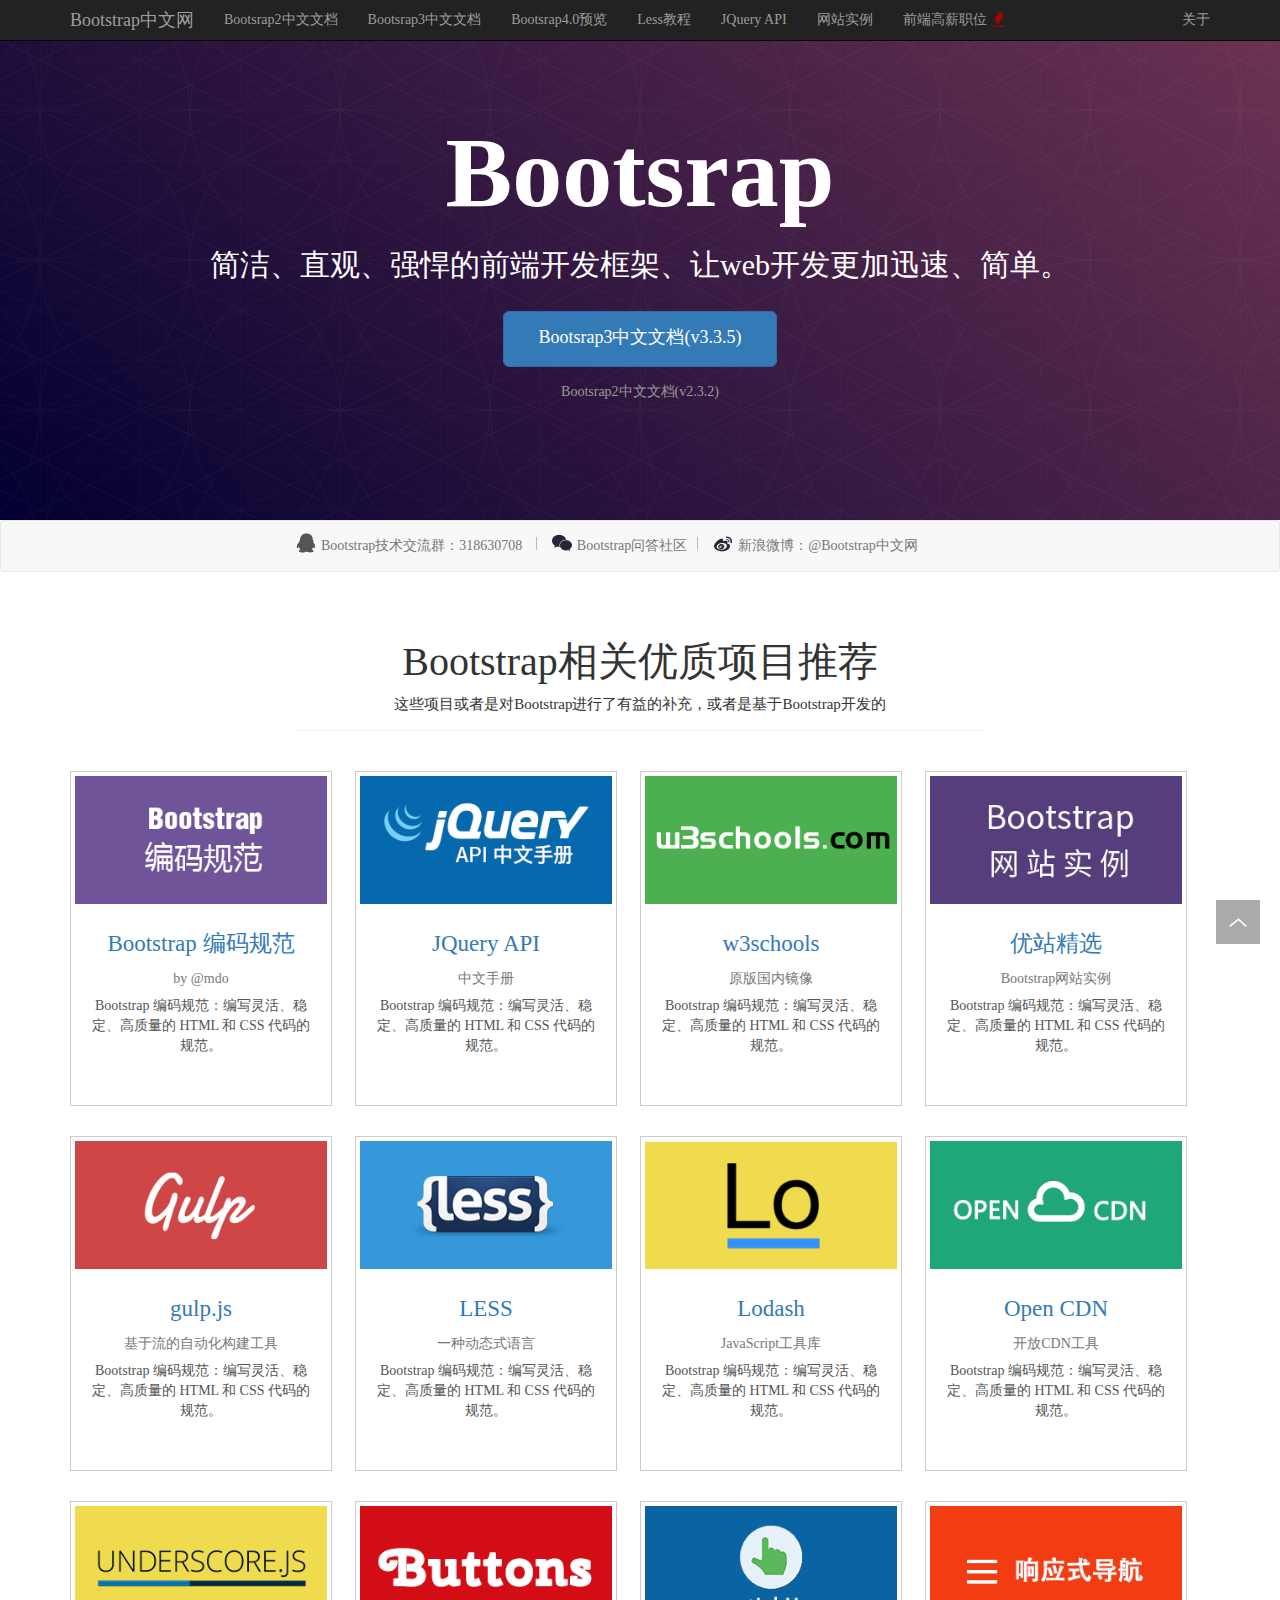
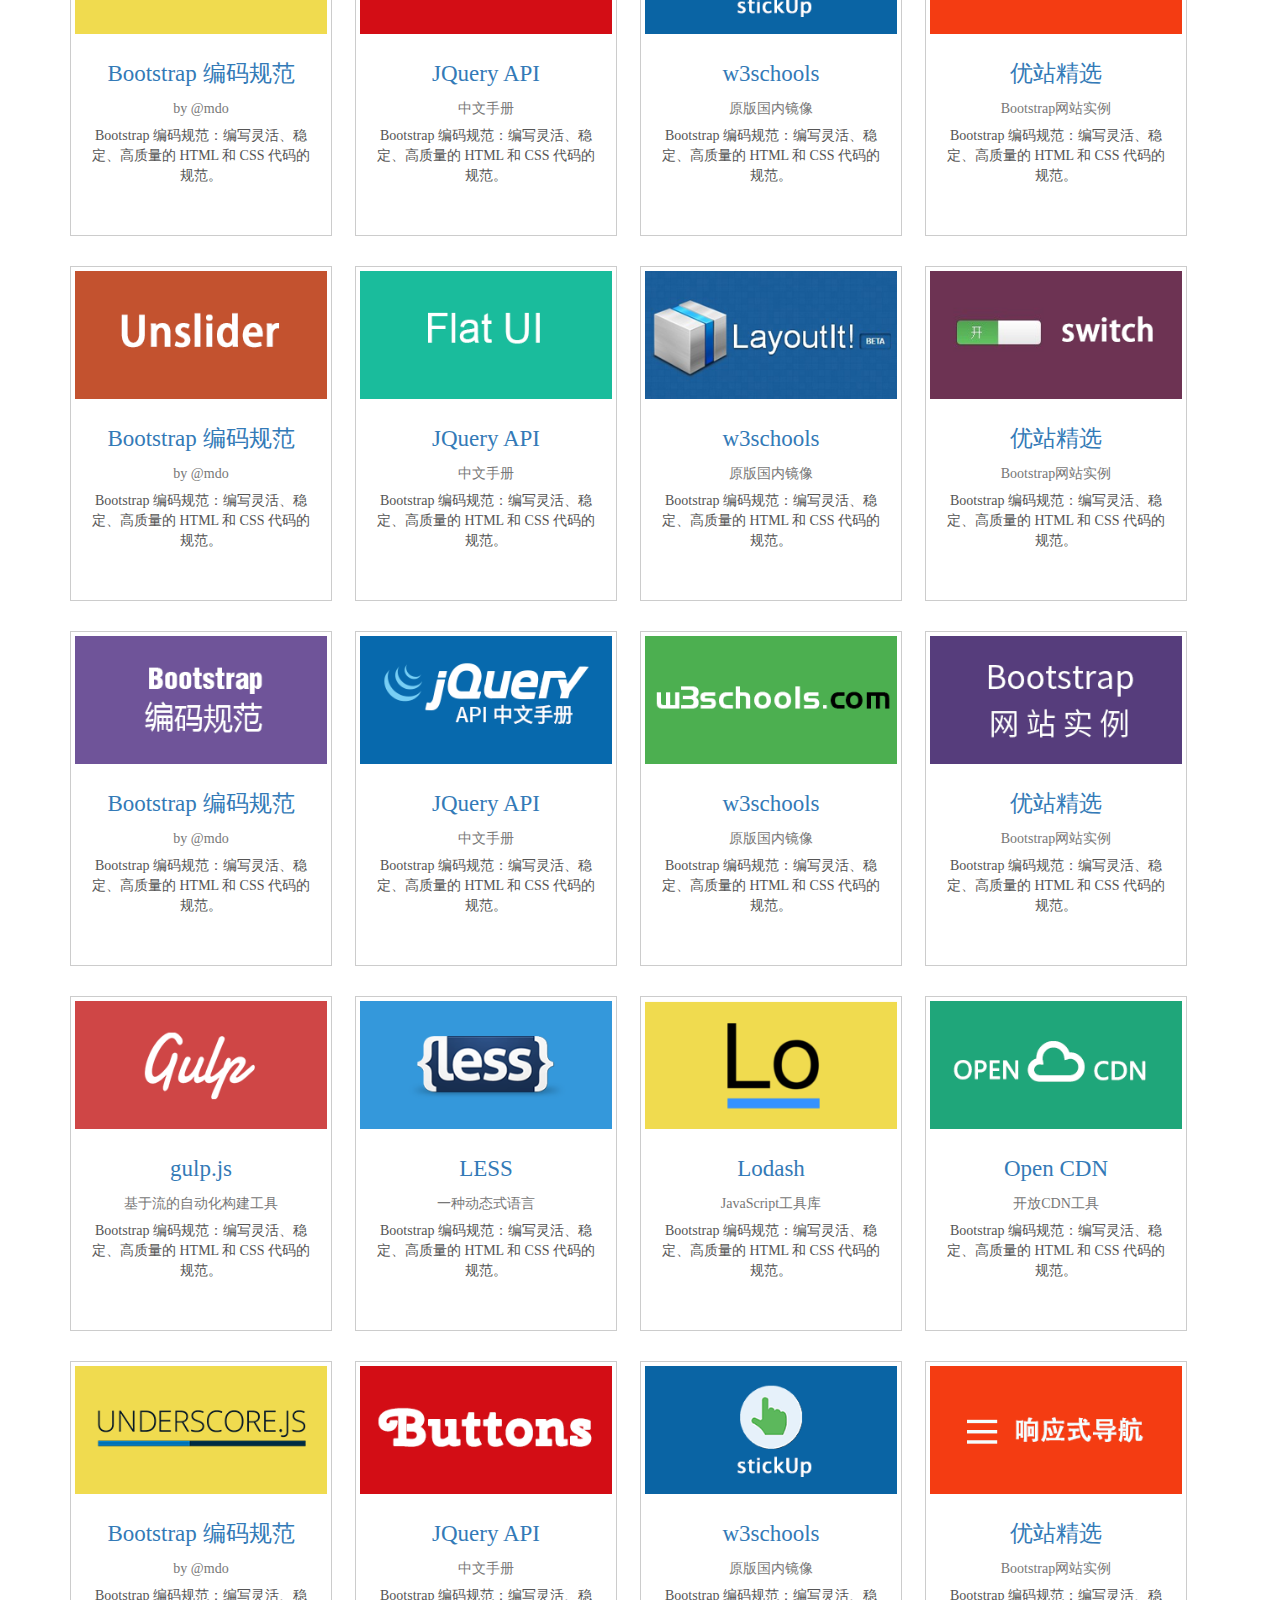
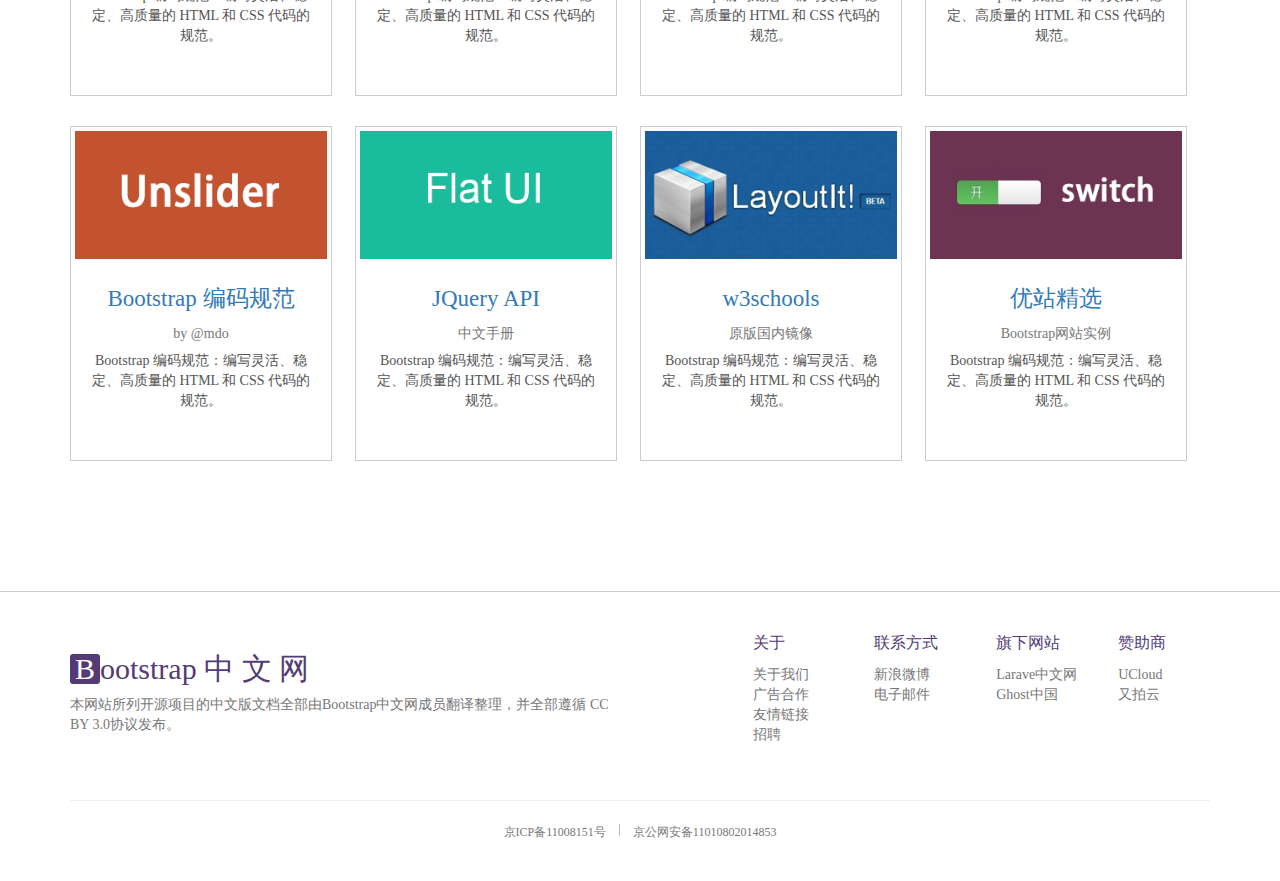
<file: index.html>
<!DOCTYPE html>
<html>
<head>
    <meta charset="UTF-8">
    <title>Bootstrap</title>
    <meta http-equiv="X-UA-COMPATIBLE" content="IE=edge">
    <meta name="viewport" content="width=device-width,initial-scale=1.0">
    <link rel="stylesheet" href="lgl/lib/bootstrap-3.3.7/css/bootstrap.min.css">
    <link rel="stylesheet" href="lgl/css/style.css">
</head>
<body>
<div class="top">
    <nav class="navbar navbar-inverse navbar-fixed-top">
        <div class="container">
            <div class="navbar-header">
                <button type="button" class="navbar-toggle" data-toggle="collapse"
                        data-target="#example-navbar-collapse">
                    <span class="sr-only">切换导航</span>
                    <span class="icon-bar"></span>
                    <span class="icon-bar"></span>
                    <span class="icon-bar"></span>
                </button>
                <a class="navbar-brand" href="#">Bootstrap中文网</a>
            </div>
           <div class="collapse navbar-collapse" id="example-navbar-collapse">
               <ul class="nav navbar-nav">
                   <li ><a href="#">Bootsrap2中文文档</a></li>
                   <li ><a href="#">Bootsrap3中文文档</a></li>
                   <li ><a href="#">Bootsrap4.0预览</a></li>
                   <li ><a href="#">Less教程</a></li>
                   <li ><a href="#">JQuery API</a></li>
                   <li ><a href="#">网站实例</a></li>
                   <li ><a href="#">前端高薪职位 <img src="lgl/images/fair.png" ></a></li>
               </ul>
               <ul class="nav navbar-nav navbar-right">
                   <li><a href="#">关于</a></li>

               </ul>
           </div>
        </div>
    </nav>
</div>
<div class="btm1">
    <div class="jumbotron">
        <div class="container haha" >
                <h1 class="container">Bootsrap</h1>
                <h2>简洁、直观、强悍的前端开发框架、让web开发更加迅速、简单。</h2>
                <div style="margin-top:30px;"><a class="btn btn-primary btn-lg btn-shadow">
                   Bootsrap3中文文档(v3.3.5)</a>
                </div>
            <p> Bootsrap2中文文档(v2.3.2)</p>

        </div>

    </div>
</div>
<div class="btm">
    <nav class="navbar navbar-default" >
        <div class="container">
            <!--<div class="col-xs-6 col-md-offset-1">-->
            <div class="center">
                <div class="collapse navbar-collapse ">
                    <ul class="nav navbar-nav">
                        <li ><a href="#" class="a1">Bootstrap技术交流群：318630708 <span></span></a></li>
                        <li ><a href="#" class="a2">Bootstrap问答社区<span></span></a></li>
                        <li><a href="#" class="a3">新浪微博：@Bootstrap中文网</a></li>
                    </ul>
                </div>
            </div>
        </div>
    </nav></div>


<div class="btm2">
    <div class="jumbotron">
        <div class="container" >
            <h2>Bootstrap相关优质项目推荐</h2>
            <p>这些项目或者是对Bootstrap进行了有益的补充，或者是基于Bootstrap开发的</p>
            <span></span>
        </div>

    </div>
</div>
<div class="box container">
    <div class="row">
    <ul>

        <li class=" col-sm-6  col-md-4 col-lg-3 ">
            <div class="li">
            <dl>
                <dt><img src="lgl/images/codeguide.png"></dt>
                <dd class="dd1">Bootstrap 编码规范</dd>
                <dd class="dd2">by @mdo</dd>
                <dd class="dd3">Bootstrap 编码规范：编写灵活、稳定、高质量的 HTML 和 CSS 代码的规范。</dd>
            </dl>
        </div>
        </li>
        <li class=" col-sm-6  col-md-4 col-lg-3 ">
            <div class="li">
            <dl>
                <dt><img src="lgl/images/jqueryapi.png"></dt>
                <dd class="dd1">JQuery API</dd>
                <dd class="dd2">中文手册</dd>
                <dd class="dd3">Bootstrap 编码规范：编写灵活、稳定、高质量的 HTML 和 CSS 代码的规范。</dd>
            </dl>
        </div>
        </li>
        <li class=" col-sm-6  col-md-4 col-lg-3 ">
            <div class="li">
            <dl>
                <dt><img src="lgl/images/w3schools.png"></dt>
                <dd class="dd1"> w3schools</dd>
                <dd class="dd2">原版国内镜像</dd>
                <dd class="dd3">Bootstrap 编码规范：编写灵活、稳定、高质量的 HTML 和 CSS 代码的规范。</dd>
            </dl>
        </div>
        </li>
        <li class=" col-sm-6  col-md-4 col-lg-3 ">
            <div class="li">
            <dl>
                <dt><img src="lgl/images/expo.png"></dt>
                <dd class="dd1">优站精选</dd>
                <dd class="dd2">Bootstrap网站实例</dd>
                <dd class="dd3">Bootstrap 编码规范：编写灵活、稳定、高质量的 HTML 和 CSS 代码的规范。</dd>
            </dl>
        </div>
        </li>

        <li class=" col-sm-6  col-md-4 col-lg-3 ">
            <div class="li">
                <dl>
                    <dt><img src="lgl/images/gulpjs.png"></dt>
                    <dd class="dd1">gulp.js</dd>
                    <dd class="dd2">基于流的自动化构建工具</dd>
                    <dd class="dd3">Bootstrap 编码规范：编写灵活、稳定、高质量的 HTML 和 CSS 代码的规范。</dd>
                </dl>
            </div>
        </li>
        <li class=" col-sm-6  col-md-4 col-lg-3 ">
            <div class="li">
                <dl>
                    <dt><img src="lgl/images/lesscss.png"></dt>
                    <dd class="dd1">LESS</dd>
                    <dd class="dd2">一种动态式语言</dd>
                    <dd class="dd3">Bootstrap 编码规范：编写灵活、稳定、高质量的 HTML 和 CSS 代码的规范。</dd>
                </dl>
            </div>
        </li>
        <li class=" col-sm-6  col-md-4 col-lg-3 ">
            <div class="li">
                <dl>
                    <dt><img src="lgl/images/lodash.png"></dt>
                    <dd class="dd1">Lodash</dd>
                    <dd class="dd2">JavaScript工具库</dd>
                    <dd class="dd3">Bootstrap 编码规范：编写灵活、稳定、高质量的 HTML 和 CSS 代码的规范。</dd>
                </dl>
            </div>
        </li>
        <li class=" col-sm-6  col-md-4 col-lg-3 ">
            <div class="li">
                <dl>
                    <dt><img src="lgl/images/opencdn.png"></dt>
                    <dd class="dd1">Open CDN</dd>
                    <dd class="dd2">开放CDN工具</dd>
                    <dd class="dd3">Bootstrap 编码规范：编写灵活、稳定、高质量的 HTML 和 CSS 代码的规范。</dd>
                </dl>
            </div>
        </li>
            <!--//////////////////////-->
        <li class=" col-sm-6  col-md-4 col-lg-3 ">
            <div class="li">
                <dl>
                    <dt><img src="lgl/images/underscore.png"></dt>
                    <dd class="dd1">Bootstrap 编码规范</dd>
                    <dd class="dd2">by @mdo</dd>
                    <dd class="dd3">Bootstrap 编码规范：编写灵活、稳定、高质量的 HTML 和 CSS 代码的规范。</dd>
                </dl>
            </div>
        </li>
        <li class=" col-sm-6  col-md-4 col-lg-3 ">
            <div class="li">
                <dl>
                    <dt><img src="lgl/images/buttons.png"></dt>
                    <dd class="dd1">JQuery API</dd>
                    <dd class="dd2">中文手册</dd>
                    <dd class="dd3">Bootstrap 编码规范：编写灵活、稳定、高质量的 HTML 和 CSS 代码的规范。</dd>
                </dl>
            </div>
        </li>
        <li class=" col-sm-6  col-md-4 col-lg-3 ">
            <div class="li">
                <dl>
                    <dt><img src="lgl/images/stickup.png"></dt>
                    <dd class="dd1"> w3schools</dd>
                    <dd class="dd2">原版国内镜像</dd>
                    <dd class="dd3">Bootstrap 编码规范：编写灵活、稳定、高质量的 HTML 和 CSS 代码的规范。</dd>
                </dl>
            </div>
        </li>
        <li class=" col-sm-6  col-md-4 col-lg-3 ">
            <div class="li">
                <dl>
                    <dt><img src="lgl/images/responsive-nav.js.png"></dt>
                    <dd class="dd1">优站精选</dd>
                    <dd class="dd2">Bootstrap网站实例</dd>
                    <dd class="dd3">Bootstrap 编码规范：编写灵活、稳定、高质量的 HTML 和 CSS 代码的规范。</dd>
                </dl>
            </div>
        </li>

        <li class=" col-sm-6  col-md-4 col-lg-3 ">
            <div class="li">
                <dl>
                    <dt><img src="lgl/images/unslider.png"></dt>
                    <dd class="dd1">Bootstrap 编码规范</dd>
                    <dd class="dd2">by @mdo</dd>
                    <dd class="dd3">Bootstrap 编码规范：编写灵活、稳定、高质量的 HTML 和 CSS 代码的规范。</dd>
                </dl>
            </div>
        </li>
        <li class=" col-sm-6  col-md-4 col-lg-3 ">
            <div class="li">
                <dl>
                    <dt><img src="lgl/images/flat-ui.png"></dt>
                    <dd class="dd1">JQuery API</dd>
                    <dd class="dd2">中文手册</dd>
                    <dd class="dd3">Bootstrap 编码规范：编写灵活、稳定、高质量的 HTML 和 CSS 代码的规范。</dd>
                </dl>
            </div>
        </li>
        <li class=" col-sm-6  col-md-4 col-lg-3 ">
            <div class="li">
                <dl>
                    <dt><img src="lgl/images/layoutit.png"></dt>
                    <dd class="dd1"> w3schools</dd>
                    <dd class="dd2">原版国内镜像</dd>
                    <dd class="dd3">Bootstrap 编码规范：编写灵活、稳定、高质量的 HTML 和 CSS 代码的规范。</dd>
                </dl>
            </div>
        </li>
        <li class=" col-sm-6  col-md-4 col-lg-3 ">
            <div class="li">
                <dl>
                    <dt><img src="lgl/images/bootstrap-switch.png"></dt>
                    <dd class="dd1">优站精选</dd>
                    <dd class="dd2">Bootstrap网站实例</dd>
                    <dd class="dd3">Bootstrap 编码规范：编写灵活、稳定、高质量的 HTML 和 CSS 代码的规范。</dd>
                </dl>
            </div>
        </li>
        <!--\\\\\\\\\\\\\\\\\\\\\\\\-->
        <li class=" col-sm-6  col-md-4 col-lg-3 ">
            <div class="li">
                <dl>
                    <dt><img src="lgl/images/codeguide.png"></dt>
                    <dd class="dd1">Bootstrap 编码规范</dd>
                    <dd class="dd2">by @mdo</dd>
                    <dd class="dd3">Bootstrap 编码规范：编写灵活、稳定、高质量的 HTML 和 CSS 代码的规范。</dd>
                </dl>
            </div>
        </li>
        <li class=" col-sm-6  col-md-4 col-lg-3 ">
            <div class="li">
                <dl>
                    <dt><img src="lgl/images/jqueryapi.png"></dt>
                    <dd class="dd1">JQuery API</dd>
                    <dd class="dd2">中文手册</dd>
                    <dd class="dd3">Bootstrap 编码规范：编写灵活、稳定、高质量的 HTML 和 CSS 代码的规范。</dd>
                </dl>
            </div>
        </li>
        <li class=" col-sm-6  col-md-4 col-lg-3 ">
            <div class="li">
                <dl>
                    <dt><img src="lgl/images/w3schools.png"></dt>
                    <dd class="dd1"> w3schools</dd>
                    <dd class="dd2">原版国内镜像</dd>
                    <dd class="dd3">Bootstrap 编码规范：编写灵活、稳定、高质量的 HTML 和 CSS 代码的规范。</dd>
                </dl>
            </div>
        </li>
        <li class=" col-sm-6  col-md-4 col-lg-3 ">
            <div class="li">
                <dl>
                    <dt><img src="lgl/images/expo.png"></dt>
                    <dd class="dd1">优站精选</dd>
                    <dd class="dd2">Bootstrap网站实例</dd>
                    <dd class="dd3">Bootstrap 编码规范：编写灵活、稳定、高质量的 HTML 和 CSS 代码的规范。</dd>
                </dl>
            </div>
        </li>

        <li class=" col-sm-6  col-md-4 col-lg-3 ">
            <div class="li">
                <dl>
                    <dt><img src="lgl/images/gulpjs.png"></dt>
                    <dd class="dd1">gulp.js</dd>
                    <dd class="dd2">基于流的自动化构建工具</dd>
                    <dd class="dd3">Bootstrap 编码规范：编写灵活、稳定、高质量的 HTML 和 CSS 代码的规范。</dd>
                </dl>
            </div>
        </li>
        <li class=" col-sm-6  col-md-4 col-lg-3 ">
            <div class="li">
                <dl>
                    <dt><img src="lgl/images/lesscss.png"></dt>
                    <dd class="dd1">LESS</dd>
                    <dd class="dd2">一种动态式语言</dd>
                    <dd class="dd3">Bootstrap 编码规范：编写灵活、稳定、高质量的 HTML 和 CSS 代码的规范。</dd>
                </dl>
            </div>
        </li>
        <li class=" col-sm-6  col-md-4 col-lg-3 ">
            <div class="li">
                <dl>
                    <dt><img src="lgl/images/lodash.png"></dt>
                    <dd class="dd1">Lodash</dd>
                    <dd class="dd2">JavaScript工具库</dd>
                    <dd class="dd3">Bootstrap 编码规范：编写灵活、稳定、高质量的 HTML 和 CSS 代码的规范。</dd>
                </dl>
            </div>
        </li>
        <li class=" col-sm-6  col-md-4 col-lg-3 ">
            <div class="li">
                <dl>
                    <dt><img src="lgl/images/opencdn.png"></dt>
                    <dd class="dd1">Open CDN</dd>
                    <dd class="dd2">开放CDN工具</dd>
                    <dd class="dd3">Bootstrap 编码规范：编写灵活、稳定、高质量的 HTML 和 CSS 代码的规范。</dd>
                </dl>
            </div>
        </li>

        <li class=" col-sm-6  col-md-4 col-lg-3 ">
            <div class="li">
                <dl>
                    <dt><img src="lgl/images/underscore.png"></dt>
                    <dd class="dd1">Bootstrap 编码规范</dd>
                    <dd class="dd2">by @mdo</dd>
                    <dd class="dd3">Bootstrap 编码规范：编写灵活、稳定、高质量的 HTML 和 CSS 代码的规范。</dd>
                </dl>
            </div>
        </li>
        <li class=" col-sm-6  col-md-4 col-lg-3 ">
            <div class="li">
                <dl>
                    <dt><img src="lgl/images/buttons.png"></dt>
                    <dd class="dd1">JQuery API</dd>
                    <dd class="dd2">中文手册</dd>
                    <dd class="dd3">Bootstrap 编码规范：编写灵活、稳定、高质量的 HTML 和 CSS 代码的规范。</dd>
                </dl>
            </div>
        </li>
        <li class=" col-sm-6  col-md-4 col-lg-3 ">
            <div class="li">
                <dl>
                    <dt><img src="lgl/images/stickup.png"></dt>
                    <dd class="dd1"> w3schools</dd>
                    <dd class="dd2">原版国内镜像</dd>
                    <dd class="dd3">Bootstrap 编码规范：编写灵活、稳定、高质量的 HTML 和 CSS 代码的规范。</dd>
                </dl>
            </div>
        </li>
        <li class=" col-sm-6  col-md-4 col-lg-3 ">
            <div class="li">
                <dl>
                    <dt><img src="lgl/images/responsive-nav.js.png"></dt>
                    <dd class="dd1">优站精选</dd>
                    <dd class="dd2">Bootstrap网站实例</dd>
                    <dd class="dd3">Bootstrap 编码规范：编写灵活、稳定、高质量的 HTML 和 CSS 代码的规范。</dd>
                </dl>
            </div>
        </li>

        <li class=" col-sm-6  col-md-4 col-lg-3 ">
            <div class="li">
                <dl>
                    <dt><img src="lgl/images/unslider.png"></dt>
                    <dd class="dd1">Bootstrap 编码规范</dd>
                    <dd class="dd2">by @mdo</dd>
                    <dd class="dd3">Bootstrap 编码规范：编写灵活、稳定、高质量的 HTML 和 CSS 代码的规范。</dd>
                </dl>
            </div>
        </li>
        <li class=" col-sm-6  col-md-4 col-lg-3 ">
            <div class="li">
                <dl>
                    <dt><img src="lgl/images/flat-ui.png"></dt>
                    <dd class="dd1">JQuery API</dd>
                    <dd class="dd2">中文手册</dd>
                    <dd class="dd3">Bootstrap 编码规范：编写灵活、稳定、高质量的 HTML 和 CSS 代码的规范。</dd>
                </dl>
            </div>
        </li>
        <li class=" col-sm-6  col-md-4 col-lg-3 ">
            <div class="li">
                <dl>
                    <dt><img src="lgl/images/layoutit.png"></dt>
                    <dd class="dd1"> w3schools</dd>
                    <dd class="dd2">原版国内镜像</dd>
                    <dd class="dd3">Bootstrap 编码规范：编写灵活、稳定、高质量的 HTML 和 CSS 代码的规范。</dd>
                </dl>
            </div>
        </li>
        <li class=" col-sm-6  col-md-4 col-lg-3 ">
            <div class="li">
                <dl>
                    <dt><img src="lgl/images/bootstrap-switch.png"></dt>
                    <dd class="dd1">优站精选</dd>
                    <dd class="dd2">Bootstrap网站实例</dd>
                    <dd class="dd3">Bootstrap 编码规范：编写灵活、稳定、高质量的 HTML 和 CSS 代码的规范。</dd>
                </dl>
            </div>
        </li>

    </ul>
</div>
</div>
<div class="bottom">
    <div class="container">
        <div class="row">
    <div class="left col-sm-6 col-lg-6">
            <h2><span>B</span>ootstrap 中 文 网</h2>
            <p>本网站所列开源项目的中文版文档全部由Bootstrap中文网成员翻译整理，并全部遵循 CC BY 3.0协议发布。</p>
    </div>
        <div class="right col-sm-6 col-lg-5 col-lg-offset-1">
            <ul class="row">
                <li class="col-xs-3">
                    <dl>
                        <dt>关于</dt>
                        <dd>关于我们</dd>
                        <dd>广告合作</dd>
                        <dd>友情链接</dd>
                        <dd>招聘</dd>
                    </dl>
                </li>
                <li class="col-xs-3">
                    <dl>
                        <dt>联系方式</dt>
                        <dd>新浪微博</dd>
                        <dd>电子邮件</dd>
                    </dl>
                </li>
                <li class="col-xs-3">
                <dl>
                    <dt>旗下网站</dt>
                    <dd>Larave中文网</dd>
                    <dd>Ghost中国</dd>
                </dl>
            </li>
                <li class="col-xs-3">
                    <dl>
                        <dt>赞助商</dt>
                        <dd>UCloud</dd>
                        <dd>又拍云</dd>
                    </dl>
                </li>

            </ul>
        </div>
        </div>
    </div>
    <div class="container">
        <div class="last">京ICP备11008151号 <span></span> 京公网安备11010802014853</div>
    </div>
</div>
<div class="jt" id="jt"><img src="lgl/images/jt.png"></div>


<script src="lgl/lib/jquery-1.11.3.min.js"></script>
<script src="lgl/lib/bootstrap-3.3.7/js/bootstrap.min.js"></script>
<script src="lgl/js/js.js"></script>
</body>
</html>
</file>
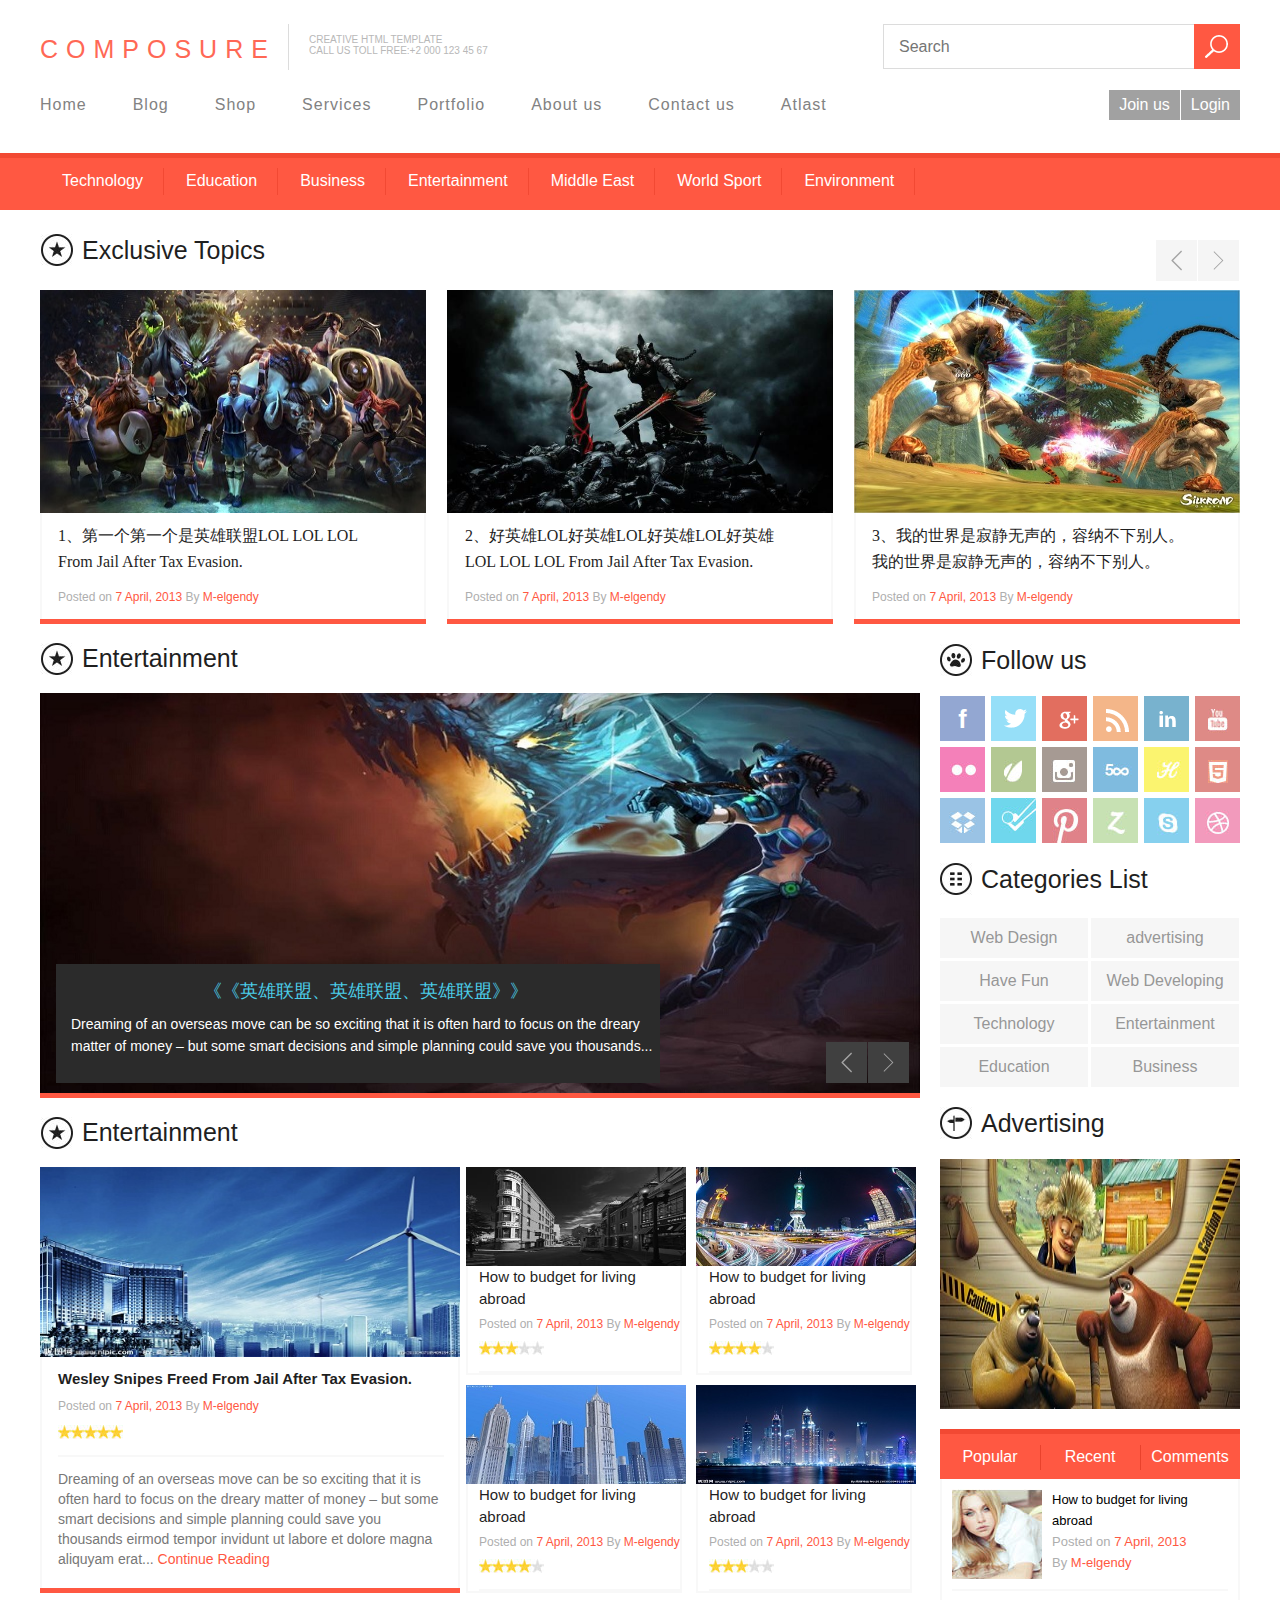
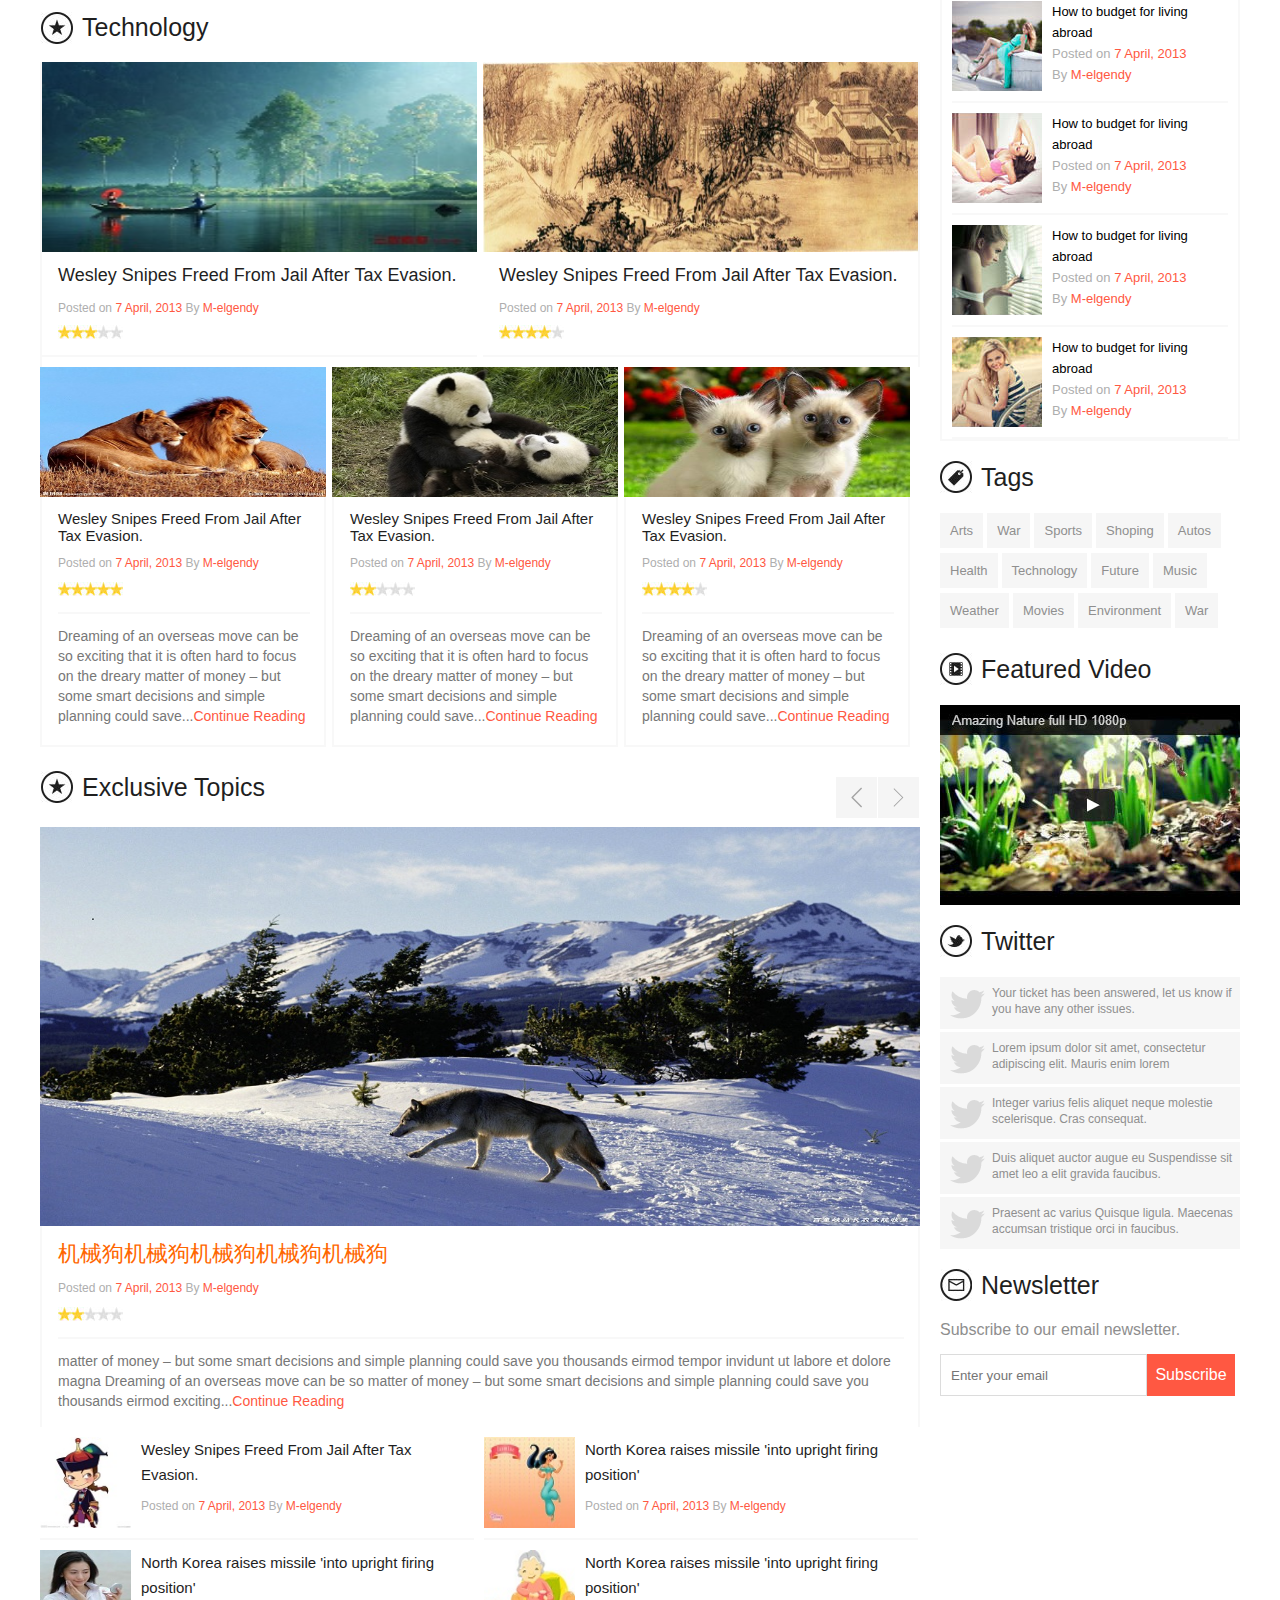
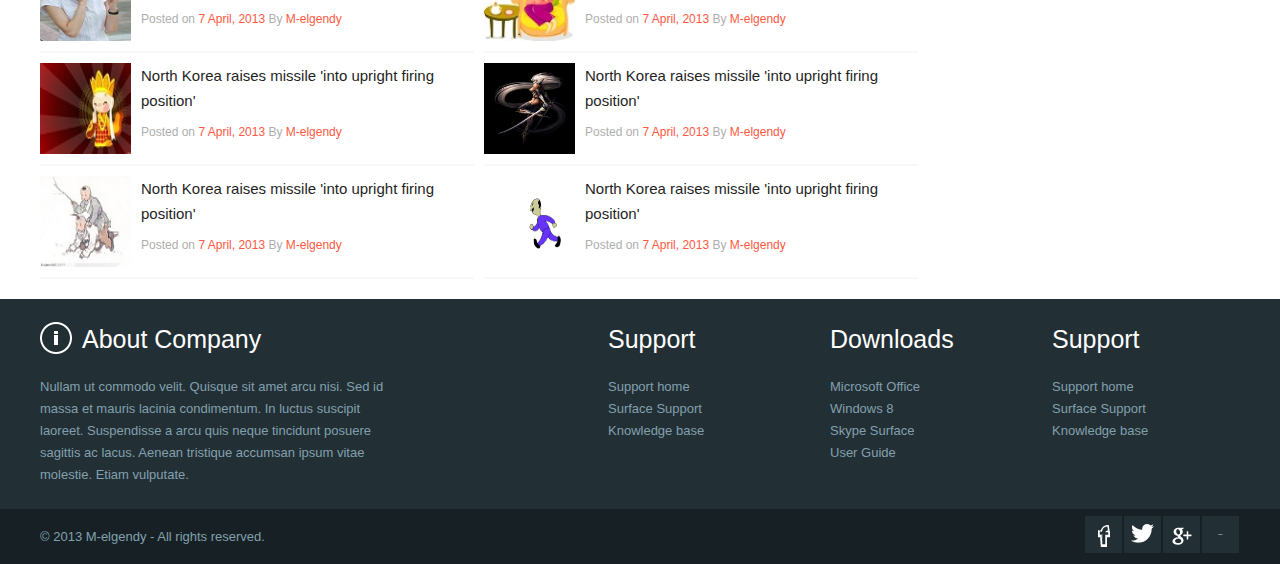
<file: foreign/index.html>
<!DOCTYPE html>
<html>
<head>
    <meta charset="UTF-8">
    <title>Title</title>
    <link rel="stylesheet" href="index/style.css">
</head>
<body>
<!--头部-->
<div class="top">
    <div class="top-middle">
        <div class="middle-top cf">
            <ul>
                <li>COMPOSURE</li>
                <li>CREATIVE HTML TEMPLATE
                    <br>
                    CALL US TOLL FREE:+2 000 123 45 67
                </li>
                <li><input type="text" placeholder="Search"><a href="https://www.baidu.com/"><span class="img-one"><img
                        src="index/images/sousuo.png"></span></a></li>
            </ul>
        </div>
        <div class="middle-bottom">
            <div class="bottom-left">
                <ul>
                    <li><a href="index.html">Home</a></li>
                    <li><a href="two/index.html">Blog</a></li>
                    <li><a href="three/index.html">Shop</a></li>
                    <li><a href="four/index.html">Services</a></li>
                    <li><a href="fire/index.html">Portfolio</a></li>
                    <li><a href="six/index.html">About us</a></li>
                    <li><a href="seven/index.html">Contact us</a></li>
                    <li><a href="eight/index.html">Atlast</a></li>
                </ul>
            </div>
            <div class="bottom-right">
                <ul>
                    <li><a href="#">Join us</a></li>
                    <li><a href="#">Login</a></li>
                </ul>
            </div>
        </div>
    </div>
</div>
<div class="w-top">
    <div class="w-middle">
        <ul>
            <li><a href="#">Technology</a></li>
            <li><a href="#">Education</a></li>
            <li><a href="#">Business</a></li>
            <li><a href="#">Entertainment</a></li>
            <li><a href="#">Middle East</a></li>
            <li><a href="#">World Sport</a></li>
            <li><a href="#">Environment</a></li>
        </ul>
    </div>
</div>

<!--中部-->
<div class="middle-la cf">
    <div class="middle-l01">Exclusive Topics</div>
    <dl class="middle-l02 cf">
        <dt id="xy"><span></span></dt>
        <dd id="sy"><span></span></dd>
    </dl>
</div>
<div class="middle-lb cf" id="allimg">
    <div class="box" id="box">
        <!--111-->
        <div class="middle-lb01">
            <p class="b-img0"></p>
            <dl>
                <dt><a href="#">1、第一个第一个是英雄联盟LOL LOL LOL From Jail After Tax Evasion.</a></dt>
                <dd>Posted on <span>7 April, 2013</span> By <span>M-elgendy</span></dd>
            </dl>
            <div class="bor"></div>
        </div>

        <!--222-->
        <div class="middle-lb01">
            <p class="b-img1"></p>
            <dl>
                <dt><a href="#">2、好英雄LOL好英雄LOL好英雄LOL好英雄LOL LOL LOL From Jail After Tax Evasion.</a></dt>
                <dd>Posted on <span>7 April, 2013</span> By <span>M-elgendy</span></dd>
            </dl>
            <div class="bor"></div>
        </div>
        <!--333-->
        <div class="middle-lb01">
            <p class="b-img2"></p>
            <dl>
                <dt><a href="#">3、我的世界是寂静无声的，容纳不下别人。我的世界是寂静无声的，容纳不下别人。</a></dt>
                <dd>Posted on <span>7 April, 2013</span> By <span>M-elgendy</span></dd>
            </dl>
            <div class="bor"></div>
        </div>
        <!--444-->
        <div class="middle-lb01">
            <p class="b-img3"></p>
            <dl>
                <dt><a href="#">4、像我这样的女人，总是以一个难题的形式出现在感情里</a></dt>
                <dd>Posted on <span>7 April, 2013</span> By <span>M-elgendy</span></dd>
            </dl>
            <div class="bor"></div>
        </div>
        <!--555-->
        <div class="middle-lb01">
            <p class="b-img4"></p>
            <dl>
                <dt><a href="#">5、我们可以失望，但不能盲目我们可以失望，但不能盲目我们可以失望，但不能盲目</a></dt>
                <dd>Posted on <span>7 April, 2013</span> By <span>M-elgendy</span></dd>
            </dl>
            <div class="bor"></div>
        </div>
        <!--666-->
        <div class="middle-lb01">
            <p class="b-img5"></p>
            <dl>
                <dt><a href="#">6、自己坚持的幻觉。伤口是别人给与的耻辱，自己坚持的幻觉。</a></dt>
                <dd>Posted on <span>7 April, 2013</span> By <span>M-elgendy</span></dd>
            </dl>
            <div class="bor"></div>
        </div>
 <!--111-->
        <div class="middle-lb01">
            <p class="b-img0"></p>
            <dl>
                <dt><a href="#">1、第一个第一个是英雄联盟LOL LOL LOL From Jail After Tax Evasion.</a></dt>
                <dd>Posted on <span>7 April, 2013</span> By <span>M-elgendy</span></dd>
            </dl>
            <div class="bor"></div>
        </div>

        <!--222-->
        <div class="middle-lb01">
            <p class="b-img1"></p>
            <dl>
                <dt><a href="#">2、好英雄LOL好英雄LOL好英雄LOL好英雄LOL LOL LOL From Jail After Tax Evasion.</a></dt>
                <dd>Posted on <span>7 April, 2013</span> By <span>M-elgendy</span></dd>
            </dl>
            <div class="bor"></div>
        </div>
        <!--333-->
        <div class="middle-lb01">
            <p class="b-img2"></p>
            <dl>
                <dt><a href="#">3、我的世界是寂静无声的，容纳不下别人。我的世界是寂静无声的，容纳不下别人。</a></dt>
                <dd>Posted on <span>7 April, 2013</span> By <span>M-elgendy</span></dd>
            </dl>
            <div class="bor"></div>
        </div>
        <!--444-->
        <div class="middle-lb01">
            <p class="b-img3"></p>
            <dl>
                <dt><a href="#">4、像我这样的女人，总是以一个难题的形式出现在感情里</a></dt>
                <dd>Posted on <span>7 April, 2013</span> By <span>M-elgendy</span></dd>
            </dl>
            <div class="bor"></div>
        </div>
        <!--555-->
        <div class="middle-lb01">
            <p class="b-img4"></p>
            <dl>
                <dt><a href="#">5、我们可以失望，但不能盲目我们可以失望，但不能盲目我们可以失望，但不能盲目</a></dt>
                <dd>Posted on <span>7 April, 2013</span> By <span>M-elgendy</span></dd>
            </dl>
            <div class="bor"></div>
        </div>
        <!--666-->
        <div class="middle-lb01">
            <p class="b-img5"></p>
            <dl>
                <dt><a href="#">6、自己坚持的幻觉。伤口是别人给与的耻辱，自己坚持的幻觉。</a></dt>
                <dd>Posted on <span>7 April, 2013</span> By <span>M-elgendy</span></dd>
            </dl>
            <div class="bor"></div>
        </div>

    </div>
</div>

<!--中部中间-->
<div class="middle-z cf">
    <!--中部左边-->


    <div class="middle-left cf">
        <div class="middle-left-a">Entertainment</div>
        <div class="middle-left-b">
            <div class="lb-img"><img src="index/images/tu02.jpg"></div>
            <!--11-->
            <div class="lb-box2">
                <div class="box2" id="box2">
                    <div class="middle-left-b-1">
                        <dl>
                            <dt>《《英雄联盟、英雄联盟、英雄联盟》》</dt>
                            <dd>Dreaming of an overseas move can be so exciting that it is often hard to focus on the dreary
                                matter of money – but some smart decisions and simple planning could save you thousands...
                            </dd>
                        </dl>
                    </div>
                    <!--22-->
                    <div class="middle-left-b-1">
                        <dl>
                            <dt>《《肉肉肉肉肉肉》》</dt>
                            <dd>Dreaming of an overseas move can be so exciting that it is often hard to focus on the dreary
                                matter of money – but some smart decisions and simple planning could save you thousands...
                            </dd>
                        </dl>
                    </div>
                    <!--333-->
                    <div class="middle-left-b-1">
                        <dl>
                            <dt>《《lol lol lol lol 》》</dt>
                            <dd>Dreaming of an overseas move can be so exciting that it is often hard to focus on the dreary
                                matter of money – but some smart decisions and simple planning could save you thousands...
                            </dd>
                        </dl>
                    </div>
                    <div class="middle-left-b-1">
                        <dl>
                            <dt>《《英雄联盟、英雄联盟、英雄联盟》》</dt>
                            <dd>Dreaming of an overseas move can be so exciting that it is often hard to focus on the dreary
                                matter of money – but some smart decisions and simple planning could save you thousands...
                            </dd>
                        </dl>
                    </div>
                </div>
            </div>
            <!--//-->
            <div class="middle-left-b-2">
                <dl>
                    <dt id="bxy"><span></span></dt>
                    <dd id="bsy"><span></span></dd>
                </dl>

            </div>
        </div>
        <div class="middle-left-a">Entertainment</div>



        <!--/////-->
        <div class="ll cf">
            <div class="middle-left-c-left">
                <div class="lcl-img"><img src="index/images/tu03.jpg"></div>
                <div class="middle-left-c-left1">
                    <dl>
                        <dt>Wesley Snipes Freed From Jail After Tax Evasion.</dt>
                        <dd class="dd01">Posted on <span>7 April, 2013</span> By <span>M-elgendy</span></dd>
                        <dd class="dd02">
                            <ul>
                                <li><img src="index/images/sanjiaoxing.jpg"></li>
                                <li><img src="index/images/sanjiaoxing.jpg"></li>
                                <li><img src="index/images/sanjiaoxing.jpg"></li>
                                <li><img src="index/images/sanjiaoxing.jpg"></li>
                                <li><img src="index/images/sanjiaoxing.jpg"></li>
                            </ul>
                        </dd>
                    </dl>

                    <div class="middle-left-c-left2">
                        Dreaming of an overseas move can be so exciting that it is often hard to focus on the dreary
                        matter of money – but some smart decisions and simple planning could save you thousands eirmod
                        tempor invidunt ut labore et dolore magna aliquyam erat... <span>Continue Reading</span>
                    </div>
                </div>
                <div class="bor"></div>
            </div>
            <!--////////////-->
            <div class="middle-left-c-r cf">
                <!--111-->
                <div class="middle-left-c-right cr01">
                    <div class="lcr-img"><img src="index/images/tu04.jpg"></div>
                    <div class="middle-left-c-right1 cf">
                        <dl>
                            <dt>How to budget for living abroad</dt>
                            <dd class="dd01">Posted on <span>7 April, 2013</span> By <span>M-elgendy</span></dd>
                            <dd class="dd02">
                                <ul>
                                    <li><img src="index/images/sanjiaoxing.jpg"></li>
                                    <li><img src="index/images/sanjiaoxing.jpg"></li>
                                    <li><img src="index/images/sanjiaoxing.jpg"></li>
                                    <li><img src="index/images/sanjiaoxin02.jpg"></li>
                                    <li><img src="index/images/sanjiaoxin02.jpg"></li>
                                </ul>
                            </dd>
                        </dl>
                    </div>
                </div>
                <!--222-->
                <div class="middle-left-c-right cr03">
                    <div class="lcr-img"><img src="index/images/tu04-2.jpg"></div>
                    <div class="middle-left-c-right1 cf">
                        <dl>
                            <dt>How to budget for living abroad</dt>
                            <dd class="dd01">Posted on <span>7 April, 2013</span> By <span>M-elgendy</span></dd>
                            <dd class="dd02">
                                <ul>
                                    <li><img src="index/images/sanjiaoxing.jpg"></li>
                                    <li><img src="index/images/sanjiaoxing.jpg"></li>
                                    <li><img src="index/images/sanjiaoxing.jpg"></li>
                                    <li><img src="index/images/sanjiaoxing.jpg"></li>
                                    <li><img src="index/images/sanjiaoxin02.jpg"></li>
                                </ul>
                            </dd>
                        </dl>
                    </div>
                </div>
                <!--333-->
                <div class="middle-left-c-right cr02">
                    <div class="lcr-img"><img src="index/images/tu04-3.jpg"></div>
                    <div class="middle-left-c-right1 cf">
                        <dl>
                            <dt>How to budget for living abroad</dt>
                            <dd class="dd01">Posted on <span>7 April, 2013</span> By <span>M-elgendy</span></dd>
                            <dd class="dd02">
                                <ul>
                                    <li><img src="index/images/sanjiaoxing.jpg"></li>
                                    <li><img src="index/images/sanjiaoxing.jpg"></li>
                                    <li><img src="index/images/sanjiaoxing.jpg"></li>
                                    <li><img src="index/images/sanjiaoxing.jpg"></li>
                                    <li><img src="index/images/sanjiaoxin02.jpg"></li>
                                </ul>
                            </dd>
                        </dl>
                    </div>
                </div>
                <!--444-->
                <div class="middle-left-c-right">
                    <div class="lcr-img"><img src="index/images/tu04-5.jpg"></div>
                    <div class="middle-left-c-right1 cf">
                        <dl>
                            <dt>How to budget for living abroad</dt>
                            <dd class="dd01">Posted on <span>7 April, 2013</span> By <span>M-elgendy</span></dd>
                            <dd class="dd02">
                                <ul>
                                    <li><img src="index/images/sanjiaoxing.jpg"></li>
                                    <li><img src="index/images/sanjiaoxing.jpg"></li>
                                    <li><img src="index/images/sanjiaoxing.jpg"></li>
                                    <li><img src="index/images/sanjiaoxin02.jpg"></li>
                                    <li><img src="index/images/sanjiaoxin02.jpg"></li>
                                </ul>
                            </dd>
                        </dl>
                    </div>
                </div>
            </div>
        </div>
        <!--///-->
        <div class="middle-left-a">Technology</div>
        <div class="middle-left-d">
            <div class="middle-left-dz">
                <div class="ldz-img"><img src="index/images/tu05.jpg"></div>
                <div class="middle-left-d-l cf">
                    <dl>
                        <dt>Wesley Snipes Freed From Jail After Tax Evasion.</dt>
                        <dd class="dd01">Posted on <span>7 April, 2013</span> By <span>M-elgendy</span></dd>
                        <dd class="dd02">
                            <ul>
                                <li><img src="index/images/sanjiaoxing.jpg"></li>
                                <li><img src="index/images/sanjiaoxing.jpg"></li>
                                <li><img src="index/images/sanjiaoxing.jpg"></li>
                                <li><img src="index/images/sanjiaoxin02.jpg"></li>
                                <li><img src="index/images/sanjiaoxin02.jpg"></li>
                            </ul>
                        </dd>
                    </dl>
                </div>
            </div>
            <div class="middle-left-dy">
                <div class="ldz-img"><img src="index/images/tu05-1.jpg"></div>
                <div class="middle-left-d-l cf">
                    <dl>
                        <dt>Wesley Snipes Freed From Jail After Tax Evasion.</dt>
                        <dd class="dd01">Posted on <span>7 April, 2013</span> By <span>M-elgendy</span></dd>
                        <dd class="dd02">
                            <ul>
                                <li><img src="index/images/sanjiaoxing.jpg"></li>
                                <li><img src="index/images/sanjiaoxing.jpg"></li>
                                <li><img src="index/images/sanjiaoxing.jpg"></li>
                                <li><img src="index/images/sanjiaoxing.jpg"></li>
                                <li><img src="index/images/sanjiaoxin02.jpg"></li>
                            </ul>
                        </dd>
                    </dl>
                </div>
            </div>
        </div>

        <div class="middle-left-e cf">

            <div class="middle-left-e1">
                <div class="le-img"><img src="index/images/tu6-1.jpg"></div>
                <div class="middle-left-e-left1">
                    <dl>
                        <dt>Wesley Snipes Freed From Jail After Tax Evasion.</dt>
                        <dd class="dd01">Posted on <span>7 April, 2013</span> By <span>M-elgendy</span></dd>
                        <dd class="dd02">
                            <ul>
                                <li><img src="index/images/sanjiaoxing.jpg"></li>
                                <li><img src="index/images/sanjiaoxing.jpg"></li>
                                <li><img src="index/images/sanjiaoxing.jpg"></li>
                                <li><img src="index/images/sanjiaoxing.jpg"></li>
                                <li><img src="index/images/sanjiaoxing.jpg"></li>
                            </ul>
                        </dd>
                    </dl>

                    <div class="middle-left-e-left2">
                        Dreaming of an overseas move can be so exciting that it is often hard to focus on the dreary
                        matter of money – but some smart decisions and simple planning could save...<span>Continue Reading</span>
                    </div>
                </div>

            </div>
            <div class="middle-left-e1">
                <div class="le-img"><img src="index/images/tu6.jpg"></div>
                <div class="middle-left-e-left1">
                    <dl>
                        <dt>Wesley Snipes Freed From Jail After Tax Evasion.</dt>
                        <dd class="dd01">Posted on <span>7 April, 2013</span> By <span>M-elgendy</span></dd>
                        <dd class="dd02">
                            <ul>
                                <li><img src="index/images/sanjiaoxing.jpg"></li>
                                <li><img src="index/images/sanjiaoxing.jpg"></li>
                                <li><img src="index/images/sanjiaoxin02.jpg"></li>
                                <li><img src="index/images/sanjiaoxin02.jpg"></li>
                                <li><img src="index/images/sanjiaoxin02.jpg"></li>
                            </ul>
                        </dd>
                    </dl>

                    <div class="middle-left-e-left2">
                        Dreaming of an overseas move can be so exciting that it is often hard to focus on the dreary
                        matter of money – but some smart decisions and simple planning could save...<span>Continue Reading</span>
                    </div>
                </div>

            </div>
            <div class="middle-left-e1">
                <div class="le-img"><img src="index/images/tu6-2.jpg"></div>
                <div class="middle-left-e-left1">
                    <dl>
                        <dt>Wesley Snipes Freed From Jail After Tax Evasion.</dt>
                        <dd class="dd01">Posted on <span>7 April, 2013</span> By <span>M-elgendy</span></dd>
                        <dd class="dd02">
                            <ul>
                                <li><img src="index/images/sanjiaoxing.jpg"></li>
                                <li><img src="index/images/sanjiaoxing.jpg"></li>
                                <li><img src="index/images/sanjiaoxing.jpg"></li>
                                <li><img src="index/images/sanjiaoxing.jpg"></li>
                                <li><img src="index/images/sanjiaoxin02.jpg"></li>
                            </ul>
                        </dd>
                    </dl>

                    <div class="middle-left-e-left2">
                        Dreaming of an overseas move can be so exciting that it is often hard to focus on the dreary
                        matter of money – but some smart decisions and simple planning could save...<span>Continue Reading</span>
                    </div>
                </div>

            </div>
        </div>
<!--轮播--><!--轮播--><!--轮播--><!--轮播-->
        <div class="middle-la-e cf">
            <div class="middle-l01">Exclusive Topics</div>
            <dl class="middle-l02 cf">
                <dt id="exy"><span></span></dt>
                <dd id="esy"><span></span></dd>
            </dl>
        </div>
        <!--中部尾大图部分-->
        <div class="middle-left-f">
            <div class="box3z">
    <!--111-->  <div class="box3" id="box3">
                    <div class="middle-left-f1 allbox3">
                        <p class="tugou"><img src="index/images/tugou.jpg"></p>
                        <div class="middle-left-f-left1">
                            <dl>
                                <dt>机械狗机械狗机械狗机械狗机械狗</dt>
                                <dd class="dd01">Posted on <span>7 April, 2013</span> By <span>M-elgendy</span></dd>
                                <dd class="dd02">
                                    <ul>
                                        <li><img src="index/images/sanjiaoxing.jpg"></li>
                                        <li><img src="index/images/sanjiaoxing.jpg"></li>
                                        <li><img src="index/images/sanjiaoxin02.jpg"></li>
                                        <li><img src="index/images/sanjiaoxin02.jpg"></li>
                                        <li><img src="index/images/sanjiaoxin02.jpg"></li>
                                    </ul>
                                </dd>
                            </dl>

                            <div class="middle-left-f-left2">
                                matter of money – but some smart decisions and simple planning could save you thousands eirmod
                                tempor invidunt ut labore et dolore magna Dreaming of an overseas move can be so
                                matter of money – but some smart decisions and simple planning could save you thousands eirmod
                                exciting...<span>Continue Reading</span>
                            </div>
                        </div>
                    </div>
                    <!--222-->
                    <div class="middle-left-f1 allbox3">
                        <p class="tutu"><img src="index/images/tutu.jpg"></p>
                        <div class="middle-left-f-left1">
                            <dl>
                                <dt>精灵精灵精灵精灵精灵精灵</dt>
                                <dd class="dd01">Posted on <span>7 April, 2013</span> By <span>M-elgendy</span></dd>
                                <dd class="dd02">
                                    <ul>
                                        <li><img src="index/images/sanjiaoxing.jpg"></li>
                                        <li><img src="index/images/sanjiaoxing.jpg"></li>
                                        <li><img src="index/images/sanjiaoxing.jpg"></li>
                                        <li><img src="index/images/sanjiaoxing.jpg"></li>
                                        <li><img src="index/images/sanjiaoxin02.jpg"></li>
                                    </ul>
                                </dd>
                            </dl>

                            <div class="middle-left-f-left2">
                                matter of money – but some smart decisions and simple planning could save you thousands eirmod
                                matter of money – but some smart decisions and simple planning could save you thousands eirmod
                                tempor invidunt ut labore et dolore magna Dreaming of an overseas move can be so
                                exciting...<span>Continue Reading</span>
                            </div>
                        </div>
                    </div>
                    <!--333-->
                    <div class="middle-left-f1 allbox3">
                        <p class="che"><img src="index/images/che.jpg"></p>
                        <div class="middle-left-f-left1">
                            <dl>
                                <dt>美女与豪车美女与豪车美女与豪车美女与豪车</dt>
                                <dd class="dd01">Posted on <span>7 April, 2013</span> By <span>M-elgendy</span></dd>
                                <dd class="dd02">
                                    <ul>
                                        <li><img src="index/images/sanjiaoxing.jpg"></li>
                                        <li><img src="index/images/sanjiaoxing.jpg"></li>
                                        <li><img src="index/images/sanjiaoxing.jpg"></li>
                                        <li><img src="index/images/sanjiaoxing.jpg"></li>
                                        <li><img src="index/images/sanjiaoxing.jpg"></li>
                                    </ul>
                                </dd>
                            </dl>

                            <div class="middle-left-f-left2">
                                Dreaming of an overseas move can be so exciting that it is often hard to focus on the dreary
                                tempor invidunt ut labore et dolore magna Dreaming of an overseas move can be so
                                Dreaming of an overseas move can be so exciting that it is often hard to focus on the dreary
                                exciting...<span>Continue Reading</span>
                            </div>
                        </div>
                    </div>
                <div class="middle-left-f1 allbox3">
                    <p class="tugou"><img src="index/images/tugou.jpg"></p>
                    <div class="middle-left-f-left1">
                        <dl>
                            <dt>这是一条机械狗，做的跟真的一样！</dt>
                            <dd class="dd01">Posted on <span>7 April, 2013</span> By <span>M-elgendy</span></dd>
                            <dd class="dd02">
                                <ul>
                                    <li><img src="index/images/sanjiaoxing.jpg"></li>
                                    <li><img src="index/images/sanjiaoxing.jpg"></li>
                                    <li><img src="index/images/sanjiaoxing.jpg"></li>
                                    <li><img src="index/images/sanjiaoxing.jpg"></li>
                                    <li><img src="index/images/sanjiaoxin02.jpg"></li>
                                </ul>
                            </dd>
                        </dl>

                        <div class="middle-left-f-left2">
                            matter of money – but some smart decisions and simple planning could save you thousands eirmod
                            tempor invidunt ut labore et dolore magna Dreaming of an overseas move can be so
                            matter of money – but some smart decisions and simple planning could save you thousands eirmod
                            exciting...<span>Continue Reading</span>
                        </div>
                    </div>
                </div>
                <!--444-->

                </div>
            </div>
            <!--//////////-->

        </div>


        <!--11-->

        <div class="middle-left-g1 gg cf">
            <div class="g-img"><img src="index/images/tu08-1.jpg"></div>
            <div class="middle-left-g-left1">
                <dl>
                    <dt>Wesley Snipes Freed From Jail After Tax Evasion.</dt>
                    <dd class="dd01">Posted on <span>7 April, 2013</span> By <span>M-elgendy</span></dd>

                </dl>
            </div>
        </div>
        <!--22-->

        <div class="middle-left-g1 cf">
            <div class="g-img"><img src="index/images/tu08-2.jpg"></div>
            <div class="middle-left-g-left1">
                <dl>
                    <dt>North Korea raises missile 'into upright firing position'</dt>
                    <dd class="dd01">Posted on <span>7 April, 2013</span> By <span>M-elgendy</span></dd>

                </dl>
            </div>
        </div>
        <!--33-->

        <div class="middle-left-g1 gg cf">
            <div class="g-img"><img src="index/images/tu08-3.jpg"></div>
            <div class="middle-left-g-left1">
                <dl>
                    <dt>North Korea raises missile 'into upright firing position'</dt>
                    <dd class="dd01">Posted on <span>7 April, 2013</span> By <span>M-elgendy</span></dd>

                </dl>
            </div>
        </div>
        <!--44-->

        <div class="middle-left-g1 cf">
            <div class="g-img"><img src="index/images/tu08-4.jpg"></div>
            <div class="middle-left-g-left1">
                <dl>
                    <dt>North Korea raises missile 'into upright firing position'</dt>
                    <dd class="dd01">Posted on <span>7 April, 2013</span> By <span>M-elgendy</span></dd>

                </dl>
            </div>
        </div>
        <!--55-->

        <div class="middle-left-g1 gg cf">
            <div class="g-img"><img src="index/images/tu08-5.jpg"></div>
            <div class="middle-left-g-left1">
                <dl>
                    <dt>North Korea raises missile 'into upright firing position'</dt>
                    <dd class="dd01">Posted on <span>7 April, 2013</span> By <span>M-elgendy</span></dd>

                </dl>
            </div>
        </div>
        <!--66-->

        <div class="middle-left-g1 cf">
            <div class="g-img"><img src="index/images/tu08-6.jpg"></div>
            <div class="middle-left-g-left1">
                <dl>
                    <dt>North Korea raises missile 'into upright firing position'</dt>
                    <dd class="dd01">Posted on <span>7 April, 2013</span> By <span>M-elgendy</span></dd>

                </dl>
            </div>
        </div>
        <!--77-->

        <div class="middle-left-g1 gg cf">
            <div class="g-img"><img src="index/images/tu08-7.jpg"></div>
            <div class="middle-left-g-left1">
                <dl>
                    <dt>North Korea raises missile 'into upright firing position'</dt>
                    <dd class="dd01">Posted on <span>7 April, 2013</span> By <span>M-elgendy</span></dd>

                </dl>
            </div>
        </div>
        <!--88-->
        <div class="middle-left-g cf">
            <div class="middle-left-g1 cf">
                <div class="g-img"><img src="index/images/tu08-8.jpg"></div>
                <div class="middle-left-g-left1">
                    <dl>
                        <dt>North Korea raises missile 'into upright firing position'</dt>
                        <dd class="dd01">Posted on <span>7 April, 2013</span> By <span>M-elgendy</span></dd>

                    </dl>
                </div>
            </div>
        </div>


    </div>

    <!--中部右边-->
    <div class="right">
        <dl class="right-1 cf">
            <dt>Follow us</dt>
            <dd class="dd1">f</dd>
            <dd class="dd2"><img src="index/images/bird.png"></dd>
            <dd class="dd3"><img src="index/images/g%20.png"></dd>
            <dd class="dd4"><img src="index/images/info.png"></dd>
            <dd class="dd5"><img src="index/images/in.png"></dd>
            <dd class="dd6"><img src="index/images/you-tube_03.jpg"></dd>

            <dd class="dd7"><img src="index/images/2_03.jpg"></dd>
            <dd class="dd8"><img src="index/images/2-1_03.jpg"></dd>
            <dd class="dd9"><img src="index/images/2-2_03.jpg"></dd>
            <dd class="dd10"><img src="index/images/2-3_03.jpg"></dd>
            <dd class="dd11"><img src="index/images/2-4_03.jpg"></dd>
            <dd class="dd12"><img src="index/images/2-5_03.jpg"></dd>

            <dd class="dd13"><img src="index/images/3-1_07.jpg"></dd>
            <dd class="dd14"><img src="index/images/3-2_03.jpg"></dd>
            <dd class="dd15"><img src="index/images/3-3_03.jpg"></dd>
            <dd class="dd16"><img src="index/images/3-4_03.jpg"></dd>
            <dd class="dd17"><img src="index/images/3-5_03.jpg"></dd>
            <dd class="dd18"><img src="index/images/3-6_03.jpg"></dd>
        </dl>
        <dl class="right-2 cf">
            <dt>Categories List</dt>
            <dd>Web Design</dd>
            <dd class="non">advertising</dd>
            <dd>Have Fun</dd>
            <dd class="non">Web Developing</dd>
            <dd>Technology</dd>
            <dd class="non">Entertainment</dd>
            <dd>Education</dd>
            <dd class="non">Business</dd>
        </dl>
        <dl class="right-3">
            <dt>Advertising</dt>
            <dd class="dd1"></dd>
            <dd class="dd2">
                <ul class="cf">
                    <li class="li1">Popular <span></span></li>
                    <li>Recent <span></span></li>
                    <li class="r-3-n">Comments</li>
                </ul>
            </dd>
            <dd class="dd3">
                <div class="r-box cf">
                    <div class="r-3-l"></div>
                    <div class="r-3-r">
                        <p class="p1">How to budget for living abroad</p>
                        <p class="p2">Posted on <a href="#">7 April, 2013</a></p>
                        <p class="p2">By <a href="#">M-elgendy</a></p>
                    </div>
                </div>
                <div class="r-box cf">
                    <div class="r-3-l r-box2"></div>
                    <div class="r-3-r">
                        <p class="p1">How to budget for living abroad</p>
                        <p class="p2">Posted on <a href="#">7 April, 2013</a></p>
                        <p class="p2">By <a href="#">M-elgendy</a></p>
                    </div>
                </div>
                <div class="r-box cf">
                    <div class="r-3-l r-box3"></div>
                    <div class="r-3-r">
                        <p class="p1">How to budget for living abroad</p>
                        <p class="p2">Posted on <a href="#">7 April, 2013</a></p>
                        <p class="p2">By <a href="#">M-elgendy</a></p>
                    </div>
                </div>
                <div class="r-box cf">
                    <div class="r-3-l r-box4"></div>
                    <div class="r-3-r">
                        <p class="p1">How to budget for living abroad</p>
                        <p class="p2">Posted on <a href="#">7 April, 2013</a></p>
                        <p class="p2">By <a href="#">M-elgendy</a></p>
                    </div>
                </div>
                <div class="r-box cf">
                    <div class="r-3-l r-box5"></div>
                    <div class="r-3-r">
                        <p class="p1">How to budget for living abroad</p>
                        <p class="p2">Posted on <a href="#">7 April, 2013</a></p>
                        <p class="p2">By <a href="#">M-elgendy</a></p>
                    </div>
                </div>
            </dd>
        </dl>
        <dl class="right-4 cf">
            <dt>Tags</dt>
            <dd>Arts</dd>
            <dd>War</dd>
            <dd>Sports</dd>
            <dd>Shoping</dd>
            <dd>Autos</dd>
            <dd>Health</dd>
            <dd>Technology</dd>
            <dd>Future</dd>
            <dd>Music</dd>
            <dd>Weather</dd>
            <dd>Movies</dd>
            <dd>Environment</dd>
            <dd>War</dd>
        </dl>
        <dl class="right-5">
            <dt>Featured Video</dt>
            <dd><img src="index/images/r-5.1_03.jpg"></dd>
        </dl>
        <dl class="right-6 ">
            <dt>Twitter</dt>
            <dd class="cf">
                <div class="r-6-img"></div>
                <div class="r-6-left">Your ticket has been answered, let us know if you have any other issues.</div>
            </dd>
            <dd class="cf">
                <div class="r-6-img"></div>
                <div class="r-6-left">Lorem ipsum dolor sit amet, consectetur adipiscing elit. Mauris enim lorem</div>
            </dd>
            <dd class="cf">
                <div class="r-6-img"></div>
                <div class="r-6-left">Integer varius felis aliquet neque molestie scelerisque. Cras consequat.</div>
            </dd>
            <dd class="cf">
                <div class="r-6-img"></div>
                <div class="r-6-left">Duis aliquet auctor augue eu Suspendisse sit amet leo a elit gravida faucibus.
                </div>
            </dd>
            <dd class="cf">
                <div class="r-6-img"></div>
                <div class="r-6-left">Praesent ac varius Quisque ligula. Maecenas accumsan tristique orci in faucibus.
                </div>
            </dd>
        </dl>
        <dl class="right-7">
            <dt>Newsletter</dt>
            <dd class="dd1">Subscribe to our email newsletter.</dd>
            <dd class="input cf">
                <input type="text" placeholder="Enter your email">
                <div><a href="#">Subscribe</a></div>
            </dd>
        </dl>

    </div>

</div>

<!--尾部-->
<div class="bot">
    <div class="bottom">
        <div class="bottom-a cf">
            <!--111-->
            <dl class="bottom-a1">
                <dt>About Company</dt>
                <dd>Nullam ut commodo velit. Quisque sit amet arcu nisi. Sed id massa et mauris lacinia condimentum. In
                    luctus suscipit laoreet. Suspendisse a arcu quis neque tincidunt posuere sagittis ac lacus. Aenean
                    tristique accumsan ipsum vitae molestie. Etiam vulputate.
                </dd>
            </dl>
            <!--222-->
            <dl class="bottom-a2">
                <dt>Support</dt>
                <dd>Support home
                    Surface Support
                    Knowledge base
                </dd>
            </dl>
            <!--333-->
            <dl class="bottom-a3">
                <dt>Downloads</dt>
                <dd>Microsoft Office
                    Windows 8
                    Skype
                    Surface User Guide
                </dd>
            </dl>
            <!--444-->
            <dl class="bottom-a4">
                <dt>Support</dt>
                <dd>Support home
                    Surface Support
                    Knowledge base
                </dd>
            </dl>
        </div>
    </div>
    <div class="bottom-z">
        <div class="bottom-b cf">
            <p>© 2013 M-elgendy - All rights reserved.</p>
            <ul>
                <li><img src="index/images/f.png"></li>
                <li><img src="index/images/bird.png"></li>
                <li><img src="index/images/g%20.png"></li>
                <li class="bottom-b-1">tubo</li>
            </ul>

        </div>
    </div>
</div>

<script src="index/js.js"></script>

</body>
</html>
</file>
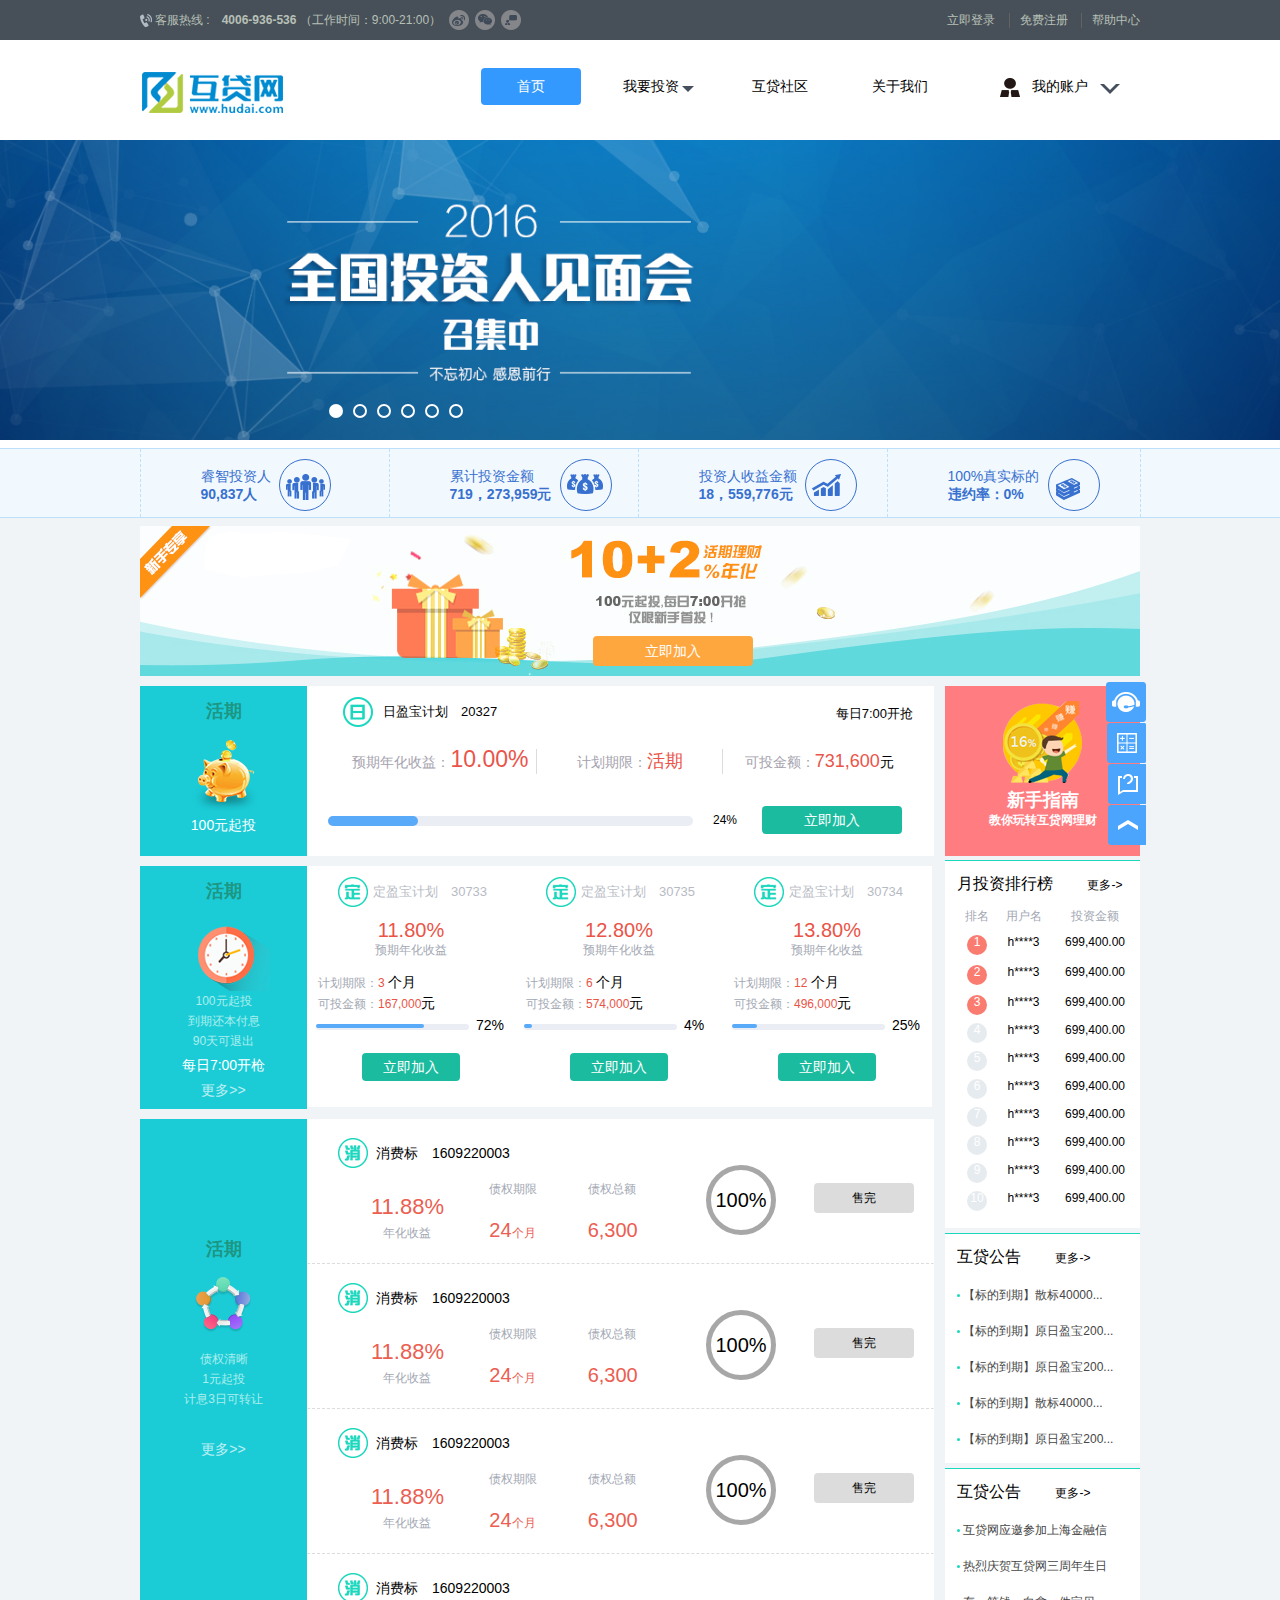
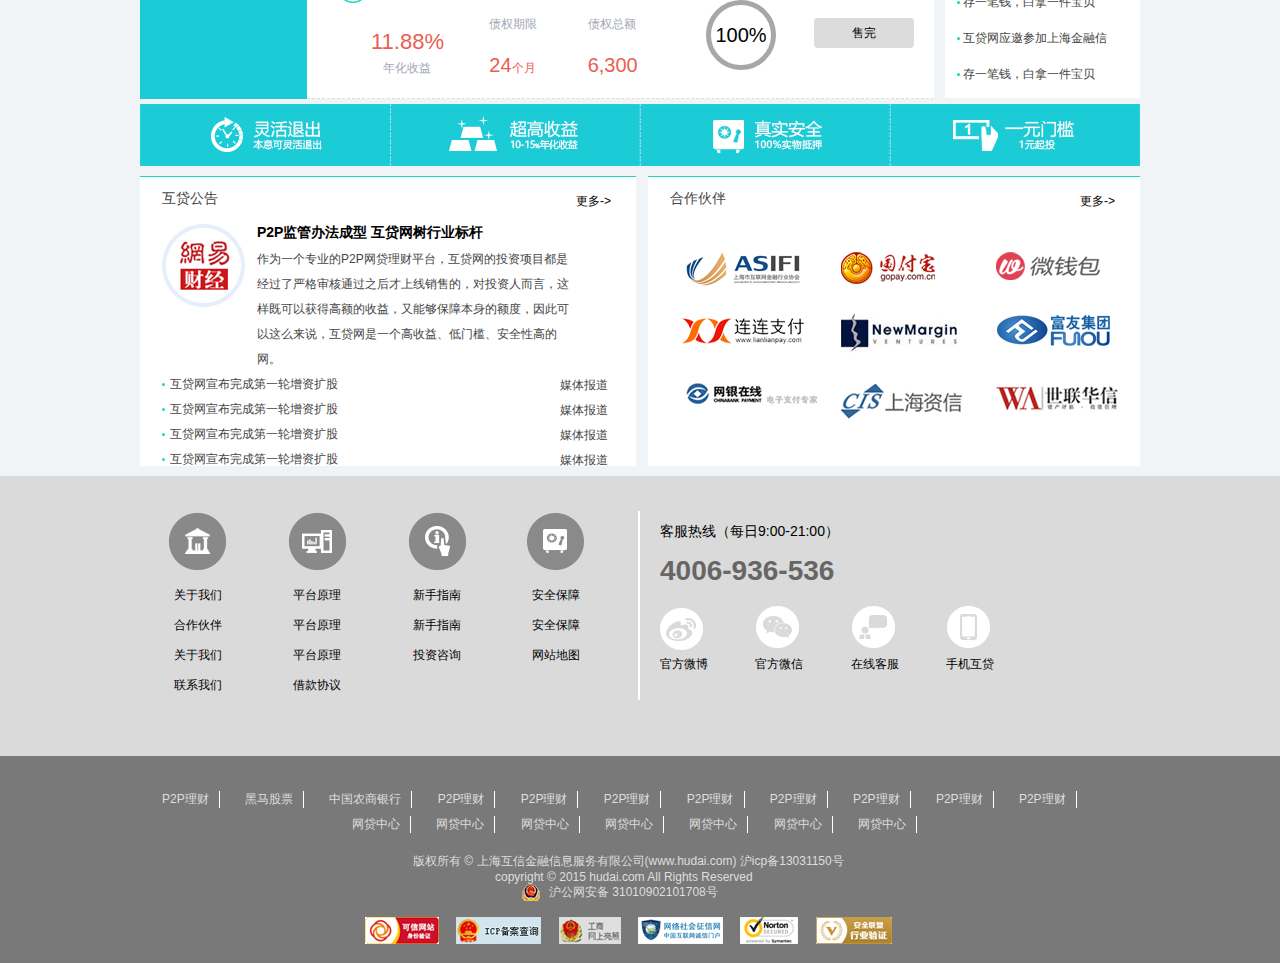
<file: hudai/index.html>
<!DOCTYPE html>
<html>
<head>
    <meta charset="UTF-8">
    <title>互贷网</title>
    <link rel="stylesheet" href="css/style.css">
</head>
<body>
<div class="all">
    <div class="top-bg cf">
        <div class="top">
        <ul class="top-l cf" id="top">
            <li class="l1">客服热线 :　<span>4006-936-536 </span> （工作时间：9:00-21:00）</li>
            <li class="out l2"></li>
            <li class="out l3"><div id="headEwm"><img src="images/head_ewm.png" ></div></li>
            <li class="out l4"></li>
        </ul>
            <ul class="top-r cf">
                <li><a href="#">立即登录 <span></span></a></li>
                <li><a href="#">免费注册 <span></span></a></li>
                <li><a href="#">帮助中心</a></li>
            </ul>
        </div>
    </div>
    <div class="top2-bg">
        <div class="top2 cf">
            <div class="top2-l"><a href="#"><img src="images/logo.png"></a></div>
            <div class="top2-r">
                <ul>
                    <li class="li1 focus"><a href="#">首页</a></li>
                    <li class="li2"><a href="#">我要投资<span></span></a>
                        <dl>

                            <dd>活期</dd>
                            <dd>定期</dd>
                            <dd>散标</dd>
                            <dd>转让标</dd>
                        </dl></li>

                    <li class="li3"><a href="#">互贷社区</a></li>
                    <li class="li4"><a href="#">关于我们</a></li>
                    <li class="li5"><a href="#">我的账户 <div><span></span></div></a></li>
                </ul>
            </div>
        </div>
    </div>

        <div class="top3">
            <ul class="big-img" id="bigImg">
                <li><a href="#"><img src="images/5775dd659b86b.jpg"></a></li>
                <li><a href="#"><img src="images/574eafbde5bfc.jpg"></a></li>
                <li><a href="#"><img src="images/577b0bbf984ef.jpg"></a></li>
                <li><a href="#"><img src="images/57a2af2409708.png"></a></li>
                <li><a href="#"><img src="images/576a09bd316da.jpg"></a></li>
                <li><a href="#"><img src="images/57c0346809acc.jpg"></a></li>
            </ul>
            <ul class="circle cf" id="circle">
                <li class="onFocus"><a href="#"></a></li>
                <li><a href="#"></a></li>
                <li><a href="#"></a></li>
                <li><a href="#"></a></li>
                <li><a href="#"></a></li>
                <li><a href="#"></a></li>
            </ul>
            <ul class="top3-p" id="imgInfo">
                <li class="li1">成立至今 <span> 1136 </span> 天　　100%投资者获取预期收益</li>
                <li class="li2"><span>10</span>% <span>-</span><span>15</span> %   </li>
                <li class="li3"><span>50倍</span> 活期存款收益， <span>6倍</span> 定期存款收益</li>
                <li class="li4"><img src="images/hd_jindu.png" ></li>
                <li class="li5"><div class="btn-l"><a href="#">立即登录</a></div><div class="btn-r"><a href="#">免费注册</a></div></li>
            </ul>

    </div>
    <div class="mid">
    <div class="top4-bg">
        <div class="top4">
            <ul class="cf">
                <li><div class="div-l"><p>睿智投资人</p>
                    <span>90,837人</span></div>
                    <div class="div-r1"></div>
                </li>
                <li><div class="div-l"><p>累计投资金额</p>
                    <span>719，273,959元</span></div>
                    <div class="div-r1 div-r2"></div>
                </li>
                <li><div class="div-l"><p>投资人收益金额</p>
                    <span>18，559,776元</span></div>
                    <div class="div-r1 div-r3"></div>
                </li>
                <li><div class="div-l"><p>100%真实标的 </p>
                    <span>违约率：0%</span></div>
                    <div class="div-r1 div-r4"></div>
                </li>
            </ul>
        </div>
    </div>
        <div class="banner1">
            <div><a href="#">立即加入</a></div>
        </div>
        <div class="banner2 cf">
            <div class="bar-l">
                <ul>
                    <li class="li1">
                        <dl>
                            <dt>活期</dt>
                            <dd class="img"></dd>
                            <dd class="write">100元起投</dd>
                        </dl></li>
                    <li class="li2 li1">
                        <dl>
                            <dt>活期</dt>
                            <dd class="img"></dd>
                            <dd class="smile">100元起投</dd>
                            <dd class="smile">到期还本付息</dd>
                            <dd class="smile">90天可退出</dd>
                            <dd class="write">每日7:00开枪</dd>
                            <dd class="more"><a href="#">更多>></a></dd>
                        </dl>
                    </li>
                    <li class="li1 li3">
                        <dl>
                            <dt>活期</dt>
                            <dd class="img"></dd>
                            <dd class="smile">债权清晰</dd>
                            <dd class="smile">1元起投</dd>
                            <dd class="smile">计息3日可转让</dd>
                            <dd class="more"><a href="#">更多>></a></dd>
                        </dl></li>
                </ul>
            </div>
            <div class="bar-m">
                <ul>
                    <li class="li1 cf">
                        <div class="li1-f1">日盈宝计划　20327</div>
                        <div class="li1-r1">每日7:00开抢</div>
                        <div class="li1-m1">
                            <div class="li1-m2">预期年化收益：<span>10.00%</span></div>
                            <div class="li1-m3">计划期限：<span class="sm">活期</span></div>
                            <div class="li1-m4">可投金额：<span class="sm">731,600</span><span class="black">元</span></div>
                        </div>
                        <div class="li1-bot">
                            <div class="li1-bot1"><span></span></div>
                            <div class="li1-bot2">24%</div>
                            <div class="li1-bot3"><a href="#">立即加入</a></div>
                        </div>
                    </li>
                    <li class="li2 cf">
                        <div class="li2-l">
                            <dl>
                                <dt>定盈宝计划　30733</dt>
                                <dd class="dd1">11.80%</dd>
                                <dd class="dd2">预期年化收益</dd>
                                <dd class="dd3">计划期限：<span class="red">3</span> <span class="black">个月</span></dd>
                                <dd class="dd3">可投金额：<span class="red">167,000</span><span class="black">元</span></dd>
                                <dd class="dd4"><span class="in"></span> <p class="num">72%</p></dd>
                                <dd class="dd5"><a href="#">立即加入</a></dd>
                            </dl>
                        </div>
                        <div class="li2-m li2-l">
                            <dl>
                                <dt>定盈宝计划　30735</dt>
                                <dd class="dd1">12.80%</dd>
                                <dd class="dd2">预期年化收益</dd>
                                <dd class="dd3">计划期限：<span class="red">6</span> <span class="black">个月</span></dd>
                                <dd class="dd3">可投金额：<span class="red">574,000</span><span class="black">元</span></dd>
                                <dd class="dd4"><span class="in"></span> <p class="num">4%</p></dd>
                                <dd class="dd5"><a href="#">立即加入</a></dd>
                            </dl>
                        </div>
                        <div class="li2-r li2-l">
                            <dl>
                                <dt>定盈宝计划　30734</dt>
                                <dd class="dd1">13.80%</dd>
                                <dd class="dd2">预期年化收益</dd>
                                <dd class="dd3">计划期限：<span class="red">12</span> <span class="black">个月</span></dd>
                                <dd class="dd3">可投金额：<span class="red">496,000</span><span class="black">元</span></dd>
                                <dd class="dd4"><span class="in"></span> <p class="num">25%</p></dd>
                                <dd class="dd5"><a href="#">立即加入</a></dd>
                            </dl>
                        </div>
                    </li>
                    <li class="li3">
                        <ul>
                            <li>
                                <div class="li3-top">消费标　1609220003</div>
                                <div class="li3-md">
                                    <div class="li3-md1"><p class="p-num">11.88%</p><p>　年化收益</p></div>
                                    <div class="li3-md2"><p >债权期限</p><p class="p-red"><span>24</span>个月</p></div>
                                    <div class="li3-md2"><p >债权总额</p><p class="p-red"><span>6,300</span></p></div>
                                    <div class="li3-md4">100%</div>
                                    <div class="li3-md5">售完</div>
                                </div>
                            </li>
                            <li>
                                <div class="li3-top">消费标　1609220003</div>
                                <div class="li3-md">
                                    <div class="li3-md1"><p class="p-num">11.88%</p><p>　年化收益</p></div>
                                    <div class="li3-md2"><p >债权期限</p><p class="p-red"><span>24</span>个月</p></div>
                                    <div class="li3-md2"><p >债权总额</p><p class="p-red"><span>6,300</span></p></div>
                                    <div class="li3-md4">100%</div>
                                    <div class="li3-md5">售完</div>
                                </div>
                            </li>
                            <li>
                                <div class="li3-top">消费标　1609220003</div>
                                <div class="li3-md">
                                    <div class="li3-md1"><p class="p-num">11.88%</p><p>　年化收益</p></div>
                                    <div class="li3-md2"><p >债权期限</p><p class="p-red"><span>24</span>个月</p></div>
                                    <div class="li3-md2"><p >债权总额</p><p class="p-red"><span>6,300</span></p></div>
                                    <div class="li3-md4">100%</div>
                                    <div class="li3-md5">售完</div>
                                </div>
                            </li>
                            <li>
                                <div class="li3-top">消费标　1609220003</div>
                                <div class="li3-md">
                                    <div class="li3-md1"><p class="p-num">11.88%</p><p>　年化收益</p></div>
                                    <div class="li3-md2"><p >债权期限</p><p class="p-red"><span>24</span>个月</p></div>
                                    <div class="li3-md2"><p >债权总额</p><p class="p-red"><span>6,300</span></p></div>
                                    <div class="li3-md4">100%</div>
                                    <div class="li3-md5">售完</div>
                                </div>
                            </li>
                        </ul>
                    </li>
                </ul>
            </div>
            <div class="bar-r">
                <div class="r-top"><a href="#">
                    <div><img src="images/novice.png"></div>
                    <p class="p1">新手指南</p>
                    <p class="p2">教你玩转互贷网理财</p>
                </a></div>
                <dl class="bar-r-dl1">
                    <dt>月投资排行榜 <a href="">更多-></a></dt>
                    <dd><div class="pm">排名</div><div class="name">用户名</div><div class="money">投资金额</div></dd>
  <dd ><div class="pm1"><span>1</span></div><div class="name1">h****3</div><div class="money1">699,400.00</div></dd>
  <dd ><div class="pm1"><span>2</span></div><div class="name1">h****3</div><div class="money1">699,400.00</div></dd>
  <dd ><div class="pm1"><span>3</span></div><div class="name1">h****3</div><div class="money1">699,400.00</div></dd>
  <dd ><div class="pm2"><span>4</span></div><div class="name1">h****3</div><div class="money1">699,400.00</div></dd>
  <dd ><div class="pm2"><span>5</span></div><div class="name1">h****3</div><div class="money1">699,400.00</div></dd>
  <dd ><div class="pm2"><span>6</span></div><div class="name1">h****3</div><div class="money1">699,400.00</div></dd>
  <dd ><div class="pm2"><span>7</span></div><div class="name1">h****3</div><div class="money1">699,400.00</div></dd>
  <dd ><div class="pm2"><span>8</span></div><div class="name1">h****3</div><div class="money1">699,400.00</div></dd>
  <dd ><div class="pm2"><span>9</span></div><div class="name1">h****3</div><div class="money1">699,400.00</div></dd>
  <dd ><div class="pm2"><span>10</span></div><div class="name1">h****3</div><div class="money1">699,400.00</div></dd>
                </dl>
                <dl class="bar-r-dl2">
                    <dt>互贷公告 <a href="#">更多-></a></dt>
                    <dd><a href="#"><span></span> 【标的到期】散标40000...</a></dd>
                    <dd><a href="#"><span></span> 【标的到期】原日盈宝200...</a></dd>
                    <dd><a href="#"><span></span> 【标的到期】原日盈宝200...</a></dd>
                    <dd><a href="#"><span></span> 【标的到期】散标40000...</a></dd>
                    <dd><a href="#"><span></span> 【标的到期】原日盈宝200...</a></dd>
                </dl>
                <dl class="bar-r-dl2 bar-r-dl3">
                    <dt>互贷公告 <a href="#">更多-></a></dt>
                    <dd><a href="#"><span></span>  互贷网应邀参加上海金融信</a></dd>
                    <dd><a href="#"><span></span>  热烈庆贺互贷网三周年生日</a></dd>
                    <dd><a href="#"><span></span>  存一笔钱，白拿一件宝贝</a></dd>
                    <dd><a href="#"><span></span>  互贷网应邀参加上海金融信</a></dd>
                    <dd><a href="#"><span></span>  存一笔钱，白拿一件宝贝</a></dd>
                </dl>
            </div>
        </div>

        <div class="banner3"></div>
        <div class="banner4 cf">
            <dl class="ban4-l"><dt>互贷公告 <a href="#">更多-></a></dt>
                <dd class="dd3 cf"></dd>
                <dd class="dd1"></dd>
                <dd class="dd2"><a href="#">P2P监管办法成型 互贷网树行业标杆 </a>
                <p>作为一个专业的P2P网贷理财平台，互贷网的投资项目都是经过了严格审核通过之后才上线销售的，对投资人而言，这样既可以获得高额的收益，又能够保障本身的额度，因此可以这么来说，互贷网是一个高收益、低门槛、安全性高的网。
                </p></dd>
                <dd class="dd3"><a href="#"><span class="solide"></span>互贷网宣布完成第一轮增资扩股 <span class="dd3-r">媒体报道</span></a></dd>
                <dd class="dd3"><a href="#"><span class="solide"></span>互贷网宣布完成第一轮增资扩股 <span class="dd3-r">媒体报道</span></a></dd>
                <dd class="dd3"><a href="#"><span class="solide"></span>互贷网宣布完成第一轮增资扩股 <span class="dd3-r">媒体报道</span></a></dd>
                <dd class="dd3"><a href="#"><span class="solide"></span>互贷网宣布完成第一轮增资扩股 <span class="dd3-r">媒体报道</span></a></dd>
            </dl>
            <dl class="ban4-r">
                <dt>合作伙伴 <a href="#">更多-></a></dt>
                <dd><a href="#"><img src="images/ASIF.png"></a></dd>
                <dd><a href="#"><img src="images/guofubao.png"></a></dd>
                <dd><a href="#"><img src="images/weiqianbao.png"></a></dd>
                <dd><a href="#"><img src="images/lianzhifu.png"></a></dd>
                <dd><a href="#"><img src="images/newmargin.png"></a></dd>
                <dd><a href="#"><img src="images/dididache.png"></a></dd>
                <dd><a href="#"><img src="images/wangyinxian.png"></a></dd>
                <dd><a href="#"><img src="images/shanghaizixin.png"></a></dd>
                <dd><a href="#"><img src="images/shilianhuaxin.png"></a></dd>

            </dl>
        </div>
    </div>
    <!--尾部-->
    <div class="btm-bg">
        <div class="btm cf">
            <dl class="dl1">
                <dd class="dd-tp"></dd>
                <dd class="dd-tp dd-tp1"></dd>
                <dd class="dd-tp dd-tp2"></dd>
                <dd class="dd-tp dd-tp3"></dd>
                <dd class="dd-tp4"><a href="#">关于我们</a></dd>
                <dd class="dd-tp4"><a href="#">平台原理</a></dd>
                <dd class="dd-tp4"><a href="#">新手指南</a></dd>
                <dd class="dd-tp4"><a href="#">安全保障</a></dd>

                <dd class="dd-tp4"><a href="#">合作伙伴</a></dd>
                <dd class="dd-tp4"><a href="#">平台原理</a></dd>
                <dd class="dd-tp4"><a href="#">新手指南</a></dd>
                <dd class="dd-tp4"><a href="#">安全保障</a></dd>

                <dd class="dd-tp4"><a href="#">关于我们</a></dd>
                <dd class="dd-tp4"><a href="#">平台原理</a></dd>
                <dd class="dd-tp4"><a href="#">投资咨询</a></dd>
                <dd class="dd-tp4"><a href="#">网站地图</a></dd>

                <dd class="dd-tp4"><a href="#">联系我们</a></dd>
                <dd class="dd-tp4"><a href="#">借款协议</a></dd>

            </dl>
            <dl class="dl2">
                <dt>客服热线（每日9:00-21:00）</dt>
                <dd class="dl2-1">4006-936-536</dd>
                <dd class="dl2-2"></dd>
                <dd class="dl2-2 dl2-21"><div id="footEwm"><img src="images/foot_ewm.png" ></div></dd>
                <dd class="dl2-2 dl2-22"></dd>
                <dd class="dl2-2 dl2-23"></dd>
                <dd class="dl2-4">
                <div class="dl2-3">官方微博</div>
                <div class="dl2-3">官方微信</div>
                <div class="dl2-3">在线客服</div>
                <div class="dl2-3">手机互贷</div>
                </dd>
            </dl>
        </div>
    </div>
    <div class="btm2-bg">
        <div class="btm2">
            <ul>
                <li class="li1">
                    <ul>
                        <li><a href="#">P2P理财</a></li>
                        <li><a href="#">黑马股票</a></li>
                        <li><a href="#">中国农商银行</a></li>
                        <li><a href="#">P2P理财</a></li>
                        <li><a href="#">P2P理财</a></li>
                        <li><a href="#">P2P理财</a></li>
                        <li><a href="#">P2P理财</a></li>
                        <li><a href="#">P2P理财</a></li>
                        <li><a href="#">P2P理财</a></li>
                        <li><a href="#">P2P理财</a></li>
                        <li><a href="#">P2P理财</a></li>
                    </ul>
                </li>
                <li class="li2">
                    <ul>
                        <li><a href="#">网贷中心</a></li>
                        <li><a href="#">网贷中心</a></li>
                        <li><a href="#">网贷中心</a></li>
                        <li><a href="#">网贷中心</a></li>
                        <li><a href="#">网贷中心</a></li>
                        <li><a href="#">网贷中心</a></li>
                        <li><a href="#">网贷中心</a></li>
                    </ul>
                </li>
                <li class="li3">版权所有 &copy 上海互信金融信息服务有限公司(www.hudai.com) 沪icp备13031150号 </li>
                <li class="li4">copyright &copy 2015 hudai.com All Rights Reserved</li>
                <li class="li5"><a href="#">沪公网安备 31010902101708号</a></li>
                <li class="li6"><a href="#"><img src="images/foot_lj1.png" ></a>
                    <a href="#"><img src="images/foot_lj2.png" ></a>
                    <a href="#"><img src="images/foot_lj3.png" ></a>
                    <a href="#"><img src="images/foot_lj4.png" ></a>
                    <a href="#"><img src="images/foot_lj5.png" ></a>
                    <a href="#"><img src="images/foot_lj6.png" ></a>

                   </li>
            </ul>
        </div>
    </div>
    <ul class="fixed" id="fixed">
        <li><a href="#"></a></li>
        <li class="last1"><a href="#"></a></li>
        <li class="last2"><a href="#"></a></li>
        <li class="last3" id="last3"><a href="#"></a></li>
    </ul>
</div>

<script src="js/jquery-1.11.3.min.js"></script>
<script src="js/lgl.js"></script>
</body>
</html>
</file>
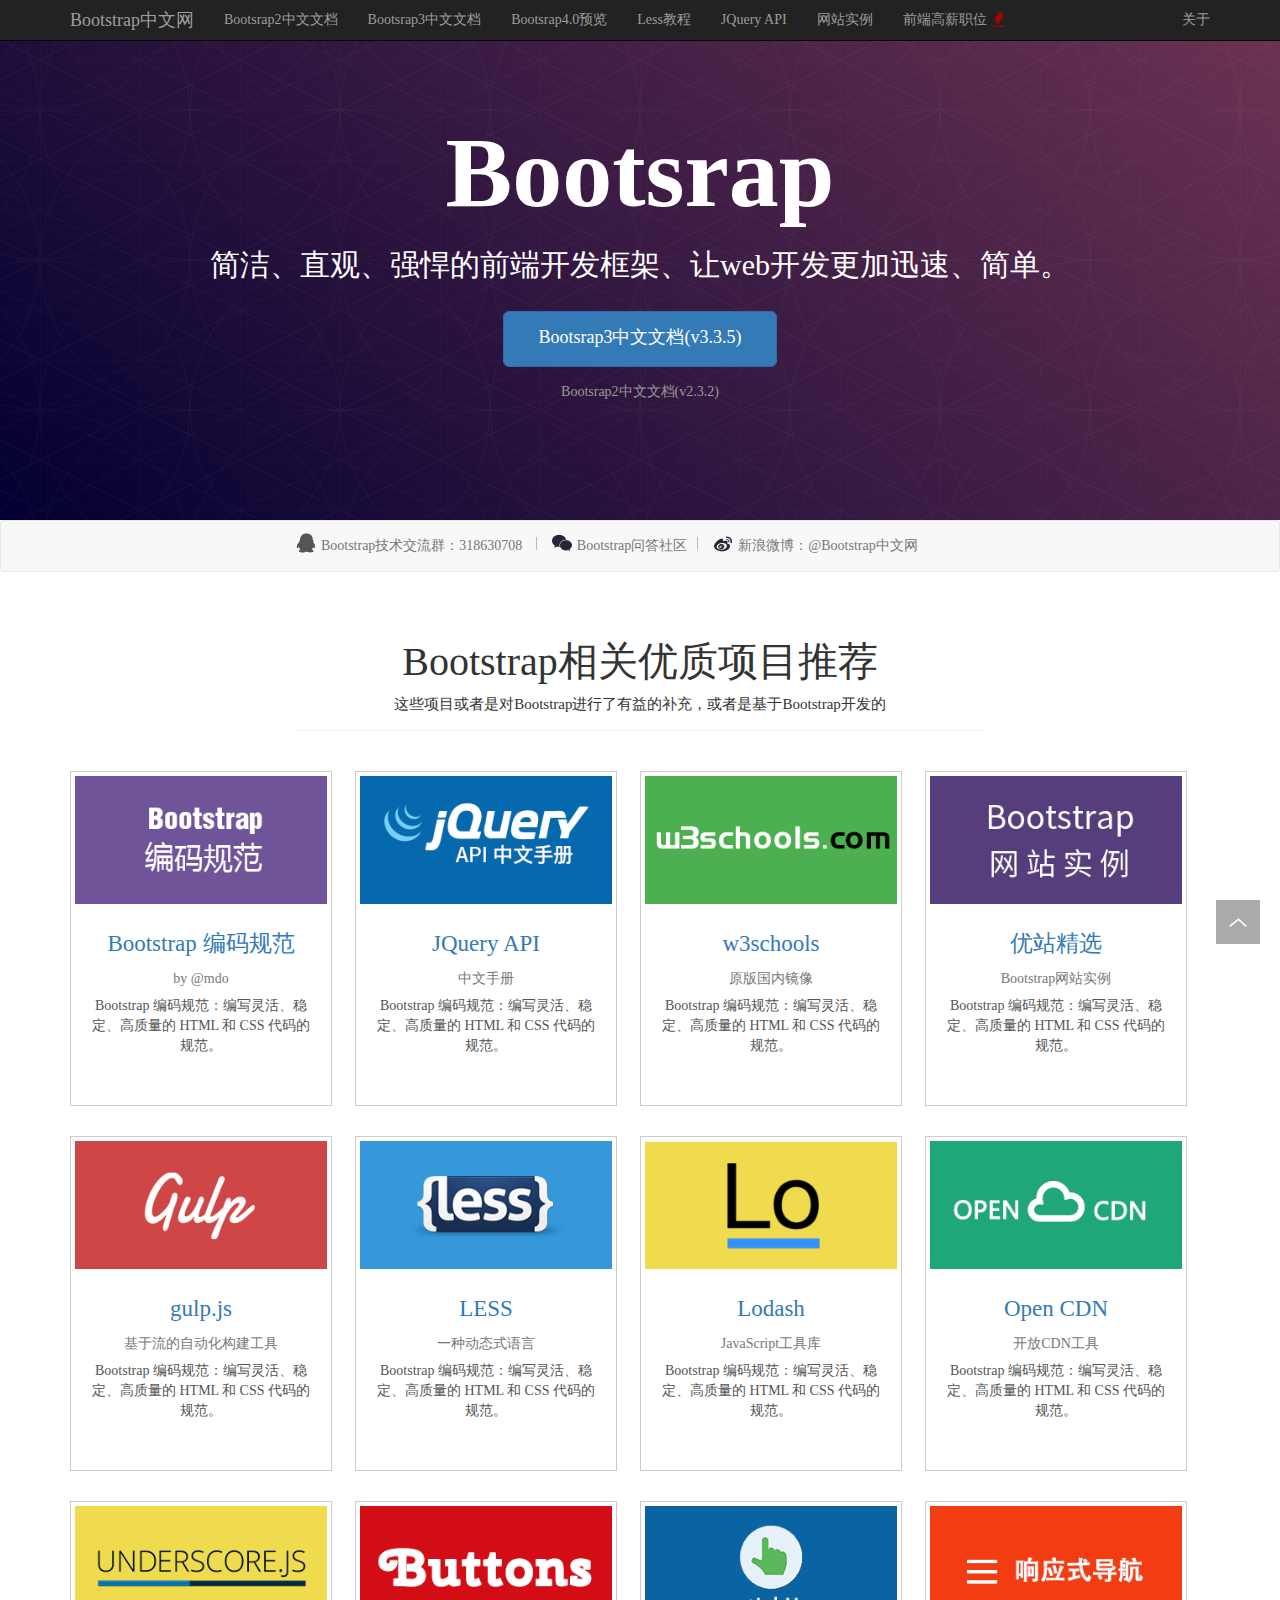
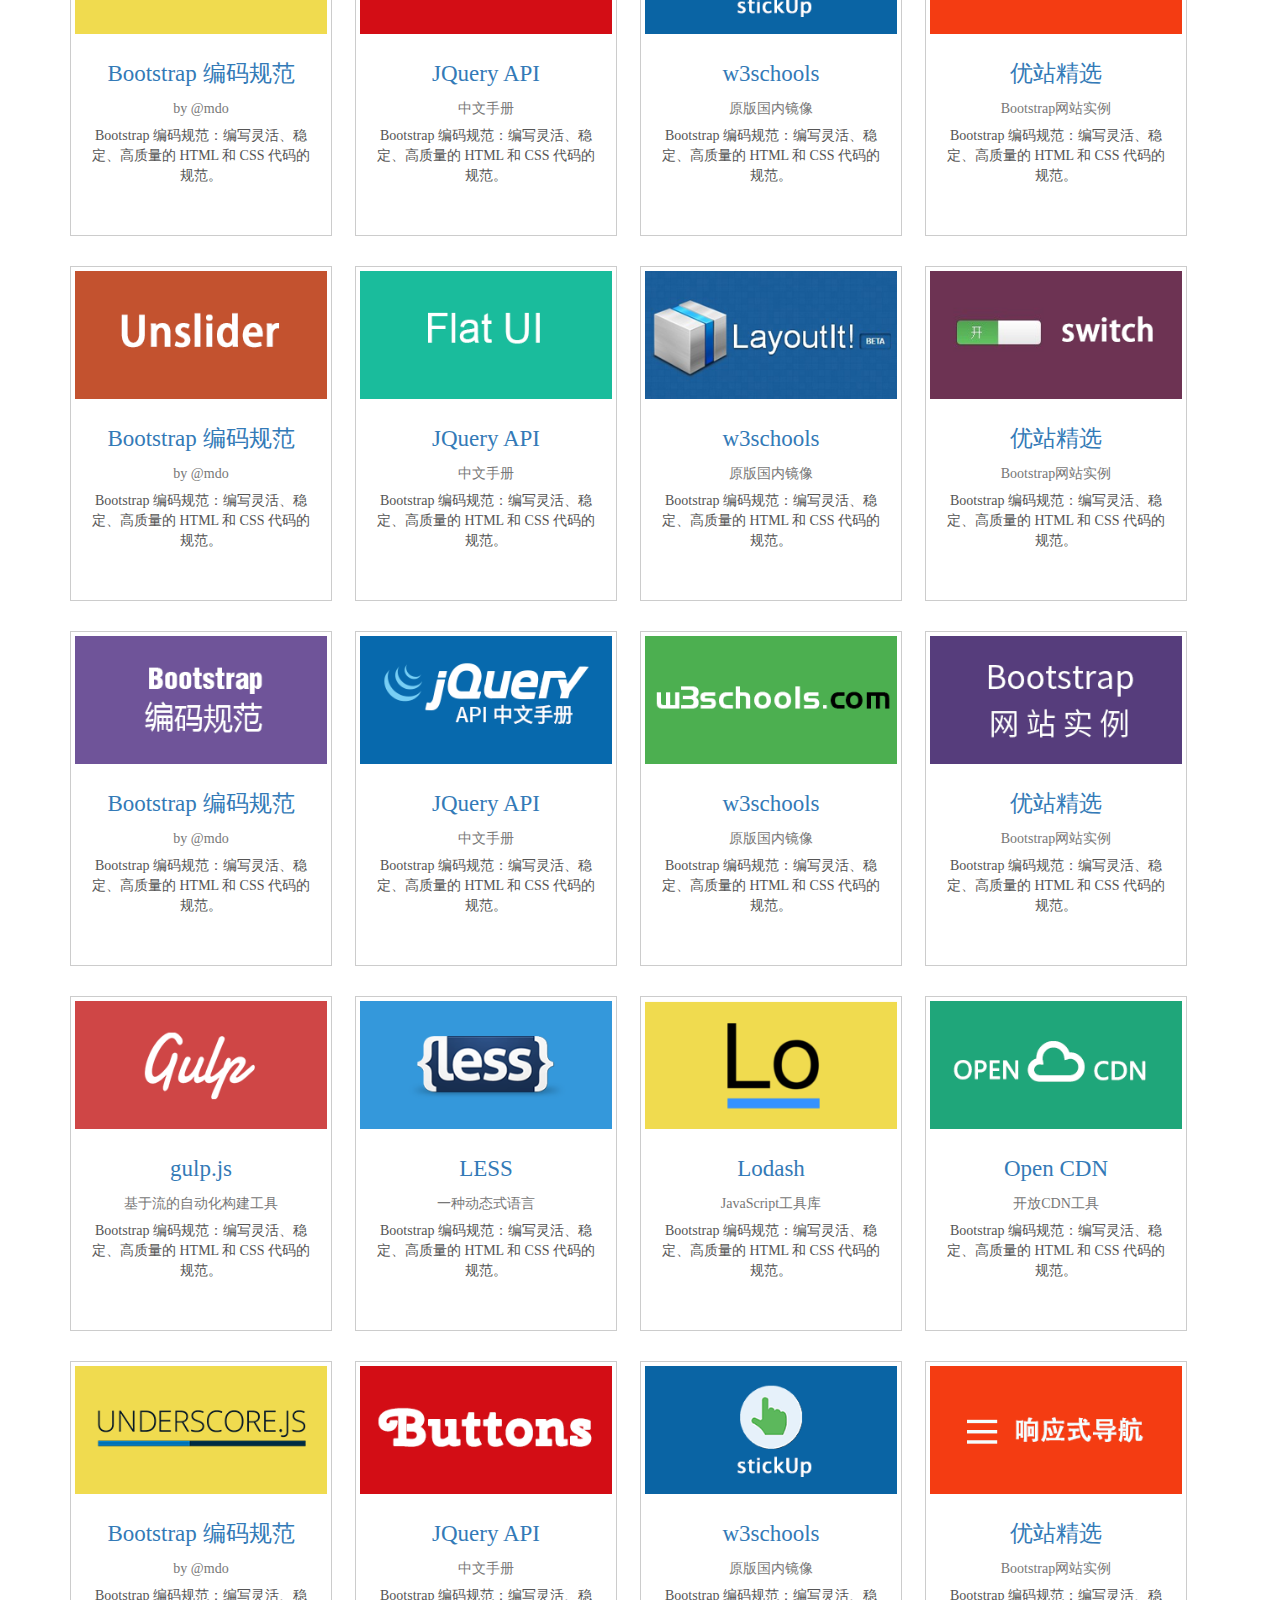
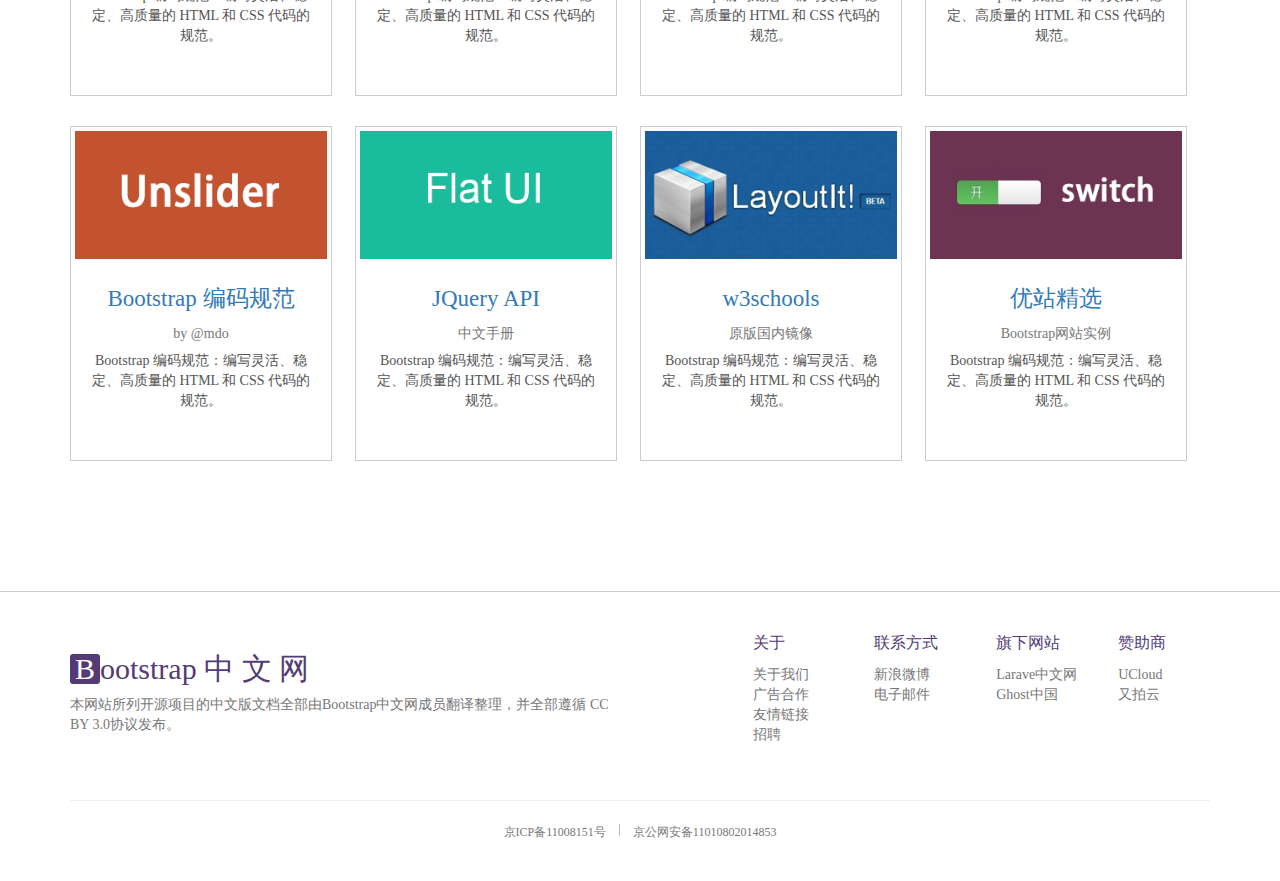
<file: lgl/index.html>
<!DOCTYPE html>
<html>
<head>
    <meta charset="UTF-8">
    <title>Bootstrap</title>
    <meta http-equiv="X-UA-COMPATIBLE" content="IE=edge">
    <meta name="viewport" content="width=device-width,initial-scale=1.0">
    <link rel="stylesheet" href="lib/bootstrap-3.3.7/css/bootstrap.min.css">
    <link rel="stylesheet" href="css/style.css">
</head>
<body>
<div class="top">
    <nav class="navbar navbar-inverse navbar-fixed-top">
        <div class="container">
            <div class="navbar-header">
                <button type="button" class="navbar-toggle" data-toggle="collapse"
                        data-target="#example-navbar-collapse">
                    <span class="sr-only">切换导航</span>
                    <span class="icon-bar"></span>
                    <span class="icon-bar"></span>
                    <span class="icon-bar"></span>
                </button>
                <a class="navbar-brand" href="#">Bootstrap中文网</a>
            </div>
           <div class="collapse navbar-collapse" id="example-navbar-collapse">
               <ul class="nav navbar-nav">
                   <li ><a href="#">Bootsrap2中文文档</a></li>
                   <li ><a href="#">Bootsrap3中文文档</a></li>
                   <li ><a href="#">Bootsrap4.0预览</a></li>
                   <li ><a href="#">Less教程</a></li>
                   <li ><a href="#">JQuery API</a></li>
                   <li ><a href="#">网站实例</a></li>
                   <li ><a href="#">前端高薪职位 <img src="images/fair.png" ></a></li>
               </ul>
               <ul class="nav navbar-nav navbar-right">
                   <li><a href="#">关于</a></li>

               </ul>
           </div>
        </div>
    </nav>
</div>
<div class="btm1">
    <div class="jumbotron">
        <div class="container" >
                <h1 class="container">Bootsrap</h1>
                <h2>简洁、直观、强悍的前端开发框架、让web开发更加迅速、简单。</h2>
                <div style="margin-top:30px;"><a class="btn btn-primary btn-lg btn-shadow">
                   Bootsrap3中文文档(v3.3.5)</a>
                </div>
            <p> Bootsrap2中文文档(v2.3.2)</p>

        </div>

    </div>
</div>
<div class="btm">
    <nav class="navbar navbar-default" >
        <div class="container">
            <!--<div class="col-xs-6 col-md-offset-1">-->
            <div class="center">
                <div class="collapse navbar-collapse ">
                    <ul class="nav navbar-nav">
                        <li ><a href="#" class="a1">Bootstrap技术交流群：318630708 <span></span></a></li>
                        <li ><a href="#" class="a2">Bootstrap问答社区<span></span></a></li>
                        <li><a href="#" class="a3">新浪微博：@Bootstrap中文网</a></li>
                    </ul>
                </div>
            </div>
        </div>
    </nav></div>


<div class="btm2">
    <div class="jumbotron">
        <div class="container" >
            <h2>Bootstrap相关优质项目推荐</h2>
            <p>这些项目或者是对Bootstrap进行了有益的补充，或者是基于Bootstrap开发的</p>
            <span></span>
        </div>

    </div>
</div>
<div class="box container">
    <div class="row">
    <ul>

        <li class=" col-sm-6  col-md-4 col-lg-3 ">
            <div class="li">
            <dl>
                <dt><img src="images/codeguide.png"></dt>
                <dd class="dd1">Bootstrap 编码规范</dd>
                <dd class="dd2">by @mdo</dd>
                <dd class="dd3">Bootstrap 编码规范：编写灵活、稳定、高质量的 HTML 和 CSS 代码的规范。</dd>
            </dl>
        </div>
        </li>
        <li class=" col-sm-6  col-md-4 col-lg-3 ">
            <div class="li">
            <dl>
                <dt><img src="images/jqueryapi.png"></dt>
                <dd class="dd1">JQuery API</dd>
                <dd class="dd2">中文手册</dd>
                <dd class="dd3">Bootstrap 编码规范：编写灵活、稳定、高质量的 HTML 和 CSS 代码的规范。</dd>
            </dl>
        </div>
        </li>
        <li class=" col-sm-6  col-md-4 col-lg-3 ">
            <div class="li">
            <dl>
                <dt><img src="images/w3schools.png"></dt>
                <dd class="dd1"> w3schools</dd>
                <dd class="dd2">原版国内镜像</dd>
                <dd class="dd3">Bootstrap 编码规范：编写灵活、稳定、高质量的 HTML 和 CSS 代码的规范。</dd>
            </dl>
        </div>
        </li>
        <li class=" col-sm-6  col-md-4 col-lg-3 ">
            <div class="li">
            <dl>
                <dt><img src="images/expo.png"></dt>
                <dd class="dd1">优站精选</dd>
                <dd class="dd2">Bootstrap网站实例</dd>
                <dd class="dd3">Bootstrap 编码规范：编写灵活、稳定、高质量的 HTML 和 CSS 代码的规范。</dd>
            </dl>
        </div>
        </li>

        <li class=" col-sm-6  col-md-4 col-lg-3 ">
            <div class="li">
                <dl>
                    <dt><img src="images/gulpjs.png"></dt>
                    <dd class="dd1">gulp.js</dd>
                    <dd class="dd2">基于流的自动化构建工具</dd>
                    <dd class="dd3">Bootstrap 编码规范：编写灵活、稳定、高质量的 HTML 和 CSS 代码的规范。</dd>
                </dl>
            </div>
        </li>
        <li class=" col-sm-6  col-md-4 col-lg-3 ">
            <div class="li">
                <dl>
                    <dt><img src="images/lesscss.png"></dt>
                    <dd class="dd1">LESS</dd>
                    <dd class="dd2">一种动态式语言</dd>
                    <dd class="dd3">Bootstrap 编码规范：编写灵活、稳定、高质量的 HTML 和 CSS 代码的规范。</dd>
                </dl>
            </div>
        </li>
        <li class=" col-sm-6  col-md-4 col-lg-3 ">
            <div class="li">
                <dl>
                    <dt><img src="images/lodash.png"></dt>
                    <dd class="dd1">Lodash</dd>
                    <dd class="dd2">JavaScript工具库</dd>
                    <dd class="dd3">Bootstrap 编码规范：编写灵活、稳定、高质量的 HTML 和 CSS 代码的规范。</dd>
                </dl>
            </div>
        </li>
        <li class=" col-sm-6  col-md-4 col-lg-3 ">
            <div class="li">
                <dl>
                    <dt><img src="images/opencdn.png"></dt>
                    <dd class="dd1">Open CDN</dd>
                    <dd class="dd2">开放CDN工具</dd>
                    <dd class="dd3">Bootstrap 编码规范：编写灵活、稳定、高质量的 HTML 和 CSS 代码的规范。</dd>
                </dl>
            </div>
        </li>
            <!--//////////////////////-->
        <li class=" col-sm-6  col-md-4 col-lg-3 ">
            <div class="li">
                <dl>
                    <dt><img src="images/underscore.png"></dt>
                    <dd class="dd1">Bootstrap 编码规范</dd>
                    <dd class="dd2">by @mdo</dd>
                    <dd class="dd3">Bootstrap 编码规范：编写灵活、稳定、高质量的 HTML 和 CSS 代码的规范。</dd>
                </dl>
            </div>
        </li>
        <li class=" col-sm-6  col-md-4 col-lg-3 ">
            <div class="li">
                <dl>
                    <dt><img src="images/buttons.png"></dt>
                    <dd class="dd1">JQuery API</dd>
                    <dd class="dd2">中文手册</dd>
                    <dd class="dd3">Bootstrap 编码规范：编写灵活、稳定、高质量的 HTML 和 CSS 代码的规范。</dd>
                </dl>
            </div>
        </li>
        <li class=" col-sm-6  col-md-4 col-lg-3 ">
            <div class="li">
                <dl>
                    <dt><img src="images/stickup.png"></dt>
                    <dd class="dd1"> w3schools</dd>
                    <dd class="dd2">原版国内镜像</dd>
                    <dd class="dd3">Bootstrap 编码规范：编写灵活、稳定、高质量的 HTML 和 CSS 代码的规范。</dd>
                </dl>
            </div>
        </li>
        <li class=" col-sm-6  col-md-4 col-lg-3 ">
            <div class="li">
                <dl>
                    <dt><img src="images/responsive-nav.js.png"></dt>
                    <dd class="dd1">优站精选</dd>
                    <dd class="dd2">Bootstrap网站实例</dd>
                    <dd class="dd3">Bootstrap 编码规范：编写灵活、稳定、高质量的 HTML 和 CSS 代码的规范。</dd>
                </dl>
            </div>
        </li>

        <li class=" col-sm-6  col-md-4 col-lg-3 ">
            <div class="li">
                <dl>
                    <dt><img src="images/unslider.png"></dt>
                    <dd class="dd1">Bootstrap 编码规范</dd>
                    <dd class="dd2">by @mdo</dd>
                    <dd class="dd3">Bootstrap 编码规范：编写灵活、稳定、高质量的 HTML 和 CSS 代码的规范。</dd>
                </dl>
            </div>
        </li>
        <li class=" col-sm-6  col-md-4 col-lg-3 ">
            <div class="li">
                <dl>
                    <dt><img src="images/flat-ui.png"></dt>
                    <dd class="dd1">JQuery API</dd>
                    <dd class="dd2">中文手册</dd>
                    <dd class="dd3">Bootstrap 编码规范：编写灵活、稳定、高质量的 HTML 和 CSS 代码的规范。</dd>
                </dl>
            </div>
        </li>
        <li class=" col-sm-6  col-md-4 col-lg-3 ">
            <div class="li">
                <dl>
                    <dt><img src="images/layoutit.png"></dt>
                    <dd class="dd1"> w3schools</dd>
                    <dd class="dd2">原版国内镜像</dd>
                    <dd class="dd3">Bootstrap 编码规范：编写灵活、稳定、高质量的 HTML 和 CSS 代码的规范。</dd>
                </dl>
            </div>
        </li>
        <li class=" col-sm-6  col-md-4 col-lg-3 ">
            <div class="li">
                <dl>
                    <dt><img src="images/bootstrap-switch.png"></dt>
                    <dd class="dd1">优站精选</dd>
                    <dd class="dd2">Bootstrap网站实例</dd>
                    <dd class="dd3">Bootstrap 编码规范：编写灵活、稳定、高质量的 HTML 和 CSS 代码的规范。</dd>
                </dl>
            </div>
        </li>
        <!--\\\\\\\\\\\\\\\\\\\\\\\\-->
        <li class=" col-sm-6  col-md-4 col-lg-3 ">
            <div class="li">
                <dl>
                    <dt><img src="images/codeguide.png"></dt>
                    <dd class="dd1">Bootstrap 编码规范</dd>
                    <dd class="dd2">by @mdo</dd>
                    <dd class="dd3">Bootstrap 编码规范：编写灵活、稳定、高质量的 HTML 和 CSS 代码的规范。</dd>
                </dl>
            </div>
        </li>
        <li class=" col-sm-6  col-md-4 col-lg-3 ">
            <div class="li">
                <dl>
                    <dt><img src="images/jqueryapi.png"></dt>
                    <dd class="dd1">JQuery API</dd>
                    <dd class="dd2">中文手册</dd>
                    <dd class="dd3">Bootstrap 编码规范：编写灵活、稳定、高质量的 HTML 和 CSS 代码的规范。</dd>
                </dl>
            </div>
        </li>
        <li class=" col-sm-6  col-md-4 col-lg-3 ">
            <div class="li">
                <dl>
                    <dt><img src="images/w3schools.png"></dt>
                    <dd class="dd1"> w3schools</dd>
                    <dd class="dd2">原版国内镜像</dd>
                    <dd class="dd3">Bootstrap 编码规范：编写灵活、稳定、高质量的 HTML 和 CSS 代码的规范。</dd>
                </dl>
            </div>
        </li>
        <li class=" col-sm-6  col-md-4 col-lg-3 ">
            <div class="li">
                <dl>
                    <dt><img src="images/expo.png"></dt>
                    <dd class="dd1">优站精选</dd>
                    <dd class="dd2">Bootstrap网站实例</dd>
                    <dd class="dd3">Bootstrap 编码规范：编写灵活、稳定、高质量的 HTML 和 CSS 代码的规范。</dd>
                </dl>
            </div>
        </li>

        <li class=" col-sm-6  col-md-4 col-lg-3 ">
            <div class="li">
                <dl>
                    <dt><img src="images/gulpjs.png"></dt>
                    <dd class="dd1">gulp.js</dd>
                    <dd class="dd2">基于流的自动化构建工具</dd>
                    <dd class="dd3">Bootstrap 编码规范：编写灵活、稳定、高质量的 HTML 和 CSS 代码的规范。</dd>
                </dl>
            </div>
        </li>
        <li class=" col-sm-6  col-md-4 col-lg-3 ">
            <div class="li">
                <dl>
                    <dt><img src="images/lesscss.png"></dt>
                    <dd class="dd1">LESS</dd>
                    <dd class="dd2">一种动态式语言</dd>
                    <dd class="dd3">Bootstrap 编码规范：编写灵活、稳定、高质量的 HTML 和 CSS 代码的规范。</dd>
                </dl>
            </div>
        </li>
        <li class=" col-sm-6  col-md-4 col-lg-3 ">
            <div class="li">
                <dl>
                    <dt><img src="images/lodash.png"></dt>
                    <dd class="dd1">Lodash</dd>
                    <dd class="dd2">JavaScript工具库</dd>
                    <dd class="dd3">Bootstrap 编码规范：编写灵活、稳定、高质量的 HTML 和 CSS 代码的规范。</dd>
                </dl>
            </div>
        </li>
        <li class=" col-sm-6  col-md-4 col-lg-3 ">
            <div class="li">
                <dl>
                    <dt><img src="images/opencdn.png"></dt>
                    <dd class="dd1">Open CDN</dd>
                    <dd class="dd2">开放CDN工具</dd>
                    <dd class="dd3">Bootstrap 编码规范：编写灵活、稳定、高质量的 HTML 和 CSS 代码的规范。</dd>
                </dl>
            </div>
        </li>

        <li class=" col-sm-6  col-md-4 col-lg-3 ">
            <div class="li">
                <dl>
                    <dt><img src="images/underscore.png"></dt>
                    <dd class="dd1">Bootstrap 编码规范</dd>
                    <dd class="dd2">by @mdo</dd>
                    <dd class="dd3">Bootstrap 编码规范：编写灵活、稳定、高质量的 HTML 和 CSS 代码的规范。</dd>
                </dl>
            </div>
        </li>
        <li class=" col-sm-6  col-md-4 col-lg-3 ">
            <div class="li">
                <dl>
                    <dt><img src="images/buttons.png"></dt>
                    <dd class="dd1">JQuery API</dd>
                    <dd class="dd2">中文手册</dd>
                    <dd class="dd3">Bootstrap 编码规范：编写灵活、稳定、高质量的 HTML 和 CSS 代码的规范。</dd>
                </dl>
            </div>
        </li>
        <li class=" col-sm-6  col-md-4 col-lg-3 ">
            <div class="li">
                <dl>
                    <dt><img src="images/stickup.png"></dt>
                    <dd class="dd1"> w3schools</dd>
                    <dd class="dd2">原版国内镜像</dd>
                    <dd class="dd3">Bootstrap 编码规范：编写灵活、稳定、高质量的 HTML 和 CSS 代码的规范。</dd>
                </dl>
            </div>
        </li>
        <li class=" col-sm-6  col-md-4 col-lg-3 ">
            <div class="li">
                <dl>
                    <dt><img src="images/responsive-nav.js.png"></dt>
                    <dd class="dd1">优站精选</dd>
                    <dd class="dd2">Bootstrap网站实例</dd>
                    <dd class="dd3">Bootstrap 编码规范：编写灵活、稳定、高质量的 HTML 和 CSS 代码的规范。</dd>
                </dl>
            </div>
        </li>

        <li class=" col-sm-6  col-md-4 col-lg-3 ">
            <div class="li">
                <dl>
                    <dt><img src="images/unslider.png"></dt>
                    <dd class="dd1">Bootstrap 编码规范</dd>
                    <dd class="dd2">by @mdo</dd>
                    <dd class="dd3">Bootstrap 编码规范：编写灵活、稳定、高质量的 HTML 和 CSS 代码的规范。</dd>
                </dl>
            </div>
        </li>
        <li class=" col-sm-6  col-md-4 col-lg-3 ">
            <div class="li">
                <dl>
                    <dt><img src="images/flat-ui.png"></dt>
                    <dd class="dd1">JQuery API</dd>
                    <dd class="dd2">中文手册</dd>
                    <dd class="dd3">Bootstrap 编码规范：编写灵活、稳定、高质量的 HTML 和 CSS 代码的规范。</dd>
                </dl>
            </div>
        </li>
        <li class=" col-sm-6  col-md-4 col-lg-3 ">
            <div class="li">
                <dl>
                    <dt><img src="images/layoutit.png"></dt>
                    <dd class="dd1"> w3schools</dd>
                    <dd class="dd2">原版国内镜像</dd>
                    <dd class="dd3">Bootstrap 编码规范：编写灵活、稳定、高质量的 HTML 和 CSS 代码的规范。</dd>
                </dl>
            </div>
        </li>
        <li class=" col-sm-6  col-md-4 col-lg-3 ">
            <div class="li">
                <dl>
                    <dt><img src="images/bootstrap-switch.png"></dt>
                    <dd class="dd1">优站精选</dd>
                    <dd class="dd2">Bootstrap网站实例</dd>
                    <dd class="dd3">Bootstrap 编码规范：编写灵活、稳定、高质量的 HTML 和 CSS 代码的规范。</dd>
                </dl>
            </div>
        </li>

    </ul>
</div>
</div>
<div class="bottom">
    <div class="container">
        <div class="row">
    <div class="left col-sm-6 col-lg-6">
            <h2><span>B</span>ootstrap 中 文 网</h2>
            <p>本网站所列开源项目的中文版文档全部由Bootstrap中文网成员翻译整理，并全部遵循 CC BY 3.0协议发布。</p>
    </div>
        <div class="right col-sm-6 col-lg-5 col-lg-offset-1">
            <ul class="row">
                <li class="col-xs-3">
                    <dl>
                        <dt>关于</dt>
                        <dd>关于我们</dd>
                        <dd>广告合作</dd>
                        <dd>友情链接</dd>
                        <dd>招聘</dd>
                    </dl>
                </li>
                <li class="col-xs-3">
                    <dl>
                        <dt>联系方式</dt>
                        <dd>新浪微博</dd>
                        <dd>电子邮件</dd>
                    </dl>
                </li>
                <li class="col-xs-3">
                <dl>
                    <dt>旗下网站</dt>
                    <dd>Larave中文网</dd>
                    <dd>Ghost中国</dd>
                </dl>
            </li>
                <li class="col-xs-3">
                    <dl>
                        <dt>赞助商</dt>
                        <dd>UCloud</dd>
                        <dd>又拍云</dd>
                    </dl>
                </li>

            </ul>
        </div>
        </div>
    </div>
    <div class="container">
        <div class="last">京ICP备11008151号 <span></span> 京公网安备11010802014853</div>
    </div>
</div>
<div class="jt" id="jt"><img src="images/jt.png"></div>


<script src="lib/jquery-1.11.3.min.js"></script>
<script src="lib/bootstrap-3.3.7/js/bootstrap.min.js"></script>
<script src="js/js.js"></script>
</body>
</html>
</file>
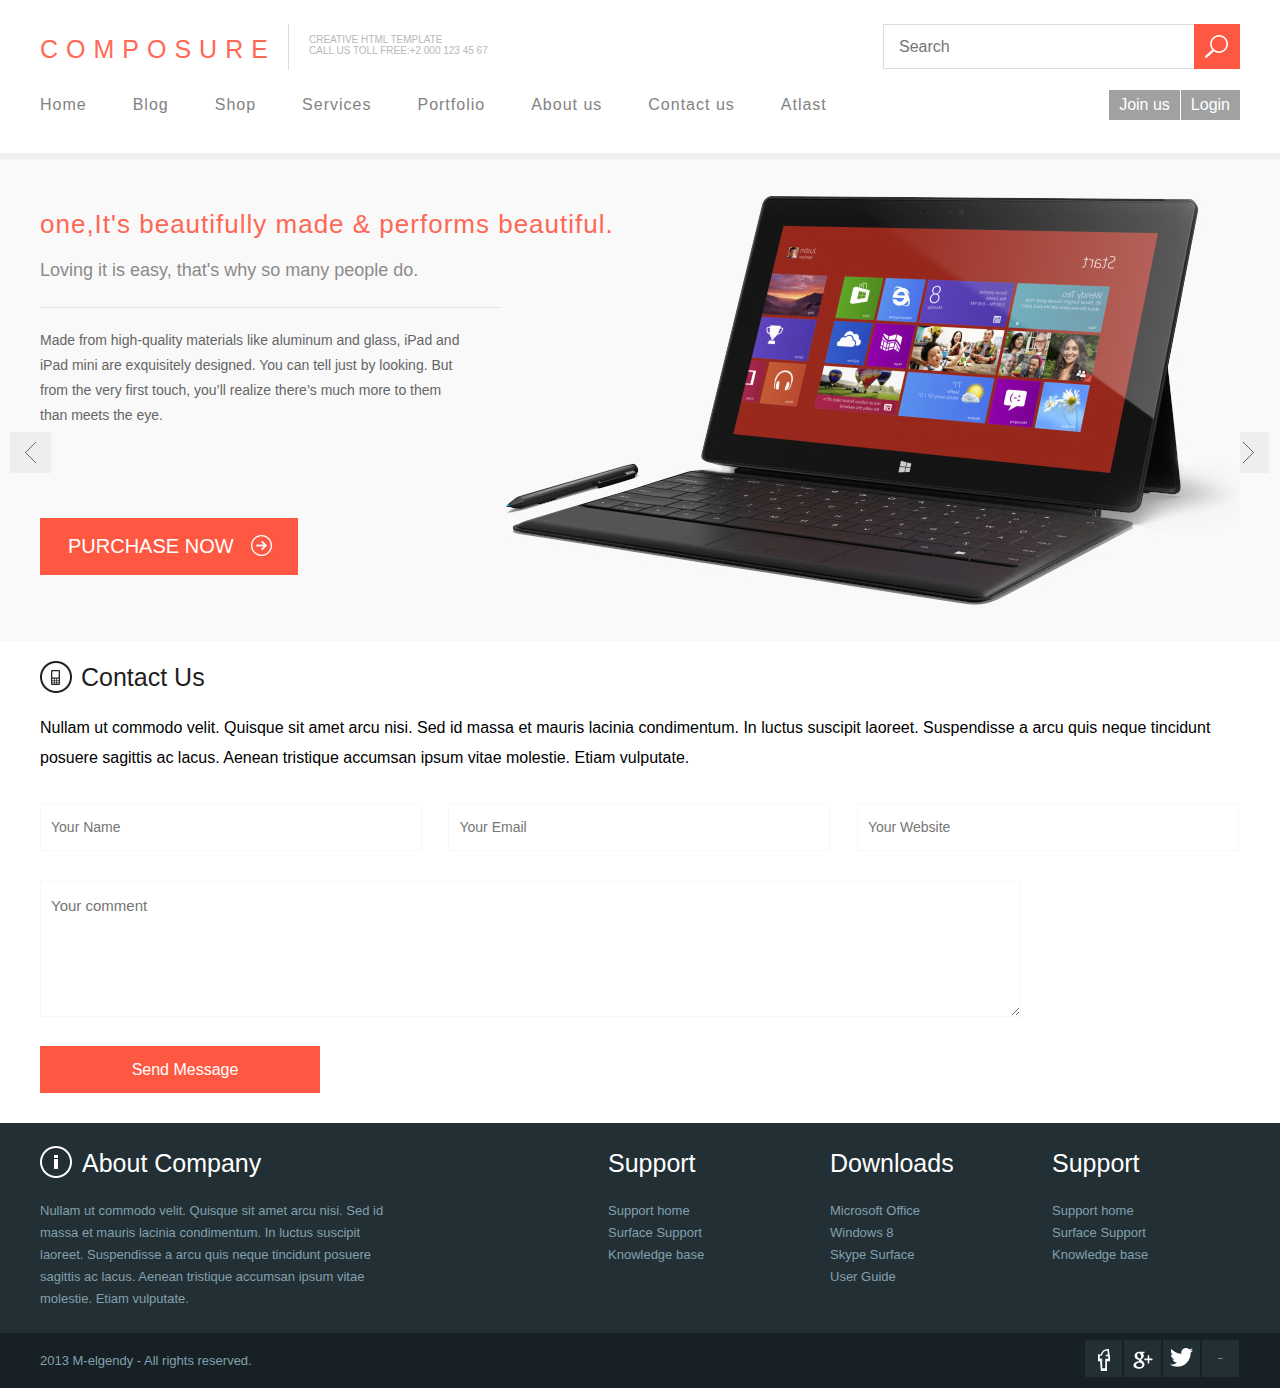
<file: foreign/eight/index.html>
<!DOCTYPE html>
<html>
<head>
    <meta charset="UTF-8">
    <title>第八个页面</title>
    <link rel="stylesheet" href="css/style.css">
</head>
<body>

<span class="left-tu" id="leftTu"><a href="#"><img src="images/left.jpg"></a></span>
<span class="right-tu" id="rightTu"><a href="#"><img src="images/right.jpg"></a></span>
<!--头部-->
<div class="top">
    <div class="top-middle">
        <div class="middle-top cf">
            <ul>
                <li>COMPOSURE</li>
                <li>CREATIVE HTML TEMPLATE
                    <br>
                    CALL US TOLL FREE:+2 000 123 45 67
                </li>
                <li><input type="text" placeholder="Search"><a href="https://www.baidu.com/"><span class="img-one"><img src="images/sousuo.png"></span></a></li>
            </ul>
        </div>
        <div class="middle-bottom">
            <div class="bottom-left">
                <ul>
                    <li><a href="../index.html">Home</a></li>
                    <li><a href="../two/index.html">Blog</a></li>
                    <li><a href="../three/index.html">Shop</a></li>
                    <li><a href="../four/index.html">Services</a></li>
                    <li><a href="../fire/index.html">Portfolio</a></li>
                    <li><a href="../six/index.html">About us</a></li>
                    <li><a href="../seven/index.html">Contact us</a></li>
                    <li><a href="../eight/index.html">Atlast</a></li>
                </ul>
            </div>
            <div class="bottom-right">
                <ul>
                    <li><a href="#">Join us</a></li>
                    <li><a href="#">Login</a></li>
                </ul>
            </div>
        </div>
    </div>
</div>
<!--中右-->
<div class="lgl-hr"></div>
<div class="wei-lun cf">
    <div class="wei-middle cf" id="ha">
        <div class="lg-box" id="lg-box">
            <dl class="lg-top">
                <dt>one,It's beautifully made & performs beautiful.</dt>
                <dd class="one-one">Loving it is easy, that's why so many people do. </dd>
                <dd style="width:460px;border-bottom:1px solid #e2e2e2"></dd>
                <dd class="one-two">Made from high-quality materials like aluminum and glass, iPad and<br>iPad mini are exquisitely designed. You can tell just by looking. But<br>from the very first touch, you’ll realize there’s much more to them<br>than meets the eye.</dd>
                <dd><a href="#">PURCHASE NOW</a></dd>
            </dl>
            <dl class="lg-top" id="lg-top2">
                <dt>two,It's beautifully made & performs beautiful.</dt>
                <dd class="one-one">Loving it is easy, that's why so many people do. </dd>
                <dd style="width:460px;border-bottom:1px solid #e2e2e2"></dd>
                <dd class="one-two">Made from high-quality materials like aluminum and glass, iPad and<br>iPad mini are exquisitely designed. You can tell just by looking. But<br>from the very first touch, you’ll realize there’s much more to them<br>than meets the eye.</dd>
                <dd><a href="#">PURCHASE NOW</a></dd>
            </dl>
            <dl class="lg-top" id="lg-top3">
                <dt>three,It's beautifully made & performs beautiful.</dt>
                <dd class="one-one">Loving it is easy, that's why so many people do. </dd>
                <dd style="width:460px;border-bottom:1px solid #e2e2e2"></dd>
                <dd class="one-two">Made from high-quality materials like aluminum and glass, iPad and<br>iPad mini are exquisitely designed. You can tell just by looking. But<br>from the very first touch, you’ll realize there’s much more to them<br>than meets the eye.</dd>
                <dd><a href="#">PURCHASE NOW</a></dd>
            </dl>
            <dl class="lg-top" id="lg-top4">
                <dt>four,It's beautifully made & performs beautiful.</dt>
                <dd class="one-one">Loving it is easy, that's why so many people do. </dd>
                <dd style="width:460px;border-bottom:1px solid #e2e2e2"></dd>
                <dd class="one-two">Made from high-quality materials like aluminum and glass, iPad and<br>iPad mini are exquisitely designed. You can tell just by looking. But<br>from the very first touch, you’ll realize there’s much more to them<br>than meets the eye.</dd>
                <dd><a href="#">PURCHASE NOW</a></dd>
            </dl>
            <dl class="lg-top">
                <dt>one,It's beautifully made & performs beautiful.</dt>
                <dd class="one-one">Loving it is easy, that's why so many people do. </dd>
                <dd style="width:460px;border-bottom:1px solid #e2e2e2"></dd>
                <dd class="one-two">Made from high-quality materials like aluminum and glass, iPad and<br>iPad mini are exquisitely designed. You can tell just by looking. But<br>from the very first touch, you’ll realize there’s much more to them<br>than meets the eye.</dd>
                <dd><a href="#">PURCHASE NOW</a></dd>
            </dl>

        </div>

    </div>
</div>
<div class="lgl-md cf">
    <dl>
        <dt>Contact Us</dt>
        <dd class="md-dd1">Nullam ut commodo velit. Quisque sit amet arcu nisi. Sed id massa et mauris lacinia condimentum. In luctus suscipit laoreet. Suspendisse a arcu quis neque tincidunt posuere sagittis ac lacus. Aenean tristique accumsan ipsum vitae molestie. Etiam vulputate.</dd>

        <dd class="dd1"><input class="input-l" type="text" placeholder="Your Name">
            <input type="text" class="input-l" placeholder="Your Email">
            <input type="text" class="input-r" placeholder="Your Website">
        </dd>
        <dd class="dd2">
            <textarea name="comment" id="comment" cols="106" rows="7" placeholder="Your comment" style="font-family: Arial;font-size:15px;"></textarea>
        </dd>
        <dd class="dd3"><input type="submit" value="Send Message"></dd>
    </dl>


   
</div>

<!--尾部-->
<div class="bot">
    <div class="bottom">
        <div class="bottom-a cf">
            <!--111-->
            <dl class="bottom-a1">
                <dt>About Company</dt>
                <dd>Nullam ut commodo velit. Quisque sit amet arcu nisi. Sed id massa et mauris lacinia condimentum. In luctus suscipit laoreet. Suspendisse a arcu quis neque tincidunt posuere sagittis ac lacus. Aenean tristique accumsan ipsum vitae molestie. Etiam vulputate.
                </dd>
            </dl>
            <!--222-->
            <dl class="bottom-a2">
                <dt>Support</dt>
                <dd>Support home
                    Surface Support
                    Knowledge base
                </dd>
            </dl>
            <!--333-->
            <dl class="bottom-a3">
                <dt>Downloads</dt>
                <dd>Microsoft Office
                    Windows 8
                    Skype
                    Surface User Guide
                </dd>
            </dl>
            <!--444-->
            <dl class="bottom-a4">
                <dt>Support</dt>
                <dd>Support home
                    Surface Support
                    Knowledge base
                </dd>
            </dl>
        </div>
    </div>
    <div class="bottom-z">
        <div class="bottom-b cf">
            <p> 2013 M-elgendy - All rights reserved.</p>
            <ul>
                <li><img src="images/f.png"></li>
                <li><img src="images/g .png"></li>
                <li><img src="images/bird.png"></li>
                <li class="bottom-b-1">tubo</li>
            </ul>

        </div>
    </div>
</div>

<script src="js/js.js"></script>
</body>
</html>
</file>
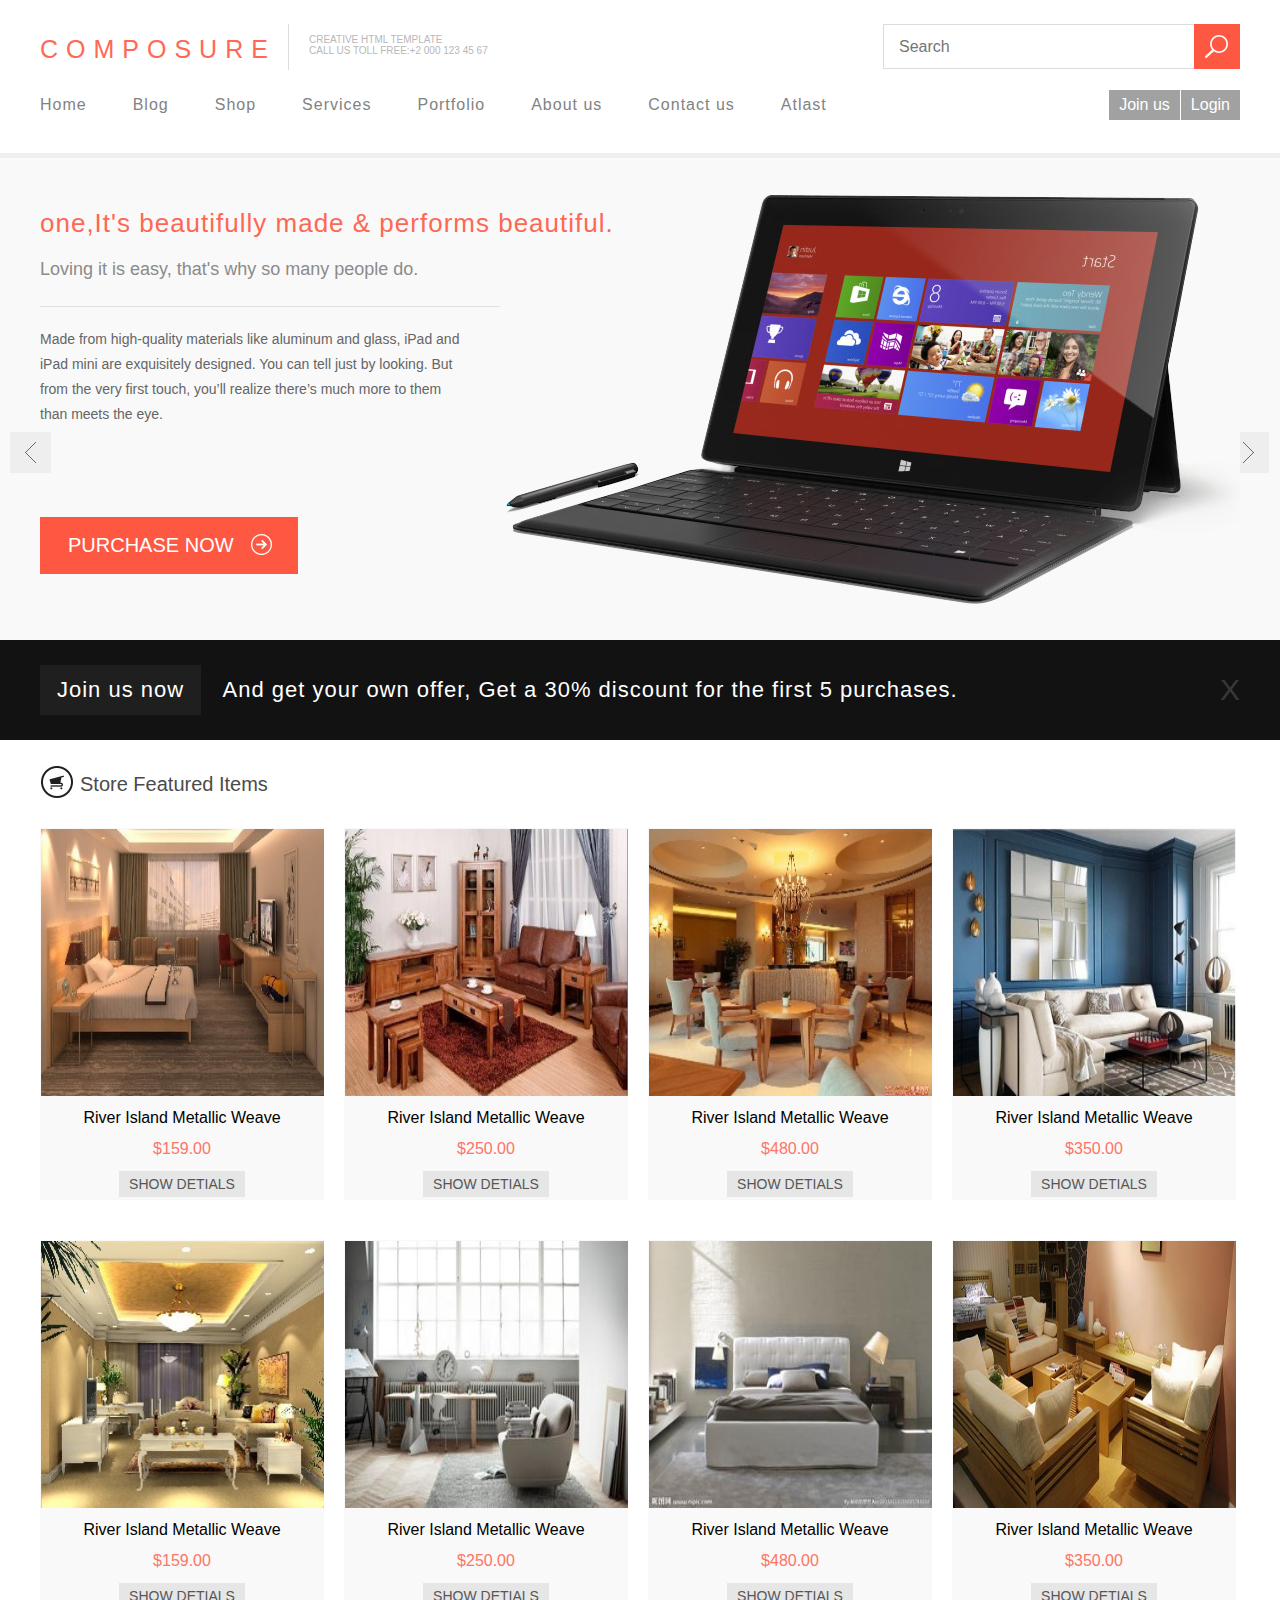
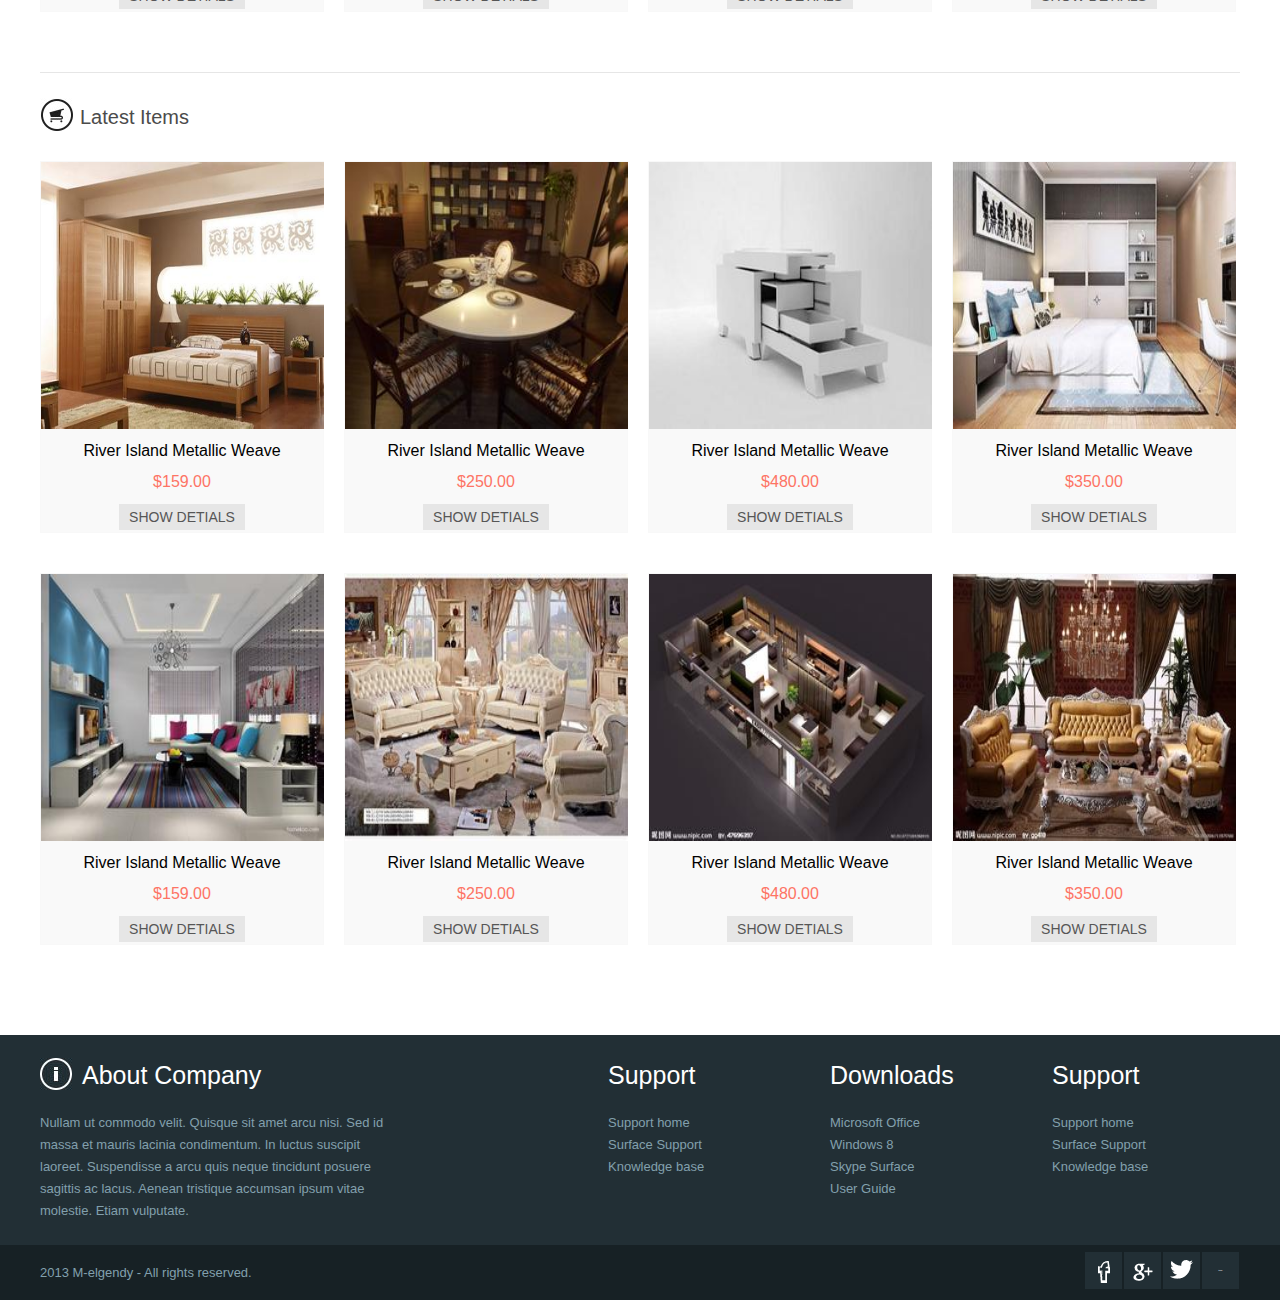
<file: foreign/fire/index.html>
<!DOCTYPE html>
<html>
<head>
    <meta charset="UTF-8">
    <title>Title</title>
    <link rel="stylesheet" href="style/style.css">
</head>
<body>

<span class="left-tu" id="leftTu"><img src="images/left.jpg"></span>
<span class="right-tu" id="rightTu"><img src="images/right.jpg"></span>
<!--头部-->
<div class="top">
    <div class="top-middle">
        <div class="middle-top cf">
            <ul>
                <li>COMPOSURE</li>
                <li>CREATIVE HTML TEMPLATE
                    <br>
                    CALL US TOLL FREE:+2 000 123 45 67
                </li>
                <li><input type="text" placeholder="Search"><a href="https://www.baidu.com/"><span class="img-one"><img src="images/sousuo.png"></span></a></li>
            </ul>
        </div>
        <div class="middle-bottom">
            <div class="bottom-left">
                <ul>
                    <li><a href="../index.html">Home</a></li>
                    <li><a href="../two/index.html">Blog</a></li>
                    <li><a href="../three/index.html">Shop</a></li>
                    <li><a href="../four/index.html">Services</a></li>
                    <li><a href="../fire/index.html">Portfolio</a></li>
                    <li><a href="../six/index.html">About us</a></li>
                    <li><a href="../seven/index.html">Contact us</a></li>
                    <li><a href="../eight/index.html">Atlast</a></li>
                </ul>
            </div>
            <div class="bottom-right">
                <ul>
                    <li><a href="#">Join us</a></li>
                    <li><a href="#">Login</a></li>
                </ul>
            </div>
        </div>
    </div>
</div>
<!--轮播-->
<div class="wei-lun cf">
    <div class="wei-middle cf" id="ha">
        <div class="lg-box" id="lg-box">
            <dl class="lg-top">
                <dt>one,It's beautifully made & performs beautiful.</dt>
                <dd class="one-one">Loving it is easy, that's why so many people do. </dd>
                <dd style="width:460px;border-bottom:1px solid #e2e2e2"></dd>
                <dd class="one-two">Made from high-quality materials like aluminum and glass, iPad and<br>iPad mini are exquisitely designed. You can tell just by looking. But<br>from the very first touch, you’ll realize there’s much more to them<br>than meets the eye.</dd>
                <dd><a href="#">PURCHASE NOW</a></dd>
            </dl>
            <dl class="lg-top lg-top2">
                <dt>two,It's beautifully made & performs beautiful.</dt>
                <dd class="one-one">Loving it is easy, that's why so many people do. </dd>
                <dd style="width:460px;border-bottom:1px solid #e2e2e2"></dd>
                <dd class="one-two">Made from high-quality materials like aluminum and glass, iPad and<br>iPad mini are exquisitely designed. You can tell just by looking. But<br>from the very first touch, you’ll realize there’s much more to them<br>than meets the eye.</dd>
                <dd><a href="#">PURCHASE NOW</a></dd>
            </dl>
            <dl class="lg-top lg-top3">
                <dt>three,It's beautifully made & performs beautiful.</dt>
                <dd class="one-one">Loving it is easy, that's why so many people do. </dd>
                <dd style="width:460px;border-bottom:1px solid #e2e2e2"></dd>
                <dd class="one-two">Made from high-quality materials like aluminum and glass, iPad and<br>iPad mini are exquisitely designed. You can tell just by looking. But<br>from the very first touch, you’ll realize there’s much more to them<br>than meets the eye.</dd>
                <dd><a href="#">PURCHASE NOW</a></dd>
            </dl>
            <dl class="lg-top lg-top4">
                <dt>four,It's beautifully made & performs beautiful.</dt>
                <dd class="one-one">Loving it is easy, that's why so many people do. </dd>
                <dd style="width:460px;border-bottom:1px solid #e2e2e2"></dd>
                <dd class="one-two">Made from high-quality materials like aluminum and glass, iPad and<br>iPad mini are exquisitely designed. You can tell just by looking. But<br>from the very first touch, you’ll realize there’s much more to them<br>than meets the eye.</dd>
                <dd><a href="#">PURCHASE NOW</a></dd>
            </dl>
            <dl class="lg-top">
                <dt>one,It's beautifully made & performs beautiful.</dt>
                <dd class="one-one">Loving it is easy, that's why so many people do. </dd>
                <dd style="width:460px;border-bottom:1px solid #e2e2e2"></dd>
                <dd class="one-two">Made from high-quality materials like aluminum and glass, iPad and<br>iPad mini are exquisitely designed. You can tell just by looking. But<br>from the very first touch, you’ll realize there’s much more to them<br>than meets the eye.</dd>
                <dd><a href="#">PURCHASE NOW</a></dd>
            </dl>

        </div>

    </div>
</div>
<!--可关闭-->
<div class="gb" id="qgb">
    <div class="gb-middle">
        <ul>
            <li><span class="gb-1">Join us now</span> &nbsp;&nbsp;And get your own offer, Get a 30% discount for the first 5 purchases.</li>
            <li  id="gbi" style="cursor:pointer;">X</li>
        </ul>
    </div>
</div>
<!--专题-->
<div class="wei-zt">
    <div class="wei-body2 cf">
        <p>Store Featured Items</p>
        <ul>
            <li>
                <dl>
                    <dt><img src="images/61.jpg"></dt>
                    <dd>River Island Metallic Weave</dd>
                    <dd style="color:#fe7465">$159.00</dd>
                    <dd><a href="#">SHOW DETIALS</a></dd>
                </dl>
            </li>
            <li>
                <dl>
                    <dt><img src="images/62.jpg"></dt>
                    <dd>River Island Metallic Weave</dd>
                    <dd style="color:#fe7465">$250.00</dd>
                    <dd><a href="#">SHOW DETIALS</a></dd>
                </dl>
            </li>
            <li>
                <dl>
                    <dt><img src="images/63.jpg"></dt>
                    <dd>River Island Metallic Weave</dd>
                    <dd style="color:#fe7465">$480.00</dd>
                    <dd><a href="#">SHOW DETIALS</a></dd>
                </dl>
            </li>
            <li>
                <dl>
                    <dt><img src="images/64.jpg"></dt>
                    <dd>River Island Metallic Weave</dd>
                    <dd style="color:#fe7465">$350.00</dd>
                    <dd><a href="#">SHOW DETIALS</a></dd>
                </dl>
            </li>

            <li>
                <dl>
                    <dt><img src="images/65.jpg"></dt>
                    <dd>River Island Metallic Weave</dd>
                    <dd style="color:#fe7465">$159.00</dd>
                    <dd><a href="#">SHOW DETIALS</a></dd>
                </dl>
            </li>
            <li>
                <dl>
                    <dt><img src="images/66.jpg"></dt>
                    <dd>River Island Metallic Weave</dd>
                    <dd style="color:#fe7465">$250.00</dd>
                    <dd><a href="#">SHOW DETIALS</a></dd>
                </dl>
            </li>
            <li>
                <dl>
                    <dt><img src="images/67.jpg"></dt>
                    <dd>River Island Metallic Weave</dd>
                    <dd style="color:#fe7465">$480.00</dd>
                    <dd><a href="#">SHOW DETIALS</a></dd>
                </dl>
            </li>
            <li>
                <dl>
                    <dt><img src="images/68.jpg"></dt>
                    <dd>River Island Metallic Weave</dd>
                    <dd style="color:#fe7465">$350.00</dd>
                    <dd><a href="#">SHOW DETIALS</a></dd>
                </dl>
            </li>
        </ul>
    </div>
    <div class="wei-body3 cf">
        <p>Latest Items</p>
        <ul>
            <li>
                <dl>
                    <dt><img src="images/69.jpg"></dt>
                    <dd>River Island Metallic Weave</dd>
                    <dd style="color:#fe7465">$159.00</dd>
                    <dd><a href="#">SHOW DETIALS</a></dd>
                </dl>
            </li>
            <li>
                <dl>
                    <dt><img src="images/71.jpg"></dt>
                    <dd>River Island Metallic Weave</dd>
                    <dd style="color:#fe7465">$250.00</dd>
                    <dd><a href="#">SHOW DETIALS</a></dd>
                </dl>
            </li>
            <li>
                <dl>
                    <dt><img src="images/72.jpg"></dt>
                    <dd>River Island Metallic Weave</dd>
                    <dd style="color:#fe7465">$480.00</dd>
                    <dd><a href="#">SHOW DETIALS</a></dd>
                </dl>
            </li>
            <li>
                <dl>
                    <dt><img src="images/70.jpg"></dt>
                    <dd>River Island Metallic Weave</dd>
                    <dd style="color:#fe7465">$350.00</dd>
                    <dd><a href="#">SHOW DETIALS</a></dd>
                </dl>
            </li>

            <li>
                <dl>
                    <dt><img src="images/74.jpg"></dt>
                    <dd>River Island Metallic Weave</dd>
                    <dd style="color:#fe7465">$159.00</dd>
                    <dd><a href="#">SHOW DETIALS</a></dd>
                </dl>
            </li>
            <li>
                <dl>
                    <dt><img src="images/75.jpg"></dt>
                    <dd>River Island Metallic Weave</dd>
                    <dd style="color:#fe7465">$250.00</dd>
                    <dd><a href="#">SHOW DETIALS</a></dd>
                </dl>
            </li>
            <li>
                <dl>
                    <dt><img src="images/76.jpg"></dt>
                    <dd>River Island Metallic Weave</dd>
                    <dd style="color:#fe7465">$480.00</dd>
                    <dd><a href="#">SHOW DETIALS</a></dd>
                </dl>
            </li>
            <li>
                <dl>
                    <dt><img src="images/77.jpg"></dt>
                    <dd>River Island Metallic Weave</dd>
                    <dd style="color:#fe7465">$350.00</dd>
                    <dd><a href="#">SHOW DETIALS</a></dd>
                </dl>
            </li>
        </ul>
    </div>
</div>

<!--尾部-->
<div class="bot" style="margin-top:30px;">
    <div class="bottom">
        <div class="bottom-a cf">
            <!--111-->
            <dl class="bottom-a1">
                <dt>About Company</dt>
                <dd>Nullam ut commodo velit. Quisque sit amet arcu nisi. Sed id massa et mauris lacinia condimentum. In luctus suscipit laoreet. Suspendisse a arcu quis neque tincidunt posuere sagittis ac lacus. Aenean tristique accumsan ipsum vitae molestie. Etiam vulputate.
                </dd>
                </dl>
                <!--222-->
                <dl class="bottom-a2">
                    <dt>Support</dt>
                    <dd>Support home
                        Surface Support
                        Knowledge base
                    </dd>
                    </dl>
                    <!--333-->
                    <dl class="bottom-a3">
                        <dt>Downloads</dt>
                        <dd>Microsoft Office
                            Windows 8
                            Skype
                            Surface User Guide
                        </dd>
                        </dl>
                        <!--444-->
                        <dl class="bottom-a4">
                            <dt>Support</dt>
                            <dd>Support home
                                Surface Support
                                Knowledge base
                            </dd>
                            </dl>
        </div>
    </div>
    <div class="bottom-z">
        <div class="bottom-b cf">
            <p> 2013 M-elgendy - All rights reserved.</p>
            <ul>
                <li><img src="images/f.png"></li>
                <li><img src="images/g.png"></li>
                <li><img src="images/bird.png"></li>
                <li class="bottom-b-1">tubo</li>
            </ul>

        </div>
    </div>
</div>

<script src="js/js.js"></script>
</body>
</html>
</file>
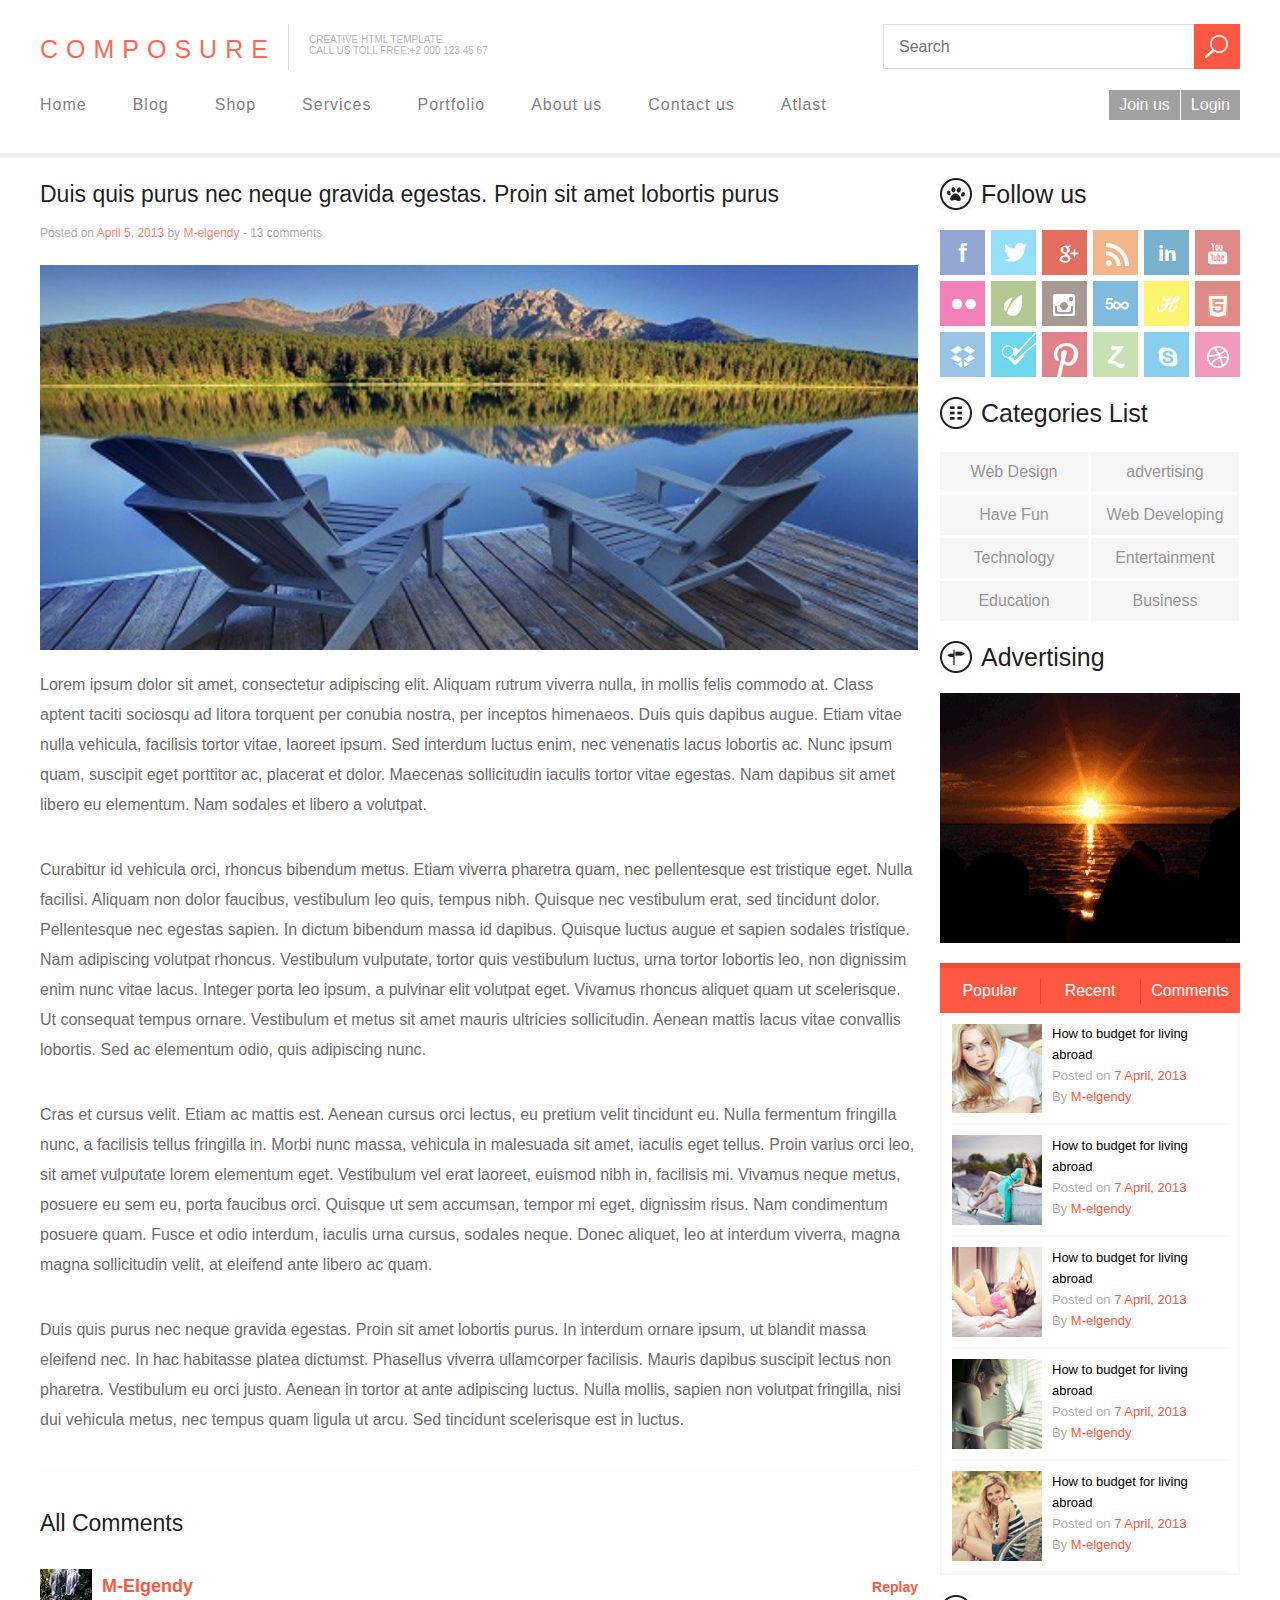
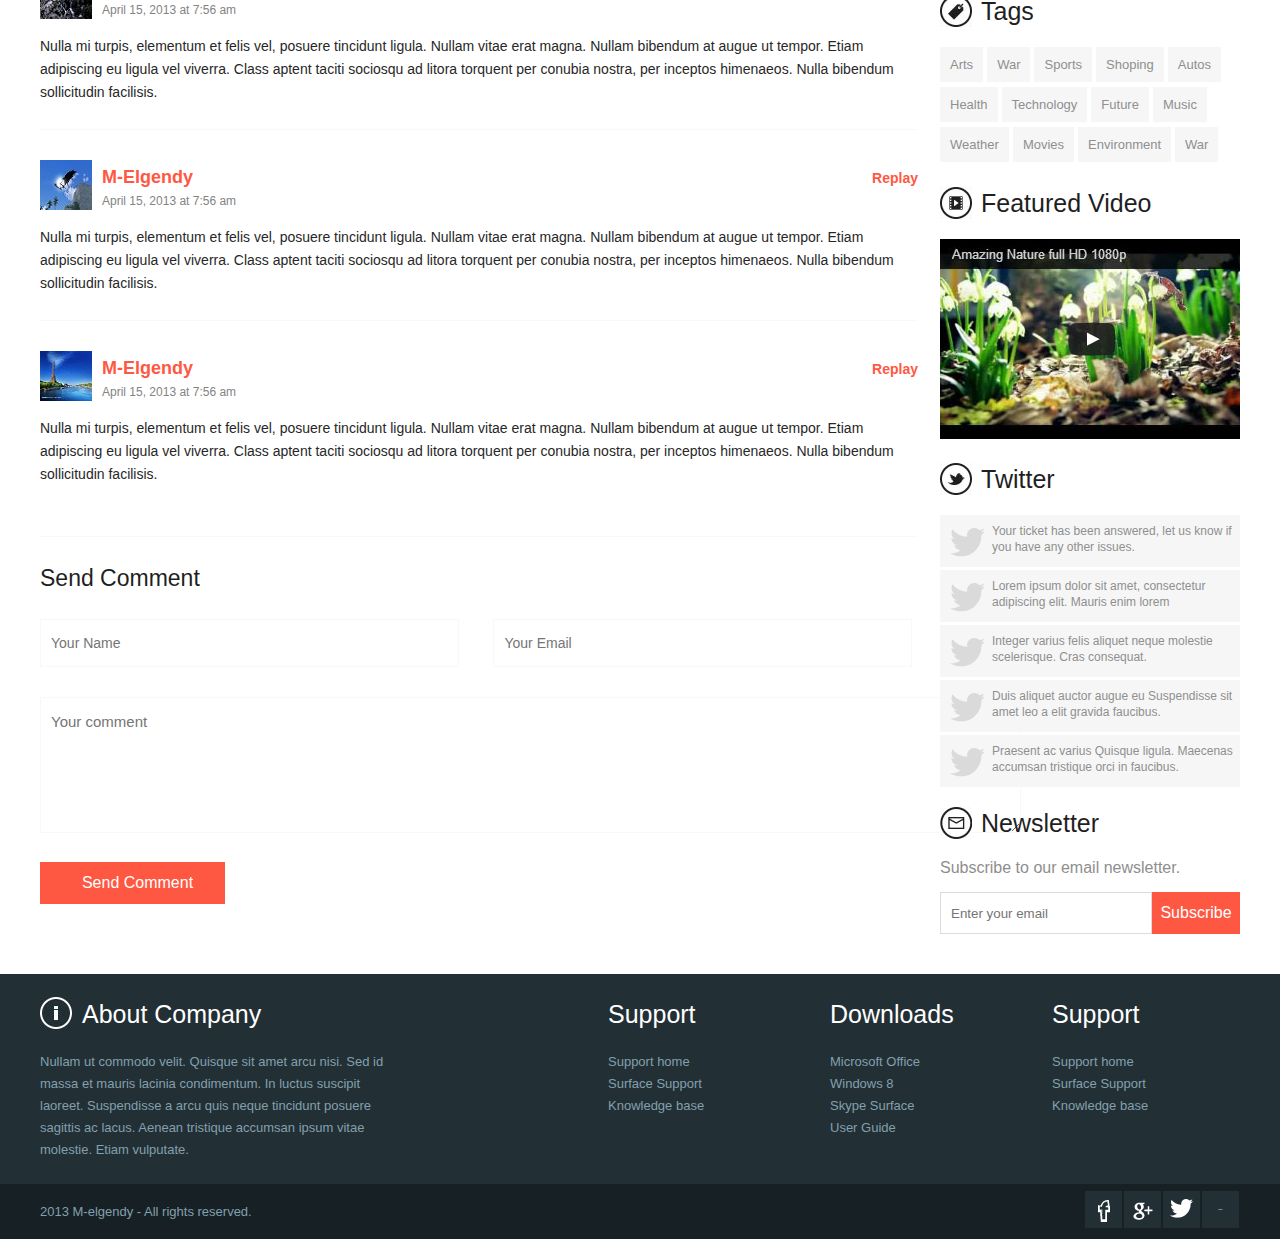
<file: foreign/four/index.html>
<!DOCTYPE html>
<html>
<head>
    <meta charset="UTF-8">
    <title>第四个页面</title>
    <link rel="stylesheet" href="css/style.css">
</head>
<body>
<!--头部-->
<div class="top">
    <div class="top-middle">
        <div class="middle-top cf">
            <ul>
                <li>COMPOSURE</li>
                <li>CREATIVE HTML TEMPLATE
                    <br>
                    CALL US TOLL FREE:+2 000 123 45 67
                </li>
                <li><input type="text" placeholder="Search"><a href="https://www.baidu.com/"><span class="img-one"><img src="images/sousuo.png"></span></a></li>
            </ul>
        </div>
        <div class="middle-bottom">
            <div class="bottom-left">
                <ul>
                    <li><a href="../index.html">Home</a></li>
                    <li><a href="../two/index.html">Blog</a></li>
                    <li><a href="../three/index.html">Shop</a></li>
                    <li><a href="../four/index.html">Services</a></li>
                    <li><a href="../fire/index.html">Portfolio</a></li>
                    <li><a href="../six/index.html">About us</a></li>
                    <li><a href="../seven/index.html">Contact us</a></li>
                    <li><a href="../eight/index.html">Atlast</a></li>
                </ul>
            </div>
            <div class="bottom-right">
                <ul>
                    <li><a href="#">Join us</a></li>
                    <li><a href="#">Login</a></li>
                </ul>
            </div>
        </div>
    </div>
</div>
<!--中右-->
<div class="lgl-hr"></div>
<div class="lgl-md cf">
    <div class="lgl-r cf">
        <dl class="dl1">
            <dt>Duis quis purus nec neque gravida egestas. Proin sit amet lobortis purus</dt>
                <dd class="d1">Posted on <span>April 5, 2013</span> by <span>M-elgendy</span> - 13 comments</dd>
            <dd class="d2"><a href="#"><img src="images/21.jpg"></a></dd>
            <dd class="d3">Lorem ipsum dolor sit amet, consectetur adipiscing elit. Aliquam rutrum viverra nulla, in mollis felis commodo at. Class aptent taciti sociosqu ad litora torquent per conubia nostra, per inceptos himenaeos. Duis quis dapibus augue. Etiam vitae nulla vehicula, facilisis tortor vitae, laoreet ipsum. Sed interdum luctus enim, nec venenatis lacus lobortis ac. Nunc ipsum quam, suscipit eget porttitor ac, placerat et dolor. Maecenas sollicitudin iaculis tortor vitae egestas. Nam dapibus sit amet libero eu elementum. Nam sodales et libero a volutpat.</dd>
            <dd class="d3">Curabitur id vehicula orci, rhoncus bibendum metus. Etiam viverra pharetra quam, nec pellentesque est tristique eget. Nulla facilisi. Aliquam non dolor faucibus, vestibulum leo quis, tempus nibh. Quisque nec vestibulum erat, sed tincidunt dolor. Pellentesque nec egestas sapien. In dictum bibendum massa id dapibus. Quisque luctus augue et sapien sodales tristique. Nam adipiscing volutpat rhoncus. Vestibulum vulputate, tortor quis vestibulum luctus, urna tortor lobortis leo, non dignissim enim nunc vitae lacus. Integer porta leo ipsum, a pulvinar elit volutpat eget. Vivamus rhoncus aliquet quam ut scelerisque. Ut consequat tempus ornare. Vestibulum et metus sit amet mauris ultricies sollicitudin. Aenean mattis lacus vitae convallis lobortis. Sed ac elementum odio, quis adipiscing nunc.</dd>
            <dd class="d3">Cras et cursus velit. Etiam ac mattis est. Aenean cursus orci lectus, eu pretium velit tincidunt eu. Nulla fermentum fringilla nunc, a facilisis tellus fringilla in. Morbi nunc massa, vehicula in malesuada sit amet, iaculis eget tellus. Proin varius orci leo, sit amet vulputate lorem elementum eget. Vestibulum vel erat laoreet, euismod nibh in, facilisis mi. Vivamus neque metus, posuere eu sem eu, porta faucibus orci. Quisque ut sem accumsan, tempor mi eget, dignissim risus. Nam condimentum posuere quam. Fusce et odio interdum, iaculis urna cursus, sodales neque. Donec aliquet, leo at interdum viverra, magna magna sollicitudin velit, at eleifend ante libero ac quam.</dd>
            <dd class="d3">Duis quis purus nec neque gravida egestas. Proin sit amet lobortis purus. In interdum ornare ipsum, ut blandit massa eleifend nec. In hac habitasse platea dictumst. Phasellus viverra ullamcorper facilisis. Mauris dapibus suscipit lectus non pharetra. Vestibulum eu orci justo. Aenean in tortor at ante adipiscing luctus. Nulla mollis, sapien non volutpat fringilla, nisi dui vehicula metus, nec tempus quam ligula ut arcu. Sed tincidunt scelerisque est in luctus.</dd>
        </dl>
        <dl class="dl2 cf">
            <dt>All Comments</dt>
            <dd>
                <div class="tp1 cf">
                    <div class="tp1-l"><img src="images/33.jpg"></div>
                    <div class="tp1-r"><h3>M-Elgendy</h3>
                    <p>April 15, 2013 at 7:56 am</p>
                    </div>
                    <a href="#">Replay</a>
                </div>
                <div class="write">Nulla mi turpis, elementum et felis vel, posuere tincidunt ligula. Nullam vitae erat magna. Nullam bibendum at augue ut tempor. Etiam adipiscing eu ligula vel viverra. Class aptent taciti sociosqu ad litora torquent per conubia nostra, per inceptos himenaeos. Nulla bibendum sollicitudin facilisis.</div>
            </dd>
            <dd>
                <div class="tp1 cf">
                    <div class="tp1-l"><img src="images/34.jpg"></div>
                    <div class="tp1-r"><h3>M-Elgendy</h3>
                        <p>April 15, 2013 at 7:56 am</p>
                    </div>
                    <a href="#">Replay</a>
                </div>
                <div class="write">Nulla mi turpis, elementum et felis vel, posuere tincidunt ligula. Nullam vitae erat magna. Nullam bibendum at augue ut tempor. Etiam adipiscing eu ligula vel viverra. Class aptent taciti sociosqu ad litora torquent per conubia nostra, per inceptos himenaeos. Nulla bibendum sollicitudin facilisis.</div>
            </dd>
            <dd class="dd-last">
                <div class="tp1 cf">
                    <div class="tp1-l"><img src="images/35.jpg"></div>
                    <div class="tp1-r"><h3>M-Elgendy</h3>
                        <p>April 15, 2013 at 7:56 am</p>
                    </div>
                    <a href="#">Replay</a>
                </div>
                <div class="write">Nulla mi turpis, elementum et felis vel, posuere tincidunt ligula. Nullam vitae erat magna. Nullam bibendum at augue ut tempor. Etiam adipiscing eu ligula vel viverra. Class aptent taciti sociosqu ad litora torquent per conubia nostra, per inceptos himenaeos. Nulla bibendum sollicitudin facilisis.</div>
            </dd>
        </dl>
        <form action="#">
        <dl class="dl3">
            <dt>Send Comment</dt>
            <dd class="dd1"><input class="input-l" type="text" placeholder="Your Name">
                <input type="text" class="input-r" placeholder="Your Email">

            </dd>
            <dd class="dd2">
                <textarea name="comment" id="comment" cols="106" rows="7" placeholder="Your comment" style="font-family:Arial;font-size:15px;"></textarea>
            </dd>
            <dd class="dd3"><input type="submit" value="Send Comment"></dd>
        </dl>
        </form>
    </div>

    <div class="right">
        <dl class="right-1 cf">
            <dt>Follow us</dt>
            <dd class="dd1">f</dd>
            <dd class="dd2"><img src="images/bird.png"></dd>
            <dd class="dd3"><img src="images/g%20.png" ></dd>
            <dd class="dd4"><img src="images/info.png" ></dd>
            <dd class="dd5"><img src="images/in.png" ></dd>
            <dd class="dd6"><img src="images/you-tube_03.jpg" ></dd>

            <dd class="dd7"><img src="images/2_03.jpg" ></dd>
            <dd class="dd8"><img src="images/2-1_03.jpg" ></dd>
            <dd class="dd9"><img src="images/2-2_03.jpg" ></dd>
            <dd class="dd10"><img src="images/2-3_03.jpg" ></dd>
            <dd class="dd11"><img src="images/2-4_03.jpg" ></dd>
            <dd class="dd12"><img src="images/2-5_03.jpg" ></dd>

            <dd class="dd13"><img src="images/3-1_07.jpg" ></dd>
            <dd class="dd14"><img src="images/3-2_03.jpg" ></dd>
            <dd class="dd15"><img src="images/3-3_03.jpg" ></dd>
            <dd class="dd16"><img src="images/3-4_03.jpg" ></dd>
            <dd class="dd17"><img src="images/3-5_03.jpg" ></dd>
            <dd class="dd18"><img src="images/3-6_03.jpg" ></dd>
        </dl>
        <dl class="right-2 cf">
            <dt>Categories List</dt>
            <dd>Web Design</dd>
            <dd class="non">advertising</dd>
            <dd>Have Fun</dd>
            <dd class="non">Web Developing</dd>
            <dd>Technology</dd>
            <dd class="non">Entertainment</dd>
            <dd>Education</dd>
            <dd class="non">Business</dd>
        </dl>
        <dl class="right-3">
            <dt>Advertising</dt>
            <dd class="dd1"><img src="images/32.jpg"></dd>
            <dd class="dd2">
                <ul class="cf">
                    <li class="li1">Popular <span></span></li>
                    <li>Recent <span></span></li>
                    <li class="r-3-n">Comments</li>
                </ul></dd>
            <dd class="dd3">
                <div class="r-box cf">
                    <div class="r-3-l"></div>
                    <div class="r-3-r">
                        <p class="p1">How to budget for living abroad</p>
                        <p class="p2">Posted on <a href="#">7 April, 2013</a> </p>
                        <p class="p2">By <a href="#">M-elgendy</a></p>
                    </div>
                </div>
                <div class="r-box cf">
                    <div class="r-3-l r-box2"></div>
                    <div class="r-3-r">
                        <p class="p1">How to budget for living abroad</p>
                        <p class="p2">Posted on <a href="#">7 April, 2013</a> </p>
                        <p class="p2">By <a href="#">M-elgendy</a></p>
                    </div>
                </div>
                <div class="r-box cf">
                    <div class="r-3-l r-box3"></div>
                    <div class="r-3-r">
                        <p class="p1">How to budget for living abroad</p>
                        <p class="p2">Posted on <a href="#">7 April, 2013</a> </p>
                        <p class="p2">By <a href="#">M-elgendy</a></p>
                    </div>
                </div>
                <div class="r-box cf">
                    <div class="r-3-l r-box4"></div>
                    <div class="r-3-r">
                        <p class="p1">How to budget for living abroad</p>
                        <p class="p2">Posted on <a href="#">7 April, 2013</a> </p>
                        <p class="p2">By <a href="#">M-elgendy</a></p>
                    </div>
                </div>
                <div class="r-box cf">
                    <div class="r-3-l r-box5"></div>
                    <div class="r-3-r">
                        <p class="p1">How to budget for living abroad</p>
                        <p class="p2">Posted on <a href="#">7 April, 2013</a> </p>
                        <p class="p2">By <a href="#">M-elgendy</a></p>
                    </div>
                </div>
            </dd>
        </dl>
        <dl class="right-4 cf">
            <dt>Tags</dt>
            <dd>Arts</dd>
            <dd>War</dd>
            <dd>Sports</dd>
            <dd>Shoping</dd>
            <dd>Autos</dd>
            <dd>Health</dd>
            <dd>Technology</dd>
            <dd>Future</dd>
            <dd>Music</dd>
            <dd>Weather</dd>
            <dd>Movies</dd>
            <dd>Environment</dd>
            <dd>War</dd>
        </dl>
        <dl class="right-5">
            <dt>Featured Video</dt>
            <dd><img src="images/r-5.1_03.jpg" ></dd>
        </dl>
        <dl class="right-6 ">
            <dt>Twitter</dt>
            <dd class="cf"><div class="r-6-img"></div>
                <div class="r-6-left">Your ticket has been answered, let us know if you have any other issues.</div>
            </dd>
            <dd class="cf"><div class="r-6-img"></div>
                <div class="r-6-left">Lorem ipsum dolor sit amet, consectetur adipiscing elit. Mauris enim lorem</div>
            </dd>
            <dd class="cf"><div class="r-6-img"></div>
                <div class="r-6-left">Integer varius felis aliquet neque molestie scelerisque. Cras consequat.</div>
            </dd>
            <dd class="cf"><div class="r-6-img"></div>
                <div class="r-6-left">Duis aliquet auctor augue eu Suspendisse sit amet leo a elit gravida faucibus.</div>
            </dd>
            <dd class="cf"><div class="r-6-img"></div>
                <div class="r-6-left">Praesent ac varius Quisque ligula. Maecenas accumsan tristique orci in faucibus.</div>
            </dd>
        </dl>
        <dl class="right-7">
            <dt>Newsletter</dt>
            <dd class="dd1">Subscribe to our email newsletter. </dd>
            <dd class="input"><input type="text" placeholder="Enter your email"><div><a href="#">Subscribe</a></div></dd>
        </dl>

    </div>
</div>

<!--尾部-->
<div class="bot">
    <div class="bottom">
        <div class="bottom-a cf">
            <!--111-->
            <dl class="bottom-a1">
                <dt>About Company</dt>
                <dd>Nullam ut commodo velit. Quisque sit amet arcu nisi. Sed id massa et mauris lacinia condimentum. In luctus suscipit laoreet. Suspendisse a arcu quis neque tincidunt posuere sagittis ac lacus. Aenean tristique accumsan ipsum vitae molestie. Etiam vulputate.
                </dd>
            </dl>
            <!--222-->
            <dl class="bottom-a2">
                <dt>Support</dt>
                <dd>Support home
                    Surface Support
                    Knowledge base
                </dd>
            </dl>
            <!--333-->
            <dl class="bottom-a3">
                <dt>Downloads</dt>
                <dd>Microsoft Office
                    Windows 8
                    Skype
                    Surface User Guide
                </dd>
            </dl>
            <!--444-->
            <dl class="bottom-a4">
                <dt>Support</dt>
                <dd>Support home
                    Surface Support
                    Knowledge base
                </dd>
            </dl>
        </div>
    </div>
    <div class="bottom-z">
        <div class="bottom-b cf">
            <p> 2013 M-elgendy - All rights reserved.</p>
            <ul>
                <li><img src="images/f.png"></li>
                <li><img src="images/g .png"></li>
                <li><img src="images/bird.png"></li>
                <li class="bottom-b-1">tubo</li>
            </ul>

        </div>
    </div>
</div>
</body>
</html>
</file>
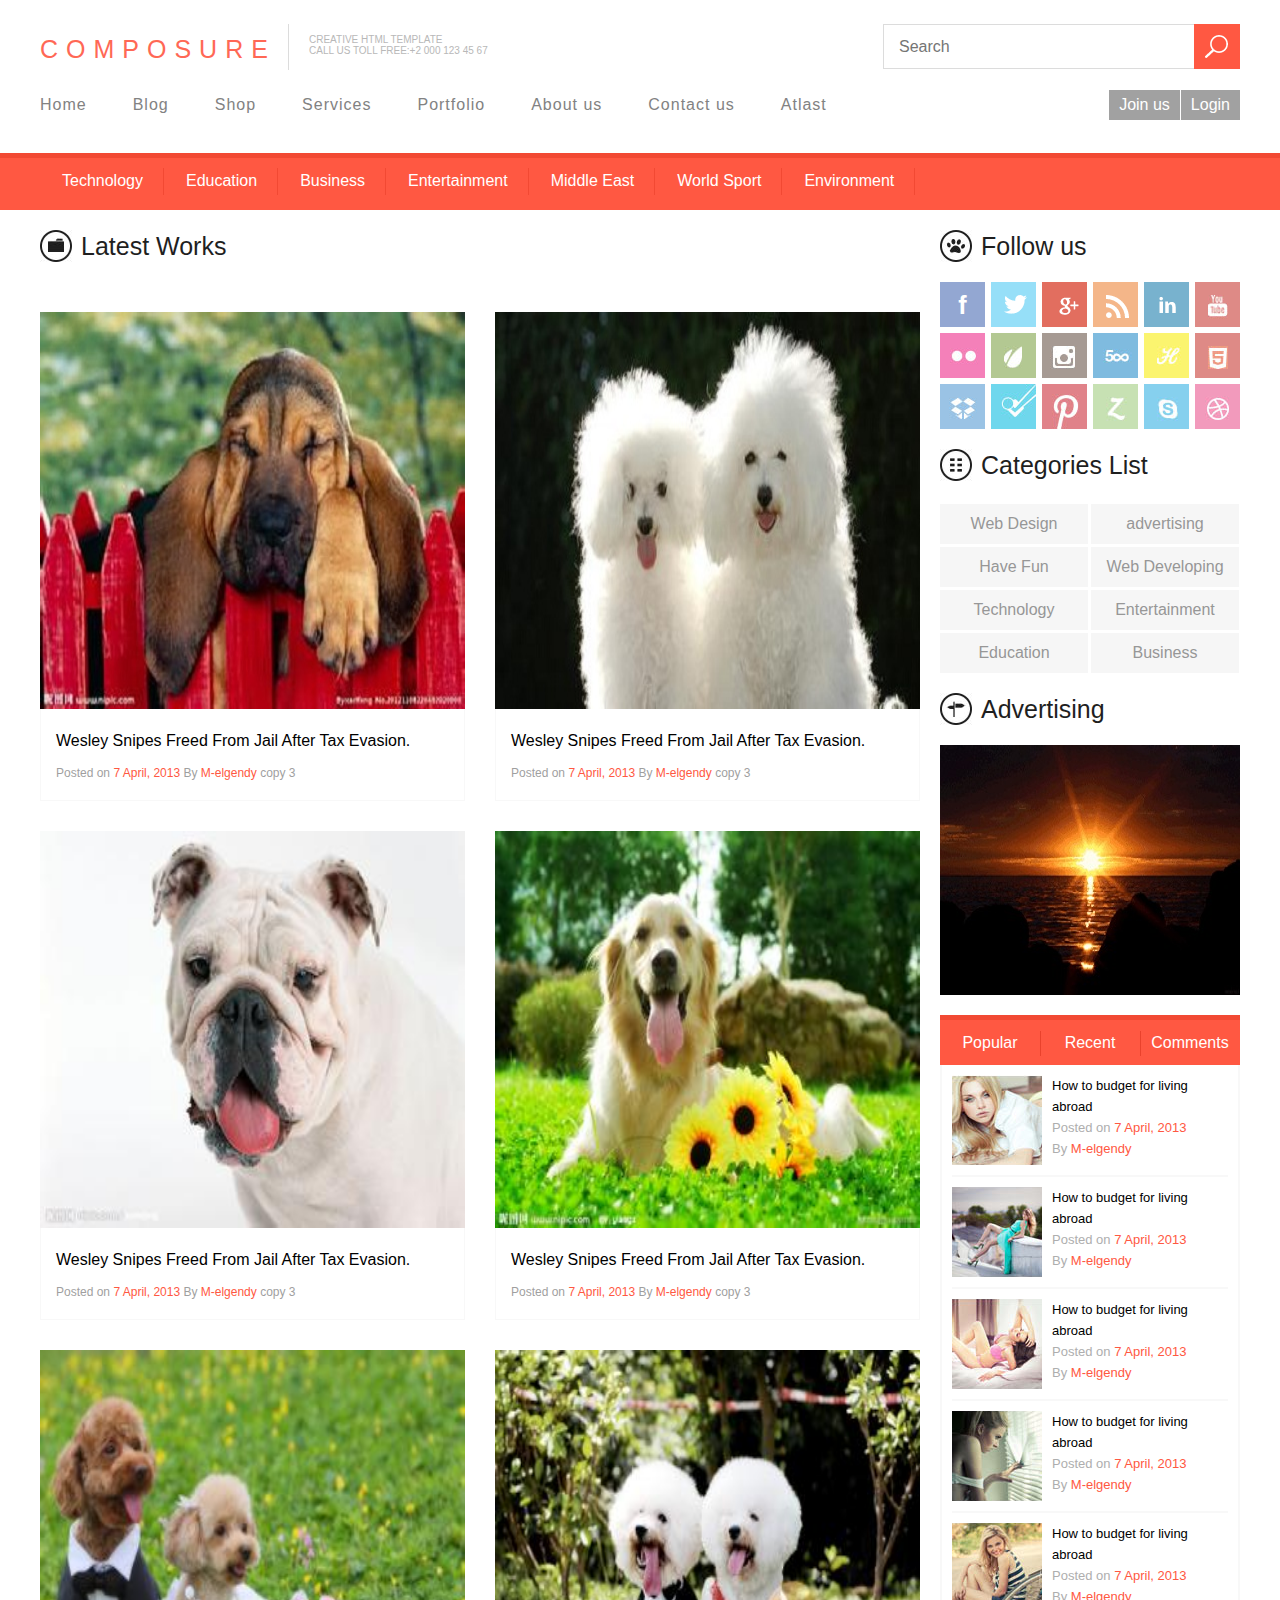
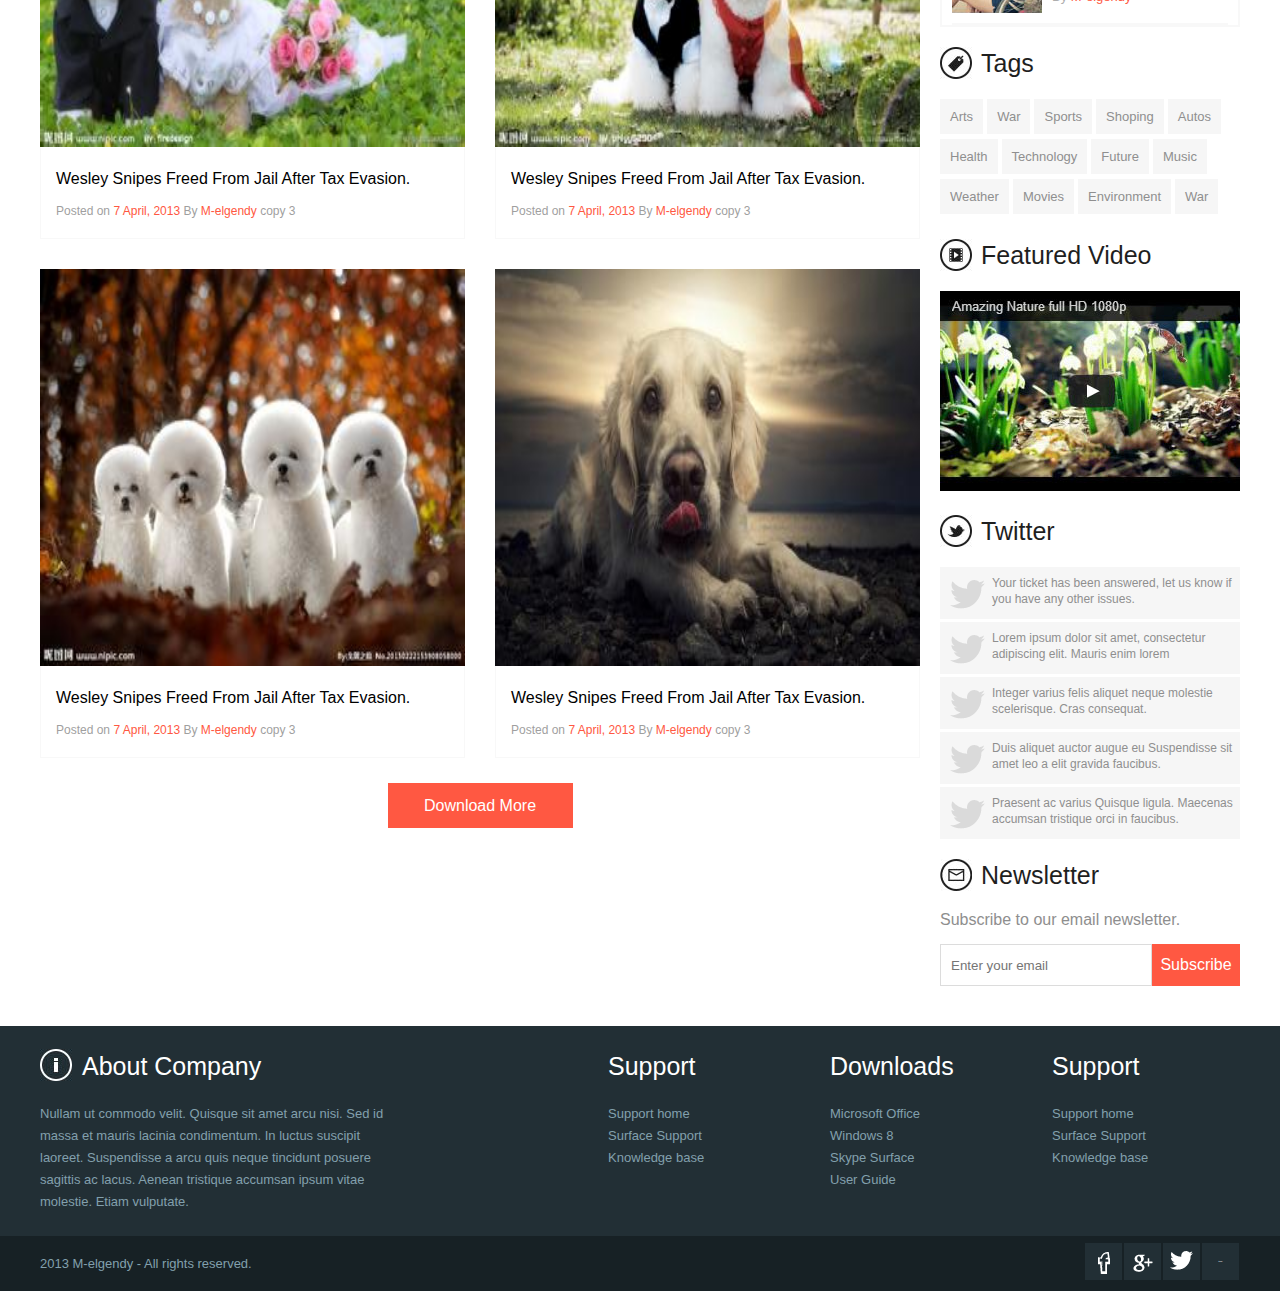
<file: foreign/seven/index.html>
<!DOCTYPE html>
<html>
<head>
    <meta charset="UTF-8">
    <title>第七个页面</title>
    <link rel="stylesheet" href="css/style.css">
</head>
<body>
<!--头部-->
<div class="top">
    <div class="top-middle">
        <div class="middle-top cf">
            <ul>
                <li>COMPOSURE</li>
                <li>CREATIVE HTML TEMPLATE
                    <br>
                    CALL US TOLL FREE:+2 000 123 45 67
                </li>
                <li><input type="text" placeholder="Search"><a href="https://www.baidu.com/"><span class="img-one"><img src="images/sousuo.png"></span></a></li>
            </ul>
        </div>
        <div class="middle-bottom">
            <div class="bottom-left">
                <ul>
                    <li><a href="../index.html">Home</a></li>
                    <li><a href="../two/index.html">Blog</a></li>
                    <li><a href="../three/index.html">Shop</a></li>
                    <li><a href="../four/index.html">Services</a></li>
                    <li><a href="../fire/index.html">Portfolio</a></li>
                    <li><a href="../six/index.html">About us</a></li>
                    <li><a href="../seven/index.html">Contact us</a></li>
                    <li><a href="../eight/index.html">Atlast</a></li>
                </ul>
            </div>
            <div class="bottom-right">
                <ul>
                    <li><a href="#">Join us</a></li>
                    <li><a href="#">Login</a></li>
                </ul>
            </div>
        </div>
    </div>
</div>
<!--导航条-->
<div class="w-top">
    <div class="w-middle">
        <ul>
            <li><a href="#">Technology</a></li>
            <li><a href="#">Education</a></li>
            <li><a href="#">Business</a></li>
            <li><a href="#">Entertainment</a></li>
            <li><a href="#">Middle East</a></li>
            <li><a href="#">World Sport</a></li>
            <li><a href="#">Environment</a></li>
        </ul>
    </div>
</div>
<!--中右-->

<div class="lgl-md cf">
    <div class="lgl-l">
        <dl>
        <dt>Latest Works</dt>
            <dd class="s-dd1 focus"><a href="#"></a>
                <div class="s-d">
                <div class="s-div">Wesley Snipes Freed From Jail After Tax Evasion.</div>
                <p class="s-p">Posted on <span>7 April, 2013</span> By <span>M-elgendy</span> copy 3</p>
                </div>
            </dd>
            <dd class="s-dd12"><a href="#"></a>
                <div class="s-d">
                    <div class="s-div">Wesley Snipes Freed From Jail After Tax Evasion.</div>
                    <p class="s-p">Posted on <span>7 April, 2013</span> By <span>M-elgendy</span> copy 3</p>
                </div>
            </dd>

            <dd class="s-dd13 focus"><a href="#"></a>
                <div class="s-d">
                    <div class="s-div">Wesley Snipes Freed From Jail After Tax Evasion.</div>
                    <p class="s-p">Posted on <span>7 April, 2013</span> By <span>M-elgendy</span> copy 3</p>
                </div>
            </dd>
            <dd class="s-dd14"><a href="#"></a>
                <div class="s-d">
                    <div class="s-div">Wesley Snipes Freed From Jail After Tax Evasion.</div>
                    <p class="s-p">Posted on <span>7 April, 2013</span> By <span>M-elgendy</span> copy 3</p>
                </div>
            </dd>

            <dd class="s-dd15 focus"><a href="#"></a>
                <div class="s-d">
                    <div class="s-div">Wesley Snipes Freed From Jail After Tax Evasion.</div>
                    <p class="s-p">Posted on <span>7 April, 2013</span> By <span>M-elgendy</span> copy 3</p>
                </div>
            </dd>
            <dd class="s-dd16"><a href="#"></a>
            <div class="s-d">
                <div class="s-div">Wesley Snipes Freed From Jail After Tax Evasion.</div>
                <p class="s-p">Posted on <span>7 April, 2013</span> By <span>M-elgendy</span> copy 3</p>
            </div>
        </dd>

            <dd class="s-dd17 focus"><a href="#"></a>
                <div class="s-d">
                    <div class="s-div">Wesley Snipes Freed From Jail After Tax Evasion.</div>
                    <p class="s-p">Posted on <span>7 April, 2013</span> By <span>M-elgendy</span> copy 3</p>
                </div>
            </dd>
            <dd class="s-dd18"><a href="#"></a>
                <div class="s-d">
                    <div class="s-div">Wesley Snipes Freed From Jail After Tax Evasion.</div>
                    <p class="s-p">Posted on <span>7 April, 2013</span> By <span>M-elgendy</span> copy 3</p>
                </div>
            </dd>

            <dd class="six-dd5"><a href="#">Download More</a></dd>

        </dl>
    </div>


    <div class="right">
        <dl class="right-1 cf">
            <dt>Follow us</dt>
            <dd class="dd1">f</dd>
            <dd class="dd2"><img src="images/bird.png"></dd>
            <dd class="dd3"><img src="images/g%20.png" ></dd>
            <dd class="dd4"><img src="images/info.png" ></dd>
            <dd class="dd5"><img src="images/in.png" ></dd>
            <dd class="dd6"><img src="images/you-tube_03.jpg" ></dd>

            <dd class="dd7"><img src="images/2_03.jpg" ></dd>
            <dd class="dd8"><img src="images/2-1_03.jpg" ></dd>
            <dd class="dd9"><img src="images/2-2_03.jpg" ></dd>
            <dd class="dd10"><img src="images/2-3_03.jpg" ></dd>
            <dd class="dd11"><img src="images/2-4_03.jpg" ></dd>
            <dd class="dd12"><img src="images/2-5_03.jpg" ></dd>

            <dd class="dd13"><img src="images/3-1_07.jpg" ></dd>
            <dd class="dd14"><img src="images/3-2_03.jpg" ></dd>
            <dd class="dd15"><img src="images/3-3_03.jpg" ></dd>
            <dd class="dd16"><img src="images/3-4_03.jpg" ></dd>
            <dd class="dd17"><img src="images/3-5_03.jpg" ></dd>
            <dd class="dd18"><img src="images/3-6_03.jpg" ></dd>
        </dl>
        <dl class="right-2 cf">
            <dt>Categories List</dt>
            <dd>Web Design</dd>
            <dd class="non">advertising</dd>
            <dd>Have Fun</dd>
            <dd class="non">Web Developing</dd>
            <dd>Technology</dd>
            <dd class="non">Entertainment</dd>
            <dd>Education</dd>
            <dd class="non">Business</dd>
        </dl>
        <dl class="right-3">
            <dt>Advertising</dt>
            <dd class="dd1"><a href="#"><img src="images/54.jpg"></a></dd>
            <dd class="dd2">
                <ul class="cf">
                    <li class="li1">Popular <span></span></li>
                    <li>Recent <span></span></li>
                    <li class="r-3-n">Comments</li>
                </ul></dd>
            <dd class="dd3">
                <div class="r-box cf">
                    <div class="r-3-l "></div>
                    <div class="r-3-r">
                        <p class="p1">How to budget for living abroad</p>
                        <p class="p2">Posted on <a href="#">7 April, 2013</a> </p>
                        <p class="p2">By <a href="#">M-elgendy</a></p>
                    </div>
                </div>
                <div class="r-box cf">
                    <div class="r-3-l r-box2"></div>
                    <div class="r-3-r">
                        <p class="p1">How to budget for living abroad</p>
                        <p class="p2">Posted on <a href="#">7 April, 2013</a> </p>
                        <p class="p2">By <a href="#">M-elgendy</a></p>
                    </div>
                </div>
                <div class="r-box cf">
                    <div class="r-3-l r-box3"></div>
                    <div class="r-3-r">
                        <p class="p1">How to budget for living abroad</p>
                        <p class="p2">Posted on <a href="#">7 April, 2013</a> </p>
                        <p class="p2">By <a href="#">M-elgendy</a></p>
                    </div>
                </div>
                <div class="r-box cf">
                    <div class="r-3-l r-box4"></div>
                    <div class="r-3-r">
                        <p class="p1">How to budget for living abroad</p>
                        <p class="p2">Posted on <a href="#">7 April, 2013</a> </p>
                        <p class="p2">By <a href="#">M-elgendy</a></p>
                    </div>
                </div>
                <div class="r-box cf">
                    <div class="r-3-l r-box5"></div>
                    <div class="r-3-r">
                        <p class="p1">How to budget for living abroad</p>
                        <p class="p2">Posted on <a href="#">7 April, 2013</a> </p>
                        <p class="p2">By <a href="#">M-elgendy</a></p>
                    </div>
                </div>
            </dd>
        </dl>
        <dl class="right-4 cf">
            <dt>Tags</dt>
            <dd>Arts</dd>
            <dd>War</dd>
            <dd>Sports</dd>
            <dd>Shoping</dd>
            <dd>Autos</dd>
            <dd>Health</dd>
            <dd>Technology</dd>
            <dd>Future</dd>
            <dd>Music</dd>
            <dd>Weather</dd>
            <dd>Movies</dd>
            <dd>Environment</dd>
            <dd>War</dd>
        </dl>
        <dl class="right-5">
            <dt>Featured Video</dt>
            <dd><img src="images/r-5.1_03.jpg" ></dd>
        </dl>
        <dl class="right-6 ">
            <dt>Twitter</dt>
            <dd class="cf"><div class="r-6-img"></div>
                <div class="r-6-left">Your ticket has been answered, let us know if you have any other issues.</div>
            </dd>
            <dd class="cf"><div class="r-6-img"></div>
                <div class="r-6-left">Lorem ipsum dolor sit amet, consectetur adipiscing elit. Mauris enim lorem</div>
            </dd>
            <dd class="cf"><div class="r-6-img"></div>
                <div class="r-6-left">Integer varius felis aliquet neque molestie scelerisque. Cras consequat.</div>
            </dd>
            <dd class="cf"><div class="r-6-img"></div>
                <div class="r-6-left">Duis aliquet auctor augue eu Suspendisse sit amet leo a elit gravida faucibus.</div>
            </dd>
            <dd class="cf"><div class="r-6-img"></div>
                <div class="r-6-left">Praesent ac varius Quisque ligula. Maecenas accumsan tristique orci in faucibus.</div>
            </dd>
        </dl>
        <dl class="right-7">
            <dt>Newsletter</dt>
            <dd class="dd1">Subscribe to our email newsletter. </dd>
            <dd class="input"><input type="text" placeholder="Enter your email"><div><a href="#">Subscribe</a></div></dd>
        </dl>

    </div>
</div>

<!--尾部-->
<div class="bot">
    <div class="bottom">
        <div class="bottom-a cf">
            <!--111-->
            <dl class="bottom-a1">
                <dt>About Company</dt>
                <dd>Nullam ut commodo velit. Quisque sit amet arcu nisi. Sed id massa et mauris lacinia condimentum. In luctus suscipit laoreet. Suspendisse a arcu quis neque tincidunt posuere sagittis ac lacus. Aenean tristique accumsan ipsum vitae molestie. Etiam vulputate.
                </dd>
                </dl>
                <!--222-->
                <dl class="bottom-a2">
                    <dt>Support</dt>
                    <dd>Support home
                        Surface Support
                        Knowledge base
                    </dd>
                    </dl>
                    <!--333-->
                    <dl class="bottom-a3">
                        <dt>Downloads</dt>
                        <dd>Microsoft Office
                            Windows 8
                            Skype
                            Surface User Guide
                        </dd>
                        </dl>
                        <!--444-->
                        <dl class="bottom-a4">
                            <dt>Support</dt>
                            <dd>Support home
                                Surface Support
                                Knowledge base
                            </dd>
                            </dl>
        </div>
    </div>
    <div class="bottom-z">
        <div class="bottom-b cf">
            <p> 2013 M-elgendy - All rights reserved.</p>
            <ul>
                <li><img src="images/f.png"></li>
                <li><img src="images/g%20.png"></li>
                <li><img src="images/bird.png"></li>
                <li class="bottom-b-1">tubo</li>
            </ul>

        </div>
    </div>
</div>


</body>
</html>
</file>
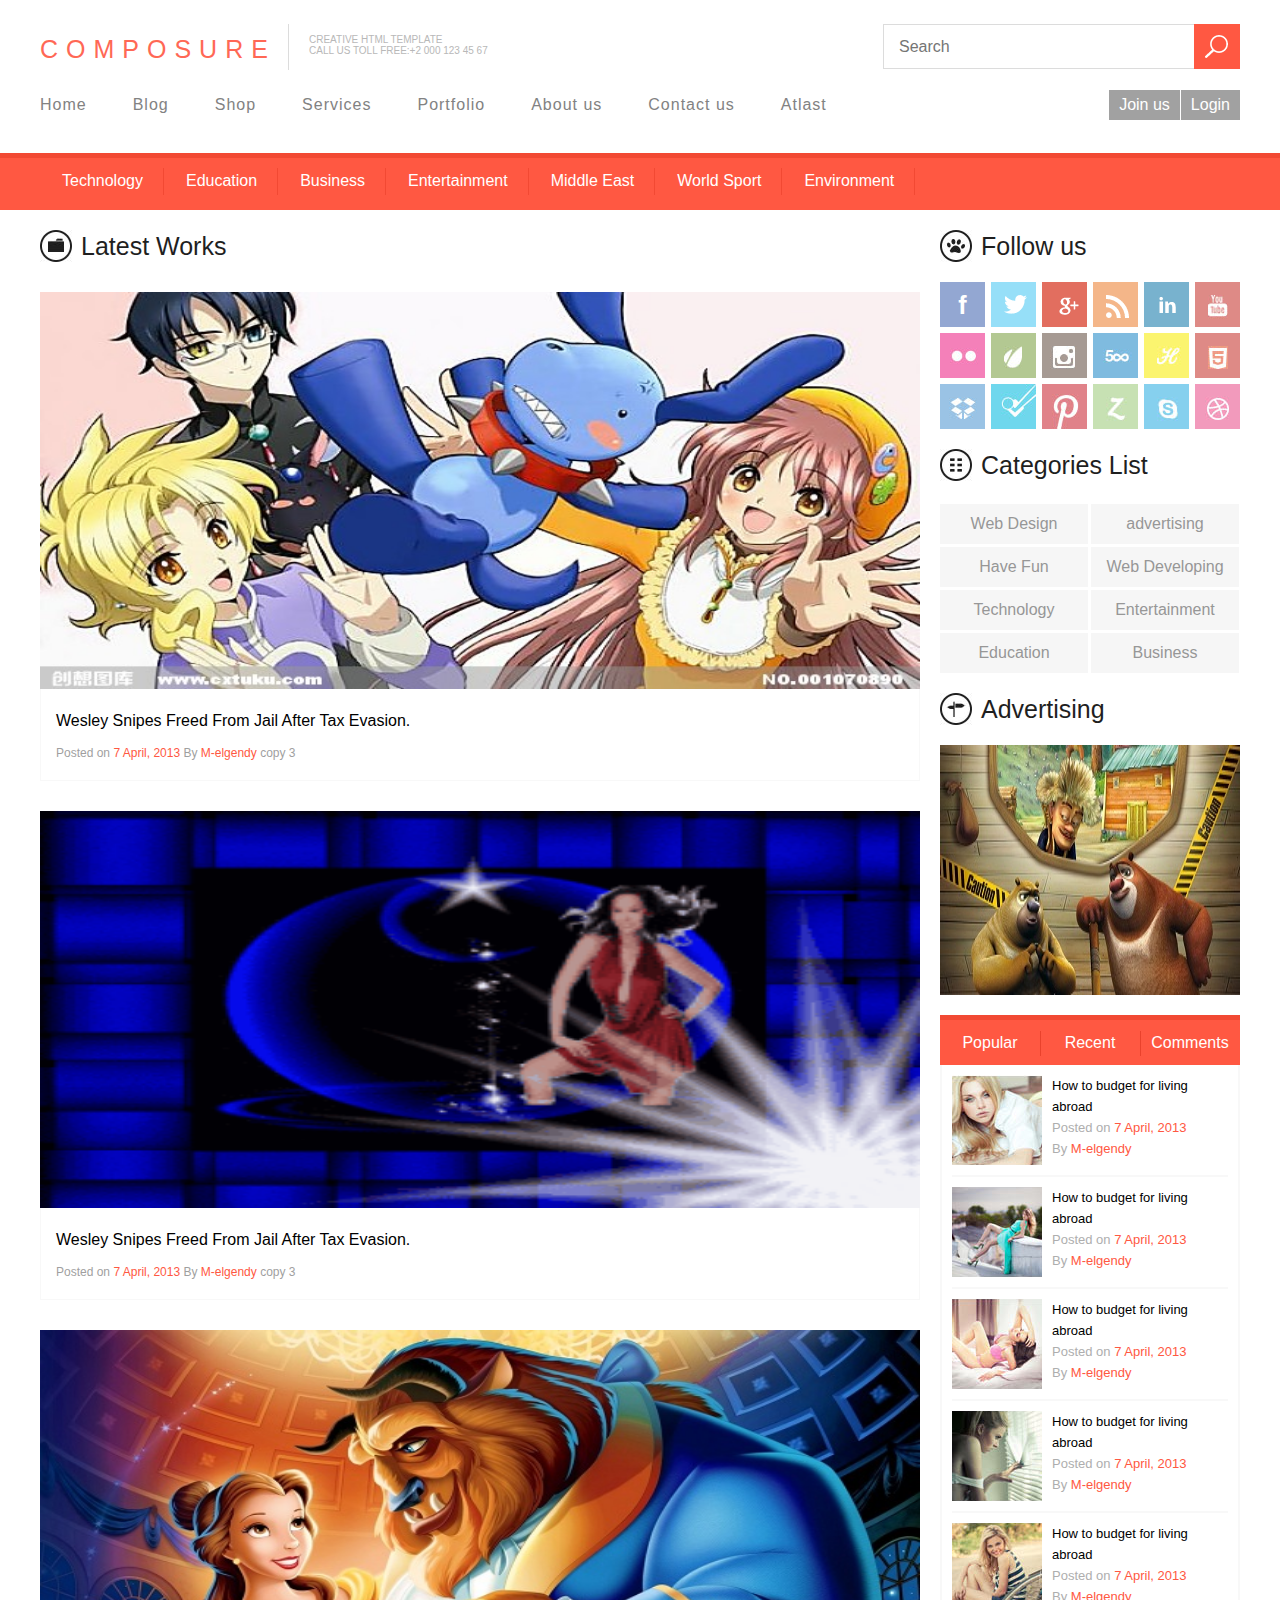
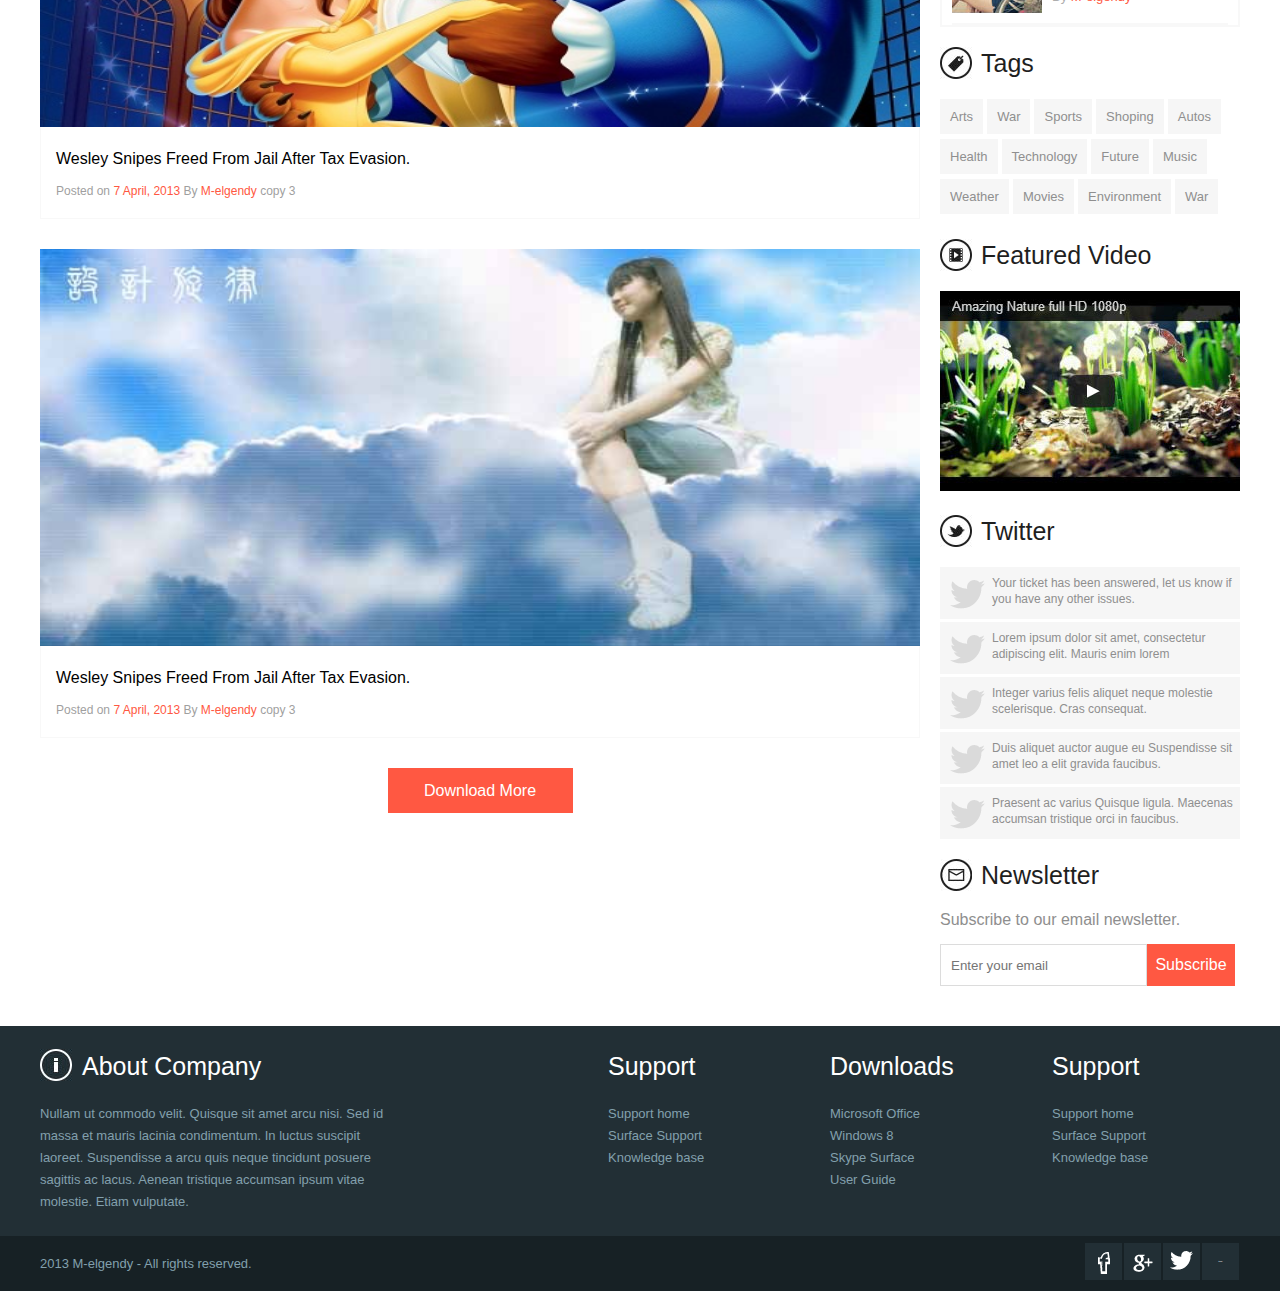
<file: foreign/six/index.html>
<!DOCTYPE html>
<html>
<head>
    <meta charset="UTF-8">
    <title>第six个页面</title>
    <link rel="stylesheet" href="css/style.css">
</head>
<body>
<!--头部-->
<div class="top">
    <div class="top-middle">
        <div class="middle-top cf">
            <ul>
                <li>COMPOSURE</li>
                <li>CREATIVE HTML TEMPLATE
                    <br>
                    CALL US TOLL FREE:+2 000 123 45 67
                </li>
                <li><input type="text" placeholder="Search"><a href="https://www.baidu.com/"><span class="img-one"><img src="images/sousuo.png"></span></a></li>
            </ul>
        </div>
        <div class="middle-bottom">
            <div class="bottom-left">
                <ul>
                    <li><a href="../index.html">Home</a></li>
                    <li><a href="../two/index.html">Blog</a></li>
                    <li><a href="../three/index.html">Shop</a></li>
                    <li><a href="../four/index.html">Services</a></li>
                    <li><a href="../fire/index.html">Portfolio</a></li>
                    <li><a href="../six/index.html">About us</a></li>
                    <li><a href="../seven/index.html">Contact us</a></li>
                    <li><a href="../eight/index.html">Atlast</a></li>
                </ul>
            </div>
            <div class="bottom-right">
                <ul>
                    <li><a href="#">Join us</a></li>
                    <li><a href="#">Login</a></li>
                </ul>
            </div>
        </div>
    </div>
</div>
<!--导航条-->
<div class="w-top">
    <div class="w-middle">
        <ul>
            <li><a href="#">Technology</a></li>
            <li><a href="#">Education</a></li>
            <li><a href="#">Business</a></li>
            <li><a href="#">Entertainment</a></li>
            <li><a href="#">Middle East</a></li>
            <li><a href="#">World Sport</a></li>
            <li><a href="#">Environment</a></li>
        </ul>
    </div>
</div>
<!--中右-->

<div class="lgl-md cf">
    <div class="lgl-l">
        <dl>
        <dt>Latest Works</dt>

        <dd class="six-dd1"><a href="#"><img src="images/da01.jpg"></a></dd>
            <dd class="six-dd4">
            <div class="six-dd2">Wesley Snipes Freed From Jail After Tax Evasion.</div>
            <div class="six-dd3">Posted on <span>7 April, 2013</span> By <span>M-elgendy</span> copy 3</div>
            </dd>

            <dd class="six-dd1"><a href="#"><img src="images/da02.jpg"></a></dd>
            <dd class="six-dd4">
                <div class="six-dd2">Wesley Snipes Freed From Jail After Tax Evasion.</div>
                <div class="six-dd3">Posted on <span>7 April, 2013</span> By <span>M-elgendy</span> copy 3</div>
            </dd>

            <dd class="six-dd1"><a href="#"><img src="images/da03.jpg"></a></dd>
            <dd class="six-dd4">
                <div class="six-dd2">Wesley Snipes Freed From Jail After Tax Evasion.</div>
                <div class="six-dd3">Posted on <span>7 April, 2013</span> By <span>M-elgendy</span> copy 3</div>
            </dd>

            <dd class="six-dd1"><a href="#"><img src="images/da05.jpg"></a></dd>
            <dd class="six-dd4">
                <div class="six-dd2">Wesley Snipes Freed From Jail After Tax Evasion.</div>
                <div class="six-dd3">Posted on <span>7 April, 2013</span> By <span>M-elgendy</span> copy 3</div>
            </dd>

            <dd class="six-dd5"><a href="#">Download More</a></dd>

        </dl>
    </div>


    <div class="right">
        <dl class="right-1 cf">
            <dt>Follow us</dt>
            <dd class="dd1">f</dd>
            <dd class="dd2"><img src="images/bird.png"></dd>
            <dd class="dd3"><img src="images/g%20.png" ></dd>
            <dd class="dd4"><img src="images/info.png" ></dd>
            <dd class="dd5"><img src="images/in.png" ></dd>
            <dd class="dd6"><img src="images/you-tube_03.jpg" ></dd>

            <dd class="dd7"><img src="images/2_03.jpg" ></dd>
            <dd class="dd8"><img src="images/2-1_03.jpg" ></dd>
            <dd class="dd9"><img src="images/2-2_03.jpg" ></dd>
            <dd class="dd10"><img src="images/2-3_03.jpg" ></dd>
            <dd class="dd11"><img src="images/2-4_03.jpg" ></dd>
            <dd class="dd12"><img src="images/2-5_03.jpg" ></dd>

            <dd class="dd13"><img src="images/3-1_07.jpg" ></dd>
            <dd class="dd14"><img src="images/3-2_03.jpg" ></dd>
            <dd class="dd15"><img src="images/3-3_03.jpg" ></dd>
            <dd class="dd16"><img src="images/3-4_03.jpg" ></dd>
            <dd class="dd17"><img src="images/3-5_03.jpg" ></dd>
            <dd class="dd18"><img src="images/3-6_03.jpg" ></dd>
        </dl>
        <dl class="right-2 cf">
            <dt>Categories List</dt>
            <dd>Web Design</dd>
            <dd class="non">advertising</dd>
            <dd>Have Fun</dd>
            <dd class="non">Web Developing</dd>
            <dd>Technology</dd>
            <dd class="non">Entertainment</dd>
            <dd>Education</dd>
            <dd class="non">Business</dd>
        </dl>
        <dl class="right-3">
            <dt>Advertising</dt>
            <dd class="dd1"><img src="images/r.jpg"></dd>
            <dd class="dd2">
                <ul class="cf">
                    <li class="li1">Popular <span></span></li>
                    <li>Recent <span></span></li>
                    <li class="r-3-n">Comments</li>
                </ul></dd>
            <dd class="dd3">
                <div class="r-box cf">
                    <div class="r-3-l"></div>
                    <div class="r-3-r">
                        <p class="p1">How to budget for living abroad</p>
                        <p class="p2">Posted on <a href="#">7 April, 2013</a> </p>
                        <p class="p2">By <a href="#">M-elgendy</a></p>
                    </div>
                </div>
                <div class="r-box cf">
                    <div class="r-3-l r-box2"></div>
                    <div class="r-3-r">
                        <p class="p1">How to budget for living abroad</p>
                        <p class="p2">Posted on <a href="#">7 April, 2013</a> </p>
                        <p class="p2">By <a href="#">M-elgendy</a></p>
                    </div>
                </div>
                <div class="r-box cf">
                    <div class="r-3-l r-box3"></div>
                    <div class="r-3-r">
                        <p class="p1">How to budget for living abroad</p>
                        <p class="p2">Posted on <a href="#">7 April, 2013</a> </p>
                        <p class="p2">By <a href="#">M-elgendy</a></p>
                    </div>
                </div>
                <div class="r-box cf">
                    <div class="r-3-l r-box4"></div>
                    <div class="r-3-r">
                        <p class="p1">How to budget for living abroad</p>
                        <p class="p2">Posted on <a href="#">7 April, 2013</a> </p>
                        <p class="p2">By <a href="#">M-elgendy</a></p>
                    </div>
                </div>
                <div class="r-box cf">
                    <div class="r-3-l r-box5"></div>
                    <div class="r-3-r">
                        <p class="p1">How to budget for living abroad</p>
                        <p class="p2">Posted on <a href="#">7 April, 2013</a> </p>
                        <p class="p2">By <a href="#">M-elgendy</a></p>
                    </div>
                </div>
            </dd>
        </dl>
        <dl class="right-4 cf">
            <dt>Tags</dt>
            <dd>Arts</dd>
            <dd>War</dd>
            <dd>Sports</dd>
            <dd>Shoping</dd>
            <dd>Autos</dd>
            <dd>Health</dd>
            <dd>Technology</dd>
            <dd>Future</dd>
            <dd>Music</dd>
            <dd>Weather</dd>
            <dd>Movies</dd>
            <dd>Environment</dd>
            <dd>War</dd>
        </dl>
        <dl class="right-5">
            <dt>Featured Video</dt>
            <dd><img src="images/r-5.1_03.jpg" ></dd>
        </dl>
        <dl class="right-6 ">
            <dt>Twitter</dt>
            <dd class="cf"><div class="r-6-img"></div>
                <div class="r-6-left">Your ticket has been answered, let us know if you have any other issues.</div>
            </dd>
            <dd class="cf"><div class="r-6-img"></div>
                <div class="r-6-left">Lorem ipsum dolor sit amet, consectetur adipiscing elit. Mauris enim lorem</div>
            </dd>
            <dd class="cf"><div class="r-6-img"></div>
                <div class="r-6-left">Integer varius felis aliquet neque molestie scelerisque. Cras consequat.</div>
            </dd>
            <dd class="cf"><div class="r-6-img"></div>
                <div class="r-6-left">Duis aliquet auctor augue eu Suspendisse sit amet leo a elit gravida faucibus.</div>
            </dd>
            <dd class="cf"><div class="r-6-img"></div>
                <div class="r-6-left">Praesent ac varius Quisque ligula. Maecenas accumsan tristique orci in faucibus.</div>
            </dd>
        </dl>
        <dl class="right-7">
            <dt>Newsletter</dt>
            <dd class="dd1">Subscribe to our email newsletter. </dd>
            <dd class="input"><input type="text" placeholder="Enter your email"><div><a href="#">Subscribe</a></div></dd>
        </dl>

    </div>
</div>

<!--尾部-->
<div class="bot">
    <div class="bottom">
        <div class="bottom-a cf">
            <!--111-->
            <dl class="bottom-a1">
                <dt>About Company</dt>
                <dd>Nullam ut commodo velit. Quisque sit amet arcu nisi. Sed id massa et mauris lacinia condimentum. In luctus suscipit laoreet. Suspendisse a arcu quis neque tincidunt posuere sagittis ac lacus. Aenean tristique accumsan ipsum vitae molestie. Etiam vulputate.
                </dd>
                </dl>
                <!--222-->
                <dl class="bottom-a2">
                    <dt>Support</dt>
                    <dd>Support home
                        Surface Support
                        Knowledge base
                    </dd>
                    </dl>
                    <!--333-->
                    <dl class="bottom-a3">
                        <dt>Downloads</dt>
                        <dd>Microsoft Office
                            Windows 8
                            Skype
                            Surface User Guide
                        </dd>
                        </dl>
                        <!--444-->
                        <dl class="bottom-a4">
                            <dt>Support</dt>
                            <dd>Support home
                                Surface Support
                                Knowledge base
                            </dd>
                            </dl>
        </div>
    </div>
    <div class="bottom-z">
        <div class="bottom-b cf">
            <p> 2013 M-elgendy - All rights reserved.</p>
            <ul>
                <li><img src="images/f.png"></li>
                <li><img src="images/g%20.png"></li>
                <li><img src="images/bird.png"></li>
                <li class="bottom-b-1">tubo</li>
            </ul>

        </div>
    </div>
</div>


</body>
</html>
</file>
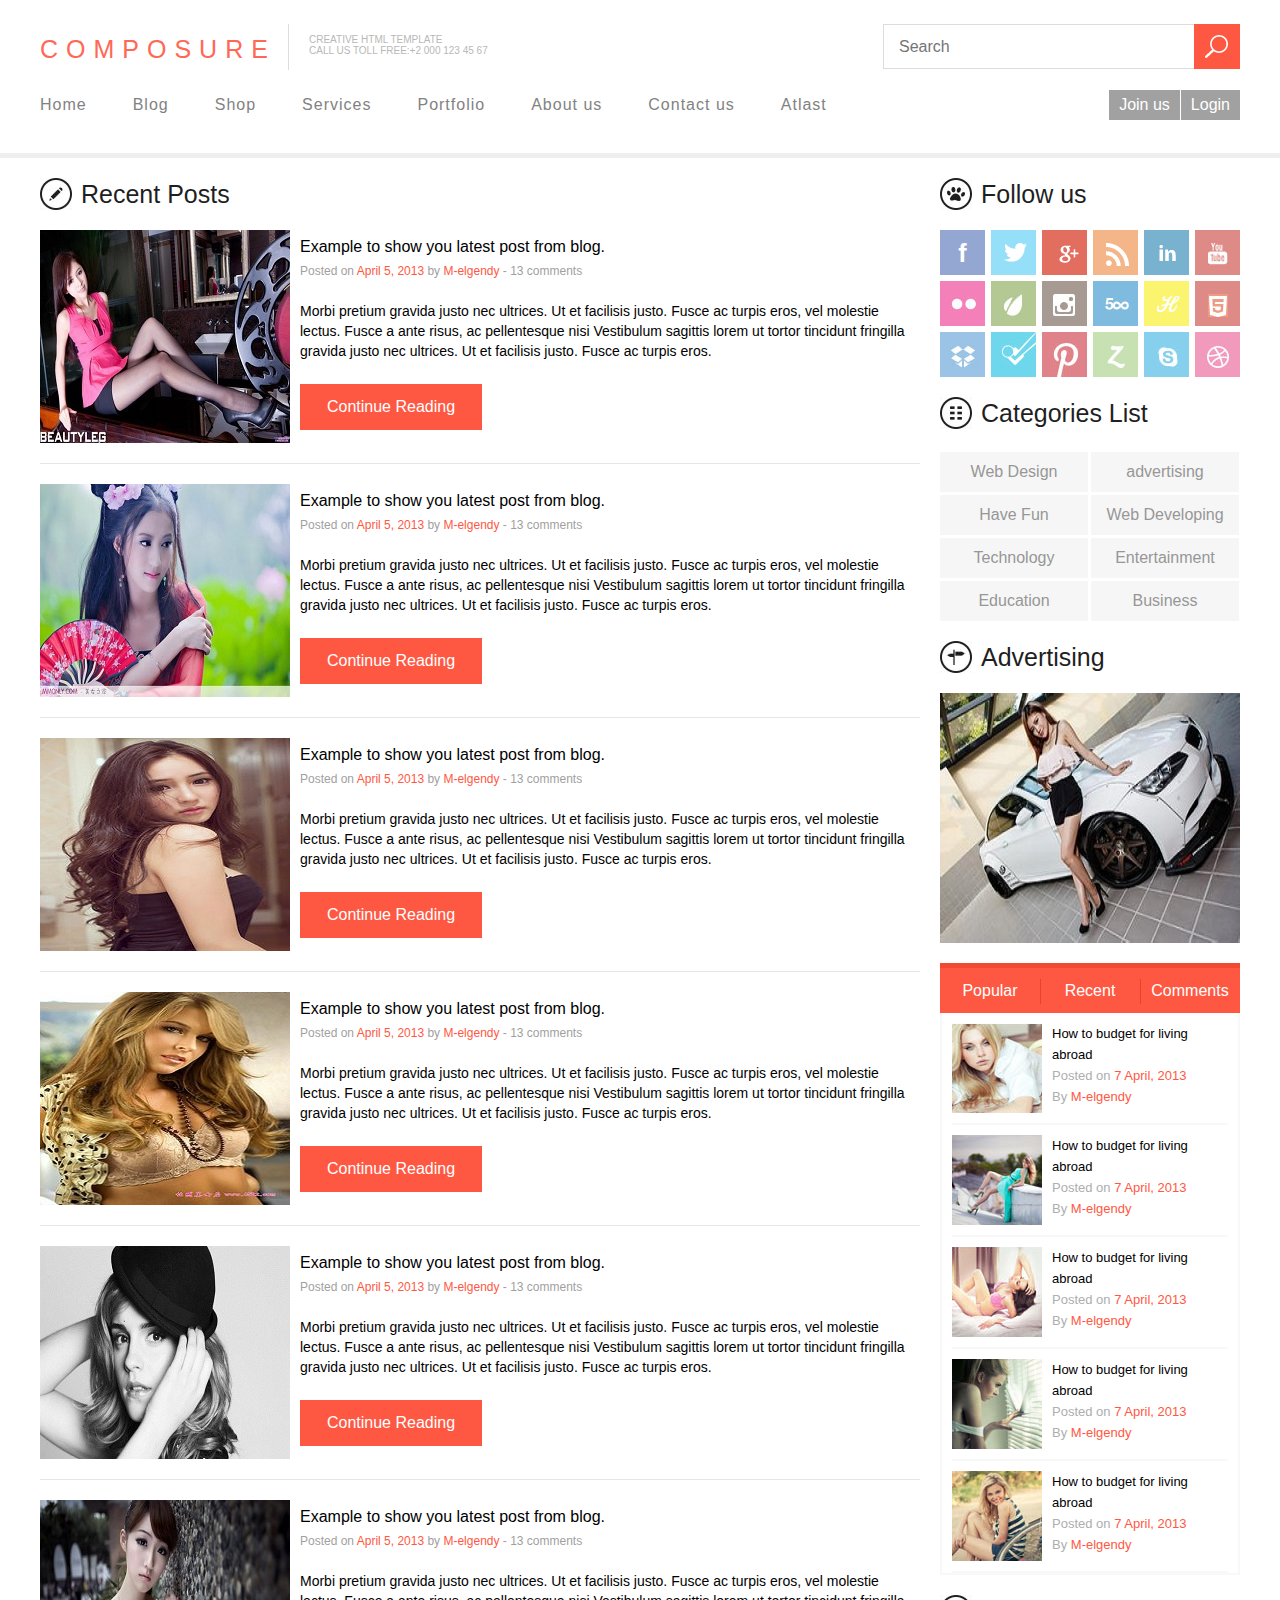
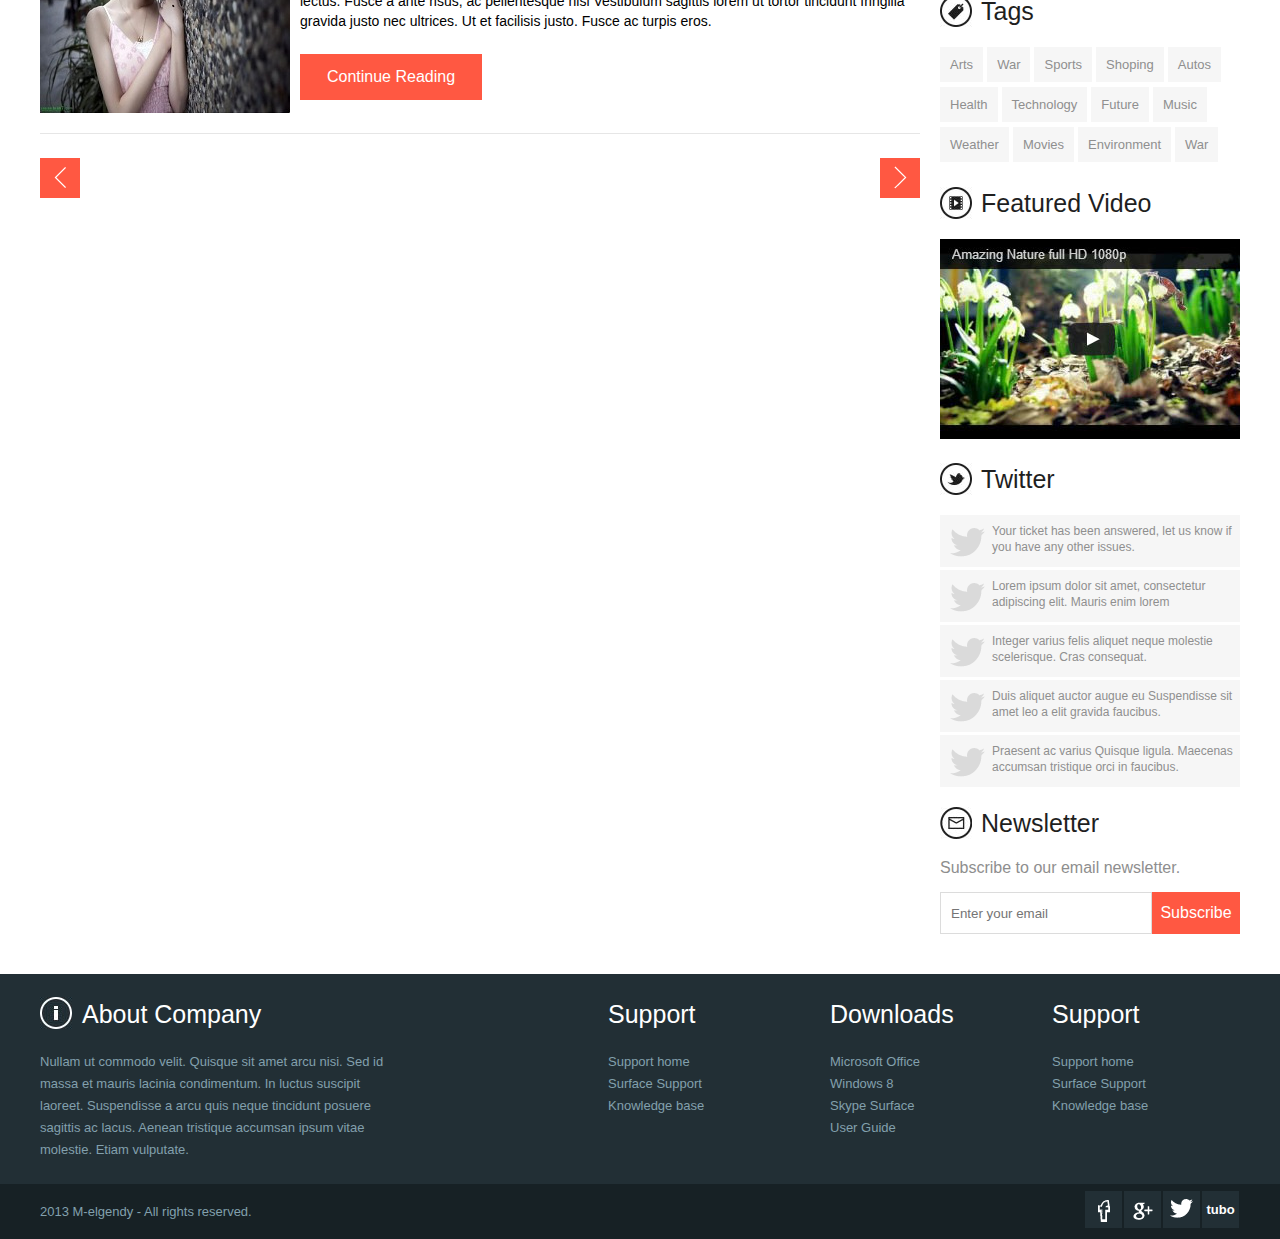
<file: foreign/three/index.html>
<!DOCTYPE html>
<html>
<head>
    <meta charset="UTF-8">
    <title>第三个页面</title>
    <link rel="stylesheet" href="css/style.css">
</head>
<body>
<!--头部-->
<div class="top">
    <div class="top-middle">
        <div class="middle-top cf">
            <ul>
                <li>COMPOSURE</li>
                <li>CREATIVE HTML TEMPLATE
                    <br>
                    CALL US TOLL FREE:+2 000 123 45 67
                </li>
                <li><input type="text" placeholder="Search"><a href="https://www.baidu.com/"><span class="img-one"><img src="images/sousuo.png"></span></a></li>
            </ul>
        </div>
        <div class="middle-bottom">
            <div class="bottom-left">
                <ul>
                    <li><a href="../index.html">Home</a></li>
                    <li><a href="../two/index.html">Blog</a></li>
                    <li><a href="../three/index.html">Shop</a></li>
                    <li><a href="../four/index.html">Services</a></li>
                    <li><a href="../fire/index.html">Portfolio</a></li>
                    <li><a href="../six/index.html">About us</a></li>
                    <li><a href="../seven/index.html">Contact us</a></li>
                    <li><a href="../eight/index.html">Atlast</a></li>
                </ul>
            </div>
            <div class="bottom-right">
                <ul>
                    <li><a href="#">Join us</a></li>
                    <li><a href="#">Login</a></li>
                </ul>
            </div>
        </div>
    </div>
</div>
<!--中右-->
<div class="lgl-hr"></div>

<div class="lgl-md cf">
<div class="lgl-r cf">
    <div class="lgl-r-box cf" id="lglRBox">
    <dl>
        <dt>Recent Posts</dt>
        <dd class="cf">
            <div class="img"><a href="#"><img src="images/12.jpg"></a></div>
            <div class="lgl-r-l">
                <ul>
                    <li class="li1">Example to show you latest post from blog.</li>
                    <li class="li2">Posted on <span> April 5, 2013</span> by <span>M-elgendy </span>- 13 comments</li>
                    <li class="li3">Morbi pretium gravida justo nec ultrices. Ut et facilisis justo. Fusce ac turpis eros, vel molestie lectus. Fusce a ante risus, ac pellentesque nisi Vestibulum sagittis lorem ut tortor tincidunt fringilla gravida justo nec ultrices. Ut et facilisis justo. Fusce ac turpis eros.</li>
                    <li class="li4"><a href="#">Continue Reading</a></li>
                </ul>
            </div>
        </dd>
        <dd class="cf">
            <div class="img"><a href="#"><img src="images/13.jpg"></a></div>
            <div class="lgl-r-l">
                <ul>
                    <li class="li1">Example to show you latest post from blog.</li>
                    <li class="li2">Posted on <span> April 5, 2013</span> by <span>M-elgendy </span>- 13 comments</li>
                    <li class="li3">Morbi pretium gravida justo nec ultrices. Ut et facilisis justo. Fusce ac turpis eros, vel molestie lectus. Fusce a ante risus, ac pellentesque nisi Vestibulum sagittis lorem ut tortor tincidunt fringilla gravida justo nec ultrices. Ut et facilisis justo. Fusce ac turpis eros.</li>
                    <li class="li4"><a href="#">Continue Reading</a></li>
                </ul>
            </div>
        </dd>
        <dd class="cf">
            <div class="img"><a href="#"><img src="images/14.jpg"></a></div>
            <div class="lgl-r-l">
                <ul>
                    <li class="li1">Example to show you latest post from blog.</li>
                    <li class="li2">Posted on <span> April 5, 2013</span> by <span>M-elgendy </span>- 13 comments</li>
                    <li class="li3">Morbi pretium gravida justo nec ultrices. Ut et facilisis justo. Fusce ac turpis eros, vel molestie lectus. Fusce a ante risus, ac pellentesque nisi Vestibulum sagittis lorem ut tortor tincidunt fringilla gravida justo nec ultrices. Ut et facilisis justo. Fusce ac turpis eros.</li>
                    <li class="li4"><a href="#">Continue Reading</a></li>
                </ul>
            </div>
        </dd>
        <dd class="cf">
            <div class="img"><a href="#"><img src="images/15.jpg"></a></div>
            <div class="lgl-r-l">
                <ul>
                    <li class="li1">Example to show you latest post from blog.</li>
                    <li class="li2">Posted on <span> April 5, 2013</span> by <span>M-elgendy </span>- 13 comments</li>
                    <li class="li3">Morbi pretium gravida justo nec ultrices. Ut et facilisis justo. Fusce ac turpis eros, vel molestie lectus. Fusce a ante risus, ac pellentesque nisi Vestibulum sagittis lorem ut tortor tincidunt fringilla gravida justo nec ultrices. Ut et facilisis justo. Fusce ac turpis eros.</li>
                    <li class="li4"><a href="#">Continue Reading</a></li>
                </ul>
            </div>
        </dd>
        <dd class="cf">
            <div class="img"><a href="#"><img src="images/16.jpg"></a></div>
            <div class="lgl-r-l">
                <ul>
                    <li class="li1">Example to show you latest post from blog.</li>
                    <li class="li2">Posted on <span> April 5, 2013</span> by <span>M-elgendy </span>- 13 comments</li>
                    <li class="li3">Morbi pretium gravida justo nec ultrices. Ut et facilisis justo. Fusce ac turpis eros, vel molestie lectus. Fusce a ante risus, ac pellentesque nisi Vestibulum sagittis lorem ut tortor tincidunt fringilla gravida justo nec ultrices. Ut et facilisis justo. Fusce ac turpis eros.</li>
                    <li class="li4"><a href="#">Continue Reading</a></li>
                </ul>
            </div>
        </dd>
        <dd class="cf">
            <div class="img"><a href="#"><img src="images/17.jpg"></a></div>
            <div class="lgl-r-l">
                <ul>
                    <li class="li1">Example to show you latest post from blog.</li>
                    <li class="li2">Posted on <span> April 5, 2013</span> by <span>M-elgendy </span>- 13 comments</li>
                    <li class="li3">Morbi pretium gravida justo nec ultrices. Ut et facilisis justo. Fusce ac turpis eros, vel molestie lectus. Fusce a ante risus, ac pellentesque nisi Vestibulum sagittis lorem ut tortor tincidunt fringilla gravida justo nec ultrices. Ut et facilisis justo. Fusce ac turpis eros.</li>
                    <li class="li4"><a href="#">Continue Reading</a></li>
                </ul>
            </div>
        </dd>
    </dl>
    <!--轮播需要的重复部分-->
    <dl >
        <dt>Recent Posts</dt>
        <dd class="cf">
            <div class="img"><a href="#"><img src="images/21.jpg"></a></div>
            <div class="lgl-r-l">
                <ul>
                    <li class="li1">Example to show you latest post from blog.</li>
                    <li class="li2">Posted on <span> April 5, 2013</span> by <span>M-elgendy </span>- 13 comments</li>
                    <li class="li3">Morbi pretium gravida justo nec ultrices. Ut et facilisis justo. Fusce ac turpis eros, vel molestie lectus. Fusce a ante risus, ac pellentesque nisi Vestibulum sagittis lorem ut tortor tincidunt fringilla gravida justo nec ultrices. Ut et facilisis justo. Fusce ac turpis eros.</li>
                    <li class="li4"><a href="#">Continue Reading</a></li>
                </ul>
            </div>
        </dd>
        <dd class="cf">
            <div class="img"><a href="#"><img src="images/22.jpg"></a></div>
            <div class="lgl-r-l">
                <ul>
                    <li class="li1">Example to show you latest post from blog.</li>
                    <li class="li2">Posted on <span> April 5, 2013</span> by <span>M-elgendy </span>- 13 comments</li>
                    <li class="li3">Morbi pretium gravida justo nec ultrices. Ut et facilisis justo. Fusce ac turpis eros, vel molestie lectus. Fusce a ante risus, ac pellentesque nisi Vestibulum sagittis lorem ut tortor tincidunt fringilla gravida justo nec ultrices. Ut et facilisis justo. Fusce ac turpis eros.</li>
                    <li class="li4"><a href="#">Continue Reading</a></li>
                </ul>
            </div>
        </dd>
        <dd class="cf">
            <div class="img"><a href="#"><img src="images/23.jpg"></a></div>
            <div class="lgl-r-l">
                <ul>
                    <li class="li1">Example to show you latest post from blog.</li>
                    <li class="li2">Posted on <span> April 5, 2013</span> by <span>M-elgendy </span>- 13 comments</li>
                    <li class="li3">Morbi pretium gravida justo nec ultrices. Ut et facilisis justo. Fusce ac turpis eros, vel molestie lectus. Fusce a ante risus, ac pellentesque nisi Vestibulum sagittis lorem ut tortor tincidunt fringilla gravida justo nec ultrices. Ut et facilisis justo. Fusce ac turpis eros.</li>
                    <li class="li4"><a href="#">Continue Reading</a></li>
                </ul>
            </div>
        </dd>
        <dd class="cf">
            <div class="img"><a href="#"><img src="images/24.jpg"></a></div>
            <div class="lgl-r-l">
                <ul>
                    <li class="li1">Example to show you latest post from blog.</li>
                    <li class="li2">Posted on <span> April 5, 2013</span> by <span>M-elgendy </span>- 13 comments</li>
                    <li class="li3">Morbi pretium gravida justo nec ultrices. Ut et facilisis justo. Fusce ac turpis eros, vel molestie lectus. Fusce a ante risus, ac pellentesque nisi Vestibulum sagittis lorem ut tortor tincidunt fringilla gravida justo nec ultrices. Ut et facilisis justo. Fusce ac turpis eros.</li>
                    <li class="li4"><a href="#">Continue Reading</a></li>
                </ul>
            </div>
        </dd>
        <dd class="cf">
            <div class="img"><a href="#"><img src="images/25.jpg"></a></div>
            <div class="lgl-r-l">
                <ul>
                    <li class="li1">Example to show you latest post from blog.</li>
                    <li class="li2">Posted on <span> April 5, 2013</span> by <span>M-elgendy </span>- 13 comments</li>
                    <li class="li3">Morbi pretium gravida justo nec ultrices. Ut et facilisis justo. Fusce ac turpis eros, vel molestie lectus. Fusce a ante risus, ac pellentesque nisi Vestibulum sagittis lorem ut tortor tincidunt fringilla gravida justo nec ultrices. Ut et facilisis justo. Fusce ac turpis eros.</li>
                    <li class="li4"><a href="#">Continue Reading</a></li>
                </ul>
            </div>
        </dd>
        <dd class="cf">
            <div class="img"><a href="#"><img src="images/26.jpg"></a></div>
            <div class="lgl-r-l">
                <ul>
                    <li class="li1">Example to show you latest post from blog.</li>
                    <li class="li2">Posted on <span> April 5, 2013</span> by <span>M-elgendy </span>- 13 comments</li>
                    <li class="li3">Morbi pretium gravida justo nec ultrices. Ut et facilisis justo. Fusce ac turpis eros, vel molestie lectus. Fusce a ante risus, ac pellentesque nisi Vestibulum sagittis lorem ut tortor tincidunt fringilla gravida justo nec ultrices. Ut et facilisis justo. Fusce ac turpis eros.</li>
                    <li class="li4"><a href="#">Continue Reading</a></li>
                </ul>
            </div>
        </dd>
    </dl>
    <dl >
        <dt>Recent Posts</dt>
        <dd class="cf">
            <div class="img"><a href="#"><img src="images/31.jpg"></a></div>
            <div class="lgl-r-l">
                <ul>
                    <li class="li1">Example to show you latest post from blog.</li>
                    <li class="li2">Posted on <span> April 5, 2013</span> by <span>M-elgendy </span>- 13 comments</li>
                    <li class="li3">Morbi pretium gravida justo nec ultrices. Ut et facilisis justo. Fusce ac turpis eros, vel molestie lectus. Fusce a ante risus, ac pellentesque nisi Vestibulum sagittis lorem ut tortor tincidunt fringilla gravida justo nec ultrices. Ut et facilisis justo. Fusce ac turpis eros.</li>
                    <li class="li4"><a href="#">Continue Reading</a></li>
                </ul>
            </div>
        </dd>
        <dd class="cf">
            <div class="img"><a href="#"><img src="images/32.jpg"></a></div>
            <div class="lgl-r-l">
                <ul>
                    <li class="li1">Example to show you latest post from blog.</li>
                    <li class="li2">Posted on <span> April 5, 2013</span> by <span>M-elgendy </span>- 13 comments</li>
                    <li class="li3">Morbi pretium gravida justo nec ultrices. Ut et facilisis justo. Fusce ac turpis eros, vel molestie lectus. Fusce a ante risus, ac pellentesque nisi Vestibulum sagittis lorem ut tortor tincidunt fringilla gravida justo nec ultrices. Ut et facilisis justo. Fusce ac turpis eros.</li>
                    <li class="li4"><a href="#">Continue Reading</a></li>
                </ul>
            </div>
        </dd>
        <dd class="cf">
            <div class="img"><a href="#"><img src="images/33.jpg"></a></div>
            <div class="lgl-r-l">
                <ul>
                    <li class="li1">Example to show you latest post from blog.</li>
                    <li class="li2">Posted on <span> April 5, 2013</span> by <span>M-elgendy </span>- 13 comments</li>
                    <li class="li3">Morbi pretium gravida justo nec ultrices. Ut et facilisis justo. Fusce ac turpis eros, vel molestie lectus. Fusce a ante risus, ac pellentesque nisi Vestibulum sagittis lorem ut tortor tincidunt fringilla gravida justo nec ultrices. Ut et facilisis justo. Fusce ac turpis eros.</li>
                    <li class="li4"><a href="#">Continue Reading</a></li>
                </ul>
            </div>
        </dd>
        <dd class="cf">
            <div class="img"><a href="#"><img src="images/34.jpg"></a></div>
            <div class="lgl-r-l">
                <ul>
                    <li class="li1">Example to show you latest post from blog.</li>
                    <li class="li2">Posted on <span> April 5, 2013</span> by <span>M-elgendy </span>- 13 comments</li>
                    <li class="li3">Morbi pretium gravida justo nec ultrices. Ut et facilisis justo. Fusce ac turpis eros, vel molestie lectus. Fusce a ante risus, ac pellentesque nisi Vestibulum sagittis lorem ut tortor tincidunt fringilla gravida justo nec ultrices. Ut et facilisis justo. Fusce ac turpis eros.</li>
                    <li class="li4"><a href="#">Continue Reading</a></li>
                </ul>
            </div>
        </dd>
        <dd class="cf">
            <div class="img"><a href="#"><img src="images/35.jpg"></a></div>
            <div class="lgl-r-l">
                <ul>
                    <li class="li1">Example to show you latest post from blog.</li>
                    <li class="li2">Posted on <span> April 5, 2013</span> by <span>M-elgendy </span>- 13 comments</li>
                    <li class="li3">Morbi pretium gravida justo nec ultrices. Ut et facilisis justo. Fusce ac turpis eros, vel molestie lectus. Fusce a ante risus, ac pellentesque nisi Vestibulum sagittis lorem ut tortor tincidunt fringilla gravida justo nec ultrices. Ut et facilisis justo. Fusce ac turpis eros.</li>
                    <li class="li4"><a href="#">Continue Reading</a></li>
                </ul>
            </div>
        </dd>
        <dd class="cf">
            <div class="img"><a href="#"><img src="images/36.jpg"></a></div>
            <div class="lgl-r-l">
                <ul>
                    <li class="li1">Example to show you latest post from blog.</li>
                    <li class="li2">Posted on <span> April 5, 2013</span> by <span>M-elgendy </span>- 13 comments</li>
                    <li class="li3">Morbi pretium gravida justo nec ultrices. Ut et facilisis justo. Fusce ac turpis eros, vel molestie lectus. Fusce a ante risus, ac pellentesque nisi Vestibulum sagittis lorem ut tortor tincidunt fringilla gravida justo nec ultrices. Ut et facilisis justo. Fusce ac turpis eros.</li>
                    <li class="li4"><a href="#">Continue Reading</a></li>
                </ul>
            </div>
        </dd>
    </dl>
    <dl >
        <dt>Recent Posts</dt>
        <dd class="cf">
            <div class="img"><a href="#"><img src="images/41.jpg"></a></div>
            <div class="lgl-r-l">
                <ul>
                    <li class="li1">Example to show you latest post from blog.</li>
                    <li class="li2">Posted on <span> April 5, 2013</span> by <span>M-elgendy </span>- 13 comments</li>
                    <li class="li3">Morbi pretium gravida justo nec ultrices. Ut et facilisis justo. Fusce ac turpis eros, vel molestie lectus. Fusce a ante risus, ac pellentesque nisi Vestibulum sagittis lorem ut tortor tincidunt fringilla gravida justo nec ultrices. Ut et facilisis justo. Fusce ac turpis eros.</li>
                    <li class="li4"><a href="#">Continue Reading</a></li>
                </ul>
            </div>
        </dd>
        <dd class="cf">
            <div class="img"><a href="#"><img src="images/42.jpg"></a></div>
            <div class="lgl-r-l">
                <ul>
                    <li class="li1">Example to show you latest post from blog.</li>
                    <li class="li2">Posted on <span> April 5, 2013</span> by <span>M-elgendy </span>- 13 comments</li>
                    <li class="li3">Morbi pretium gravida justo nec ultrices. Ut et facilisis justo. Fusce ac turpis eros, vel molestie lectus. Fusce a ante risus, ac pellentesque nisi Vestibulum sagittis lorem ut tortor tincidunt fringilla gravida justo nec ultrices. Ut et facilisis justo. Fusce ac turpis eros.</li>
                    <li class="li4"><a href="#">Continue Reading</a></li>
                </ul>
            </div>
        </dd>
        <dd class="cf">
            <div class="img"><a href="#"><img src="images/43.jpg"></a></div>
            <div class="lgl-r-l">
                <ul>
                    <li class="li1">Example to show you latest post from blog.</li>
                    <li class="li2">Posted on <span> April 5, 2013</span> by <span>M-elgendy </span>- 13 comments</li>
                    <li class="li3">Morbi pretium gravida justo nec ultrices. Ut et facilisis justo. Fusce ac turpis eros, vel molestie lectus. Fusce a ante risus, ac pellentesque nisi Vestibulum sagittis lorem ut tortor tincidunt fringilla gravida justo nec ultrices. Ut et facilisis justo. Fusce ac turpis eros.</li>
                    <li class="li4"><a href="#">Continue Reading</a></li>
                </ul>
            </div>
        </dd>
        <dd class="cf">
            <div class="img"><a href="#"><img src="images/44.jpg"></a></div>
            <div class="lgl-r-l">
                <ul>
                    <li class="li1">Example to show you latest post from blog.</li>
                    <li class="li2">Posted on <span> April 5, 2013</span> by <span>M-elgendy </span>- 13 comments</li>
                    <li class="li3">Morbi pretium gravida justo nec ultrices. Ut et facilisis justo. Fusce ac turpis eros, vel molestie lectus. Fusce a ante risus, ac pellentesque nisi Vestibulum sagittis lorem ut tortor tincidunt fringilla gravida justo nec ultrices. Ut et facilisis justo. Fusce ac turpis eros.</li>
                    <li class="li4"><a href="#">Continue Reading</a></li>
                </ul>
            </div>
        </dd>
        <dd class="cf">
            <div class="img"><a href="#"><img src="images/45.jpg"></a></div>
            <div class="lgl-r-l">
                <ul>
                    <li class="li1">Example to show you latest post from blog.</li>
                    <li class="li2">Posted on <span> April 5, 2013</span> by <span>M-elgendy </span>- 13 comments</li>
                    <li class="li3">Morbi pretium gravida justo nec ultrices. Ut et facilisis justo. Fusce ac turpis eros, vel molestie lectus. Fusce a ante risus, ac pellentesque nisi Vestibulum sagittis lorem ut tortor tincidunt fringilla gravida justo nec ultrices. Ut et facilisis justo. Fusce ac turpis eros.</li>
                    <li class="li4"><a href="#">Continue Reading</a></li>
                </ul>
            </div>
        </dd>
        <dd class="cf">
            <div class="img"><a href="#"><img src="images/46.jpg"></a></div>
            <div class="lgl-r-l">
                <ul>
                    <li class="li1">Example to show you latest post from blog.</li>
                    <li class="li2">Posted on <span> April 5, 2013</span> by <span>M-elgendy </span>- 13 comments</li>
                    <li class="li3">Morbi pretium gravida justo nec ultrices. Ut et facilisis justo. Fusce ac turpis eros, vel molestie lectus. Fusce a ante risus, ac pellentesque nisi Vestibulum sagittis lorem ut tortor tincidunt fringilla gravida justo nec ultrices. Ut et facilisis justo. Fusce ac turpis eros.</li>
                    <li class="li4"><a href="#">Continue Reading</a></li>
                </ul>
            </div>
        </dd>
    </dl>
    <dl>
        <dt>Recent Posts</dt>
        <dd class="cf">
            <div class="img"><a href="#"><img src="images/12.jpg"></a></div>
            <div class="lgl-r-l">
                <ul>
                    <li class="li1">Example to show you latest post from blog.</li>
                    <li class="li2">Posted on <span> April 5, 2013</span> by <span>M-elgendy </span>- 13 comments</li>
                    <li class="li3">Morbi pretium gravida justo nec ultrices. Ut et facilisis justo. Fusce ac turpis eros, vel molestie lectus. Fusce a ante risus, ac pellentesque nisi Vestibulum sagittis lorem ut tortor tincidunt fringilla gravida justo nec ultrices. Ut et facilisis justo. Fusce ac turpis eros.</li>
                    <li class="li4"><a href="#">Continue Reading</a></li>
                </ul>
            </div>
        </dd>
        <dd class="cf">
            <div class="img"><a href="#"><img src="images/13.jpg"></a></div>
            <div class="lgl-r-l">
                <ul>
                    <li class="li1">Example to show you latest post from blog.</li>
                    <li class="li2">Posted on <span> April 5, 2013</span> by <span>M-elgendy </span>- 13 comments</li>
                    <li class="li3">Morbi pretium gravida justo nec ultrices. Ut et facilisis justo. Fusce ac turpis eros, vel molestie lectus. Fusce a ante risus, ac pellentesque nisi Vestibulum sagittis lorem ut tortor tincidunt fringilla gravida justo nec ultrices. Ut et facilisis justo. Fusce ac turpis eros.</li>
                    <li class="li4"><a href="#">Continue Reading</a></li>
                </ul>
            </div>
        </dd>
        <dd class="cf">
            <div class="img"><a href="#"><img src="images/14.jpg"></a></div>
            <div class="lgl-r-l">
                <ul>
                    <li class="li1">Example to show you latest post from blog.</li>
                    <li class="li2">Posted on <span> April 5, 2013</span> by <span>M-elgendy </span>- 13 comments</li>
                    <li class="li3">Morbi pretium gravida justo nec ultrices. Ut et facilisis justo. Fusce ac turpis eros, vel molestie lectus. Fusce a ante risus, ac pellentesque nisi Vestibulum sagittis lorem ut tortor tincidunt fringilla gravida justo nec ultrices. Ut et facilisis justo. Fusce ac turpis eros.</li>
                    <li class="li4"><a href="#">Continue Reading</a></li>
                </ul>
            </div>
        </dd>
        <dd class="cf">
            <div class="img"><a href="#"><img src="images/15.jpg"></a></div>
            <div class="lgl-r-l">
                <ul>
                    <li class="li1">Example to show you latest post from blog.</li>
                    <li class="li2">Posted on <span> April 5, 2013</span> by <span>M-elgendy </span>- 13 comments</li>
                    <li class="li3">Morbi pretium gravida justo nec ultrices. Ut et facilisis justo. Fusce ac turpis eros, vel molestie lectus. Fusce a ante risus, ac pellentesque nisi Vestibulum sagittis lorem ut tortor tincidunt fringilla gravida justo nec ultrices. Ut et facilisis justo. Fusce ac turpis eros.</li>
                    <li class="li4"><a href="#">Continue Reading</a></li>
                </ul>
            </div>
        </dd>
        <dd class="cf">
            <div class="img"><a href="#"><img src="images/16.jpg"></a></div>
            <div class="lgl-r-l">
                <ul>
                    <li class="li1">Example to show you latest post from blog.</li>
                    <li class="li2">Posted on <span> April 5, 2013</span> by <span>M-elgendy </span>- 13 comments</li>
                    <li class="li3">Morbi pretium gravida justo nec ultrices. Ut et facilisis justo. Fusce ac turpis eros, vel molestie lectus. Fusce a ante risus, ac pellentesque nisi Vestibulum sagittis lorem ut tortor tincidunt fringilla gravida justo nec ultrices. Ut et facilisis justo. Fusce ac turpis eros.</li>
                    <li class="li4"><a href="#">Continue Reading</a></li>
                </ul>
            </div>
        </dd>
        <dd class="cf">
            <div class="img"><a href="#"><img src="images/17.jpg"></a></div>
            <div class="lgl-r-l">
                <ul>
                    <li class="li1">Example to show you latest post from blog.</li>
                    <li class="li2">Posted on <span> April 5, 2013</span> by <span>M-elgendy </span>- 13 comments</li>
                    <li class="li3">Morbi pretium gravida justo nec ultrices. Ut et facilisis justo. Fusce ac turpis eros, vel molestie lectus. Fusce a ante risus, ac pellentesque nisi Vestibulum sagittis lorem ut tortor tincidunt fringilla gravida justo nec ultrices. Ut et facilisis justo. Fusce ac turpis eros.</li>
                    <li class="li4"><a href="#">Continue Reading</a></li>
                </ul>
            </div>
        </dd>
    </dl>
        <!--第二遍-->
</div>

    <!--按钮-->
    <div>
    <div class="lt" id="lt"><img src="images/gt.png" ></div>
    <div class="gt" id="gt"><img src="images/lt.png" ></div>
    </div>
</div>

    <div class="right">
        <dl class="right-1 cf">
            <dt>Follow us</dt>
            <dd class="dd1">f</dd>
            <dd class="dd2"><img src="images/bird.png"></dd>
            <dd class="dd3"><img src="images/g%20.png" ></dd>
            <dd class="dd4"><img src="images/info.png" ></dd>
            <dd class="dd5"><img src="images/in.png" ></dd>
            <dd class="dd6"><img src="images/you-tube_03.jpg" ></dd>

            <dd class="dd7"><img src="images/2_03.jpg" ></dd>
            <dd class="dd8"><img src="images/2-1_03.jpg" ></dd>
            <dd class="dd9"><img src="images/2-2_03.jpg" ></dd>
            <dd class="dd10"><img src="images/2-3_03.jpg" ></dd>
            <dd class="dd11"><img src="images/2-4_03.jpg" ></dd>
            <dd class="dd12"><img src="images/2-5_03.jpg" ></dd>

            <dd class="dd13"><img src="images/3-1_07.jpg" ></dd>
            <dd class="dd14"><img src="images/3-2_03.jpg" ></dd>
            <dd class="dd15"><img src="images/3-3_03.jpg" ></dd>
            <dd class="dd16"><img src="images/3-4_03.jpg" ></dd>
            <dd class="dd17"><img src="images/3-5_03.jpg" ></dd>
            <dd class="dd18"><img src="images/3-6_03.jpg" ></dd>
        </dl>
        <dl class="right-2 cf">
            <dt>Categories List</dt>
            <dd>Web Design</dd>
            <dd class="non">advertising</dd>
            <dd>Have Fun</dd>
            <dd class="non">Web Developing</dd>
            <dd>Technology</dd>
            <dd class="non">Entertainment</dd>
            <dd>Education</dd>
            <dd class="non">Business</dd>
        </dl>
        <dl class="right-3">
            <dt>Advertising</dt>
            <dd class="dd1"><a href="http://image.baidu.com/search/index?tn=baiduimage&ipn=r&ct=201326592&cl=2&lm=-1&st=-1&fm=detail&fr=&sf=1&fmq=1474274631183_R&pv=&ic=0&nc=1&z=&se=&showtab=0&fb=0&width=&height=&face=0&istype=2&itg=0&ie=utf-8&word=%E8%BD%A6%E6%A8%A1"><img src="images/11.jpg"></a></dd>
            <dd class="dd2">
                <ul class="cf">
                    <li class="li1">Popular <span></span></li>
                    <li>Recent <span></span></li>
                    <li class="r-3-n">Comments</li>
                </ul></dd>
            <dd class="dd3">
                <div class="r-box cf">
                    <div class="r-3-l "></div>
                    <div class="r-3-r">
                        <p class="p1">How to budget for living abroad</p>
                        <p class="p2">Posted on <a href="#">7 April, 2013</a> </p>
                        <p class="p2">By <a href="#">M-elgendy</a></p>
                    </div>
                </div>
                <div class="r-box cf">
                    <div class="r-3-l r-box2"></div>
                    <div class="r-3-r">
                        <p class="p1">How to budget for living abroad</p>
                        <p class="p2">Posted on <a href="#">7 April, 2013</a> </p>
                        <p class="p2">By <a href="#">M-elgendy</a></p>
                    </div>
                </div>
                <div class="r-box cf">
                    <div class="r-3-l r-box3"></div>
                    <div class="r-3-r">
                        <p class="p1">How to budget for living abroad</p>
                        <p class="p2">Posted on <a href="#">7 April, 2013</a> </p>
                        <p class="p2">By <a href="#">M-elgendy</a></p>
                    </div>
                </div>
                <div class="r-box cf">
                    <div class="r-3-l r-box4"></div>
                    <div class="r-3-r">
                        <p class="p1">How to budget for living abroad</p>
                        <p class="p2">Posted on <a href="#">7 April, 2013</a> </p>
                        <p class="p2">By <a href="#">M-elgendy</a></p>
                    </div>
                </div>
                <div class="r-box cf">
                    <div class="r-3-l r-box5"></div>
                    <div class="r-3-r">
                        <p class="p1">How to budget for living abroad</p>
                        <p class="p2">Posted on <a href="#">7 April, 2013</a> </p>
                        <p class="p2">By <a href="#">M-elgendy</a></p>
                    </div>
                </div>
            </dd>
        </dl>
        <dl class="right-4 cf">
            <dt>Tags</dt>
            <dd>Arts</dd>
            <dd>War</dd>
            <dd>Sports</dd>
            <dd>Shoping</dd>
            <dd>Autos</dd>
            <dd>Health</dd>
            <dd>Technology</dd>
            <dd>Future</dd>
            <dd>Music</dd>
            <dd>Weather</dd>
            <dd>Movies</dd>
            <dd>Environment</dd>
            <dd>War</dd>
        </dl>
        <dl class="right-5">
            <dt>Featured Video</dt>
            <dd><img src="images/r-5.1_03.jpg" ></dd>
        </dl>
        <dl class="right-6 ">
            <dt>Twitter</dt>
            <dd class="cf"><div class="r-6-img"></div>
                <div class="r-6-left">Your ticket has been answered, let us know if you have any other issues.</div>
            </dd>
            <dd class="cf"><div class="r-6-img"></div>
                <div class="r-6-left">Lorem ipsum dolor sit amet, consectetur adipiscing elit. Mauris enim lorem</div>
            </dd>
            <dd class="cf"><div class="r-6-img"></div>
                <div class="r-6-left">Integer varius felis aliquet neque molestie scelerisque. Cras consequat.</div>
            </dd>
            <dd class="cf"><div class="r-6-img"></div>
                <div class="r-6-left">Duis aliquet auctor augue eu Suspendisse sit amet leo a elit gravida faucibus.</div>
            </dd>
            <dd class="cf"><div class="r-6-img"></div>
                <div class="r-6-left">Praesent ac varius Quisque ligula. Maecenas accumsan tristique orci in faucibus.</div>
            </dd>
        </dl>
        <dl class="right-7">
            <dt>Newsletter</dt>
            <dd class="dd1">Subscribe to our email newsletter. </dd>
            <dd class="input"><input type="text" placeholder="Enter your email"><div><a href="#">Subscribe</a></div></dd>
        </dl>

    </div>
</div>

<!--尾部-->
<div class="bot">
    <div class="bottom">
        <div class="bottom-a cf">
            <!--111-->
            <dl class="bottom-a1">
                <dt>About Company</dt>
                <dd>Nullam ut commodo velit. Quisque sit amet arcu nisi. Sed id massa et mauris lacinia condimentum. In luctus suscipit laoreet. Suspendisse a arcu quis neque tincidunt posuere sagittis ac lacus. Aenean tristique accumsan ipsum vitae molestie. Etiam vulputate.
                </dd>
                </dl>
                <!--222-->
                <dl class="bottom-a2">
                    <dt>Support</dt>
                    <dd>Support home
                        Surface Support
                        Knowledge base
                    </dd>
                    </dl>
                    <!--333-->
                    <dl class="bottom-a3">
                        <dt>Downloads</dt>
                        <dd>Microsoft Office
                            Windows 8
                            Skype
                            Surface User Guide
                        </dd>
                        </dl>
                        <!--444-->
                        <dl class="bottom-a4">
                            <dt>Support</dt>
                            <dd>Support home
                                Surface Support
                                Knowledge base
                            </dd>
                            </dl>
        </div>
    </div>
    <div class="bottom-z">
        <div class="bottom-b cf">
            <p> 2013 M-elgendy - All rights reserved.</p>
            <ul>
                <li><a href="#"><img src="images/f.png"></a></li>
                <li><a href="#"><img src="images/g .png"></a></li>
                <li><a href="#"><img src="images/bird.png"></a></li>
                <li class="bottom-b-1"><a href="#" style="color:#fff;font-weight:bold;font-size:13px;">tubo</a></li>
            </ul>

        </div>
    </div>
</div>

<script src="js/lgl.js"></script>
</body>
</html>
</file>
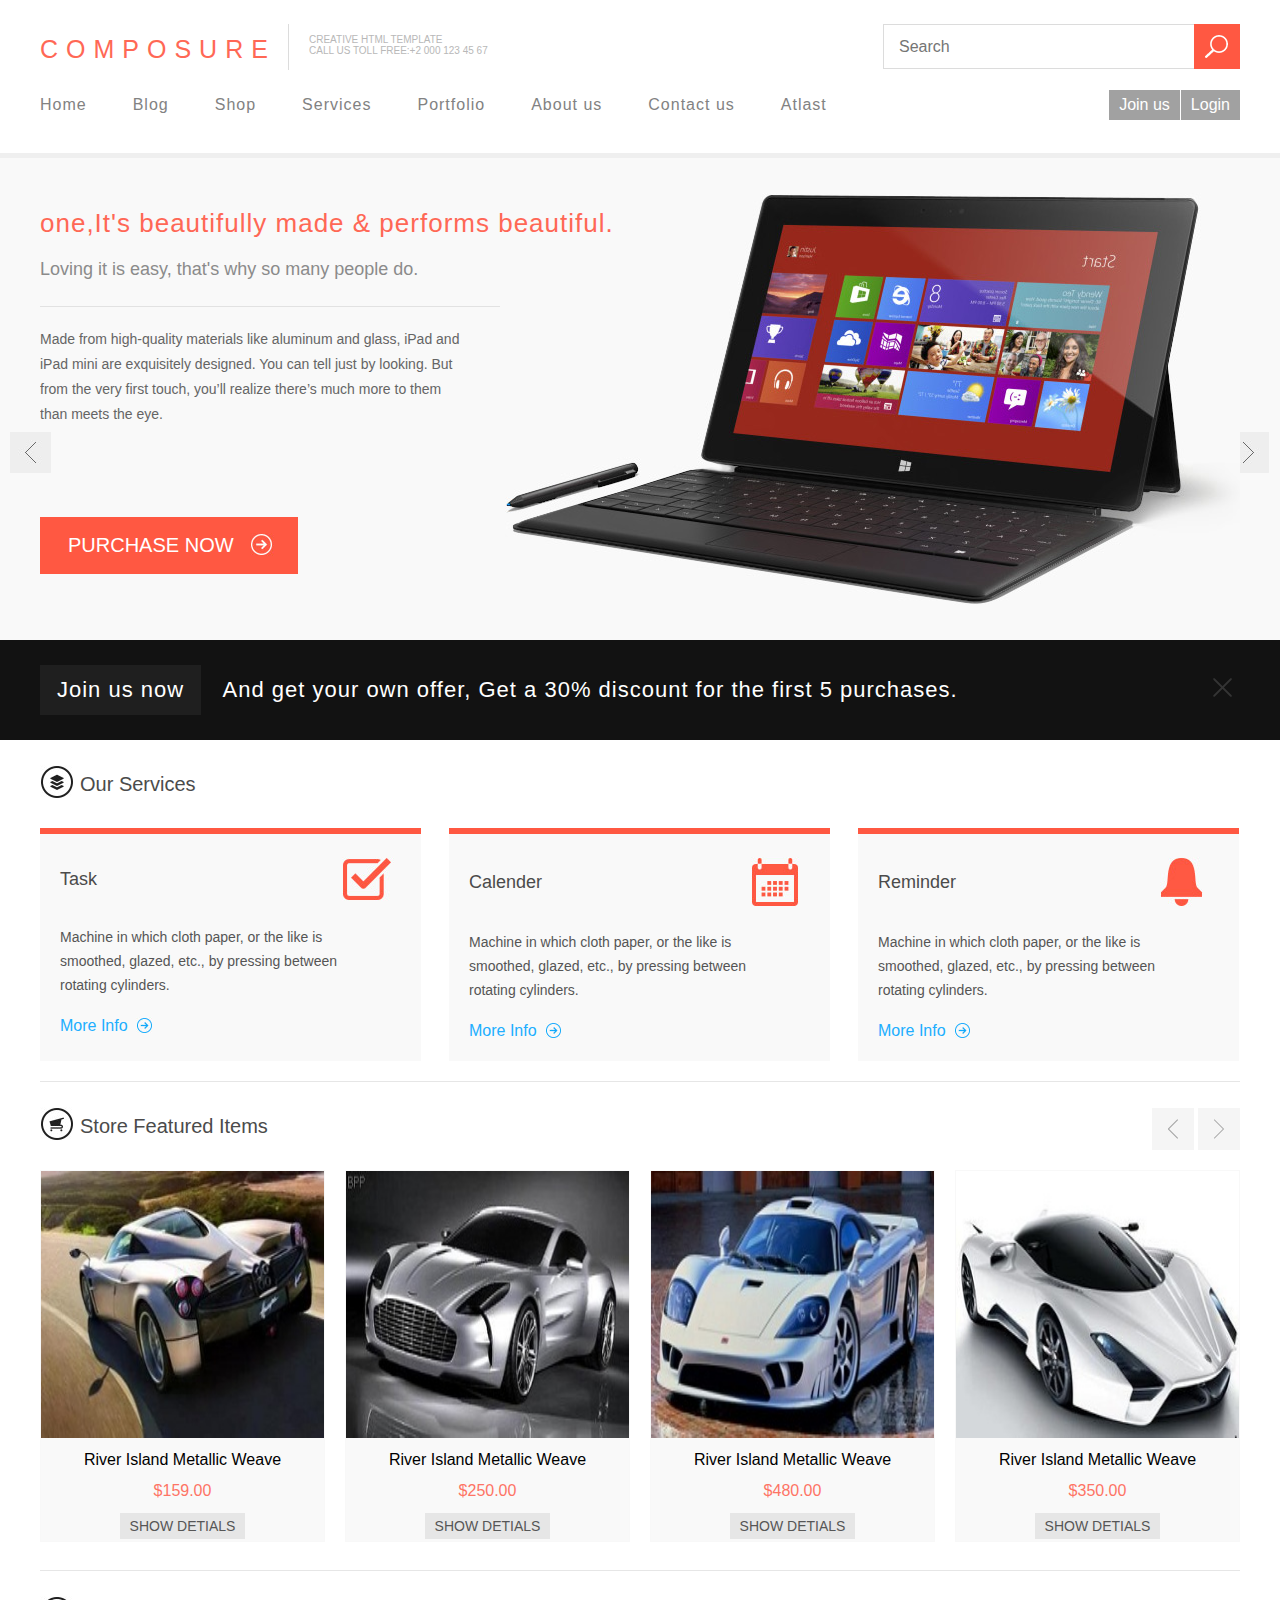
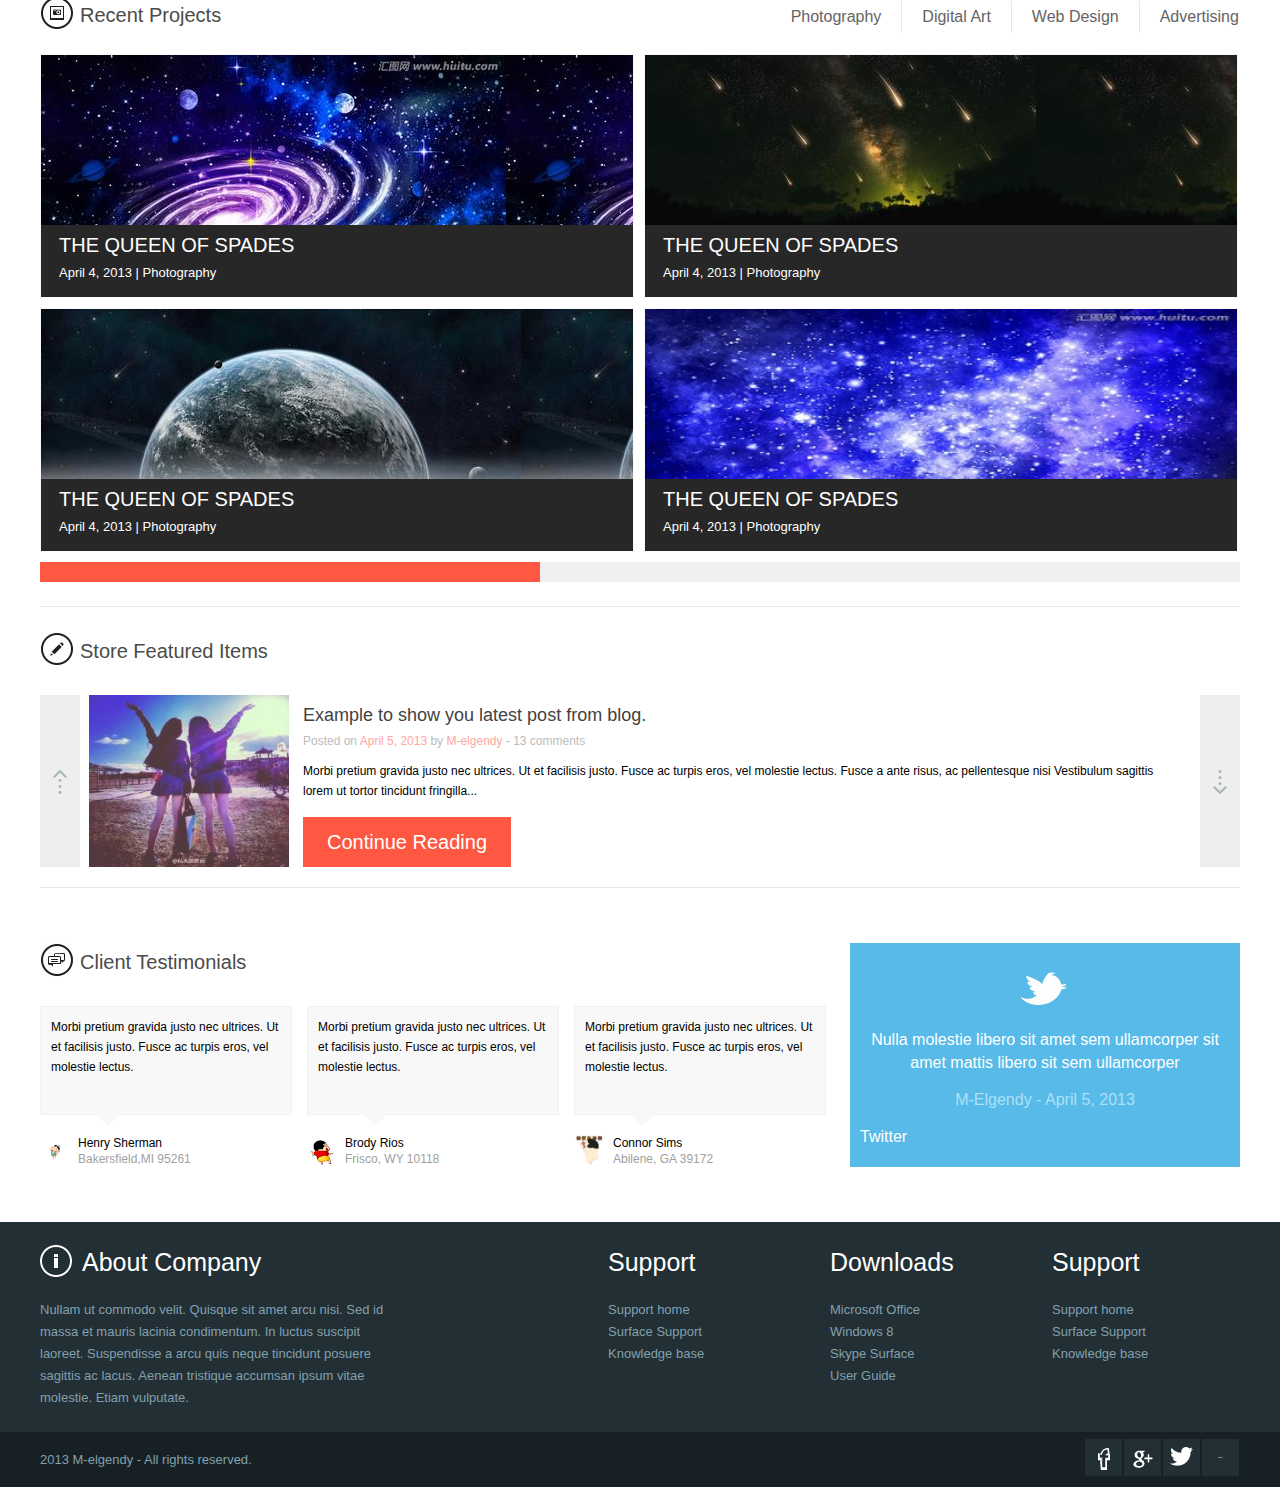
<file: foreign/two/index.html>
<!DOCTYPE html>
<html>
<head>
    <meta charset="UTF-8">
    <title>Title</title>
    <link rel="stylesheet" href="style/style.css">
</head>
<body>

<span class="left-tu" id="leftTu"><img src="images/left.jpg"></span>
<span class="right-tu" id="rightTu"><img src="images/right.jpg"></span>
<!--头部-->
<div class="top">
    <div class="top-middle">
        <div class="middle-top cf">
            <ul>
                <li>COMPOSURE</li>
                <li>CREATIVE HTML TEMPLATE
                    <br>
                    CALL US TOLL FREE:+2 000 123 45 67
                </li>
                <li><input type="text" placeholder="Search"><a href="https://www.baidu.com/"><span class="img-one"><img
                        src="images/sousuo.png"></span></a></li>
            </ul>
        </div>
        <div class="middle-bottom">
            <div class="bottom-left">
                <ul>
                    <li><a href="../index.html">Home</a></li>
                    <li><a href="index.html">Blog</a></li>
                    <li><a href="../three/index.html">Shop</a></li>
                    <li><a href="../four/index.html">Services</a></li>
                    <li><a href="../fire/index.html">Portfolio</a></li>
                    <li><a href="../six/index.html">About us</a></li>
                    <li><a href="../seven/index.html">Contact us</a></li>
                    <li><a href="../eight/index.html">Atlast</a></li>
                </ul>
            </div>
            <div class="bottom-right">
                <ul>
                    <li><a href="#">Join us</a></li>
                    <li><a href="#">Login</a></li>
                </ul>
            </div>
        </div>
    </div>
</div>
<!--轮播-->
<div class="wei-lun cf">
    <div class="wei-middle cf" id="ha">
        <div class="lg-box" id="lg-box">
            <dl class="lg-top">
                <dt>one,It's beautifully made & performs beautiful.</dt>
                <dd class="one-one">Loving it is easy, that's why so many people do.</dd>
                <dd style="width:460px;border-bottom:1px solid #e2e2e2"></dd>
                <dd class="one-two">Made from high-quality materials like aluminum and glass, iPad and<br>iPad mini are
                    exquisitely designed. You can tell just by looking. But<br>from the very first touch, you’ll realize
                    there’s much more to them<br>than meets the eye.
                </dd>
                <dd><a href="#">PURCHASE NOW</a></dd>
            </dl>
            <dl class="lg-top lg-top2">
                <dt>two,It's beautifully made & performs beautiful.</dt>
                <dd class="one-one">Loving it is easy, that's why so many people do.</dd>
                <dd style="width:460px;border-bottom:1px solid #e2e2e2"></dd>
                <dd class="one-two">Made from high-quality materials like aluminum and glass, iPad and<br>iPad mini are
                    exquisitely designed. You can tell just by looking. But<br>from the very first touch, you’ll realize
                    there’s much more to them<br>than meets the eye.
                </dd>
                <dd><a href="#">PURCHASE NOW</a></dd>
            </dl>
            <dl class="lg-top lg-top3">
                <dt>three,It's beautifully made & performs beautiful.</dt>
                <dd class="one-one">Loving it is easy, that's why so many people do.</dd>
                <dd style="width:460px;border-bottom:1px solid #e2e2e2"></dd>
                <dd class="one-two">Made from high-quality materials like aluminum and glass, iPad and<br>iPad mini are
                    exquisitely designed. You can tell just by looking. But<br>from the very first touch, you’ll realize
                    there’s much more to them<br>than meets the eye.
                </dd>
                <dd><a href="#">PURCHASE NOW</a></dd>
            </dl>
            <dl class="lg-top lg-top4">
                <dt>four,It's beautifully made & performs beautiful.</dt>
                <dd class="one-one">Loving it is easy, that's why so many people do.</dd>
                <dd style="width:460px;border-bottom:1px solid #e2e2e2"></dd>
                <dd class="one-two">Made from high-quality materials like aluminum and glass, iPad and<br>iPad mini are
                    exquisitely designed. You can tell just by looking. But<br>from the very first touch, you’ll realize
                    there’s much more to them<br>than meets the eye.
                </dd>
                <dd><a href="#">PURCHASE NOW</a></dd>
            </dl>
            <dl class="lg-top">
                <dt>one,It's beautifully made & performs beautiful.</dt>
                <dd class="one-one">Loving it is easy, that's why so many people do.</dd>
                <dd style="width:460px;border-bottom:1px solid #e2e2e2"></dd>
                <dd class="one-two">Made from high-quality materials like aluminum and glass, iPad and<br>iPad mini are
                    exquisitely designed. You can tell just by looking. But<br>from the very first touch, you’ll realize
                    there’s much more to them<br>than meets the eye.
                </dd>
                <dd><a href="#">PURCHASE NOW</a></dd>
            </dl>

        </div>

    </div>
</div>
<!--可关闭-->
<div class="gb" id="qgb">
    <div class="gb-middle">
        <ul>
            <li><span class="gb-1">Join us now</span> &nbsp;&nbsp;And get your own offer, Get a 30% discount for the
                first 5 purchases.
            </li>
            <li><a href="#" id="gbi"></a></li>
        </ul>
    </div>
</div>
<!--专题-->
<div class="wei-zt">
    <div class="wei-body">
        <div class="wei-body1 cf">
            <p>Our Services</p>
            <ul>
                <li>
                    <dl>
                        <dt class="no1">Task</dt>
                        <dd class="fan">Machine in which cloth paper, or the like is <br>smoothed, glazed, etc., by
                            pressing between<br> rotating cylinders.
                        </dd>
                        <dd><a href="#">More Info</a></dd>
                    </dl>
                </li>
                <li>
                    <dl>
                        <dt class="no2">Calender</dt>
                        <dd class="fan">Machine in which cloth paper, or the like is <br>smoothed, glazed, etc., by
                            pressing between<br> rotating cylinders.
                        </dd>
                        <dd><a href="#">More Info</a></dd>
                    </dl>
                </li>
                <li>
                    <dl>
                        <dt class="no3">Reminder</dt>
                        <dd class="fan">Machine in which cloth paper, or the like is <br>smoothed, glazed, etc., by
                            pressing between<br> rotating cylinders.
                        </dd>
                        <dd><a href="#">More Info</a></dd>
                    </dl>
                </li>

            </ul>
        </div>
        <div class="wei-body2 cf">
            <p>Store Featured Items<span class="xzt nei" id="xzuo"></span><span class="xzt nei2" id="xyou"></span></p>
            <div class="show" id="show">
                <ul class="zz cf" id="zx">
                    <li>
                        <dl>
                            <dt><img src="images/41.jpg"></dt>
                            <dd>River Island Metallic Weave</dd>
                            <dd style="color:#fe7465">$159.00</dd>
                            <dd><a href="#">SHOW DETIALS</a></dd>
                        </dl>
                    </li>
                    <li>
                        <dl>
                            <dt><img src="images/42.jpg"></dt>
                            <dd>River Island Metallic Weave</dd>
                            <dd style="color:#fe7465">$250.00</dd>
                            <dd><a href="#">SHOW DETIALS</a></dd>
                        </dl>
                    </li>
                    <li>
                        <dl>
                            <dt><img src="images/43.jpg"></dt>
                            <dd>River Island Metallic Weave</dd>
                            <dd style="color:#fe7465">$480.00</dd>
                            <dd><a href="#">SHOW DETIALS</a></dd>
                        </dl>
                    </li>
                    <li>
                        <dl>
                            <dt><img src="images/44.jpg"></dt>
                            <dd>River Island Metallic Weave</dd>
                            <dd style="color:#fe7465">$350.00</dd>
                            <dd><a href="#">SHOW DETIALS</a></dd>
                        </dl>
                    </li>
                    <li>
                        <dl>
                            <dt><img src="images/45.jpg"></dt>
                            <dd>River Island Metallic Weave</dd>
                            <dd style="color:#fe7465">$350.00</dd>
                            <dd><a href="#">SHOW DETIALS</a></dd>
                        </dl>
                    </li>

                    <li>
                        <dl>
                            <dt><img src="images/41.jpg"></dt>
                            <dd>River Island Metallic Weave</dd>
                            <dd style="color:#fe7465">$159.00</dd>
                            <dd><a href="#">SHOW DETIALS</a></dd>
                        </dl>
                    </li>
                    <li>
                        <dl>
                            <dt><img src="images/42.jpg"></dt>
                            <dd>River Island Metallic Weave</dd>
                            <dd style="color:#fe7465">$250.00</dd>
                            <dd><a href="#">SHOW DETIALS</a></dd>
                        </dl>
                    </li>
                    <li>
                        <dl>
                            <dt><img src="images/43.jpg"></dt>
                            <dd>River Island Metallic Weave</dd>
                            <dd style="color:#fe7465">$480.00</dd>
                            <dd><a href="#">SHOW DETIALS</a></dd>
                        </dl>
                    </li>
                    <li>
                        <dl>
                            <dt><img src="images/44.jpg"></dt>
                            <dd>River Island Metallic Weave</dd>
                            <dd style="color:#fe7465">$350.00</dd>
                            <dd><a href="#">SHOW DETIALS</a></dd>
                        </dl>
                    </li>
                    <li>
                        <dl>
                            <dt><img src="images/45.jpg"></dt>
                            <dd>River Island Metallic Weave</dd>
                            <dd style="color:#fe7465">$350.00</dd>
                            <dd><a href="#">SHOW DETIALS</a></dd>
                        </dl>
                    </li>
                </ul>
            </div>
        </div>
        <div class="wei-body3 cf">
            <p><span class="poo2">Recent Projects</span> <span class="poo"><a href="#">Photography</a><a href="#">Digital Art</a><a
                    href="#">Web Design</a><a href="#">Advertising</a></span></p>
            <ul class="foor-2 cf" id="hou">
                <li>
                    <dl id="xians3" style="cursor:pointer">
                        <dt>THE QUEEN OF SPADES</dt>
                        <dd class="lo1">April 4, 2013 | Photography</dd>
                        <dd class="lo2">Nunc placerat sapien a ligula sagittis eu rhoncus tortor tincidunt. Nam
                            facilisis tincidunt ligula, a accumsan risus convallis id. Integer iaculis dignissim eros in
                            accumsan. Quisque ut risus tortor. Pellentesque vitae leo sit amet massa rutrum porttitor.
                            Morbi eu justo eget risus commodo tempus. Nam erat nisl, mollis non vehicula in, feugiat a
                            tortor. Nunc quis lectus eros. Mauris interdum quam nec ligula egestas dictum. Duis non eros
                            mauris, id porttitor enim.
                        </dd>
                    </dl>
                </li>
                <li>
                    <dl id="xians2" style="cursor:pointer">
                        <dt>THE QUEEN OF SPADES</dt>
                        <dd class="lo1">April 4, 2013 | Photography</dd>
                        <dd class="lo2">Nunc placerat sapien a ligula sagittis eu rhoncus tortor tincidunt. Nam
                            facilisis tincidunt ligula, a accumsan risus convallis id. Integer iaculis dignissim eros in
                            accumsan. Quisque ut risus tortor. Pellentesque vitae leo sit amet massa rutrum porttitor.
                            Morbi eu justo eget risus commodo tempus. Nam erat nisl, mollis non vehicula in, feugiat a
                            tortor. Nunc quis lectus eros. Mauris interdum quam nec ligula egestas dictum. Duis non eros
                            mauris, id porttitor enim.
                        </dd>
                    </dl>
                </li>
                <li>
                    <dl id="xians1" style="cursor:pointer">
                        <dt>THE QUEEN OF SPADES</dt>
                        <dd class="lo1">April 4, 2013 | Photography</dd>
                        <dd class="lo2">Nunc placerat sapien a ligula sagittis eu rhoncus tortor tincidunt. Nam
                            facilisis tincidunt ligula, a accumsan risus convallis id. Integer iaculis dignissim eros in
                            accumsan. Quisque ut risus tortor. Pellentesque vitae leo sit amet massa rutrum porttitor.
                            Morbi eu justo eget risus commodo tempus. Nam erat nisl, mollis non vehicula in, feugiat a
                            tortor. Nunc quis lectus eros. Mauris interdum quam nec ligula egestas dictum. Duis non eros
                            mauris, id porttitor enim.
                        </dd>
                    </dl>
                </li>
                <li>
                    <dl id="xians" style="cursor:pointer">
                        <dt>THE QUEEN OF SPADES</dt>
                        <dd class="lo1">April 4, 2013 | Photography</dd>
                        <dd class="lo2">Nunc placerat sapien a ligula sagittis eu rhoncus tortor tincidunt. Nam
                            facilisis tincidunt ligula, a accumsan risus convallis id. Integer iaculis dignissim eros in
                            accumsan. Quisque ut risus tortor. Pellentesque vitae leo sit amet massa rutrum porttitor.
                            Morbi eu justo eget risus commodo tempus. Nam erat nisl, mollis non vehicula in, feugiat a
                            tortor. Nunc quis lectus eros. Mauris interdum quam nec ligula egestas dictum. Duis non eros
                            mauris, id porttitor enim.
                        </dd>
                    </dl>
                </li>
            </ul>
            <div class="heng">
                <span class="hong"></span><span class="hui"></span>
            </div>
        </div>
        <div class="wei-body4 cf">
            <p>Store Featured Items<span class="xzt nei"></span><span class="xzt nei2"></span></p>
            <ul>
                <li id="mei-top">

                </li>
                <li>
                    <div id="mei-middle">
                        <div class="fei">
                            <dl>
                                <dt><img src="images/31.jpg"></dt>
                                <dd class="ko1">Example to show you latest post from blog.</dd>
                                <dd class="ko2">Posted on <span style="color:#ffa79f">April 5, 2013</span> by <span
                                        style="color:#ffa79f">M-elgendy</span> - 13 comments
                                </dd>
                                <dd class="ko3">Morbi pretium gravida justo nec ultrices. Ut et facilisis justo. Fusce
                                    ac turpis eros, vel molestie lectus. Fusce a ante risus, ac pellentesque nisi
                                    Vestibulum sagittis lorem ut tortor tincidunt fringilla...
                                </dd>
                                <dd><a href="#">Continue Reading</a></dd>
                            </dl>
                        </div>
                        <div class="fei1">
                            <dl>
                                <dt><img src="images/32.jpg"></dt>
                                <dd class="ko1">Example to show you latest post from blog.</dd>
                                <dd class="ko2">Posted on <span style="color:#ffa79f">April 5, 2013</span> by <span
                                        style="color:#ffa79f">M-elgendy</span> - 13 comments
                                </dd>
                                <dd class="ko3">Morbi pretium gravida justo nec ultrices. Ut et facilisis justo. Fusce
                                    ac turpis eros, vel molestie lectus. Fusce a ante risus, ac pellentesque nisi
                                    Vestibulum sagittis lorem ut tortor tincidunt fringilla...
                                </dd>
                                <dd><a href="#">Continue Reading</a></dd>
                            </dl>
                        </div>
                        <div class="fei1">
                            <dl>
                                <dt><img src="images/33.jpg"></dt>
                                <dd class="ko1">Example to show you latest post from blog.</dd>
                                <dd class="ko2">Posted on <span style="color:#ffa79f">April 5, 2013</span> by <span
                                        style="color:#ffa79f">M-elgendy</span> - 13 comments
                                </dd>
                                <dd class="ko3">Morbi pretium gravida justo nec ultrices. Ut et facilisis justo. Fusce
                                    ac turpis eros, vel molestie lectus. Fusce a ante risus, ac pellentesque nisi
                                    Vestibulum sagittis lorem ut tortor tincidunt fringilla...
                                </dd>
                                <dd><a href="#">Continue Reading</a></dd>
                            </dl>
                        </div>
                        <div class="fei1">
                            <dl>
                                <dt><img src="images/34.jpg"></dt>
                                <dd class="ko1">Example to show you latest post from blog.</dd>
                                <dd class="ko2">Posted on <span style="color:#ffa79f">April 5, 2013</span> by <span
                                        style="color:#ffa79f">M-elgendy</span> - 13 comments
                                </dd>
                                <dd class="ko3">Morbi pretium gravida justo nec ultrices. Ut et facilisis justo. Fusce
                                    ac turpis eros, vel molestie lectus. Fusce a ante risus, ac pellentesque nisi
                                    Vestibulum sagittis lorem ut tortor tincidunt fringilla...
                                </dd>
                                <dd><a href="#">Continue Reading</a></dd>
                            </dl>
                        </div>
                        <div class="fei">
                            <dl>
                                <dt><img src="images/31.jpg"></dt>
                                <dd class="ko1">Example to show you latest post from blog.</dd>
                                <dd class="ko2">Posted on <span style="color:#ffa79f">April 5, 2013</span> by <span
                                        style="color:#ffa79f">M-elgendy</span> - 13 comments
                                </dd>
                                <dd class="ko3">Morbi pretium gravida justo nec ultrices. Ut et facilisis justo. Fusce
                                    ac turpis eros, vel molestie lectus. Fusce a ante risus, ac pellentesque nisi
                                    Vestibulum sagittis lorem ut tortor tincidunt fringilla...
                                </dd>
                                <dd><a href="#">Continue Reading</a></dd>
                            </dl>
                        </div>
                    </div>
                </li>
                <li id="mei-bottom">

                </li>

            </ul>
        </div>
        <div class="wei-body5 cf">
            <div class="boo cf">
                <p>Client Testimonials</p>
                <div class="bo2 cf">
                    <ul>
                        <li>
                            Morbi pretium gravida justo nec ultrices. Ut et facilisis justo. Fusce ac turpis eros, vel
                            molestie lectus.
                            <span class="sie"></span>
                        </li>
                        <li>
                            Morbi pretium gravida justo nec ultrices. Ut et facilisis justo. Fusce ac turpis eros, vel
                            molestie lectus.
                            <span class="sie"></span>
                        </li>
                        <li>
                            Morbi pretium gravida justo nec ultrices. Ut et facilisis justo. Fusce ac turpis eros, vel
                            molestie lectus.
                            <span class="sie"></span>
                        </li>
                    </ul>
                </div>
                <div class="bo1 cf">
                    <dl>
                        <dt><img src="images/51.jpg"></dt>
                        <dd>Henry Sherman</dd>
                        <dd style="color:#9f9f9f">Bakersfield,MI 95261</dd>
                    </dl>
                    <dl class="opp">
                        <dt><img src="images/52.jpg"></dt>
                        <dd>Brody Rios</dd>
                        <dd style="color:#9f9f9f">Frisco, WY 10118</dd>
                    </dl>
                    <dl>
                        <dt>
                            <img src="images/53.jpg">
                        <div class="tai">

                        </div>
                        </dt>
                        <dd>Connor Sims</dd>
                        <dd style="color:#9f9f9f">Abilene, GA 39172</dd>
                    </dl>
                </div>
            </div>
            <div class="boo2">
                <ul>
                    <li style="margin-top:20px;"><img src="images/16.jpg "></li>
                    <li>Nulla molestie libero sit amet sem ullamcorper sit amet mattis libero sit sem ullamcorper</li>
                    <li style="color:#aee0f8">M-Elgendy - April 5, 2013</li>
                    <li style="text-align: left">Twitter</li>
                </ul>
            </div>
        </div>
    </div>
</div>


<!--尾部-->
<div class="bot" style="margin-top:30px;">
    <div class="bottom">
        <div class="bottom-a cf">
            <!--111-->
            <dl class="bottom-a1">
                <dt>About Company</dt>
                <dd>Nullam ut commodo velit. Quisque sit amet arcu nisi. Sed id massa et mauris lacinia condimentum. In
                    luctus suscipit laoreet. Suspendisse a arcu quis neque tincidunt posuere sagittis ac lacus. Aenean
                    tristique accumsan ipsum vitae molestie. Etiam vulputate.
                </dd>
            </dl>
            <!--222-->
            <dl class="bottom-a2">
                <dt>Support</dt>
                <dd>Support home
                    Surface Support
                    Knowledge base
                </dd>
            </dl>
            <!--333-->
            <dl class="bottom-a3">
                <dt>Downloads</dt>
                <dd>Microsoft Office
                    Windows 8
                    Skype
                    Surface User Guide
                </dd>
            </dl>
            <!--444-->
            <dl class="bottom-a4">
                <dt>Support</dt>
                <dd>Support home
                    Surface Support
                    Knowledge base
                </dd>
            </dl>
        </div>
    </div>
    <div class="bottom-z">
        <div class="bottom-b cf">
            <p> 2013 M-elgendy - All rights reserved.</p>
            <ul>
                <li><img src="images/f.png"></li>
                <li><img src="images/g.png"></li>
                <li><img src="images/bird.png"></li>
                <li class="bottom-b-1">tubo</li>
            </ul>

        </div>
    </div>
</div>

<script src='js/js.js'></script>
</body>
</html>
</file>
<file: lgl/css/style.css>
*{margin:0; padding:0;}
body{font-size:12px;font-family:"Microsoft YaHei"}
ul,li{list-style-type:none;}
img{vertical-align:top;}
a{color:black;text-decoration:none;}
.cf:after{content:'';display:table;clear:both;}
.top .navbar{border-radius:0;font-size:14px;min-height: 40px;margin-bottom: 0;}
.top .navbar-nav>li>a{padding-top:10px;padding-bottom:10px;}
.top .navbar-brand{padding:10px 15px;height:40px;}

.btm1 .jumbotron{background:#020031;height:520px;text-align:center;color:#fff;margin-bottom:0;
    /*background:-webkit-gradient(linear,left bottom,right top,color-stop(0%,#020031),color-stop(100%,#6d3353));*/
    /*background:-webkit-linear-gradient(45deg,#020031 0,#6d3353 100%);*/
    background:linear-gradient(45deg,#020031 0,#6d3353 100%);/*45度角颜色渐变。。。不懂 */
}
.btm1 .jumbotron:after{content:'';display:block;position:absolute;z-index:1;height:520px;
    top:0;left:0;right:0;bottom:0;  /* 少一个都不行*/
    background:url(../images/mid-bg.png) repeat center center;opacity:.4;}
.btm1 .jumbotron h1{font-size:100px;font-weight:700;margin-top:70px;}
.btm1 .btn-group-lg>.btn, .btn-lg{padding:13px 35px 17px;position:relative;z-index:100}
.btm1 .jumbotron .container p{color:#999;font-size:14px;margin-top:15px;cursor:pointer}
.btm .navbar{font-size:14px;margin-bottom: 0;}
.btm .navbar .center{width:63%;margin:0 auto;}
.btm .navbar .center a{padding-left:25px;}
.btm .navbar-default ul   a.a1:hover{color:#337ab7;background:url(../images/QQ1.png) no-repeat 0 12px;}
.btm .navbar-default ul   a.a2:hover{text-decoration: underline}
.btm .navbar-default ul   a.a3:hover{color:#a00;text-decoration: underline;background:url(../images/weibo1.png) no-repeat 0 13px;}
.btm .navbar .center span{display:inline-block;width:1px;background:#bbb;height:13px;margin-left:10px;}

.btm .navbar .center .a1{background:url(../images/QQ.png) no-repeat 0 12px;}
.btm .navbar .center .a2{background:url(../images/weixin.png) no-repeat 0 12px;}
.btm .navbar .center .a3{background:url(../images/weibo.png) no-repeat 0 13px;}


.btm2 .jumbotron{text-align:center;font-weight:bold;background:#fff;margin-bottom: 40px;padding-bottom:0;}
.btm2 .jumbotron h2{font-size:40px;}
.btm2 .jumbotron p{font-size:15px;}
.btm2 .jumbotron span{display:block;width:687px;height:1px;background:#efefef;margin:0 auto;}

.box{}
.box .row{margin-right:0;margin-left:0;}
.box .li{width:262px;height:335px;border:1px solid #ccc;text-align:center;margin-right:30px;margin-bottom:30px;}
.box .li dt{padding:4px;}
.box .li dt img{width:252px;height:128px;}
.box .li dd.dd1{font-size:23px;color:#337ab7;margin-top:20px;}
.box .li dd.dd2{font-size:14px;color:#777;line-height:35px;}
.box .li dd.dd3{font-size:14px;color:#555;padding:0 15px;}
.box li.col-md-4{padding-left:0;padding-right:0;}
.box li.li5{margin-right:0;}

.bottom{margin-top:100px;padding-top:40px; border-top:1px solid #ccc;}
.bottom .left{float:left;}
.bottom .left h2{color:#533b77;}
.bottom .left span{display:inline-block;width:30px;height:30px;border-radius:3px;color:#fff;background:#533b77;text-align:center;line-height:30px;}
.bottom .left p{font-size:14px;color:#777}
.bottom .right{float:right;}
.bottom .right li{float:left;}
.bottom .right li dt{font-size:16px;color:#533b77;font-weight:400;margin-bottom:10px;}
.bottom .right li dd{font-size:14px;color:#777;}
.bottom .last{text-align:center;margin-top:25px;padding-top:23px;color:#777;border-top:1px solid #eee;margin-bottom:40px;font-size:12px;}
.bottom .last span{display:inline-block; width:1px; height:12px;background:#bbb;margin:0 10px;}

div.jt{background:#aaa;position:fixed;right:20px;bottom:-44px;padding:12px;}
div.jt:hover{background:#666;}
</file>
<file: foreign/index/style.css>
* {
    padding: 0;
    margin: 0;
}

ul li {
    list-style-type: none
}

a {
    text-decoration: none
}

.cf:after {
    content: '';
    display: table;
    clear: both
}

.cf {
    *zoom: 1
}

img {
    vertical-align: top
}

body {
    font-family: '微软雅黑';
    font-family: Arial
}

/*//////////////////////////////////////////////////*/
/*头部*/
.top-middle {
    width: 1200px;
    height: 129px;
    margin: 0 auto;
}

.middle-top {
    margin: 24px 0 10px;
}

.middle-top li {
    height: 46px;
    float: left;
}

.middle-top li:nth-child(1) {
    font-size: 25px;
    color: #ff6855;
    width: 248px;
    letter-spacing: 8px;
    line-height: 50px;
    border-right: 1px solid #dcdcdc;
}

.middle-top li:nth-child(2) {
    font-size: 10px;
    color: #b8b8b8;
    width: 260px;
    padding: 10px 20px 0;
}

.middle-top li:nth-child(3) input {
    width: 310px;
    height: 43px;
    outline: none;
    font-size: 16px;
    text-indent: 15px;
    border: 1px solid #dcdcdc;
    border-right: 0 none;
}

.middle-top li:nth-child(3) {
    float: right;
    width: 357px;
    position: relative
}

.middle-top .img-one img {
    margin: 11px;
}

.middle-top .img-one {
    display: inline-block;
    width: 46px;
    height: 45px;
    background: #ff5842;
    line-height: 45px;
    position: absolute;
    right: 0;
    top: 0;
    cursor: pointer
}

.bottom-left li {
    float: left;
    margin-right: 46px;
    padding: 6px 0;
}

.bottom-left li a {
    color: #828282;letter-spacing:1px;
}

.bottom-left li a:hover {
    color: #ff5842;
}

.bottom-right {
    float: right;
}

.bottom-right li {
    float: left;
    padding: 6px 10px;
    background: #a1a1a1;
    margin-left: 1px;
}

.bottom-right li a {
    color: #fff;
}

.bottom-right li:hover {
    background: #ff5842
}

.w-top {
    height: 52px;
    width: 100%;
    background: #ff5842;
    border-top: 5px solid #f24933;
}

.w-middle {
    width: 1200px;
    margin: 0 auto;
}

.w-middle li {
    float: left;
    padding: 0 0 0 20px;
    height: 52px;
}

.w-middle li:hover {
    background: #f24933
}

.w-middle a:hover {
    border-right: 1px solid transparent;
}

.w-middle a {
    display: inline-block;
    height: 27px;
    border-right: 1px solid #f24933;
    margin: 10px 0 10px 2px;
    line-height: 25px;
    padding-right: 20px;
    color: #fff;
}

/*中部*/
.middle-la {
    height: 80px;
    width: 1200px;
    line-height: 80px;
    margin: 0 auto;
}

.middle-l01 {
    float: left;
    color: #1f1f1f;
    font-size: 25px;
    padding-left: 42px;
    background: url(images/02.jpg) no-repeat left center;
}

.middle-l02 {
    float: right;
    margin-top: 30px;
}

.middle-l02 dt span {
    width: 41px;
    height: 41px;
    display: block;
    background: url(images/xiaoyuhao.png) no-repeat center center;
}

.middle-l02 dd span {
    width: 41px;
    height: 41px;
    display: block;
    background: url(images/dayuhao.png) no-repeat center center;
}

.middle-l02 dt, .middle-l02 dd {
    float: left;cursor:pointer;
    margin-right: 1px;
    background: #f5f5f5;

}

.middle-l02 dt:hover {
    background: #eee
}

.middle-l02 dd:hover {
    background: #eee
}

.middle-l02 dt:hover span {
    background: url(images/xiaoyuhao01.png) no-repeat center center;
}

.middle-l02 dd:hover span {
    background: url(images/dayuhao01.png) no-repeat center center;
}

/*//////*/
.middle-lb {
    width: 1200px;
    overflow: hidden;
    height: 334px;
    margin: 0 auto;
    position: relative;
}

.middle-lb01 {
    margin-right: 21px;
    float: left;
}

.box {
    width: 5000px;
    position: absolute;
    left: 0;
    right: 0;
}

.b-img0 {
    width: 386px;
    height: 223px;cursor:pointer;
    background: url(images/yx07.jpg) no-repeat center center;
    background-size: 386px 223px;
}
.b-img0:hover{opacity: .8;filter:alpha(opacity=80);}
.b-img1:hover{opacity: .8;filter:alpha(opacity=80);}
.b-img2:hover{opacity: .8;filter:alpha(opacity=80);}
.b-img3:hover{opacity: .8;filter:alpha(opacity=80);}
.b-img4:hover{opacity: .8;filter:alpha(opacity=80);}
.b-img5:hover{opacity: .8;filter:alpha(opacity=80);}

 .b-img1 {
    width: 386px;
    height: 223px;cursor:pointer;
    background: url(images/yx02.jpg) no-repeat center center;
    background-size: 386px 223px;
}

.b-img2 {
    width: 386px;
    height: 223px;cursor:pointer;
    background: url(images/yx03.jpg) no-repeat center center;
    background-size: 386px 223px;
}

.b-img3 {
    width: 386px;
    height: 223px;cursor:pointer;
    background: url(images/yx04.jpg) no-repeat center center;
    background-size: 386px 223px;
}

.b-img4 {
    width: 386px;
    height: 223px;cursor:pointer;
    background: url(images/yx05.jpg) no-repeat center center;
    background-size: 386px 223px;
}

.b-img5 {
    width: 386px;
    height: 223px;cursor:pointer;
    background: url(images/yx06.jpg) no-repeat center center;
    background-size: 386px 223px;
}


.middle-lb01 dl {
    width: 316px;
    padding-left: 16px;
    padding-right: 50px;
    border-right: 2px solid #f8f8f8;
    border-left: 2px solid #f8f8f8;
}

.middle-lb01 dl dt {
    font-size: 16px;
    line-height: 26px;
    padding-top: 10px;
}
.middle-lb01 dl dt a{color: #1f1f1f;font-family:'微软雅黑'  }

 .middle-lb01 dl dd {
    color: #aeaeae;
    font-size: 12px;
    padding-top: 15px;
    padding-bottom: 15px;
}

.middle-lb01 dl dd span {
    color: #ff5842;
}

.bor {
    border-bottom: 5px solid #ff5842;
}

#middle-lb01 {
    margin-right: 0;
}

/*中部左边*/
.middle-z {
    margin: 0 auto;
    width: 1200px;
}

.middle-left {
    width: 880px;
    float: left;
}

.middle-left-a {
    color: #1f1f1f;
    font-size: 25px;
    padding-left: 42px;
    background: url(images/02.jpg) no-repeat left center;
    padding-top: 20px;
    padding-bottom: 20px;
}

.middle-left-b {
    border-bottom: 5px solid #ff5842;
    position: relative;
}

.lb-img img {
    width: 880px;
    height: 400px;cursor:pointer;
}

.box2 {
    width: 4000px;
    height: 119px;
    position: absolute;
    left: 0;
    top: 0;
}

.lb-box2 {
    width: 604px;
    height: 119px;
    position: absolute;
    left: 16px;
    bottom: 10px;
    overflow: hidden;
}

.middle-left-b-1 {
    width: 604px;
    height: 119px;
    background: #2b2b2b;
    float: left;
    cursor:pointer;


}

.middle-left-b-1 dl {
    padding-left: 15px;
}

.middle-left-b-1 dl dt {
    text-align: center;
    font-size: 18px;
    color: #4ccee9;
    padding-top: 15px;
    padding-bottom: 10px;
}

.middle-left-b-1 dl dd {
    font-size: 14px;
    color: #fff;
    line-height: 22px;
    padding-bottom: 12px;
}

.middle-left-b-2 {
    position: absolute;
    right: 10px;
    bottom: 10px;
}

.middle-left-b-2 dl dt span {
    width: 41px;
    height: 41px;
    display: block;
    background: url(images/xiaoyuhao.png) no-repeat center center;
}

.middle-left-b-2 dl dd span {
    width: 41px;
    height: 41px;
    display: block;
    background: url(images/dayuhao.png) no-repeat center center;
}

.middle-left-b-2 dl dt, .middle-left-b-2 dd {
    float: left;cursor:pointer;
    margin-right: 1px;
    background: #404040;

}

.middle-left-b-2 dl dt:hover {
    background: #eee
}

.middle-left-b-2 dd:hover {
    background: #eee
}

.middle-left-b-2 dl dt:hover span {
    background: url(images/xiaoyuhao01.png) no-repeat center center;
}

.middle-left-b-2 dl dd:hover span {
    background: url(images/dayuhao01.png) no-repeat center center;
}

/*////*/
.lcl-img{
    cursor:pointer;
}
.lcl-img img {
    width: 420px;
    height: 190px;
}

.lcl-img:hover{
   opacity: .8;
   filter:alpha(opacity=80);
}
.middle-left-c-left {
    width: 420px;
    float: left;
    margin-right: 6px;
}

.middle-left-c-left1 {
    padding-left: 16px;
    padding-right: 14px;
    border-left: 2px solid #f8f8f8;
    border-right: 2px solid #f8f8f8;
}

.middle-left-c-left1 dl {
    border-bottom: 2px solid #f8f8f8;
}

.middle-left-c-left1 dl dt {
    color: #1f1f1f;
    font-size: 15px;
    font-weight: bold;
    padding-top: 13px;
}

.middle-left-c-left1 dl .dd01 {
    color: #aeaeae;
    font-size: 12px;
    padding-top: 12px;
    padding-bottom: 12px;
}

.middle-left-c-left1 dl .dd02 {
    padding-bottom: 30px;
}

.middle-left-c-left1 dl dd span {
    color: #ff5842;
}

.middle-left-c-left2 {
    color: #777777;
    font-size: 14px;
    line-height: 20px;
    padding-bottom: 19px;
    padding-top: 12px;
}

.middle-left-c-left2 span {
    color: #ff5842;
}

.middle-left-c-left1 ul li {
    float: left;
}

/*///*/
.middle-left-c-r {
    float: left;
    width: 454px;
}

.middle-left-c-right {
    float: left;
}

.middle-left-c-right1 {
    padding-left: 11px;
    border-left: 2px solid #f8f8f8;
    border-right: 2px solid #f8f8f8;
    float: left;
    border-bottom: 2px solid #f8f8f8;
}

.middle-left-c-right1 dl {
    border-bottom: 2px solid #f8f8f8;
}

.lcr-img img {
    width: 220px;
    height: 99px;
    cursor:pointer;

}
.lcr-img img:hover {
    opacity:.8;
    filter:alpha(opacity=80);
}

.middle-left-c-right1 dl dt {
    color: #1f1f1f;
    font-size: 15px;
    width: 173px;
    line-height: 22px;
}

.middle-left-c-right1 dl .dd01 {
    color: #aeaeae;
    font-size: 12px;
    padding-top: 7px;
    padding-bottom: 10px;
}

.middle-left-c-right1 dl .dd02 {
    padding-bottom: 30px;
}

.middle-left-c-right1 dl dd span {
    color: #ff5842;
}

.middle-left-c-right1 ul li {
    float: left;
}

.cr01 {
    margin-right: 10px;
    padding-bottom: 10px;
}

.cr02 {
    margin-right: 10px;
}

.cr03 {
    padding-bottom: 10px;
}

/*///////////*/

.middle-left-d {
    border-left: 2px solid #f8f8f8;
    padding-bottom: 10px;
    border-right: 2px solid #f8f8f8;
    float: left;
}

.middle-left-d dl {
    border-bottom: 2px solid #f8f8f8;
    padding-left: 16px;
}

.middle-left-d dl dt {
    color: #1f1f1f;
    font-size: 18px;
    padding-top: 12px;
    line-height: 22px;
}

.middle-left-d dl .dd01 {
    color: #aeaeae;
    font-size: 12px;
    padding-top: 15px;
    padding-bottom: 10px;
}

.middle-left-d dl .dd02 {
    padding-bottom: 30px;
}

.middle-left-d dl dd span {
    color: #ff5842;
}

.middle-left-d ul li {
    float: left;
}

.middle-left-dz {
    float: left;
}

.middle-left-dy {
    float: left;
    padding-left: 6px;
}

.ldz-img img {
    width: 435px;
    height: 190px;
    cursor:pointer;
}
.ldz-img img:hover {
    opacity:.8;
    filter:alpha(opacity=80);
}

/*/////////*/

.middle-left-e1 {
    width: 286px;
    float: left;
    margin-right: 6px;
}

.le-img img {
    width: 286px;
    height: 130px;
    cursor:pointer;

}

.le-img img:hover {

    opacity:.8;
    filter:alpha(opacity=80);
}

.middle-left-e-left1 {
    padding-left: 16px;
    padding-right: 14px;
    border-left: 2px solid #f8f8f8;
    border-right: 2px solid #f8f8f8;
    border-bottom: 2px solid #f8f8f8;
}

.middle-left-e-left1 dl {
    border-bottom: 2px solid #f8f8f8;
}

.middle-left-e-left1 dl dt {
    color: #1f1f1f;
    font-size: 15px;
    padding-top: 13px;
}

.middle-left-e-left1 dl .dd01 {
    color: #aeaeae;
    font-size: 12px;
    padding-top: 12px;
    padding-bottom: 12px;
}

.middle-left-e-left1 dl .dd02 {
    padding-bottom: 30px;
}

.middle-left-e-left1 dl dd span {
    color: #ff5842;
}

.middle-left-e-left2 {
    color: #777777;
    font-size: 14px;
    line-height: 20px;
    padding-bottom: 19px;
    padding-top: 12px;
}

.middle-left-e-left2 span {
    color: #ff5842;
}

.middle-left-e-left1 ul li {
    float: left;
}

/*/////*/
.middle-la-e {
    height: 80px;
    width: 880px;
    line-height: 80px;
    margin: 0 auto;
}

/*中部尾大图部分*/

.middle-left-f1 {
    float: left;
    width: 880px;
    margin-right: 6px;
}


.box3z {
    width: 880px;
    height: 600px;
    position: relative;
    overflow: hidden
}

.box3 {
    width: 5000px;
    height: 600px;
    position: absolute;
    left: 0;
    top: 0;
}

.tutu img {
    width: 880px;cursor:pointer;
    height: 399px;
}

.tugou img {
    width: 880px;cursor:pointer;
    height: 399px;
}

.che img {
    width: 880px;cursor:pointer;
    height: 399px;
}

.middle-left-f-left1 {
    padding-left: 16px;
    padding-right: 14px;
    border-left: 2px solid #f8f8f8;
    border-right: 2px solid #f8f8f8;
    border-bottom: 2px solid #f8f8f8;
}

.middle-left-f-left1 dl {
    border-bottom: 2px solid #f8f8f8;
}

.middle-left-f-left1 dl dt {
    color: #f60;
    font-size: 22px;
    padding-top: 13px;
}

.middle-left-f-left1 dl .dd01 {
    color: #aeaeae;
    font-size: 12px;
    padding-top: 12px;
    padding-bottom: 12px;
}

.middle-left-f-left1 dl .dd02 {
    padding-bottom: 30px;
}

.middle-left-f-left1 dl dd span {
    color: #ff5842;
}

.middle-left-f-left2 {
    color: #777777;
    font-size: 14px;
    line-height: 20px;
    padding-bottom: 19px;
    padding-top: 12px;
}

.middle-left-f-left2 span {
    color: #ff5842;
}

.middle-left-f-left1 ul li {
    float: left;
}

/*////*/
.middle-left-g1 {
    margin-top: 10px;
    float: left;
    width: 434px;
    border-bottom: 2px solid #f8f8f8;
    padding-bottom: 10px;
}

.middle-left-g-left1 {
    float: left;

}

.middle-left-g-left1 dl {
    padding-left: 10px;
    width: 320px;
}

.middle-left-g-left1 dl dt {
    color: #1f1f1f;
    font-size: 15px;
    line-height: 25px;
}

.middle-left-g-left1 dl .dd01 {
    color: #aeaeae;
    font-size: 12px;
    padding-top: 12px;
    padding-bottom: 12px;
}

.middle-left-g-left1 dl .dd02 {
    padding-bottom: 30px;
}

.middle-left-g-left1 dl dd span {
    color: #ff5842;
}

.g-img {
    float: left;cursor:pointer;
}
.g-img:hover {
   opacity: .8;
    filter:alpha(opacity=80);
}

.g-img img {
    width: 91px;
    height: 91px;
}

.gg {
    margin-right: 10px;
}

.middle-left-g {
    padding-bottom: 20px;
}

/*/////////////////////////////////*/
/*中部右边*/
.right {
    width: 300px;
    float: right;
}

.right dt {
    font-size: 25px;
    line-height: 32px;
    margin: 20px 0;
    padding-left: 41px;
    color: #1f1f1f;
    font-weight: 200;
}

.right .right-1 dt {
    background: url(images/right-1_03.jpg) no-repeat;
    margin-bottom: 14px
}

.right-1 dd {
    height: 45px;
    width: 45px;
    float: left;
    margin-right: 6px;
    margin-top: 6px;
    opacity: .8;
    filter: alpha(opacity=80);
    cursor: pointer;
}

.right-1 dd:hover {
    opacity: 1;
}

.right-1 dd img {
    padding: 13px;
}

.right-1 .dd1 {
    font-weight: bold;
    font-size: 25px;
    text-align: center;
    line-height: 46px;
    color: #fff;
    background: #7992c7;
}

.right-1 .dd2 {
    background: #7dd8f7
}

.right-1 .dd3 {
    background: #db4a38;
}

.right-1 .dd3 img {
    padding: 10px 13px 15px;
}

.right-1 .dd4 {
    background: #f2a56c;
}

.right-1 .dd5 {
    background: #579fc2;
}

.right-1 .dd5 img {
    padding: 10px 10px 15px;
}

.right-1 dd.dd6 {
    background: #d66e69;
    margin-right: 0;
}

.right-1 .dd7 {
    background: #f261a8;
}

.right-1 .dd7 img {
    padding: 15px 10px 10px;
}

.right-1 .dd8 {
    background: #a1bb78;
}

.right-1 .dd9 {
    background: #918279;
}

.right-1 .dd9 img {
    padding: 13px 8px
}

.right-1 .dd10 {
    background: #60abd8;
}

.right-1 .dd10 img {
    padding: 16px 10px
}

.right-1 .dd11 {
    background: #fbf24c;
}

.right-1 .dd12 {
    background: #eb8366;
}

.right-1 dd.dd12 {
    background: #d66e69;
    margin-right: 0;
}

.right-1 .dd13 {
    background: #81b5df;
}

.right-1 .dd13 img {
    padding: 13px 9px
}

.right-1 .dd14 {
    background: #4ccee9;
}

.right-1 .dd14 img {
    padding: 0 10px;
}

.right-1 .dd15 {
    background: #d9646c;
}

.right-1 .dd15 img {
    padding: 10px 10px 0;
}

.right-1 .dd16 {
    background: #badaa1;
}

.right-1 .dd17 {
    background: #69c5eb;
}

.right-1 .dd18 {
    background: #f081ac;
}

.right-1 dd.dd18 {
    background: #f081ac;
    margin-right: 0;
}

.right-1 .dd18 img {
    padding: 12px 10px
}

.right-2 dt {
    background: url(images/r-2_03.jpg) no-repeat;
}

.right-2 dd {
    width: 148px;
    height: 40px;
    background: #f6f6f6;
    float: left;
    margin-right: 3px;
    margin-top: 3px;
    text-align: center;
    line-height: 40px;
    cursor: pointer;
    color: #979797;
}

.right-2 dd:hover {
    background: #ff5842;
    color: #fff;
}

.right-2 dd.non {
    margin-right: 0;
}

.right-3 dt {
    background: url(images/r-3_03.jpg) no-repeat;
}

.right-3 .dd1 {
    height: 250px;
    background: url(images/r.jpg) no-repeat center center;
    background-size: 300px 250px;cursor:pointer;
}
.right-3 .dd1:hover {
    opacity: .8;
    filter:alpha(opacity=80);
}

.right-3 .dd2 {
    background: #f24933;
    padding-top: 5px;
    margin-top: 20px;
}

.right-3 .dd2 ul {
    color: #fff;
    height: 45px;
    background: #ff5842;
}

.right-3 .dd2 li {
    height: 45px;
    width: 100px;
    cursor: pointer;
    float: left;
    position: relative;
    line-height: 45px;
    text-align: center;
}

.right-3 .dd2 li span {
    width: 1px;
    height: 25px;
    background: #e9422c;
    position: absolute;
    right: -1px;
    top: 11px;
    display: inline-block;
}

.right-3 .dd2 li:hover {
    background: #f24933;
}

.right-3 .dd2 li:hover span {
    display: none;
}

.right-3 .dd3 {
    padding: 0 10px;
    border-left: 2px solid #f8f8f8;
    border-right: 2px solid #f8f8f8;
    border-bottom: 2px solid #f8f8f8;
}

.right-3 .dd3 .r-box {
    border-bottom: 2px solid #f8f8f8;
}

.right-3 .dd3 .r-box div {
    float: left;
}

.right-3 .dd3 .r-3-l {
    width: 90px;
    height: 90px;cursor:pointer;
    background: url(images/long_05.jpg) no-repeat;
    margin: 10px 10px 10px 0;
}
.right-3 .dd3 .r-3-l:hover{
    opacity:.8;
    filter:alpha(opacity=80);
 }

.right-3 .dd3 .r-box2 {
    background: url(images/long_05.jpg) no-repeat 0 -113px;
}

.right-3 .dd3 .r-box3 {
    background: url(images/long_05.jpg) no-repeat 0 -225px;
}

.right-3 .dd3 .r-box4 {
    background: url(images/long_05.jpg) no-repeat 0 -335px;
}

.right-3 .dd3 .r-box5 {
    background: url(images/long_05.jpg) no-repeat 0 -445px;
}

.right-3 .dd3 .r-3-r {
    width: 176px;
    font-size: 13px;
    margin-top: 10px;
    line-height: 21px;
}

.right-3 .dd3 .r-3-r a {
    color: #ff5842;
    cursor: pointer;
}

.right-3 .dd3 .r-3-r .p2 {
    color: #aeaeae;
}

.right-4 dt {
    background: url(images/r-4_03.jpg) no-repeat
}

.right-4 dd {
    height: 35px;
    background: #f6f6f6;
    padding: 0 10px;
    float: left;
    margin-right: 4px;
    margin-bottom: 5px;
    line-height: 35px;
    font-size: 13px;
    color: #8f8f8f;
    cursor: pointer;
}

.right-4 dd:hover {
    background: #ff5842;
    color: #fff;
}

.right-5 dt {
    background: url(images/r-5_03.jpg) no-repeat
}

.right-5 dd {
    cursor: pointer;
}

.right-6 dt {
    background: url(images/r-6_03.jpg) no-repeat
}

.right-6 dd {
    background: #f6f6f6;
    height: 48px;
    border: 2px solid #f6f6f6;
    font-size: 12px;
    color: #8f8f8f;
    cursor: pointer;
    margin-bottom: 3px;
}

.right-6 dd div {
    float: left;
}

.right-6 dd .r-6-img {
    width: 50px;
    height: 48px;
    background: url(images/bird-r6.png) no-repeat 8px 11px;
}

.right-6 dd .r-6-left {
    width: 246px;
    line-height: 16px;
    padding-top: 6px;
}

.right-6 dd:hover {
    border: 2px solid #42a7d9;
    background: #50b4e6;
    color: #fff;
}

.right-6 dd:hover .r-6-img {
    background: url(images/bird-r6.2.png) no-repeat 8px 11px;
}

.right-7 dt {
    background: url(images/r-7_03.jpg) no-repeat
}

.right-7 .dd1 {
    color: #8e8e8e;
    margin-bottom: 15px;
}

.right-7 .input input {
    width: 195px;
    height: 40px;outline:none;
    border: 1px solid #dcdcdc;
    vertical-align: top;
    padding-left: 10px;
    float:left;
}

.right-7 .input div {
    float:left;
    height: 42px;
    width: 88px;
    background: #ff5842;
    text-align: center;
    line-height: 42px;
}

.right-7 .input div a {
    color: #fff;
}

/*尾部*/
.bottom {
    background: #222f35;
}

.bottom-a {
    width: 1200px;
    height: 210px;
    margin: 0 auto;
}

/*111*/
.bottom-a1 {
    width: 353px;
    float: left;
    padding-right: 155px;
}

.bottom-a1 dt {
    font-size: 25px;
    color: #fff;
    padding-left: 42px;
    padding-top: 26px;
    padding-bottom: 22px;
    background: url(images/01.jpg) no-repeat left center
}

.bottom-a1 dd {
    font-size: 13px;
    color: #82a0ad;
    line-height: 22px;
}

/*222*/
.bottom-a2 {
    width: 102px;
    float: left;
    padding-left: 60px;
    padding-right: 60px;
}

.bottom-a2 dt {
    font-size: 25px;
    color: #fff;
    padding-top: 26px;
    padding-bottom: 22px;
}

.bottom-a2 dd {
    font-size: 13px;
    color: #82a0ad;
    line-height: 22px;
}

/*333*/
.bottom-a3 {
    width: 102px;
    float: left;
    padding-left: 60px;
    padding-right: 60px;
}

.bottom-a3 dt {
    font-size: 25px;
    color: #fff;
    padding-top: 26px;
    padding-bottom: 22px;
}

.bottom-a3 dd {
    font-size: 13px;
    color: #82a0ad;
    line-height: 22px;
}

/*444*/
.bottom-a4 {
    width: 102px;
    float: left;
    padding-left: 60px;
}

.bottom-a4 dt {
    font-size: 25px;
    color: #fff;
    padding-top: 26px;
    padding-bottom: 22px;
}

.bottom-a4 dd {
    font-size: 13px;
    color: #82a0ad;
    line-height: 22px;
}

/*//////////////*/
.bottom-b {
    width: 1200px;
    height: 55px;
    margin: 0 auto;
    text-align: center;
    line-height: 55px;
}

.bottom-b p {
    float: left;
    font-size: 13px;
    color: #82a0ad;
}

.bottom-b ul {
    float: right;
    padding-top: 7px;
    padding-bottom: 7px;
}

.bottom-b ul li {
    width: 37px;
    height: 37px;
    text-align: center;
    background: #222f35;
    margin: 0 1px;
    float: left;
    line-height: 37px;
}

.bottom-b ul li img {
    vertical-align: middle
}

.bottom-b ul .bottom-b-1 {
    color: #fff;
    font-size: 2px;
}

.bottom-z {
    background: #172125;
}
</file>
<file: hudai/css/style.css>
*{margin:0;padding:0;}
body{font-family: 'yahei', 'Microsoft Yahei', '微软雅黑', sans-serif;;font-size:12px;}
ul,li{list-style-type:none}
a{text-decoration:none;color:black;}
img{vertical-align:top;}
.cf:after{content:'';display:table;clear:both}
.cf{*zoom:1;}

.top-bg{background:#475059;height:40px;line-height:40px;color:#b8c0b6;width:100%}
.top{width:1000px;margin:0 auto;}
.top-l{float:left;}
.top-l li{float:left;}
.top-l .l1{padding-left:15px;background:url(../images/head_tb2.png) no-repeat 0 -15px;}
.top-l .l1 span{font-weight:bold;}
.top-l .out{width:30px;height:40px;background:url(../images/head_tb.png) no-repeat 8px  5px;}
.top-l .out:hover{cursor:pointer;}
.top-l .l3{background-position-x:-24px;}
.top-l .l3 div{position:relative;top:34px;left:-57px;display:none;z-index:100;}
.top-l .l4{background-position-x:-56px;}

/*.top-l .l2:hover{background:url(../images/head_tb.png) no-repeat 8px -25px;}*/
/*.top-l .l3:hover{background:url(../images/head_tb.png) no-repeat -24px -25px;}*/
/*.top-l .l4:hover{background:url(../images/head_tb.png) no-repeat -56px -25px;}*/

.top-r{float:right; }
.top-r li{float:left;}
.top-r li a{font-size:12px;color:#b8c0b6;}
.top-r li a:hover{color:#fff;}
.top-r li span{display:inline-block;width:1px;height:15px;background:#656260;margin:0 10px;vertical-align:middle;}

.top2-bg{height:100px;width:100%}
.top2{width:1000px;height:100px; margin:0 auto;text-align:center;}
.top2-l{float:left;padding-top:30px ;}
.top2-r{float:right;margin-top:28px;}
.top2-r li{float:left;margin-right:20px;border-radius:4px;}
.top2-r li.focus {background:#3399fe;}
.top2-r li.focus a {color:#fff;}
.top2-r li a{width:100px;height:37px;text-align:center;line-height:37px;font-size:14px;display:block;}
.top2-r li.li2 dl{display:none;position:absolute;left:0 ;top:37px;background:#475059;color:#959290;z-index:100;}
.top2-r li.li2:hover{background:#475059;}
.top2-r li.li2:hover a{color:#fff;}
.top2-r li.li2:hover dl{display:block}
.top2-r li.li2:hover span{border-top-color:#fff;}
.top2-r li.li2{position:relative;width:109px;border-radius:0;}
.top2-r li.li2 span{width:0;display:block;border-top:6px solid #474e5d;border-right:6px solid transparent;border-left:6px solid transparent;border-bottom:6px solid transparent;position:absolute;right:16px;top:18px;}
.top2-r .li2 dd{font-size:12px;width:90px;height:30px;padding-left:19px;text-align:left;line-height:30px;border-radius:4px;}
.top2-r .li2 dd:hover{background:#3399fe;color:#fff;}
.top2-r .li3:hover,.top2-r .li4:hover {background:#475059}
.top2-r .li3:hover a,.top2-r .li4:hover a{color:#fff;}
.top2-r .li5{padding:0 10px;background:url(../images/account_black.png) no-repeat 0 10px;position:relative;margin-left:30px;}
.top2-r .li5 span{width:0;display:block;border-top:8px solid #fff;border-right:8px solid transparent;border-left:8px solid transparent;border-bottom:8px solid transparent;position:absolute;right:-8px;top:-12px;}
.top2-r .li5 div{width:0;display:block;border-top:10px solid #474e5d;border-right:10px solid transparent;border-left:10px solid transparent;border-bottom:10px solid transparent;position:absolute; right:0 ;top:16px;}

.top3 {position:relative;width:100%;overflow:hidden;height:300px;}
.top3 .big-img li{position:absolute;left:-220px;top:0;}
.top3 .big-img li img{height:300px;}
.top3 .circle{position:absolute;left:324px;top:264px;}
.top3 .circle li{float:left;width:10px;height:10px;border:2px solid #fff;border-radius:10px;margin:0 5px;background:transparent;position:relative;cursor:pointer;}
.top3 .circle li a{display:inline-block;}
.top3 .circle li.onFocus{background:#fff;}
.top3-p{width:288px;height:300px;background:#216185;position:absolute;right:190px;top:-300px;background:rgba(33,96,133,.5);text-align:center;}
.top3-p .li1{color:#fff;margin-top:23px;}
.top3-p .li1 span{font-size:14px;font-weight:bold;}
.top3-p .li2{color:#ffd400;margin-top:22px;}
.top3-p .li2 span{font-size:40px;font-weight:bold;}
.top3-p .li3{font-size:14px;color:#fff;margin-top:10px;margin-bottom:10px;}
.top3-p .li3 span{color:#d26686}
.top3-p .li5 div a{width:140px;height:45px;display:inline-block;color:#fff;font-size:14px;line-height:47px;}
.top3-p .li5 .btn-l{background:#3399fe;display:inline-block;margin-right:3px;}
.top3-p .li5 .btn-r{background:#50ccb6;display:inline-block;margin-top:20px;}

.mid{width:100%;background:#f0f4f7}
.top4-bg{height:68px;width:100%;border-top:1px solid #bde1fb;border-bottom:1px solid #bde1fb;margin-top:8px;background:#f2f9fe;}
.top4{width:1000px;margin:0 auto;border-right:1px dashed #bde1fb}
.top4 li{width:248px;border-left:1px dashed #bde1fb;color:#3870cf;height:68px;float:left;}
.top4 .div-l{display:inline-block;padding-left:60px;font-size:14px;}
.top4 .div-l p{margin-bottom:12px;}
.top4 .div-l span{font-weight:bold;position:relative;bottom:12px;left:0;}
.top4 .div-r1 {display:inline-block;width:50px;height:50px;border-radius:50px; border:1px solid #3870cf;background:url(../images/huda_data_tb1.png) no-repeat 6px 14px;margin-top:10px;margin-left:5px;}
.top4 .div-r2 {background:url(../images/huda_data_tb2.png) no-repeat 6px 14px;}
.top4 .div-r3 {background:url(../images/huda_data_tb3.png) no-repeat 6px 14px;}
.top4 .div-r4 {background:url(../images/huda_data_tb4.png) no-repeat 6px 14px;}

.banner1{width:1000px;margin:0 auto;height:150px;background:url(../images/newer_banner.jpg)no-repeat 0 0;margin-top:8px;position:relative;}
.banner1 div{position:absolute;left:453px;bottom:10px;}
.banner1 div a{width:160px;height:30px;background:#ffa73f;border-radius:4px;display:inline-block;color:#fff;text-align:center;line-height:30px;font-size:14px;}
.banner1 div a:hover{opacity:.8;filter:alpha(opacity=80)}
.banner2{width:1000px;margin:0 auto;margin-top:10px;}
.bar-l{width:167px;float:left;}
.bar-l .li1{width:100%;height:170px;background:#1bccd7;text-align:center;}
.bar-l .li1 dt{font-size:18px;font-weight:bold;color:#1d9683;line-height:50px;}
.bar-l .li1 dd.img{height:75px; background:url(../images/xiaozhu.png) no-repeat 50px 0;}
.bar-l .li1 dd.write{color:#fff;font-size:14px;margin-top:6px;}
.bar-l .li2{height:243px;margin:10px 0;}
.bar-l .li2 dd.img{height:75px; background:url(../images/clock.png) no-repeat 45px 0;}
.bar-l .li2 .smile{color:#aceeec;line-height:20px;}
.bar-l .li2 .more a{color:#fff;opacity:.7;filter:alpha(opacity=70); font-size:14px;line-height:30px;}
.bar-l .li2 .more a:hover{opacity:1;filter:alpha(opacity=100)}
.bar-l .li3{height:580px;}
.bar-l .li3 dt{padding-top:105px;}
.bar-l .li3 dd.img{height:75px; background:url(../images/wenjian1.png) no-repeat 48px 0;}
.bar-l .li3 .smile{color:#aceeec;line-height:20px;}
.bar-l .li3 .more a{color:#fff;opacity:.7;filter:alpha(opacity=70); font-size:14px;margin-top:32px;display:block;}
.bar-l .li3 .more a:hover{opacity:1;filter:alpha(opacity=100)}

.bar-m{width:625px;float:left;}
.bar-m .li1{height:168px;background:#fff;width:100%;border:1px solid transparent;cursor:pointer;}
.bar-m .li1:hover{border:1px solid #1bccd7;background:transparent;}
.bar-m .li1-f1{float:left;padding-left:40px;margin-left:35px;background:url(../images/huo_lvs.png) no-repeat 0 0;line-height:30px;margin-top:10px;font-size:13px;}
.bar-m .li1-r1{float:right;margin-right:20px;margin-top:18px;font-size:13px;}
.bar-m .li1-m1{width:565px;float:left;padding-left:40px;margin-top:20px;}
.bar-m .li1-m1 div{width:185px;height:25px;line-height:25px;text-align:center;font-size:14px;color:#a5a2ad;display:inline-block;}
.bar-m .li1-m1 span{font-size:23px;color:#ea544a;}
.bar-m span.black{color:black;font-size:14px;}
.bar-m .li1-m1 span.sm{font-size:18px;}
.bar-m .li1-m1 .li1-m3{border-left:1px solid #dcdcdc;border-right:1px solid #dcdcdc;}
.bar-m .li1-bot{ float:left; height:28px;line-height:28px;text-align:center;margin-top:32px;
    margin-left:20px;}
.bar-m .li1-bot div{ float:left; display:inline-block;}
.bar-m .li1-bot1{width:365px;height:10px;background:#eaedf4;border-radius:5px;position:relative;top:10px;}
.bar-m .li1-bot1 span{display:inline-block;position:absolute;left:0;top:0;width:90px;height:10px;border-radius:5px;background:#5aaafa}
.bar-m .li1-bot3{width:140px;height:28px;background:#1bbba0;border-radius:4px;}
.bar-m .li1-bot3 a{font-size:14px;color:#fff;}
.bar-m .li1-bot2{margin-left:20px;margin-right:25px;}
.bar-m .li2{height:241px;margin:10px 0 12px ;background:#fff;width:100%;}
.bar-m .li2 div{width:206px;height:241px;border:1px solid transparent;float:left;text-align:center;}
.bar-m .li2 div:hover{background:#f2f9fe;border:1px solid #1bccd7}
.bar-m .li2-l dt{padding-left:38px;background:url(../images/din_lvs.png) no-repeat 30px 0;color:#b7bbc3;line-height:30px;margin-top:10px;font-size:13px;}
.bar-m .li2-l .dd1{font-size:20px;color:#ea5447;margin-top:12px;}
.bar-m .li2-l .dd2{color:#a3a8b3;margin-bottom:13px;}
.bar-m .li2-l .dd3{text-align:left;margin-left:10px;color:#a3a8b3;line-height:20px;}
.bar-m .li2-l .dd3 .red{color:#ea5447;}
.bar-m .li2-l .dd4{width:153px;height:6px;background:#eaedf4;border-radius:3px;position:relative;top:10px;left:8px;}
.bar-m .li2-l .dd4 .in{width:108px;height:4px;background:#5aaafa;position:absolute;left:0;top:0;border-radius:3px;display:inline-block;}
.bar-m .li2-l .dd4 .num{position:absolute;left:160px;top:-7px;font-size:14px;}
.bar-m .li2-l .dd5 a{width:98px;height:28px;background:#1bbba0;color:#fff;font-size:14px;text-align:center;line-height:28px;margin:33px auto;border-radius:4px;display:block;}
.bar-m .li2-m .dd4 .in{width:8px;}
.bar-m .li2-r .dd4 .in{width:25px;}
.bar-m .li3 li{width:100%;height:143px;border:1px solid transparent;border-bottom:1px dashed #dcdcdc;background:#fff;cursor:pointer;}
.bar-m .li3 li:hover{background:transparent;border:1px solid #1bccd7}
.bar-m .li3-top{padding-left:38px;margin-left:30px;background:url(../images/xiao_lvs.png) no-repeat 0 0;line-height:30px;font-size:14px;margin-top:18px;}
.bar-m .li3-md div{display:inline-block;}
.bar-m .li3-md .li3-md1{color:#a3a8b3;margin-left:63px;margin-top:10px;line-height:26px;width:80px;}
.bar-m .li3-md .p-num{font-size:22px;color:#eb5e51;}
.bar-m .li3-md .li3-md2{color:#a3a8b3;margin-left:35px;margin-top:8px;line-height:26px;width:60px;}
.bar-m .li3-md .p-red{color:#eb5e51;padding-top:15px;}
.bar-m .li3-md .p-red span{font-size:20px;}
.bar-m .li3-md .li3-md4{width:60px;height:60px;border-radius:60px;border:5px solid #a7a7a7;font-size:20px;text-align:center;line-height:60px;margin:0 35px 25px 55px ;position:relative;top:-30px;left:0;}
.bar-m .li3-md .li3-md5{width:100px;height:30px;background:#dcdcdc;border-radius:4px;text-align:center;line-height:30px;position:relative;top:-35px;left:0;}
    /*中间右边部分*/
.bar-r{float:right;width:195px;}
.bar-r .r-top a{height:170px;display:block;text-align:center;background:#ff7c81;}
.bar-r .r-top div{padding-top:15px;}
.bar-r .r-top p{color:#fff;font-weight:bold;}
.bar-r .r-top p.p1{font-size:18px;margin-top:5px;}
.bar-r .bar-r-dl1{border-top:1px solid #1bd7bd;height:367px;padding-left:12px;margin-top:4px;background:#fff;}
.bar-r .bar-r-dl1 dt{font-size:16px;margin-top:13px;}
.bar-r .bar-r-dl1 dt a{font-size:12px;position:relative;left:30px;top:0;}
.bar-r .bar-r-dl1 dt a:hover{color:#1bd7bd;}
.bar-r .bar-r-dl1 dd div{display:inline-block;color:#a3a8b3;text-align:center;}
.bar-r .bar-r-dl1 .pm{width:40px;margin-top:13px;}
.bar-r .bar-r-dl1 .name{width:53px;}
.bar-r .bar-r-dl1 .money{width:90px;}
.bar-r .bar-r-dl1 .pm1{width:40px;}
.bar-r .bar-r-dl1 .pm2{width:40px;}
.bar-r .bar-r-dl1 .pm1 span{width:20px;height:20px;background:#fa7c71;color:#fff;margin-top:10px;border-radius:20px;display:inline-block;}
.bar-r .bar-r-dl1 .pm2 span{width:20px;height:20px;background:#e6ebef;color:#fff;margin-top:8px;border-radius:20px;display:inline-block;}
.bar-r .bar-r-dl1 .name1{width:53px;color:black;}
.bar-r .bar-r-dl1 .money1{width:90px;color:black;}

.bar-r .bar-r-dl2{border-top:1px solid #1bd7bd;height:229px;padding-left:12px;margin-top:5px;background:#fff;}
.bar-r .bar-r-dl2 dt{font-size:16px;margin-top:13px;}
.bar-r .bar-r-dl2 dt a{font-size:12px;position:relative;left:30px;top:0;}
.bar-r .bar-r-dl2 dt a:hover{color:#1bd7bd;}
.bar-r .bar-r-dl2 dd a{color:#454545;margin-top:19px;display:block;}
.bar-r .bar-r-dl2 dd:hover a{color:#1bd7bd;}
.bar-r .bar-r-dl2 dd span{background:#1bd7bd;display:inline-block;width:3px;height:3px;border-radius:3px;margin-bottom:2px;}

.banner3{background:url(../images/tedian.png) no-repeat 0 0; width:1000px;height:62px;margin:0 auto;margin-top:5px;margin-bottom:10px;}
.banner4{width:1000px;margin:0 auto;}

.ban4-l{border-top:1px solid #1bd7bd;width:474px;height:289px;padding-left:22px;background:#fff;float:left;color:#454545}
.ban4-l dt{font-size:14px;margin-top:13px;position:relative ;margin-bottom:2px;}
.ban4-l dt a{font-size:12px;position:absolute;right:25px; top:3px;}
.ban4-l dt a:hover{color:#1bd7bd;}
.ban4-l dd{display:inline-block;}
.ban4-l .dd1{width:95px;height:90px;background:url(../images/566641eabb280.png) no-repeat 0 0;float:left;}
.ban4-l .dd2{width:322px;float:left;}
.ban4-l .dd2 a{display:inline-block;width:245px;font-size:14px;font-weight:bold;}
.ban4-l .dd2 a:hover{color:#5aaafa;}
.ban4-l .dd2 p{line-height:25px;margin-top:5px;}
.ban4-l .dd3 {width:100%;margin:4px 0;}
.ban4-l .dd3 a {color:#454545;position:relative;}
.ban4-l .dd3 a:hover {color:#5aaafa;}
.ban4-l .dd3 a .solide {background:#1bd7bd;display:inline-block;width:3px;height:3px;border-radius:3px;margin-bottom:2px;margin-right:5px;}
.ban4-l .dd3 a .dd3-r{position:absolute;right:-270px;top:0;}

.ban4-r{float:right;width:470px;border-top:1px solid #1bd7bd;height:289px;padding-left:22px;background:#fff;color:#454545;margin-bottom: 10px;}
.ban4-r dt{font-size:14px;margin-top:13px;position:relative ;margin-bottom:25px;}
.ban4-r dt a{font-size:12px;position:absolute;right:25px; top:3px;}
.ban4-r dt a:hover{color:#1bd7bd;}
.ban4-r dd{display:inline-block;}

.btm-bg{background:#dadada;height:280px;}
.btm{width:1000px;padding:35px 0 50px;margin:0 auto;}
.btm .dl1{width:498px ;border-right:2px solid #fff;float:left;}
.btm .dl1 dd{display:inline-block;}
.btm .dd-tp{width:60px;height:60px;background:url(../images/foot_tb1.png)no-repeat 0 0;margin:0 28px;margin-bottom:6px;}
.btm .dd-tp1{background-position:-118px 0}
.btm .dd-tp2{background-position:-240px 0}
.btm .dd-tp3{background-position:-363px 0}
.btm .dd-tp4 a{display:inline-block;width:60px;height:30px;text-align:center;line-height:30px;margin:0 28px;}
.btm .dd-tp4 a:hover{color:#999;}

.btm .dl2{float:left;padding-left:20px;}
.btm .dl2 dt{font-size:14px;line-height:40px;}
.btm .dl2 dd.dl2-1{font-size:28px;line-height:40px;color:#666666;font-weight:bold;}
.btm .dl2 dd.dl2-2{width:48px;height:45px;display:inline-block;background:url(../images/shang_tb2.png)no-repeat;margin:15px 44px 2px 0;}
.btm .dl2 dd.dl2-21{background-position:-90px 0;position:relative;}
.btm .dl2 dd.dl2-21 div{position:absolute;top:0;left:42px;display:none;}

.btm .dl2 dd.dl2-22{background-position:-184px 0;}
.btm .dl2 dd.dl2-23{background-position:-276px 0;}
.btm .dl2 dd.dl2-4{width:100%;}
.btm .dl2 .dl2-3{width:48px;margin-right:44px;display:inline-block;}

.btm2-bg{background:#797979;height:207px;}
.btm2{width:1000px;margin:0 auto;padding-top:35px;}
.btm2 .li1{}
.btm2 .li1 li{margin-left:22px;padding-right:10px;border-right:1px solid #fff;display:inline-block}
.btm2 .li1 li a{color:#dedede;}
.btm2 .li1 li a:hover{text-decoration: underline}
.btm2 .li2 ul{width:620px;margin:0 auto;margin-top:8px;}
.btm2 .li2 li{margin-left:22px;padding-right:10px;border-right:1px solid #fff;display:inline-block}
.btm2 .li2 li a{color:#dedede;}
.btm2 .li2 li a:hover{text-decoration: underline}
.btm2 .li3{width:454px;margin:0 auto;color:#dedede;margin-top:20px;}
.btm2 .li4{width:290px;margin:0 auto;color:#dedede}
.btm2 .li5{width:210px;margin:0 auto;color:#dedede;padding-left:28px;background:url(../images/gongan.png)no-repeat 0 0;}
.btm2 .li5 a{color:#dedede;}
.btm2 .li6{width:550px;margin:0 auto;margin-top:16px;}
.btm2 .li6 a{padding-right:14px;}
/*右下角窗口固定部分*/
.fixed{position:fixed;right:134px;bottom:54px;}
.fixed li{width:40px;height:40px;margin-bottom:1px;background:url(../images/fudong.png) no-repeat ;}
.fixed li a{  display:inline-block;width:40px;height:40px;}
.fixed li.last1{background-position-x:-41px;}
.fixed li.last2{background-position-x:-82px;}
.fixed li.last3{background-position-x:-124px;}
</file>
<file: foreign/eight/css/style.css>
*{padding:0;margin:0}
body{font-family:'微软雅黑';font-family: Arial}
ul,li,dl,dt,dd{list-style-type:none;}
.cf:after{content:'';display:table;clear:both}
.cf{*zoom:1}
a{text-decoration:none;}


.top-middle{width:1200px;height:129px;margin:0 auto;}
.middle-top{margin:24px 0 10px;}
.middle-top li{height:46px;float:left;}
.middle-top li:nth-child(1){font-size:25px;color:#ff6855;width:248px;letter-spacing:8px;line-height:50px;border-right:1px solid #dcdcdc;}
.middle-top li:nth-child(2){font-size:10px;color:#b8b8b8;width:260px;padding:10px 20px 0;}
.middle-top li:nth-child(3) input{width:310px;height:43px;outline:none;font-size:16px;text-indent:15px;border:1px solid #dcdcdc;border-right:0 none;}
.middle-top li:nth-child(3){float:right;width:357px;position: relative}
.middle-top .img-one img{margin:11px;}
.middle-top .img-one{display:inline-block;width:46px;height:45px;background: #ff5842;line-height:45px;position:absolute;right:0;top:0;cursor:pointer}

.bottom-left li{float:left;margin-right:46px;padding:6px 0;}
.bottom-left li a{color:#828282;letter-spacing:1px;}
.bottom-left li a:hover{color:#ff5842;}

.bottom-right{float:right;}
.bottom-right li{float:left;padding:6px 10px;background:#a1a1a1;margin-left:1px;}
.bottom-right li a{color:#fff;}
.bottom-right li:hover{background:#ff5842}

/**/

.wei-lun{width:100%;height:482px;background:#f9f9f9;border-top:5px solid #efefef;}
.wei-middle{width:1200px;height:482px;margin:0 auto;position:relative;overflow:hidden;}
.wei-middle .lg-box{width:6000px;position:absolute;}
.wei-middle .lg-top{background:url(../images/dn.jpg) no-repeat 465px 35px;height:482px;width:1200px;float:left;}
#lg-top2{background:url(../images/lgl1.jpg) no-repeat 750px 35px;}
#lg-top3{background:url(../images/lgl2.jpg) no-repeat 750px 75px;}
#lg-top4{background:url(../images/lgl3.png) no-repeat 700px 55px;}
.wei-middle dt{font-size:26px;color:#ff6755;margin:50px 0 20px;letter-spacing:1px;}
.wei-middle .one-one{font-size:18px;color:#8b8b8b;margin-bottom:26px;}
.wei-middle .one-two{font-size:14px;color:#656565;margin-top:20px;line-height:25px;}
.wei-middle a{display:inline-block;width:258px;height:57px;line-height:57px;text-indent:28px;font-size:20px;color:#fff;background:#ff5842 url("../images/jt.jpg") no-repeat 210px 16px;margin-top:90px;}
.wei-middle .dn-tu{position:absolute;top:-19px;left:502px;}


.left-tu{position:absolute;top:48%;left:10px;}
.right-tu{position:absolute;top:48%;right:10px;}


/**/
.w-top{height:52px;width:100%;background:#ff5842;border-top:5px solid #f24933;}
.w-middle{width:1200px;margin:0 auto;border:1px solid red;height:49px;}
.w-middle li{float:left;padding:0 0 0 20px;}
.w-middle a{display:inline-block;height:27px;border-right:1px solid #e9422c;margin:10px;line-height:25px;padding-right:20px;}

/*lgl-middle 左边*/
.lgl-hr{height:1px;width:100%;background:#efefef;}
.lgl-bg{height:510px;width:100%;background:#f4f4f4;}
.lgl-md{width:1200px;margin:0 auto;}
.lgl-md dt{font-size:25px;line-height:32px;margin:20px 0;padding-left:41px;color:#1f1f1f;font-weight:200;background:url(../images/md-dt_03.jpg) no-repeat}
.lgl-md .md-dd1{line-height:30px;}

.lgl-md input{width:370px;height:46px;font-size:14px;padding-left: 10px;border:1px solid #f8f8f8;margin-top:30px;}
.lgl-md  .input-l{margin-right:22px;}
.lgl-md .dd1{margin-bottom:30px;}
.lgl-md  textarea{font-size:16px;padding:15px 0 0 10px;border-color:#f8f8f8;}
.lgl-md  .dd3 input{width:280px;height:47px;background:#ff5842;border:none;margin-top:25px;color:#fff;font-size:16px;line-height:42px;margin-bottom: 30px;cursor:pointer;}









/*尾部*/
.bottom {
    background:#222f35;
}
.bottom-a {
    width:1200px;height:210px;margin:0 auto;
}
/*111*/
.bottom-a1 {width:353px;float:left;padding-right:155px;}
.bottom-a1 dt{font-size:25px;color:#fff;padding-left:42px;padding-top:26px;padding-bottom:22px;background:url(../images/01.jpg) no-repeat left center}
.bottom-a1 dd{font-size:13px;color:#82a0ad;line-height:22px;}
/*222*/
.bottom-a2 {width:102px;float:left;padding-left:60px;padding-right:60px;}
.bottom-a2 dt{font-size:25px;color:#fff;padding-top:26px;padding-bottom:22px;}
.bottom-a2 dd{font-size:13px;color:#82a0ad;line-height:22px;}
/*333*/
.bottom-a3 {width:102px;float:left;padding-left:60px;padding-right:60px;}
.bottom-a3 dt{font-size:25px;color:#fff;padding-top:26px;padding-bottom:22px;}
.bottom-a3 dd{font-size:13px;color:#82a0ad;line-height:22px;}
/*444*/
.bottom-a4 {width:102px;float:left;padding-left:60px;}
.bottom-a4 dt{font-size:25px;color:#fff;padding-top:26px;padding-bottom:22px;}
.bottom-a4 dd{font-size:13px;color:#82a0ad;line-height:22px;}
/*//////////////*/
.bottom-b{width:1200px;height:55px;margin:0 auto;text-align:center;line-height:55px;}
.bottom-b p{float:left;font-size:13px;color:#82a0ad;}
.bottom-b ul{float:right;padding-top:7px;padding-bottom:7px;}

.bottom-b ul li{
    width:37px;height:37px;text-align:center;background:#222f35;margin:0 1px ;
    float:left;line-height:37px;
}.bottom-b ul li img{vertical-align: middle}
.bottom-b ul .bottom-b-1 { color:#fff;font-size:2px;}

.bottom-z {
    background:#172125;
}

/**/
/*轮播*/
.wei-lun{width:100%;height:482px;background:#f9f9f9;border-top:5px solid #efefef;}
.wei-middle{width:1200px;height:482px;margin:0 auto;position:relative;overflow:hidden;}
.wei-middle .lg-box{width:6000px;position:absolute;}
.wei-middle .lg-top{background:url(../images/dn.jpg) no-repeat 465px 35px;height:482px;width:1200px;float:left;}
.wei-middle dt{font-size:26px;color:#ff6755;margin:50px 0 20px;letter-spacing:1px;}
.wei-middle .one-one{font-size:18px;color:#8b8b8b;margin-bottom:26px;}
.wei-middle .one-two{font-size:14px;color:#656565;margin-top:20px;line-height:25px;}
.wei-middle a{display:inline-block;width:258px;height:57px;line-height:57px;text-indent:28px;font-size:20px;color:#fff;background:#ff5842 url("../images/jt.jpg") no-repeat 210px 16px;margin-top:90px;}
.wei-middle .dn-tu{position:absolute;top:-19px;left:502px;}


.left-tu{position:absolute;top:48%;left:10px;}
.right-tu{position:absolute;top:48%;right:10px;}
</file>
<file: foreign/fire/style/style.css>
*{padding:0;margin:0}
body{font-family:'微软雅黑';font-family: Arial}
ul,li,dl,dt,dd{list-style-type:none;}
.cf:after{content:'';display:table;clear:both}
.cf{*zoom:1}
a{text-decoration:none;}

/*头部*/
.top-middle{width:1200px;height:129px;margin:0 auto;}
.middle-top{margin:24px 0 10px;}
.middle-top li{height:46px;float:left;}
.middle-top li:nth-child(1){font-size:25px;color:#ff6855;width:248px;letter-spacing:8px;line-height:50px;border-right:1px solid #dcdcdc;}
.middle-top li:nth-child(2){font-size:10px;color:#b8b8b8;width:260px;padding:10px 20px 0;}
.middle-top li:nth-child(3) input{width:310px;height:43px;outline:none;font-size:16px;text-indent:15px;border:1px solid #dcdcdc;border-right:0 none;}
.middle-top li:nth-child(3){float:right;width:357px;position: relative}
.middle-top .img-one img{margin:11px;}
.middle-top .img-one{display:inline-block;width:46px;height:45px;background: #ff5842;line-height:45px;position:absolute;right:0;top:0;cursor:pointer}

.bottom-left li{float:left;margin-right:46px;padding:6px 0;}
.bottom-left li a{color:#828282;letter-spacing:1px;}
.bottom-left li a:hover{color:#ff5842;}

.bottom-right{float:right;}
.bottom-right li{float:left;padding:6px 10px;background:#a1a1a1;margin-left:1px;}
.bottom-right li a{color:#fff;}
.bottom-right li:hover{background:#ff5842}

/*轮播*/
.wei-lun{width:100%;height:482px;background:#f9f9f9;border-top:5px solid #efefef;}
.wei-middle{width:1200px;height:482px;margin:0 auto;position:relative;overflow:hidden;}
.wei-middle .lg-box{width:6000px;position:absolute;}
.wei-middle .lg-top{background:url(../images/dn.jpg) no-repeat 465px 35px;height:482px;width:1200px;float:left;}
.wei-middle .lg-top2{background:url(../images/lgl1.jpg) no-repeat 750px 35px;}
.wei-middle .lg-top3{background:url(../images/lgl2.jpg) no-repeat 750px 75px;}
.wei-middle .lg-top4{background:url(../images/lgl3.png) no-repeat 700px 55px;}
.wei-middle dt{font-size:26px;color:#ff6755;margin:50px 0 20px;letter-spacing:1px;}
.wei-middle .one-one{font-size:18px;color:#8b8b8b;margin-bottom:26px;}
.wei-middle .one-two{font-size:14px;color:#656565;margin-top:20px;line-height:25px;}
.wei-middle a{display:inline-block;width:258px;height:57px;line-height:57px;text-indent:28px;font-size:20px;color:#fff;background:#ff5842 url("../images/jt.jpg") no-repeat 210px 16px;margin-top:90px;}
.wei-middle .dn-tu{position:absolute;top:-19px;left:502px;}


.left-tu{position:absolute;top:48%;left:10px;}
.right-tu{position:absolute;top:48%;right:10px;}
 /*可关闭*/
.gb{width:100%;background:#121212;}
.gb-middle{width:1200px;height:100px;margin:0 auto;color:#fff;}
.gb-middle li:nth-child(1){float:left;margin:25px 25px 25px 0;font-size:22px;letter-spacing:1px;}
.gb-middle li:nth-child(2){float:right;font-size:30px;color:#383838;line-height:100px;}
.gb-middle .gb-1{display:inline-block;padding:12px 17px;background:#1f1f1f;cursor:pointer;}
.gb-middle .gb-1:hover{background: #2b2b2b }

/*专题*/
.wei-zt{width:100%}

.wei-body2{width:1200px;border-bottom:1px solid #e6e6e6;padding-bottom:20px;margin:0 auto;}
.wei-body2 p{font-size:20px;color:#4b4b4b;height:38px;line-height:38px;text-indent:40px;background:url("../images/7.jpg") no-repeat;margin:25px 0;position:relative;}

.wei-body2 p .xzt{display:inline-block;width:42px; height:42px;}
.wei-body2 p .nei{margin-right:4px;background:#f5f5f5 url("../images/9.png") no-repeat 10px 10px;position:absolute;left:1112px;top:1px;}
.wei-body2 p .nei2{background:#f5f5f5 url("../images/8.png") no-repeat 10px 10px;position:absolute;left:1158px;top:1px;}
.wei-body2 p .nei:hover{background:#eeeeee url("../images/91.png") no-repeat 10px 10px;cursor:pointer}
.wei-body2 p .nei2:hover{background:#eeeeee url("../images/81.png") no-repeat 10px 10px;cursor:pointer}
.wei-body2 li{float:left;width:282px;height:370px;background:#f9f9f9;margin-right:20px;margin-bottom:40px;border:1px solid #f8f8f8;}
.wei-body2 li:hover{border:1px solid #ededed}
.wei-body2 li:nth-child(4){margin-right:0;}
.wei-body2 li:nth-child(8){margin-right:0;}
.wei-body2 dt{width:283px;height:267px;background:#fff; cursor:pointer;}
.wei-body2 dd{text-align:center;margin-top:13px;}
.wei-body2 a{font-size:14px;display:inline-block;padding:5px 10px;background:#e6e6e6;color:#565656;}
.wei-body2 a:hover{background:#ff5842;color:#fff;}
.wei-body2 img{width:283px;height:267px;}
.wei-body3 img{width:283px;height:267px;}

.wei-body3{width:1200px;padding-bottom:20px;margin:0 auto;}
.wei-body3 p{font-size:20px;color:#4b4b4b;height:38px;line-height:38px;text-indent:40px;background:url("../images/7.jpg") no-repeat;margin:25px 0;position:relative;}

.wei-body3 p .xzt{display:inline-block;width:42px; height:42px;}
.wei-body3 p .nei{margin-right:4px;background:#f5f5f5 url("../images/9.png") no-repeat 10px 10px;position:absolute;left:1112px;top:1px;}
.wei-body3 p .nei2{background:#f5f5f5 url("../images/8.png") no-repeat 10px 10px;position:absolute;left:1158px;top:1px;}
.wei-body3 p .nei:hover{background:#eeeeee url("../images/91.png") no-repeat 10px 10px;cursor:pointer}
.wei-body3 p .nei2:hover{background:#eeeeee url("../images/81.png") no-repeat 10px 10px;cursor:pointer}
.wei-body3 li{float:left;width:282px;height:370px;background:#f9f9f9;margin-right:20px;margin-bottom:40px;border:1px solid #f8f8f8;}
.wei-body3 li:hover{border:1px solid #ededed}
.wei-body3 li:nth-child(4){margin-right:0;}
.wei-body3 li:nth-child(8){margin-right:0;}
.wei-body3 dt{width:283px;height:267px;background:#fff;cursor:pointer; }
.wei-body3 dd{text-align:center;margin-top:13px;}
.wei-body3 a{font-size:14px;display:inline-block;padding:5px 10px;background:#e6e6e6;color:#565656;}
.wei-body3 a:hover{background:#ff5842;color:#fff;}
/*尾部*/
.bottom {
 background:#222f35;
}
.bottom-a {
 width:1200px;height:210px;margin:0 auto;
}
/*111*/
.bottom-a1 {width:353px;float:left;padding-right:155px;}
.bottom-a1 dt{font-size:25px;color:#fff;padding-left:42px;padding-top:26px;padding-bottom:22px;background:url(../images/01.jpg) no-repeat left center}
.bottom-a1 dd{font-size:13px;color:#82a0ad;line-height:22px;}
/*222*/
.bottom-a2 {width:102px;float:left;padding-left:60px;padding-right:60px;}
.bottom-a2 dt{font-size:25px;color:#fff;padding-top:26px;padding-bottom:22px;}
.bottom-a2 dd{font-size:13px;color:#82a0ad;line-height:22px;}
/*333*/
.bottom-a3 {width:102px;float:left;padding-left:60px;padding-right:60px;}
.bottom-a3 dt{font-size:25px;color:#fff;padding-top:26px;padding-bottom:22px;}
.bottom-a3 dd{font-size:13px;color:#82a0ad;line-height:22px;}
/*444*/
.bottom-a4 {width:102px;float:left;padding-left:60px;}
.bottom-a4 dt{font-size:25px;color:#fff;padding-top:26px;padding-bottom:22px;}
.bottom-a4 dd{font-size:13px;color:#82a0ad;line-height:22px;}
/*//////////////*/
.bottom-b{width:1200px;height:55px;margin:0 auto;text-align:center;line-height:55px;}
.bottom-b p{float:left;font-size:13px;color:#82a0ad;}
.bottom-b ul{float:right;padding-top:7px;padding-bottom:7px;}

.bottom-b ul li{
 width:37px;height:37px;text-align:center;background:#222f35;margin:0 1px ;
 float:left;line-height:37px;
}.bottom-b ul li img{vertical-align: middle}
.bottom-b ul .bottom-b-1 { color:#fff;font-size:2px;}

.bottom-z {
 background:#172125;
}
</file>
<file: foreign/four/css/style.css>
*{padding:0;margin:0}
body{font-family:'微软雅黑';font-family: Arial}
ul,li,dl,dt,dd{list-style-type:none;}
.cf:after{content:'';display:table;clear:both}
.cf{*zoom:1}
a{text-decoration:none;}


.top-middle{width:1200px;height:129px;margin:0 auto;}
.middle-top{margin:24px 0 10px;}
.middle-top li{height:46px;float:left;}
.middle-top li:nth-child(1){font-size:25px;color:#ff6855;width:248px;letter-spacing:8px;line-height:50px;border-right:1px solid #dcdcdc;}
.middle-top li:nth-child(2){font-size:10px;color:#b8b8b8;width:260px;padding:10px 20px 0;}
.middle-top li:nth-child(3) input{width:310px;height:43px;outline:none;font-size:16px;text-indent:15px;border:1px solid #dcdcdc;border-right:0 none;}
.middle-top li:nth-child(3){float:right;width:357px;position: relative}
.middle-top .img-one img{margin:11px;}
.middle-top .img-one{display:inline-block;width:46px;height:45px;background: #ff5842;line-height:45px;position:absolute;right:0;top:0;cursor:pointer}

.bottom-left li{float:left;margin-right:46px;padding:6px 0;}
.bottom-left li a{color:#828282;letter-spacing:1px;}
.bottom-left li a:hover{color:#ff5842;}

.bottom-right{float:right;}
.bottom-right li{float:left;padding:6px 10px;background:#a1a1a1;margin-left:1px;}
.bottom-right li a{color:#fff;}
.bottom-right li:hover{background:#ff5842}


.w-top{height:52px;width:100%;background:#ff5842;border-top:5px solid #f24933;}
.w-middle{width:1200px;margin:0 auto;border:1px solid red;height:49px;}
.w-middle li{float:left;padding:0 0 0 20px;}
.w-middle a{display:inline-block;height:27px;border-right:1px solid #e9422c;margin:10px;line-height:25px;padding-right:20px;}

/*lgl-middle 左边*/
.lgl-hr{height:5px;width:100%;background:#efefef;}
.lgl-md{width:1200px;margin:0 auto;}
.lgl-r{float:left;width:878px;}
.lgl-r .dl1{border-bottom: 1px solid #f8f8f8}
.lgl-r dt{font-size:23px;line-height:32px;margin-top:20px;color:#1f1f1f;font-weight:200;margin-bottom:16px;cursor:pointer;}
.lgl-r .d1{font-size:12px;color:#aeaeae;margin-bottom:25px;}
.lgl-r .d1 span{color:#ff8376}
.lgl-r .d2{width:878px;height:385px;background:#797979;}
.lgl-r .d2 img{width:878px;height:385px;}
.lgl-r .d3{margin:20px 0 35px;line-height:30px;color:#6c6c6c;}

.lgl-r .dl2 dt{margin-top:36px;}
.lgl-r .dl2 dd{margin-top:30px;border-bottom: 1px solid #f8f8f8;}
.lgl-r .dl2 .tp1{position:relative;}
.lgl-r .dl2 .tp1 a{display:table;color:#ff5842;position:absolute;top:10px;right:0;font-size:14px;font-weight:bold;}
.lgl-r .dl2 .tp1-l{width:52px;height:50px;background:#8b8b8b;float:left;margin-right:10px;cursor:pointer;}
.lgl-r .dl2 .tp1-r{float:left;height:50px;}
.lgl-r .dl2 .tp1-r h3{font-size:18px;color:#ff5842;line-height:34px;cursor:pointer;}
.lgl-r .dl2 .tp1-r p{font-size:12px;color:#838383;}
.lgl-r .dl2 .write{font-size:14px;color:#272727;line-height:23px;margin:16px 0 25px;}
.lgl-r .dl2 dd.dd-last .write{margin-bottom:50px;}

.lgl-r .dl3 dt{margin:25px 0;}
.lgl-r .dl3 input{width:407px;height:46px;font-size:14px;padding-left: 10px;border:1px solid #f8f8f8;}
.lgl-r .dl3 .input-l{margin-right:30px;}
.lgl-r .dd1{margin-bottom:30px;}
.lgl-r .dl3 textarea{font-size:16px;padding:15px 0 0 10px;border-color:#f8f8f8;}
.lgl-r .dl3 .dd3 input{width:185px;height:42px;background:#ff5842;border:none;margin-top:25px;color:#fff;font-size:16px;line-height:42px;cursor:pointer;}




/*右边样式*/
.right{width:300px;float:right;margin-bottom:40px;}
.right dt{font-size:25px;line-height:32px;margin:20px 0;padding-left:41px;color:#1f1f1f;font-weight:200;}
.right .right-1 dt{background:url(../images/right-1_03.jpg) no-repeat;margin-bottom: 14px}
.right-1 dd{height:45px; width:45px;float:left;margin-right:6px;margin-top:6px;opacity:.8;filter:alpha(opacity=80);cursor:pointer;}
.right-1 dd:hover{opacity:1;}
.right-1 dd img{padding:13px;}
.right-1 .dd1{font-weight:bold;font-size:25px;text-align:center;line-height: 46px;color:#fff;background:#7992c7;}
.right-1 .dd2{background:#7dd8f7}
.right-1 .dd3{background:#db4a38;}
.right-1 .dd3 img{padding:10px 13px 15px;}
.right-1 .dd4{background:#f2a56c;}
.right-1 .dd5{background:#579fc2;}
.right-1 .dd5 img{padding:10px 10px 15px;}
.right-1 dd.dd6{background:#d66e69;margin-right:0;}
.right-1 .dd7{background:#f261a8;}
.right-1 .dd7 img{padding:15px 10px 10px;}
.right-1 .dd8{background:#a1bb78;}
.right-1 .dd9{background:#918279;}
.right-1 .dd9 img{padding:13px 8px }
.right-1 .dd10{background:#60abd8;}
.right-1 .dd10 img{padding:16px 10px }
.right-1 .dd11{background:#fbf24c;}
.right-1 .dd12{background:#eb8366;}
.right-1 dd.dd12{background:#d66e69;margin-right:0;}
.right-1 .dd13{background:#81b5df;}
.right-1 .dd13 img{padding:13px 9px }
.right-1 .dd14{background:#4ccee9;}
.right-1 .dd14 img{padding:0 10px ; }
.right-1 .dd15{background:#d9646c;}
.right-1 .dd15 img{padding:10px 10px 0 ; }
.right-1 .dd16{background:#badaa1;}
.right-1 .dd17{background:#69c5eb;}
.right-1 .dd18{background:#f081ac;}
.right-1 dd.dd18{background:#f081ac;margin-right:0;}
.right-1 .dd18 img{padding:12px 10px }

.right-2 dt{background:url(../images/r-2_03.jpg) no-repeat;}
.right-2 dd{width:148px;height:40px; background:#f6f6f6;float:left;margin-right:3px;margin-top:3px;text-align: center;line-height:40px;cursor:pointer;color:#979797;}
.right-2 dd:hover{background: #ff5842;color:#fff;}
.right-2 dd.non{margin-right:0;}

.right-3 dt{background:url(../images/r-3_03.jpg) no-repeat;}
.right-3 .dd1{height:250px;background:#ececec;cursor:pointer;}
.right-3 .dd2{background:#f24933;padding-top:5px;margin-top:20px ;}
.right-3  .dd2 ul{color:#fff;height:45px;background:#ff5842;}
.right-3 .dd2 li{height:45px;width:100px;cursor:pointer;float:left;position:relative;line-height:45px;text-align:center;}
.right-3 .dd2 li span{width:1px;height:25px;background:#e9422c;position:absolute;right:-1px ;top:11px;display:inline-block;}
.right-3 .dd2 li:hover{background:#f24933;}
.right-3 .dd2 li:hover span{display:none;}

.right-3 .dd3{padding:0 10px;border-left:2px solid #f8f8f8;border-right:2px solid #f8f8f8;border-bottom:2px solid #f8f8f8;}
.right-3 .dd3 .r-box{border-bottom:2px solid #f8f8f8;}
.right-3 .dd3 .r-box div{float:left;}
.right-3 .dd3 .r-3-l{width:90px;height:90px;background:url(../images/long_05.jpg) no-repeat;margin:10px 10px 10px 0;cursor:pointer;}
.right-3 .dd3 .r-box2{background:url(../images/long_05.jpg) no-repeat  0 -113px;}
.right-3 .dd3 .r-box3{background:url(../images/long_05.jpg) no-repeat  0 -225px;}
.right-3 .dd3 .r-box4{background:url(../images/long_05.jpg) no-repeat  0 -335px;}
.right-3 .dd3 .r-box5{background:url(../images/long_05.jpg) no-repeat  0 -445px;}
.right-3 .dd3 .r-3-r{width:176px;font-size:13px;margin-top:10px;line-height:21px;}
.right-3 .dd3 .r-3-r a{color:#ff5842;cursor:pointer;}
.right-3 .dd3 .r-3-r .p2{color:#aeaeae;}

.right-4 dt{background:url(../images/r-4_03.jpg) no-repeat}
.right-4 dd{height:35px;background:#f6f6f6;padding:0 10px;float:left;margin-right:4px;margin-bottom:5px;line-height:35px;font-size:13px;color:#8f8f8f;cursor:pointer;}
.right-4 dd:hover{background:#ff5842;color:#fff;}

.right-5 dt{background:url(../images/r-5_03.jpg) no-repeat}
.right-5 dd{cursor:pointer;}

.right-6 dt{background:url(../images/r-6_03.jpg) no-repeat}
.right-6 dd{background:#f6f6f6;height:48px;border:2px solid #f6f6f6;font-size:12px;color:#8f8f8f;cursor:pointer;margin-bottom:3px;}
.right-6 dd div{float:left;}
.right-6 dd .r-6-img{width:50px;height:48px;background:url(../images/bird-r6.png) no-repeat 8px 11px;}
.right-6 dd .r-6-left{width:246px;line-height:16px;padding-top:6px;}
.right-6 dd:hover{border:2px solid #42a7d9;background:#50b4e6;color:#fff;}
.right-6 dd:hover .r-6-img{background:url(../images/bird-r6.2.png) no-repeat 8px 11px;}

.right-7 dt{background:url(../images/r-7_03.jpg) no-repeat}
.right-7 .dd1{color:#8e8e8e;margin-bottom:15px;}
.right-7 .input input{width:200px;height:40px;border:1px solid #dcdcdc;vertical-align:top;padding-left:10px;outline:none;}
.right-7 .input div{display:inline-block;height:42px;width:88px;background:#ff5842;text-align:center;line-height:42px;}
.right-7 .input div a{color:#fff;}



/*尾部*/
.bottom {
    background:#222f35;
}
.bottom-a {
    width:1200px;height:210px;margin:0 auto;
}
/*111*/
.bottom-a1 {width:353px;float:left;padding-right:155px;}
.bottom-a1 dt{font-size:25px;color:#fff;padding-left:42px;padding-top:26px;padding-bottom:22px;background:url(../images/01.jpg) no-repeat left center}
.bottom-a1 dd{font-size:13px;color:#82a0ad;line-height:22px;}
/*222*/
.bottom-a2 {width:102px;float:left;padding-left:60px;padding-right:60px;}
.bottom-a2 dt{font-size:25px;color:#fff;padding-top:26px;padding-bottom:22px;}
.bottom-a2 dd{font-size:13px;color:#82a0ad;line-height:22px;}
/*333*/
.bottom-a3 {width:102px;float:left;padding-left:60px;padding-right:60px;}
.bottom-a3 dt{font-size:25px;color:#fff;padding-top:26px;padding-bottom:22px;}
.bottom-a3 dd{font-size:13px;color:#82a0ad;line-height:22px;}
/*444*/
.bottom-a4 {width:102px;float:left;padding-left:60px;}
.bottom-a4 dt{font-size:25px;color:#fff;padding-top:26px;padding-bottom:22px;}
.bottom-a4 dd{font-size:13px;color:#82a0ad;line-height:22px;}
/*//////////////*/
.bottom-b{width:1200px;height:55px;margin:0 auto;text-align:center;line-height:55px;}
.bottom-b p{float:left;font-size:13px;color:#82a0ad;}
.bottom-b ul{float:right;padding-top:7px;padding-bottom:7px;}

.bottom-b ul li{
    width:37px;height:37px;text-align:center;background:#222f35;margin:0 1px ;
    float:left;line-height:37px;
}.bottom-b ul li img{vertical-align: middle}
.bottom-b ul .bottom-b-1 { color:#fff;font-size:2px;}

.bottom-z {
    background:#172125;
}
</file>
<file: foreign/seven/css/style.css>
*{padding:0;margin:0}
body{font-family:'微软雅黑';font-family: Arial}
ul,li,dl,dt,dd{list-style-type:none;}
.cf:after{content:'';display:table;clear:both}
.cf{*zoom:1}
a{text-decoration:none;}

.top-middle{width:1200px;height:129px;margin:0 auto;}
.middle-top{margin:24px 0 10px;}
.middle-top li{height:46px;float:left;}
.middle-top li:nth-child(1){font-size:25px;color:#ff6855;width:248px;letter-spacing:8px;line-height:50px;border-right:1px solid #dcdcdc;}
.middle-top li:nth-child(2){font-size:10px;color:#b8b8b8;width:260px;padding:10px 20px 0;}
.middle-top li:nth-child(3) input{width:310px;height:43px;outline:none;font-size:16px;text-indent:15px;border:1px solid #dcdcdc;border-right:0 none;}
.middle-top li:nth-child(3){float:right;width:357px;position: relative}
.middle-top .img-one img{margin:11px;}
.middle-top .img-one{display:inline-block;width:46px;height:45px;background: #ff5842;line-height:45px;position:absolute;right:0;top:0;cursor:pointer}

.bottom-left li{float:left;margin-right:46px;padding:6px 0;}
.bottom-left li a{color:#828282;letter-spacing:1px;}
.bottom-left li a:hover{color:#ff5842;}

.bottom-right{float:right;}
.bottom-right li{float:left;padding:6px 10px;background:#a1a1a1;margin-left:1px;}
.bottom-right li a{color:#fff;}
.bottom-right li:hover{background:#ff5842}


.w-top{height:52px;width:100%;background:#ff5842;border-top:5px solid #f24933;}
.w-middle{width:1200px;margin:0 auto;}
.w-middle li{float:left;padding:0 0 0 20px;height:52px;}
.w-middle li:hover{background:#f24933}
.w-middle a:hover{border-right:1px solid transparent;}
.w-middle a{display:inline-block;height:27px;border-right:1px solid #f24933;margin:10px 0 10px 2px;line-height:25px;padding-right:20px;color:#fff;}



/*lgl-middle*/
.lgl-md{width:1200px;margin:0 auto;}
.lgl-l{float:left;}
.lgl-l dl{width:880px;}
.lgl-l dt{font-size:25px;line-height:32px;margin:20px 0;padding-left:41px;color:#1f1f1f;font-weight:200;background:url(../images/s-1_03.jpg) no-repeat}
.lgl-l dd{float:left;}
.lgl-l dd.focus{margin-right:30px;}
.lgl-l .s-dd1 a{display:block;width:425px;height:397px;background:url("../images/31.jpg") no-repeat;margin-top:30px;background-size: 425px 397px; }
.lgl-l .s-dd12 a{display:block;width:425px;height:397px;background:url("../images/32.jpg");margin-top:30px;background-size: 425px 397px;}
.lgl-l .s-dd13 a{display:block;width:425px;height:397px;background:url("../images/33.jpg");margin-top:30px;background-size: 425px 397px;}
.lgl-l .s-dd14 a{display:block;width:425px;height:397px;background:url("../images/35.jpg");margin-top:30px;background-size: 425px 397px;}
.lgl-l .s-dd15 a{display:block;width:425px;height:397px;background:url("../images/36.jpg");margin-top:30px;background-size: 425px 397px;}
.lgl-l .s-dd16 a{display:block;width:425px;height:397px;background:url("../images/37.jpg");margin-top:30px;background-size: 425px 397px;}
.lgl-l .s-dd17 a{display:block;width:425px;height:397px;background:url("../images/38.jpg");margin-top:30px;background-size: 425px 397px;}
.lgl-l .s-dd18 a{display:block;width:425px;height:397px;background:url("../images/34.jpg");margin-top:30px;background-size: 425px 397px;}
.lgl-l .s-div{font-size:16px;padding:23px 0 16px;}
.lgl-l .s-p{font-size:12px;color:#9f9f9f;padding-bottom:20px;}
.lgl-l .s-p span{color:#ff5842}
.lgl-l .s-d{border:1px solid #f8f8f8;border-top:none;padding-left: 15px;}
.lgl-l .six-dd5{width:100%;}
.lgl-l .six-dd5 a{width:185px;height:45px;background:#ff5842;text-align:center;line-height:45px;margin:0 auto;color:#fff;margin-top:25px;display:block;}







    /*右边样式*/
.right{width:300px;float:right;margin-bottom:40px;}
.right dt{font-size:25px;line-height:32px;margin:20px 0;padding-left:41px;color:#1f1f1f;font-weight:200;}
.right .right-1 dt{background:url(../images/right-1_03.jpg) no-repeat;margin-bottom: 14px}
.right-1 dd{height:45px; width:45px;float:left;margin-right:6px;margin-top:6px;opacity:.8;filter:alpha(opacity=80);cursor:pointer;}
.right-1 dd:hover{opacity:1;}
.right-1 dd img{padding:13px;}
.right-1 .dd1{font-weight:bold;font-size:25px;text-align:center;line-height: 46px;color:#fff;background:#7992c7;}
.right-1 .dd2{background:#7dd8f7}
.right-1 .dd3{background:#db4a38;}
.right-1 .dd3 img{padding:10px 13px 15px;}
.right-1 .dd4{background:#f2a56c;}
.right-1 .dd5{background:#579fc2;}
.right-1 .dd5 img{padding:10px 10px 15px;}
.right-1 dd.dd6{background:#d66e69;margin-right:0;}
.right-1 .dd7{background:#f261a8;}
.right-1 .dd7 img{padding:15px 10px 10px;}
.right-1 .dd8{background:#a1bb78;}
.right-1 .dd9{background:#918279;}
.right-1 .dd9 img{padding:13px 8px }
.right-1 .dd10{background:#60abd8;}
.right-1 .dd10 img{padding:16px 10px }
.right-1 .dd11{background:#fbf24c;}
.right-1 .dd12{background:#eb8366;}
.right-1 dd.dd12{background:#d66e69;margin-right:0;}
.right-1 .dd13{background:#81b5df;}
.right-1 .dd13 img{padding:13px 9px }
.right-1 .dd14{background:#4ccee9;}
.right-1 .dd14 img{padding:0 10px ; }
.right-1 .dd15{background:#d9646c;}
.right-1 .dd15 img{padding:10px 10px 0 ; }
.right-1 .dd16{background:#badaa1;}
.right-1 .dd17{background:#69c5eb;}
.right-1 .dd18{background:#f081ac;}
.right-1 dd.dd18{background:#f081ac;margin-right:0;}
.right-1 .dd18 img{padding:12px 10px }

.right-2 dt{background:url(../images/r-2_03.jpg) no-repeat;}
.right-2 dd{width:148px;height:40px; background:#f6f6f6;float:left;margin-right:3px;margin-top:3px;text-align: center;line-height:40px;cursor:pointer;color:#979797;}
.right-2 dd:hover{background: #ff5842;color:#fff;}
.right-2 dd.non{margin-right:0;}

.right-3 dt{background:url(../images/r-3_03.jpg) no-repeat;}
.right-3 .dd1{height:250px;background:#ececec;}
.right-3 .dd2{background:#f24933;padding-top:5px;margin-top:20px ;}
.right-3  .dd2 ul{color:#fff;height:45px;background:#ff5842;}
.right-3 .dd2 li{height:45px;width:100px;cursor:pointer;float:left;position:relative;line-height:45px;text-align:center;}
.right-3 .dd2 li span{width:1px;height:25px;background:#e9422c;position:absolute;right:-1px ;top:11px;display:inline-block;}
.right-3 .dd2 li:hover{background:#f24933;}
.right-3 .dd2 li:hover span{display:none;}

.right-3 .dd3{padding:0 10px;border-left:2px solid #f8f8f8;border-right:2px solid #f8f8f8;border-bottom:2px solid #f8f8f8;}
.right-3 .dd3 .r-box{border-bottom:2px solid #f8f8f8;}
.right-3 .dd3 .r-box div{float:left;}
.right-3 .dd3 .r-3-l{width:90px;height:90px;background:url(../images/long_05.jpg) no-repeat;margin:10px 10px 10px 0;cursor:pointer;}
.right-3 .dd3 .r-box2{background:url(../images/long_05.jpg) no-repeat  0 -113px;}
.right-3 .dd3 .r-box3{background:url(../images/long_05.jpg) no-repeat  0 -225px;}
.right-3 .dd3 .r-box4{background:url(../images/long_05.jpg) no-repeat  0 -335px;}
.right-3 .dd3 .r-box5{background:url(../images/long_05.jpg) no-repeat  0 -445px;}
.right-3 .dd3 .r-3-r{width:176px;font-size:13px;margin-top:10px;line-height:21px;}
.right-3 .dd3 .r-3-r a{color:#ff5842;cursor:pointer;}
.right-3 .dd3 .r-3-r .p2{color:#aeaeae;}
.right-4 dt{background:url(../images/r-4_03.jpg) no-repeat}
.right-4 dd{height:35px;background:#f6f6f6;padding:0 10px;float:left;margin-right:4px;margin-bottom:5px;line-height:35px;font-size:13px;color:#8f8f8f;cursor:pointer;}
.right-4 dd:hover{background:#ff5842;color:#fff;}

.right-5 dt{background:url(../images/r-5_03.jpg) no-repeat}
.right-5 dd{cursor:pointer;}

.right-6 dt{background:url(../images/r-6_03.jpg) no-repeat}
.right-6 dd{background:#f6f6f6;height:48px;border:2px solid #f6f6f6;font-size:12px;color:#8f8f8f;cursor:pointer;margin-bottom:3px;}
.right-6 dd div{float:left;}
.right-6 dd .r-6-img{width:50px;height:48px;background:url(../images/bird-r6.png) no-repeat 8px 11px;}
.right-6 dd .r-6-left{width:246px;line-height:16px;padding-top:6px;}
.right-6 dd:hover{border:2px solid #42a7d9;background:#50b4e6;color:#fff;}
.right-6 dd:hover .r-6-img{background:url(../images/bird-r6.2.png) no-repeat 8px 11px;}

.right-7 dt{background:url(../images/r-7_03.jpg) no-repeat}
.right-7 .dd1{color:#8e8e8e;margin-bottom:15px;}
.right-7 .input input{width:200px;height:40px;border:1px solid #dcdcdc;vertical-align:top;padding-left:10px;outline:none;}
.right-7 .input div{display:inline-block;height:42px;width:88px;background:#ff5842;text-align:center;line-height:42px;}
.right-7 .input div a{color:#fff;}

.s-d div{cursor:pointer;}



/*尾部*/
.bottom {
    background:#222f35;
}
.bottom-a {
    width:1200px;height:210px;margin:0 auto;
}
/*111*/
.bottom-a1 {width:353px;float:left;padding-right:155px;}
.bottom-a1 dt{font-size:25px;color:#fff;padding-left:42px;padding-top:26px;padding-bottom:22px;background:url(../images/01.jpg) no-repeat left center}
.bottom-a1 dd{font-size:13px;color:#82a0ad;line-height:22px;}
/*222*/
.bottom-a2 {width:102px;float:left;padding-left:60px;padding-right:60px;}
.bottom-a2 dt{font-size:25px;color:#fff;padding-top:26px;padding-bottom:22px;}
.bottom-a2 dd{font-size:13px;color:#82a0ad;line-height:22px;}
/*333*/
.bottom-a3 {width:102px;float:left;padding-left:60px;padding-right:60px;}
.bottom-a3 dt{font-size:25px;color:#fff;padding-top:26px;padding-bottom:22px;}
.bottom-a3 dd{font-size:13px;color:#82a0ad;line-height:22px;}
/*444*/
.bottom-a4 {width:102px;float:left;padding-left:60px;}
.bottom-a4 dt{font-size:25px;color:#fff;padding-top:26px;padding-bottom:22px;}
.bottom-a4 dd{font-size:13px;color:#82a0ad;line-height:22px;}
/*//////////////*/
.bottom-b{width:1200px;height:55px;margin:0 auto;text-align:center;line-height:55px;}
.bottom-b p{float:left;font-size:13px;color:#82a0ad;}
.bottom-b ul{float:right;padding-top:7px;padding-bottom:7px;}

.bottom-b ul li{
    width:37px;height:37px;text-align:center;background:#222f35;margin:0 1px ;
    float:left;line-height:37px;
}.bottom-b ul li img{vertical-align: middle}
.bottom-b ul .bottom-b-1 { color:#fff;font-size:2px;}

.bottom-z {
    background:#172125;
}
</file>
<file: foreign/six/css/style.css>
*{padding:0;margin:0}
body{font-family:'微软雅黑';font-family: Arial}
ul,li,dl,dt,dd{list-style-type:none;}
.cf:after{content:'';display:table;clear:both}
.cf{*zoom:1}
a{text-decoration:none;}

.top-middle{width:1200px;height:129px;margin:0 auto;}
.middle-top{margin:24px 0 10px;}
.middle-top li{height:46px;float:left;}
.middle-top li:nth-child(1){font-size:25px;color:#ff6855;width:248px;letter-spacing:8px;line-height:50px;border-right:1px solid #dcdcdc;}
.middle-top li:nth-child(2){font-size:10px;color:#b8b8b8;width:260px;padding:10px 20px 0;}
.middle-top li:nth-child(3) input{width:310px;height:43px;outline:none;font-size:16px;text-indent:15px;border:1px solid #dcdcdc;border-right:0 none;}
.middle-top li:nth-child(3){float:right;width:357px;position: relative}
.middle-top .img-one img{margin:11px;}
.middle-top .img-one{display:inline-block;width:46px;height:45px;background: #ff5842;line-height:45px;position:absolute;right:0;top:0;cursor:pointer}

.bottom-left li{float:left;margin-right:46px;padding:6px 0;}
.bottom-left li a{color:#828282;letter-spacing:1px;}
.bottom-left li a:hover{color:#ff5842;}

.bottom-right{float:right;}
.bottom-right li{float:left;padding:6px 10px;background:#a1a1a1;margin-left:1px;}
.bottom-right li a{color:#fff;}
.bottom-right li:hover{background:#ff5842}


.w-top{height:52px;width:100%;background:#ff5842;border-top:5px solid #f24933;}
.w-middle{width:1200px;margin:0 auto;}
.w-middle li{float:left;padding:0 0 0 20px;height:52px;}
.w-middle li:hover{background:#f24933}
.w-middle a:hover{border-right:1px solid transparent;}
.w-middle a{display:inline-block;height:27px;border-right:1px solid #f24933;margin:10px 0 10px 2px;line-height:25px;padding-right:20px;color:#fff;}



/*lgl-middle*/
.lgl-md{width:1200px;margin:0 auto;}
.lgl-l{float:left;}
.lgl-l dt{font-size:25px;line-height:32px;margin:20px 0;padding-left:41px;color:#1f1f1f;font-weight:200;background:url(../images/six-1_03.jpg) no-repeat}
.lgl-l .six-dd1 a{width:880px;height:397px;margin-top:30px;display:block;}
.lgl-l .six-dd1 img {width:880px;height:397px;}
.lgl-l .six-dd2{font-size:16px;padding:23px 0 16px;cursor:pointer;}
.lgl-l .six-dd3{font-size:12px;color:#9f9f9f;padding-bottom:20px;}
.lgl-l .six-dd3 span{color:#ff5842}
.lgl-l .six-dd4{border:1px solid #f8f8f8;border-top:none;padding-left: 15px;}

.lgl-l .six-dd5 a{width:185px;height:45px;background:#ff5842;text-align:center;line-height:45px;margin:0 auto;color:#fff;margin-top:30px;display:block;}







/*右边样式*/
.right{width:300px;float:right;margin-bottom:40px;}
.right dt{font-size:25px;line-height:32px;margin:20px 0;padding-left:41px;color:#1f1f1f;font-weight:200;}
.right .right-1 dt{background:url(../images/right-1_03.jpg) no-repeat;margin-bottom: 14px}
.right-1 dd{height:45px; width:45px;float:left;margin-right:6px;margin-top:6px;opacity:.8;filter:alpha(opacity=80);cursor:pointer;}
.right-1 dd:hover{opacity:1;}
.right-1 dd img{padding:13px;}
.right-1 .dd1{font-weight:bold;font-size:25px;text-align:center;line-height: 46px;color:#fff;background:#7992c7;}
.right-1 .dd2{background:#7dd8f7}
.right-1 .dd3{background:#db4a38;}
.right-1 .dd3 img{padding:10px 13px 15px;}
.right-1 .dd4{background:#f2a56c;}
.right-1 .dd5{background:#579fc2;}
.right-1 .dd5 img{padding:10px 10px 15px;}
.right-1 dd.dd6{background:#d66e69;margin-right:0;}
.right-1 .dd7{background:#f261a8;}
.right-1 .dd7 img{padding:15px 10px 10px;}
.right-1 .dd8{background:#a1bb78;}
.right-1 .dd9{background:#918279;}
.right-1 .dd9 img{padding:13px 8px }
.right-1 .dd10{background:#60abd8;}
.right-1 .dd10 img{padding:16px 10px }
.right-1 .dd11{background:#fbf24c;}
.right-1 .dd12{background:#eb8366;}
.right-1 dd.dd12{background:#d66e69;margin-right:0;}
.right-1 .dd13{background:#81b5df;}
.right-1 .dd13 img{padding:13px 9px }
.right-1 .dd14{background:#4ccee9;}
.right-1 .dd14 img{padding:0 10px ; }
.right-1 .dd15{background:#d9646c;}
.right-1 .dd15 img{padding:10px 10px 0 ; }
.right-1 .dd16{background:#badaa1;}
.right-1 .dd17{background:#69c5eb;}
.right-1 .dd18{background:#f081ac;}
.right-1 dd.dd18{background:#f081ac;margin-right:0;}
.right-1 .dd18 img{padding:12px 10px }

.right-2 dt{background:url(../images/r-2_03.jpg) no-repeat;}
.right-2 dd{width:148px;height:40px; background:#f6f6f6;float:left;margin-right:3px;margin-top:3px;text-align: center;line-height:40px;cursor:pointer;color:#979797;}
.right-2 dd:hover{background: #ff5842;color:#fff;}
.right-2 dd.non{margin-right:0;}

.right-3 dt{background:url(../images/r-3_03.jpg) no-repeat;}
.right-3 .dd1{height:250px;width:300px;cursor:pointer;}
.right-3 .dd1 img{height:250px;width:300px;}
.right-3 .dd2{background:#f24933;padding-top:5px;margin-top:20px ;}
.right-3  .dd2 ul{color:#fff;height:45px;background:#ff5842;}
.right-3 .dd2 li{height:45px;width:100px;cursor:pointer;float:left;position:relative;line-height:45px;text-align:center;}
.right-3 .dd2 li span{width:1px;height:25px;background:#e9422c;position:absolute;right:-1px ;top:11px;display:inline-block;}
.right-3 .dd2 li:hover{background:#f24933;}
.right-3 .dd2 li:hover span{display:none;}

.right-3 .dd3{padding:0 10px;border-left:2px solid #f8f8f8;border-right:2px solid #f8f8f8;border-bottom:2px solid #f8f8f8;}
.right-3 .dd3 .r-box{border-bottom:2px solid #f8f8f8;}
.right-3 .dd3 .r-box div{float:left;}
.right-3 .dd3 .r-3-l{width:90px;height:90px;background:url(../images/long_05.jpg) no-repeat;margin:10px 10px 10px 0;cursor:pointer;}
.right-3 .dd3 .r-box2{background:url(../images/long_05.jpg) no-repeat  0 -113px;}
.right-3 .dd3 .r-box3{background:url(../images/long_05.jpg) no-repeat  0 -225px;}
.right-3 .dd3 .r-box4{background:url(../images/long_05.jpg) no-repeat  0 -335px;}
.right-3 .dd3 .r-box5{background:url(../images/long_05.jpg) no-repeat  0 -445px;}
.right-3 .dd3 .r-3-r{width:176px;font-size:13px;margin-top:10px;line-height:21px;}
.right-3 .dd3 .r-3-r a{color:#ff5842;cursor:pointer;}
.right-3 .dd3 .r-3-r .p2{color:#aeaeae;}

.right-4 dt{background:url(../images/r-4_03.jpg) no-repeat}
.right-4 dd{height:35px;background:#f6f6f6;padding:0 10px;float:left;margin-right:4px;margin-bottom:5px;line-height:35px;font-size:13px;color:#8f8f8f;cursor:pointer;}
.right-4 dd:hover{background:#ff5842;color:#fff;}

.right-5 dt{background:url(../images/r-5_03.jpg) no-repeat}
.right-5 dd{cursor:pointer;}

.right-6 dt{background:url(../images/r-6_03.jpg) no-repeat}
.right-6 dd{background:#f6f6f6;height:48px;border:2px solid #f6f6f6;font-size:12px;color:#8f8f8f;cursor:pointer;margin-bottom:3px;}
.right-6 dd div{float:left;}
.right-6 dd .r-6-img{width:50px;height:48px;background:url(../images/bird-r6.png) no-repeat 8px 11px;}
.right-6 dd .r-6-left{width:246px;line-height:16px;padding-top:6px;}
.right-6 dd:hover{border:2px solid #42a7d9;background:#50b4e6;color:#fff;}
.right-6 dd:hover .r-6-img{background:url(../images/bird-r6.2.png) no-repeat 8px 11px;}

.right-7 dt{background:url(../images/r-7_03.jpg) no-repeat}

.right-7 .dd1 {
    color: #8e8e8e;
    margin-bottom: 15px;
}

.right-7 .input input {
    width: 195px;
    height: 40px;outline:none;
    border: 1px solid #dcdcdc;
    vertical-align: top;
    padding-left: 10px;
    float:left;
}

.right-7 .input div {
    float:left;
    height: 42px;
    width: 88px;
    background: #ff5842;
    text-align: center;
    line-height: 42px;
}

.right-7 .input div a {
    color: #fff;
}



/*尾部*/
.bottom {
    background:#222f35;
}
.bottom-a {
    width:1200px;height:210px;margin:0 auto;
}
/*111*/
.bottom-a1 {width:353px;float:left;padding-right:155px;}
.bottom-a1 dt{font-size:25px;color:#fff;padding-left:42px;padding-top:26px;padding-bottom:22px;background:url(../images/01.jpg) no-repeat left center}
.bottom-a1 dd{font-size:13px;color:#82a0ad;line-height:22px;}
/*222*/
.bottom-a2 {width:102px;float:left;padding-left:60px;padding-right:60px;}
.bottom-a2 dt{font-size:25px;color:#fff;padding-top:26px;padding-bottom:22px;}
.bottom-a2 dd{font-size:13px;color:#82a0ad;line-height:22px;}
/*333*/
.bottom-a3 {width:102px;float:left;padding-left:60px;padding-right:60px;}
.bottom-a3 dt{font-size:25px;color:#fff;padding-top:26px;padding-bottom:22px;}
.bottom-a3 dd{font-size:13px;color:#82a0ad;line-height:22px;}
/*444*/
.bottom-a4 {width:102px;float:left;padding-left:60px;}
.bottom-a4 dt{font-size:25px;color:#fff;padding-top:26px;padding-bottom:22px;}
.bottom-a4 dd{font-size:13px;color:#82a0ad;line-height:22px;}
/*//////////////*/
.bottom-b{width:1200px;height:55px;margin:0 auto;text-align:center;line-height:55px;}
.bottom-b p{float:left;font-size:13px;color:#82a0ad;}
.bottom-b ul{float:right;padding-top:7px;padding-bottom:7px;}

.bottom-b ul li{
    width:37px;height:37px;text-align:center;background:#222f35;margin:0 1px ;
    float:left;line-height:37px;
}.bottom-b ul li img{vertical-align: middle}
.bottom-b ul .bottom-b-1 { color:#fff;font-size:2px;}

.bottom-z {
    background:#172125;
}
</file>
<file: foreign/three/css/style.css>
*{padding:0;margin:0}
body{font-family:'微软雅黑';font-family: Arial}
ul,li,dl,dt,dd{list-style-type:none;}
.cf:after{content:'';display:table;clear:both}
.cf{*zoom:1}
a{text-decoration:none;}

.top-middle{width:1200px;height:129px;margin:0 auto;}
.middle-top{margin:24px 0 10px;}
.middle-top li{height:46px;float:left;}
.middle-top li:nth-child(1){font-size:25px;color:#ff6855;width:248px;letter-spacing:8px;line-height:50px;border-right:1px solid #dcdcdc;}
.middle-top li:nth-child(2){font-size:10px;color:#b8b8b8;width:260px;padding:10px 20px 0;}
.middle-top li:nth-child(3) input{width:310px;height:43px;outline:none;font-size:16px;text-indent:15px;border:1px solid #dcdcdc;border-right:0 none;}
.middle-top li:nth-child(3){float:right;width:357px;position: relative}
.middle-top .img-one img{margin:11px;}
.middle-top .img-one{display:inline-block;width:46px;height:45px;background: #ff5842;line-height:45px;position:absolute;right:0;top:0;cursor:pointer}

.bottom-left li{float:left;margin-right:46px;padding:6px 0;}
.bottom-left li a{color:#828282;letter-spacing:1px;}
.bottom-left li a:hover{color:#ff5842;}

.bottom-right{float:right;}
.bottom-right li{float:left;padding:6px 10px;background:#a1a1a1;margin-left:1px;}
.bottom-right li a{color:#fff;}
.bottom-right li:hover{background:#ff5842}


.w-top{height:52px;width:100%;background:#ff5842;border-top:5px solid #f24933;}
.w-middle{width:1200px;margin:0 auto;border:1px solid red;height:49px;}
.w-middle li{float:left;padding:0 0 0 20px;}
.w-middle a{display:inline-block;height:27px;border-right:1px solid #e9422c;margin:10px;line-height:25px;padding-right:20px;}

/*lgl-middle*/
.lgl-hr{height:5px;width:100%;background:#efefef;}
.lgl-md{width:1200px;margin:0 auto;}
.lgl-r{float:left;width:880px;height:1640px;overflow:hidden;position:relative;}
.lgl-r .lgl-r-box{width:4400px;position:absolute;}
.lgl-r dl{float:left;}

.lgl-r dt{font-size:25px;line-height:32px;margin-top:20px;padding-left:41px;color:#1f1f1f;font-weight:200;background:url(../images/lgl-r1_03.jpg) no-repeat}
.lgl-r .img a{width:250px;height:213px;background:#797979;cursor:pointer;display:inline-block;margin-right:10px;}
.lgl-r dd div{float:left;}
.lgl-r dd {border-bottom:1px solid #e6e6e6;margin:20px 0;}
.lgl-r .lgl-r-l {width:620px;height:233px;}
.lgl-r .lgl-r-l ul{cursor:pointer;}
.lgl-r .lgl-r-l .li1 {line-height:34px;}
.lgl-r .lgl-r-l .li2 {font-size:12px;color:#9f9f9f}
.lgl-r .lgl-r-l .li2 span{color:#ff5842}
.lgl-r .lgl-r-l .li3 {line-height:20px;font-size:14px;margin:23px 0;}
.lgl-r .lgl-r-l .li4 a{display:inline-block;height:46px;width:182px;background:#ff5842;color:#fff;text-align:center;line-height:46px;cursor:pointer;}

.lgl-r .lt{width:40px;height:40px;background:#ff5842;position:absolute;left:0;bottom:0; cursor:pointer;}
.lgl-r .lt img{padding:7px 8px;}
.lgl-r .gt img{padding:7px 8px;}
.lgl-r .gt{width:40px;height:40px;background:#ff5842;position:absolute;right:0;bottom:0;cursor:pointer;}




/*右边样式*/
.right{width:300px;float:right;margin-bottom:40px;}
.right dt{font-size:25px;line-height:32px;margin:20px 0;padding-left:41px;color:#1f1f1f;font-weight:200;}
.right .right-1 dt{background:url(../images/right-1_03.jpg) no-repeat;margin-bottom: 14px}
.right-1 dd{height:45px; width:45px;float:left;margin-right:6px;margin-top:6px;opacity:.8;filter:alpha(opacity=80);cursor:pointer;}
.right-1 dd:hover{opacity:1;}
.right-1 dd img{padding:13px;}
.right-1 .dd1{font-weight:bold;font-size:25px;text-align:center;line-height: 46px;color:#fff;background:#7992c7;}
.right-1 .dd2{background:#7dd8f7}
.right-1 .dd3{background:#db4a38;}
.right-1 .dd3 img{padding:10px 13px 15px;}
.right-1 .dd4{background:#f2a56c;}
.right-1 .dd5{background:#579fc2;}
.right-1 .dd5 img{padding:10px 10px 15px;}
.right-1 dd.dd6{background:#d66e69;margin-right:0;}
.right-1 .dd7{background:#f261a8;}
.right-1 .dd7 img{padding:15px 10px 10px;}
.right-1 .dd8{background:#a1bb78;}
.right-1 .dd9{background:#918279;}
.right-1 .dd9 img{padding:13px 8px }
.right-1 .dd10{background:#60abd8;}
.right-1 .dd10 img{padding:16px 10px }
.right-1 .dd11{background:#fbf24c;}
.right-1 .dd12{background:#eb8366;}
.right-1 dd.dd12{background:#d66e69;margin-right:0;}
.right-1 .dd13{background:#81b5df;}
.right-1 .dd13 img{padding:13px 9px }
.right-1 .dd14{background:#4ccee9;}
.right-1 .dd14 img{padding:0 10px ; }
.right-1 .dd15{background:#d9646c;}
.right-1 .dd15 img{padding:10px 10px 0 ; }
.right-1 .dd16{background:#badaa1;}
.right-1 .dd17{background:#69c5eb;}
.right-1 .dd18{background:#f081ac;}
.right-1 dd.dd18{background:#f081ac;margin-right:0;}
.right-1 .dd18 img{padding:12px 10px }

.right-2 dt{background:url(../images/r-2_03.jpg) no-repeat;}
.right-2 dd{width:148px;height:40px; background:#f6f6f6;float:left;margin-right:3px;margin-top:3px;text-align: center;line-height:40px;cursor:pointer;color:#979797;}
.right-2 dd:hover{background: #ff5842;color:#fff;}
.right-2 dd.non{margin-right:0;}

.right-3 dt{background:url(../images/r-3_03.jpg) no-repeat;}
.right-3 .dd1{height:250px;background:#ececec;}
.right-3 .dd1 img{width:300px;height:250px;}
.right-3 .dd2{background:#f24933;padding-top:5px;margin-top:20px ;}
.right-3  .dd2 ul{color:#fff;height:45px;background:#ff5842;}
.right-3 .dd2 li{height:45px;width:100px;cursor:pointer;float:left;position:relative;line-height:45px;text-align:center;}
.right-3 .dd2 li span{width:1px;height:25px;background:#e9422c;position:absolute;right:-1px ;top:11px;display:inline-block;}
.right-3 .dd2 li:hover{background:#f24933;}
.right-3 .dd2 li:hover span{display:none;}

.right-3 .dd3{padding:0 10px;border-left:2px solid #f8f8f8;border-right:2px solid #f8f8f8;border-bottom:2px solid #f8f8f8;}
.right-3 .dd3 .r-box{border-bottom:2px solid #f8f8f8;}
.right-3 .dd3 .r-box div{float:left;}
.right-3 .dd3 .r-3-l{width:90px;height:90px;background:url(../images/long_05.jpg) no-repeat;margin:10px 10px 10px 0;cursor:pointer;}
.right-3 .dd3 .r-box2{background:url(../images/long_05.jpg) no-repeat  0 -113px;}
.right-3 .dd3 .r-box3{background:url(../images/long_05.jpg) no-repeat  0 -225px;}
.right-3 .dd3 .r-box4{background:url(../images/long_05.jpg) no-repeat  0 -335px;}
.right-3 .dd3 .r-box5{background:url(../images/long_05.jpg) no-repeat  0 -445px;}
.right-3 .dd3 .r-3-r{width:176px;font-size:13px;margin-top:10px;line-height:21px;}
.right-3 .dd3 .r-3-r .p1{cursor:pointer;}
.right-3 .dd3 .r-3-r a{color:#ff5842;cursor:pointer;}
.right-3 .dd3 .r-3-r .p2{color:#aeaeae;}

.right-4 dt{background:url(../images/r-4_03.jpg) no-repeat}
.right-4 dd{height:35px;background:#f6f6f6;padding:0 10px;float:left;margin-right:4px;margin-bottom:5px;line-height:35px;font-size:13px;color:#8f8f8f;cursor:pointer;}
.right-4 dd:hover{background:#ff5842;color:#fff;}

.right-5 dt{background:url(../images/r-5_03.jpg) no-repeat}
.right-5 dd{cursor:pointer;}

.right-6 dt{background:url(../images/r-6_03.jpg) no-repeat}
.right-6 dd{background:#f6f6f6;height:48px;border:2px solid #f6f6f6;font-size:12px;color:#8f8f8f;cursor:pointer;margin-bottom:3px;}
.right-6 dd div{float:left;}
.right-6 dd .r-6-img{width:50px;height:48px;background:url(../images/bird-r6.png) no-repeat 8px 11px;}
.right-6 dd .r-6-left{width:246px;line-height:16px;padding-top:6px;}
.right-6 dd:hover{border:2px solid #42a7d9;background:#50b4e6;color:#fff;}
.right-6 dd:hover .r-6-img{background:url(../images/bird-r6.2.png) no-repeat 8px 11px;}

.right-7 dt{background:url(../images/r-7_03.jpg) no-repeat}
.right-7 .dd1{color:#8e8e8e;margin-bottom:15px;}
.right-7 .input input{width:200px;height:40px;border:1px solid #dcdcdc;vertical-align:top;padding-left:10px;outline:none;}
.right-7 .input div{display:inline-block;height:42px;width:88px;background:#ff5842;text-align:center;line-height:42px;cursor:pointer;}
.right-7 .input div a{color:#fff;}



/*尾部*/
.bottom {
    background:#222f35;
}
.bottom-a {
    width:1200px;height:210px;margin:0 auto;
}
/*111*/
.bottom-a1 {width:353px;float:left;padding-right:155px;}
.bottom-a1 dt{font-size:25px;color:#fff;padding-left:42px;padding-top:26px;padding-bottom:22px;background:url(../images/01.jpg) no-repeat left center}
.bottom-a1 dd{font-size:13px;color:#82a0ad;line-height:22px;}
/*222*/
.bottom-a2 {width:102px;float:left;padding-left:60px;padding-right:60px;}
.bottom-a2 dt{font-size:25px;color:#fff;padding-top:26px;padding-bottom:22px;}
.bottom-a2 dd{font-size:13px;color:#82a0ad;line-height:22px;}
/*333*/
.bottom-a3 {width:102px;float:left;padding-left:60px;padding-right:60px;}
.bottom-a3 dt{font-size:25px;color:#fff;padding-top:26px;padding-bottom:22px;}
.bottom-a3 dd{font-size:13px;color:#82a0ad;line-height:22px;}
/*444*/
.bottom-a4 {width:102px;float:left;padding-left:60px;}
.bottom-a4 dt{font-size:25px;color:#fff;padding-top:26px;padding-bottom:22px;}
.bottom-a4 dd{font-size:13px;color:#82a0ad;line-height:22px;}
/*//////////////*/
.bottom-b{width:1200px;height:55px;margin:0 auto;text-align:center;line-height:55px;}
.bottom-b p{float:left;font-size:13px;color:#82a0ad;}
.bottom-b ul{float:right;padding-top:7px;padding-bottom:7px;}

.bottom-b ul li{
    width:37px;height:37px;text-align:center;background:#222f35;margin:0 1px ;
    float:left;line-height:37px;
}.bottom-b ul li img{vertical-align: middle}
.bottom-b ul .bottom-b-1 { color:#fff;font-size:2px;}

.bottom-z {
    background:#172125;
}
</file>
<file: foreign/two/style/style.css>
*{padding:0;margin:0}
body{font-family:'微软雅黑';font-family: Arial}
ul,li,dl,dt,dd{list-style-type:none;}
.cf:after{content:'';display:table;clear:both}
.cf{*zoom:1}
a{text-decoration:none;}

/*头部*/
.top-middle{width:1200px;height:129px;margin:0 auto;}
.middle-top{margin:24px 0 10px;}
.middle-top li{height:46px;float:left;}
.middle-top li:nth-child(1){font-size:25px;color:#ff6855;width:248px;letter-spacing:8px;line-height:50px;border-right:1px solid #dcdcdc;}
.middle-top li:nth-child(2){font-size:10px;color:#b8b8b8;width:260px;padding:10px 20px 0;}
.middle-top li:nth-child(3) input{width:310px;height:43px;outline:none;font-size:16px;text-indent:15px;border:1px solid #dcdcdc;border-right:0 none;}
.middle-top li:nth-child(3){float:right;width:357px;position: relative}
.middle-top .img-one img{margin:11px;}
.middle-top .img-one{display:inline-block;width:46px;height:45px;background: #ff5842;line-height:45px;position:absolute;right:0;top:0;cursor:pointer}

.bottom-left li{float:left;margin-right:46px;padding:6px 0;}
.bottom-left li a{color:#828282;letter-spacing:1px;}
.bottom-left li a:hover{color:#ff5842;}

.bottom-right{float:right;}
.bottom-right li{float:left;padding:6px 10px;background:#a1a1a1;margin-left:1px;}
.bottom-right li a{color:#fff;}
.bottom-right li:hover{background:#ff5842}

/*轮播*/
.wei-lun{width:100%;height:482px;background:#f9f9f9;border-top:5px solid #efefef;}
.wei-middle{width:1200px;height:482px;margin:0 auto;position:relative;overflow:hidden;}
.wei-middle .lg-box{width:6000px;position:absolute;}
.wei-middle .lg-top{background:url(../images/dn.jpg) no-repeat 465px 35px;height:482px;width:1200px;float:left;}
.wei-middle .lg-top2{background:url(../images/lgl1.jpg) no-repeat 750px 35px;}
.wei-middle .lg-top3{background:url(../images/lgl2.jpg) no-repeat 750px 75px;}
.wei-middle .lg-top4{background:url(../images/lgl3.png) no-repeat 700px 55px;}
.wei-middle dt{font-size:26px;color:#ff6755;margin:50px 0 20px;letter-spacing:1px;}
.wei-middle .one-one{font-size:18px;color:#8b8b8b;margin-bottom:26px;}
.wei-middle .one-two{font-size:14px;color:#656565;margin-top:20px;line-height:25px;}
.wei-middle a{display:inline-block;width:258px;height:57px;line-height:57px;text-indent:28px;font-size:20px;color:#fff;background:#ff5842 url("../images/jt.jpg") no-repeat 210px 16px;margin-top:90px;}
.wei-middle .dn-tu{position:absolute;top:-19px;left:502px;}


 .left-tu{position:absolute;top:48%;left:10px;cursor:pointer;}

 .right-tu{position:absolute;top:48%;right:10px;cursor:pointer;}


 /*可关闭*/
.gb{width:100%;background:#121212;}
.gb-middle{width:1200px;height:100px;margin:0 auto;color:#fff;}
.gb-middle li:nth-child(1){float:left;margin:25px 25px 25px 0;font-size:22px;letter-spacing:1px;}
.gb-middle li a{display:inline-block;float:right;font-size:30px;color:#383838;width:50px;height:50px;line-height:50px;margin-top:25px;text-align: right;background:url("../images/cuo.png") no-repeat 20px 10px;}
.gb-middle .gb-1{display:inline-block;padding:12px 17px;background:#1f1f1f;cursor:pointer}
.gb-middle .gb-1:hover{background: #2b2b2b }

/*专题*/
.wei-zt{width:100%}
.wei-body{width:1200px;margin:0 auto;}
.wei-body1{width:1200px;border-bottom:1px solid #e6e6e6;padding-bottom:20px;}
.wei-body1 p{font-size:20px;color:#4b4b4b;height:38px;line-height:38px;text-indent:40px;background:url("../images/1.jpg") no-repeat;margin:25px 0;}
.wei-body1 li{float:left;width:381px;height:227px;border-top:6px solid #ff5842;background:#f9f9f9;margin-right:28px;}
.wei-body1 li:nth-child(3){margin-right:0;}
.wei-body1 dt{font-size:18px;color:#4b4b4b;height:45px;line-height:45px;margin:23px 20px;background:url("../images/2.jpg") no-repeat 282px 0}
.wei-body1 .no2{height:50px;line-height:50px;background:url("../images/3.jpg") no-repeat 282px 0}
.wei-body1 .no3{height:50px;line-height:50px;background:url("../images/4.jpg") no-repeat 282px 0}
.wei-body1 .fan{font-size:14px;margin:0 20px;line-height:24px;color:#555555;}
.wei-body1 a{width:150px;color:#20aeff;margin:20px;display:inline-block;background:url("../images/6.jpg") no-repeat 76px 0}

.wei-body2{width:1200px;border-bottom:1px solid #e6e6e6;padding-bottom:20px;overflow: hidden;}

.wei-body2 p{font-size:20px;color:#4b4b4b;height:38px;line-height:38px;text-indent:40px;background:url("../images/7.jpg") no-repeat;margin:25px 0;position:relative;}

.wei-body2 p .xzt{display:inline-block;width:42px; height:42px;}
.wei-body2 p .nei{margin-right:4px;background:#f5f5f5 url("../images/9.png") no-repeat 10px 10px;position:absolute;left:1112px;top:1px;}
.wei-body2 p .nei2{background:#f5f5f5 url("../images/8.png") no-repeat 10px 10px;position:absolute;left:1158px;top:1px;}
.wei-body2 p .nei:hover{background:#eeeeee url("../images/91.png") no-repeat 10px 10px;cursor:pointer}
.wei-body2 p .nei2:hover{background:#eeeeee url("../images/81.png") no-repeat 10px 10px;cursor:pointer}
.wei-body2 li{float:left;width:283px;height:370px;background:#f9f9f9;margin-right:20px;border:1px solid #f8f8f8;}
.wei-body2 .show {width:1200px;height:380px;position:relative;}
#zx {width:4000px;height:380px;position: absolute;left:0;top:0;}


.wei-body2 dt{width:283px;height:267px;background:#fff;text-align:center;font-size:30px;line-height:267px;cursor: pointer;}
.wei-body2 dt img{width:283px;height:267px}
.wei-body2 dd{text-align:center;margin-top:13px;}
.wei-body2 a{font-size:14px;display:inline-block;padding:5px 10px;background:#e6e6e6;color:#565656;}
.wei-body2 a:hover{background:#ff5842;color:#fff;}


.wei-body3{width:1200px;border-bottom:1px solid #e6e6e6;padding-bottom:20px;}
.wei-body3 p .poo2{display:inline-block;font-size:20px;color:#4b4b4b;height:38px;line-height:38px;text-indent:40px;background:url("../images/10.jpg") no-repeat;margin:25px 545px 20px 0;position:relative;}

.wei-body3 .foor-2 li{float:left;width:592px;height:242px;background:#686868 url("../images/35.jpg");margin-right:10px;margin-bottom:10px;border:1px solid #f8f8f8;overflow: hidden}
.wei-body3 .foor-2 li:nth-child(2){margin-right:0;background:#686868 url("../images/36.jpg")}
.wei-body3 .foor-2 li:nth-child(3){background:#686868 url("../images/37.jpg")}
.wei-body3 .foor-2 li:nth-child(4){margin-right:0;background:#686868 url("../images/38.jpg");background-size:594px 244px;}
.wei-body3 .poo a{display:inline-block;height:32px;line-height:32px;border-right:1px solid #e6e6e6;padding:0 20px 0 20px;color:#646464}
.wei-body3 .poo a:hover{color:#ff7666}
.wei-body3 .poo a:nth-child(4){border:0 none;padding-right:0}
.foor-2 dt{font-size:20px;color:#fff;margin-left:18px;line-height:40px;}
.foor-2 .lo1{font-size:13px;color:#fff;margin-left:18px;}
.foor-2 .lo2{font-size:13px;color:#fff;margin:25px 18px;line-height:20px;}
.foor-2 dl{width:593px;height:242px;background:#272727;margin-top:170px;}

.heng .hong{display:inline-block;width:500px;height:20px;background:#ff5842}
.heng .hui{background:#efefef;display:inline-block;width:700px;height:20px;}

.wei-body4{width:1200px;border-bottom:1px solid #e6e6e6;padding-bottom:20px;}
.wei-body4 p{font-size:20px;color:#4b4b4b;height:38px;line-height:38px;text-indent:40px;background:url("../images/12.jpg") no-repeat;margin:25px 0;position:relative;}
.wei-body4 li{float:left;height:172px;}
.wei-body4 li:nth-child(1){width:40px;background:#eeeeee url("../images/xshang.png") no-repeat 8px 75px;cursor:pointer}
.wei-body4 li:nth-child(2){width:1096px;margin:0 9px;overflow:hidden;}
.wei-body4 li:nth-child(3){width:40px;background:#eeeeee url("../images/xxia.png") no-repeat 8px 75px;float:right;cursor:pointer}


.fei dt{width:200px;height:172px;background:#797979;float:left;margin-right:14px;cursor:pointer}
.fei img{width:200px;height:172px;}
.fei .ko1{font-size:18px;color:#424242;padding-top:10px;}
.fei .ko2{font-size:12px;color:#bbbbbb;padding-top:8px;}
.fei .ko3{font-size:12px;color:#000000;padding-top:13px;line-height:20px;}
.fei a{display:inline-block;width:208px;height:50px;line-height:50px;text-align:center;font-size:20px;color:#fff;background:#ff5842;margin-top:16px;}

.fei1 dt{width:200px;height:172px;background:#797979;float:left;margin-right:14px;cursor:pointer}
.fei1 img{width:200px;height:172px;}
.fei1 .ko1{font-size:18px;color:#424242;padding-top:10px;}
.fei1 .ko2{font-size:12px;color:#bbbbbb;padding-top:8px;}
.fei1 .ko3{font-size:12px;color:#000000;padding-top:13px;line-height:20px;}
.fei1 a{display:inline-block;width:208px;height:50px;line-height:50px;text-align:center;font-size:20px;color:#fff;background:#ff5842;margin-top:16px;}

.wei-body5{margin-top:30px;}
.wei-body5 .boo{width:790px;padding-bottom:20px;float:left;}
.wei-body5 .boo p{font-size:20px;color:#4b4b4b;height:38px;line-height:38px;text-indent:40px;background:url("../images/13.jpg") no-repeat;margin:25px 0;position:relative;}
.wei-body5 .bo2 li{float:left;width:230px;background:#f8f8f8;border:1px solid #f2f2f2;height:87px;font-size:12px;padding:10px;line-height:20px;position:relative;margin-bottom:20px;}
.wei-body5 .bo2 li:nth-child(2){margin:0 15px;}
.wei-body5 .bo2 li .sie{display:inline-block;width:0;border-top:12px solid #f8f8f8;border-left:12px solid transparent;border-bottom:12px solid transparent;border-right:12px solid transparent;:background:#f8f8f8;position:absolute;top:107px;left:55px;}
.wei-body5 .boo dt{width:30px;height:30px;background:#686868;float:left;margin-right:8px;}
.wei-body5 .boo img{width:30px;height:30px;}
.wei-body5 .bo1 dl{float:left;width:230px;}
.wei-body5 .bo1 .opp{margin:0 38px 0 37px;}
.wei-body5 .bo1 dt{cursor:pointer;}
.wei-body5 .bo1 dd{font-size:12px;line-height:16px;}

.wei-body5 .boo2{width:390px;height:224px;background:#57bae8;float:right;margin:25px 0;}
.wei-body5 .boo2 li{text-align: center;padding:7px 10px;color:#fff;font-size:16px;line-height:23px;}


/*尾部*/
.bottom {
 background:#222f35;
}
.bottom-a {
 width:1200px;height:210px;margin:0 auto;
}
/*111*/
.bottom-a1 {width:353px;float:left;padding-right:155px;}
.bottom-a1 dt{font-size:25px;color:#fff;padding-left:42px;padding-top:26px;padding-bottom:22px;background:url(../images/01.jpg) no-repeat left center}
.bottom-a1 dd{font-size:13px;color:#82a0ad;line-height:22px;}
/*222*/
.bottom-a2 {width:102px;float:left;padding-left:60px;padding-right:60px;}
.bottom-a2 dt{font-size:25px;color:#fff;padding-top:26px;padding-bottom:22px;}
.bottom-a2 dd{font-size:13px;color:#82a0ad;line-height:22px;}
/*333*/
.bottom-a3 {width:102px;float:left;padding-left:60px;padding-right:60px;}
.bottom-a3 dt{font-size:25px;color:#fff;padding-top:26px;padding-bottom:22px;}
.bottom-a3 dd{font-size:13px;color:#82a0ad;line-height:22px;}
/*444*/
.bottom-a4 {width:102px;float:left;padding-left:60px;}
.bottom-a4 dt{font-size:25px;color:#fff;padding-top:26px;padding-bottom:22px;}
.bottom-a4 dd{font-size:13px;color:#82a0ad;line-height:22px;}
/*//////////////*/
.bottom-b{width:1200px;height:55px;margin:0 auto;text-align:center;line-height:55px;}
.bottom-b p{float:left;font-size:13px;color:#82a0ad;}
.bottom-b ul{float:right;padding-top:7px;padding-bottom:7px;}

.bottom-b ul li{
 width:37px;height:37px;text-align:center;background:#222f35;margin:0 1px ;
 float:left;line-height:37px;
}.bottom-b ul li img{vertical-align: middle}
.bottom-b ul .bottom-b-1 { color:#fff;font-size:2px;}

.bottom-z {
 background:#172125;
}

/*---------------------------------------------------------*/

/*#lun{width:1200px;margin:0 auto;border:1px solid red;}*/
.wei-body2 .zz{width:3000px;}
</file>
